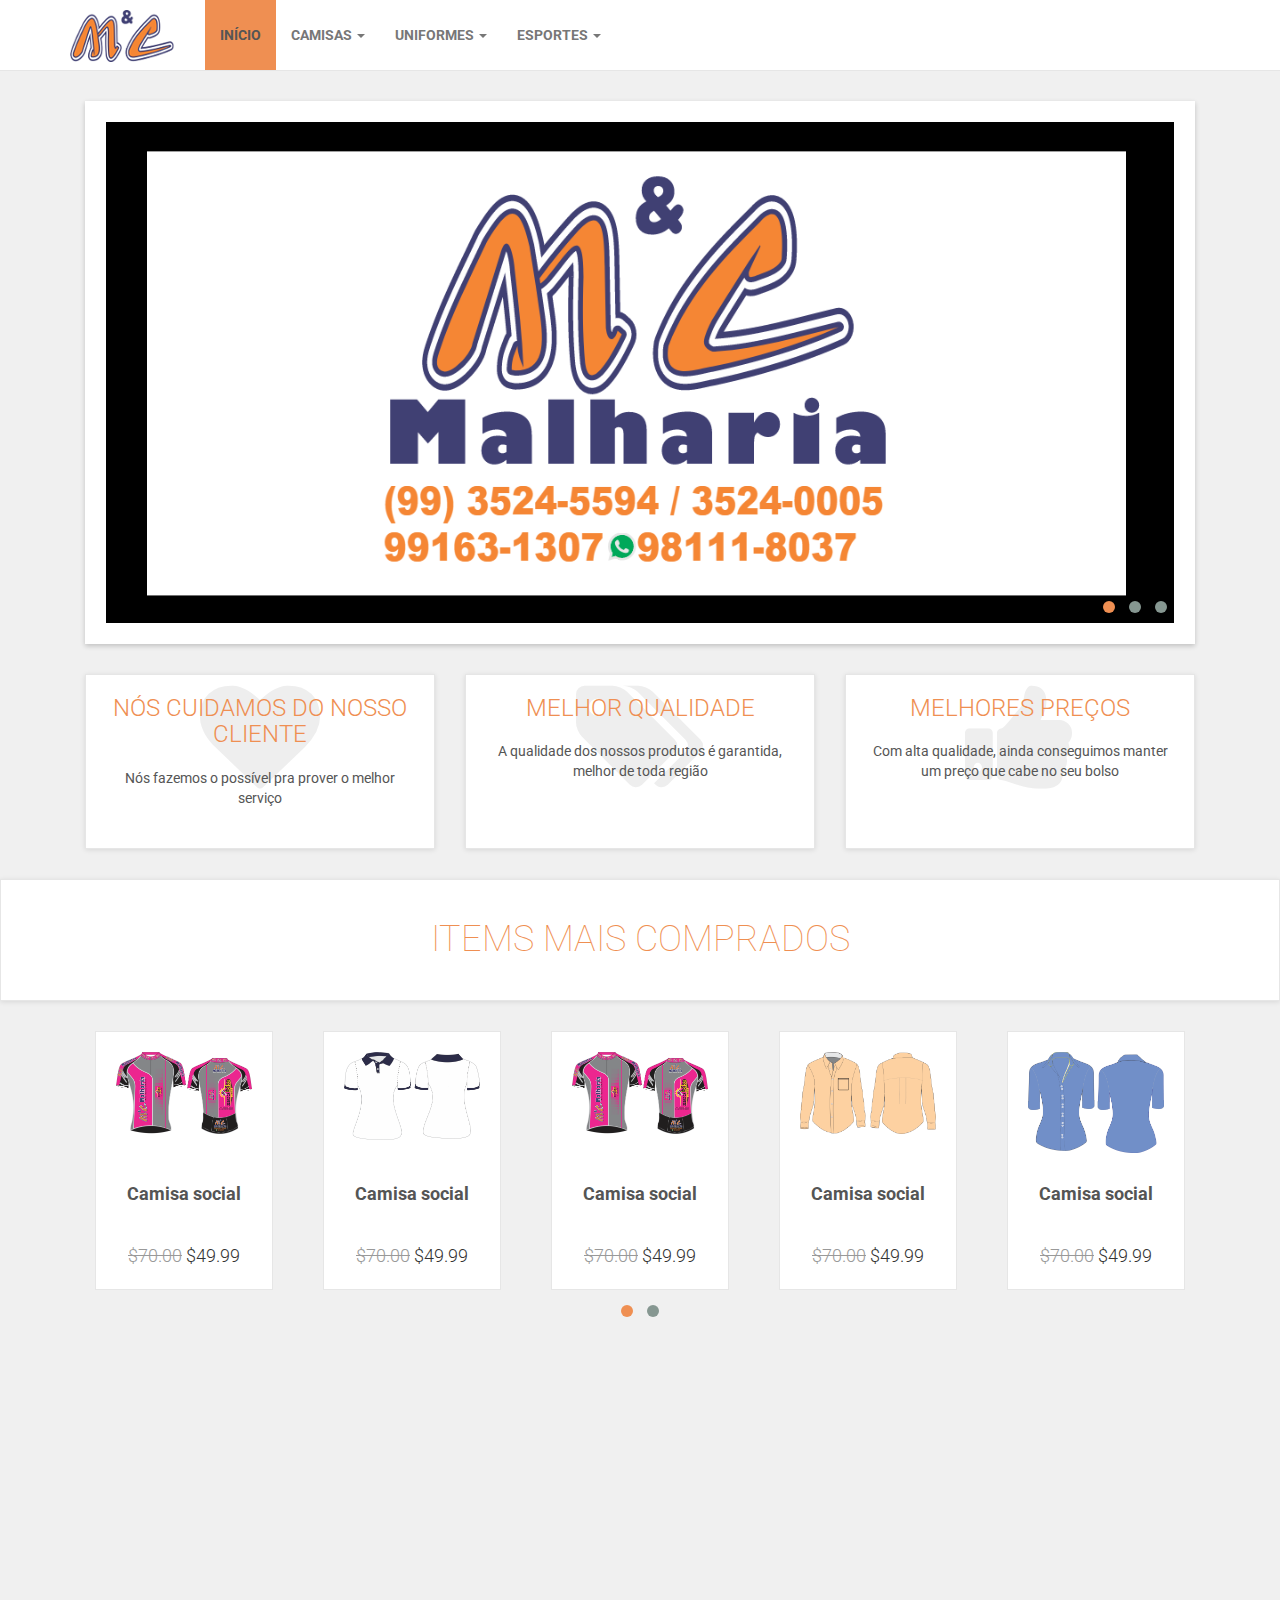
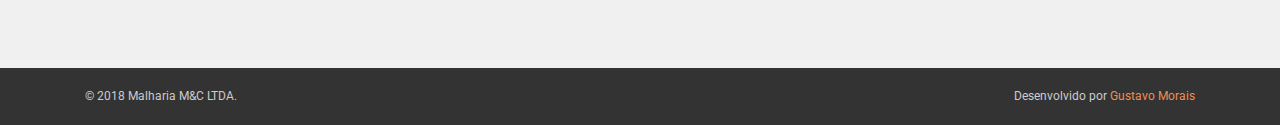
<file: index.html>
<!DOCTYPE html>
<html lang="en">

<head>

    <meta charset="utf-8">
    <meta name="robots" content="all,follow">
    <meta name="googlebot" content="index,follow,snippet,archive">
    <meta name="viewport" content="width=device-width, initial-scale=1">
    <meta name="description" content="Obaju e-commerce template">
    <meta name="author" content="Ondrej Svestka | ondrejsvestka.cz">
    <meta name="keywords" content="">

    <title>
        Malharia M&C
    </title>

    <meta name="keywords" content="">

    <link href='http://fonts.googleapis.com/css?family=Roboto:400,500,700,300,100' rel='stylesheet' type='text/css'>

    <!-- styles -->
    <link href="css/font-awesome.css" rel="stylesheet">
    <link href="css/bootstrap.min.css" rel="stylesheet">
    <link href="css/animate.min.css" rel="stylesheet">
    <link href="css/owl.carousel.css" rel="stylesheet">
    <link href="css/owl.theme.css" rel="stylesheet">

    <!-- theme stylesheet -->
    <link href="css/style.mc.css" rel="stylesheet" id="theme-stylesheet">

    <!-- your stylesheet with modifications -->
    <link href="css/custom.css" rel="stylesheet">

    <script src="js/respond.min.js"></script>

    <link rel="shortcut icon" href="favicon.png">

</head>

<body>

    <!-- *** TOPBAR ***
 _________________________________________________________ -->

    <!-- *** TOP BAR END *** -->

    <!-- *** NAVBAR ***
 _________________________________________________________ -->

    <div class="navbar navbar-default yamm" role="navigation" id="navbar">
        <div class="container">
            <div class="navbar-header">

                <a class="navbar-brand home" href="index.html" data-animate-hover="bounce">
                    <img src="img/logo.png" alt="Obaju logo" class="hidden-xs">
                    <img src="img/logo-small.png" alt="Obaju logo" class="visible-xs"><span class="sr-only">Obaju - go to homepage</span>
                </a>
                <div class="navbar-buttons">
                    <button type="button" class="navbar-toggle" data-toggle="collapse" data-target="#navigation">
                        <span class="sr-only">Toggle navigation</span>
                        <i class="fa fa-align-justify"></i>
                    </button>
                    <button type="button" class="navbar-toggle" data-toggle="collapse" data-target="#search">
                        <span class="sr-only">Toggle search</span>
                        <i class="fa fa-search"></i>
                    </button>
                    <a class="btn btn-default navbar-toggle" href="basket.html">
                        <i class="fa fa-shopping-cart"></i>  <span class="hidden-xs">3 items in cart</span>
                    </a>
                </div>
            </div>
            <!--/.navbar-header -->

            <div class="navbar-collapse collapse" id="navigation">

                <ul class="nav navbar-nav navbar-left">
                    <li class="active"><a href="index.html">Início</a>
                    </li>
                    <li class="dropdown yamm-fw">
                        <a href="#" class="dropdown-toggle" data-toggle="dropdown" data-hover="dropdown" data-delay="200"> Camisas <b class="caret"></b></a>
                        <ul class="dropdown-menu">
                            <li>
                                <div class="yamm-content">
                                    <div class="row">
                                        <div class="col-sm-3">
                                            <h5> Sociais </h5>
                                            <ul>
                                                <li><a href="category-full.html">Camisas Sociais</a>
                                                </li>
                                                <li><a href="category-full.html">Gola Polo</a>
                                                </li>
                                                <li><a href="category-full.html">Gola Polo Feminina</a>
                                                </li>
                                                <li><a href="category-full.html">Brancar e com Cor</a>
                                                </li>
                                                <li><a href="category-full.html">Manga longa</a>
                                                </li>
                                            </ul>
                                        </div>
                                        <div class="col-sm-3">
                                            <h5>Calças</h5>
                                            <ul>
                                                <li><a href="category-full.html">Jeans</a>
                                                </li>
                                                <li><a href="category-full.html">Brim</a>
                                                </li>
                                            </ul>
                                        </div>
                                        <div class="col-sm-3">
                                            <h5>Blusões</h5>
                                            <ul>
                                                <li><a href="category-full.html">Brim Manga Longa</a>
                                                </li>
                                                <li><a href="category-full.html">Brim Manga Curta</a>
                                                </li>
                                            </ul>
                                        </div>
                                        <div class="col-sm-3">
                                            <h5>Featured</h5>
                                            <ul>
                                                <li><a href="category-full.html">Trainers</a>
                                                </li>
                                                <li><a href="category-full.html">Sandals</a>
                                                </li>
                                                <li><a href="category-full.html">Hiking shoes</a>
                                                </li>
                                            </ul>
                                            <h5>Looks and trends</h5>
                                            <ul>
                                                <li><a href="category-full.html">Trainers</a>
                                                </li>
                                                <li><a href="category-full.html">Sandals</a>
                                                </li>
                                                <li><a href="category-full.html">Hiking shoes</a>
                                                </li>
                                            </ul>
                                        </div>
                                    </div>
                                </div>
                                <!-- /.yamm-content -->
                            </li>
                        </ul>
                    </li>

                                        <li class="dropdown yamm-fw">
                        <a href="#" class="dropdown-toggle" data-toggle="dropdown" data-hover="dropdown" data-delay="200">Uniformes <b class="caret"></b></a>
                        <ul class="dropdown-menu">
                            <li>
                                <div class="yamm-content">
                                    <div class="row">
                                        <div class="col-sm-3">
                                            <h5>Serigrafia</h5>
                                            <ul>
                                                <li><a href="category-full.html">Serigrafia</a>
                                                </li>
                                                <li><a href="category-full.html">Transfer</a>
                                                </li>
                                                <li><a href="category-full.html">Bordado</a>
                                                </li>
                                            </ul>
                                        </div>
                                        <div class="col-sm-3">
                                            <h5>Eventos</h5>
                                            <ul>
                                                <li><a href="category-full.html">Religiosos</a>
                                                </li>
                                                <li><a href="category-full.html">Gincanas</a>
                                                </li>
                                                <li><a href="category-full.html">Feira de Ciências</a>
                                                </li>
                                            </ul>
                                        </div>
                                        <div class="col-sm-3">
                                            <h5>Jalecos e Aventais</h5>
                                            <ul>
                                                <li><a href="category-full.html">Jalecos</a>
                                                </li>
                                                <li><a href="category-full.html">Aventais</a>
                                                </li>
                                            </ul>
                                        </div>
                                        <div class="col-sm-3">
                                            <div class="banner">
                                                <a href="#">
                                                    <img src="img/banner.jpg" class="img img-responsive" alt="">
                                                </a>
                                            </div>
                                            <div class="banner">
                                                <a href="#">
                                                    <img src="img/banner2.jpg" class="img img-responsive" alt="">
                                                </a>
                                            </div>
                                        </div>
                                    </div>
                                </div>
                                <!-- /.yamm-content -->
                            </li>
                        </ul>
                    </li>
                    <li class="dropdown yamm-fw">
                        <a href="#" class="dropdown-toggle" data-toggle="dropdown" data-hover="dropdown" data-delay="200">Esportes <b class="caret"></b></a>
                        <ul class="dropdown-menu">
                            <li>
                                <div class="yamm-content">
                                    <div class="row">
                                        <div class="col-sm-3">
                                            <h5>Futebol</h5>
                                            <ul>
                                                <li><a href="category-full.html">Camisas</a>
                                                </li>
                                                <li><a href="category-full.html">Shorts</a>
                                                </li>
                                                <li><a href="category-full.html">Coletes</a>
                                                </li>
                                            </ul>
                                        </div>
                                        <div class="col-sm-3">
                                            <h5>Ciclismo</h5>
                                            <ul>
                                                <li><a href="category-full.html">Manga curta</a>
                                                </li>
                                                <li><a href="category-full.html">Manga Longa</a>
                                                </li>
                                            </ul>
                                        </div>
                                        <div class="col-sm-3">
                                            <div class="banner">
                                                <a href="#">
                                                    <img src="img/banner.jpg" class="img img-responsive" alt="">
                                                </a>
                                            </div>
                                            <div class="banner">
                                                <a href="#">
                                                    <img src="img/banner2.jpg" class="img img-responsive" alt="">
                                                </a>
                                            </div>
                                        </div>
                                    </div>
                                </div>
                                <!-- /.yamm-content -->
                            </li>
                        </ul>
                    </li>



                                    </ul>

            </div>
            <!--/.nav-collapse -->
            <div class="collapse clearfix" id="search">

                <form class="navbar-form" role="search">
                    <div class="input-group">
                        <input type="text" class="form-control" placeholder="Search">
                        <span class="input-group-btn">

			<button type="submit" class="btn btn-primary"><i class="fa fa-search"></i></button>

		    </span>
                    </div>
                </form>

            </div>
            <!--/.nav-collapse -->

        </div>
        <!-- /.container -->
    </div>
    <!-- /#navbar -->

    <!-- *** NAVBAR END *** -->
    <div id="all">

        <div id="content">

            <div class="container">
                <div class="col-md-12">
                    <div id="main-slider">
                        <div class="item">
                            <img class="img-responsive" src="img/main-slider2.png" alt="">
                        </div>
                        <div class="item">
                            <img class="img-responsive" src="img/main-slider3.jpg" alt="">
                        </div>
                        <div class="item">
                            <img class="img-responsive" src="img/main-slider4.jpg" alt="">
                        </div>
                    </div>
                    <!-- /#main-slider -->
                </div>
            </div>

            <!-- *** ADVANTAGES HOMEPAGE ***
 _________________________________________________________ -->
            <div id="advantages">

                <div class="container">
                    <div class="same-height-row">
                        <div class="col-sm-4">
                            <div class="box same-height clickable">
                                <div class="icon"><i class="fa fa-heart"></i>
                                </div>

                                <h3><a href="#">Nós cuidamos do nosso cliente</a></h3>
                                <p>Nós fazemos o possível pra prover o melhor serviço</p>
                            </div>
                        </div>

                        <div class="col-sm-4">
                            <div class="box same-height clickable">
                                <div class="icon"><i class="fa fa-tags"></i>
                                </div>

                                                                <h3><a href="#">Melhor qualidade</a></h3>
                                <p>A qualidade dos nossos produtos é garantida, melhor de toda região</p>


                            </div>
                        </div>

                        <div class="col-sm-4">
                            <div class="box same-height clickable">
                                <div class="icon"><i class="fa fa-thumbs-up"></i>
                                </div>
                                                                <h3><a href="#">Melhores Preços</a></h3>
                                <p>Com alta qualidade, ainda conseguimos manter um preço que cabe no seu bolso</p>
                            </div>
                        </div>
                    </div>
                    <!-- /.row -->

                </div>
                <!-- /.container -->

            </div>
            <!-- /#advantages -->

            <!-- *** ADVANTAGES END *** -->

            <!-- *** HOT PRODUCT SLIDESHOW ***
 _________________________________________________________ -->
            <div id="hot">

                <div class="box">
                    <div class="container">
                        <div class="col-md-12">
                            <h2>Items mais comprados</h2>
                        </div>
                    </div>
                </div>

                <div class="container">
                    <div class="product-slider">
                        <div class="item">
                            <div class="product">
                                <div class="flip-container">
                                    <div class="flipper">
                                        <div class="front">
                                            <a href="#">
                                                <img src="img/CICLISMO MANGA CURTA 1.png" alt="" class="img-responsive">
                                            </a>
                                        </div>
                                        <div class="back">
                                            <a >
                                                <img src="img/CICLISMO MANGA CURTA 1.png" alt="" class="img-responsive">
                                            </a>
                                        </div>
                                    </div>
                                </div>
                                <a  class="invisible">
                                    <img src="img/CICLISMO MANGA CURTA 1.png" alt="" class="img-responsive">
                                </a>
                                <div class="text">
                                    <h3><a >Camisa social</a></h3>
                                    <p class="price"><del>$70.00</del> $49.99</p>
                                </div>
                                <!-- /.text -->
                            </div>
                            <!-- /.product -->
                        </div>

                                                <div class="item">
                            <div class="product">
                                <div class="flip-container">
                                    <div class="flipper">
                                        <div class="front">
                                            <a href="#">
                                                <img src="img/CAMISA 5.png" alt="" class="img-responsive">
                                            </a>
                                        </div>
                                        <div class="back">
                                            <a >
                                                <img src="img/CAMISA 5.png" alt="" class="img-responsive">
                                            </a>
                                        </div>
                                    </div>
                                </div>
                                <a  class="invisible">
                                    <img src="img/CICLISMO MANGA CURTA 1.png" alt="" class="img-responsive">
                                </a>
                                <div class="text">
                                    <h3><a >Camisa social</a></h3>
                                    <p class="price"><del>$70.00</del> $49.99</p>
                                </div>
                                <!-- /.text -->
                            </div>
                            <!-- /.product -->
                        </div>

                                                <div class="item">
                            <div class="product">
                                <div class="flip-container">
                                    <div class="flipper">
                                        <div class="front">
                                            <a href="#">
                                                <img src="img/CICLISMO MANGA CURTA 1.png" alt="" class="img-responsive">
                                            </a>
                                        </div>
                                        <div class="back">
                                            <a >
                                                <img src="img/CICLISMO MANGA CURTA 1.png" alt="" class="img-responsive">
                                            </a>
                                        </div>
                                    </div>
                                </div>
                                <a  class="invisible">
                                    <img src="img/CICLISMO MANGA CURTA 1.png" alt="" class="img-responsive">
                                </a>
                                <div class="text">
                                    <h3><a >Camisa social</a></h3>
                                    <p class="price"><del>$70.00</del> $49.99</p>
                                </div>
                                <!-- /.text -->
                            </div>
                            <!-- /.product -->
                        </div>


                                                <div class="item">
                            <div class="product">
                                <div class="flip-container">
                                    <div class="flipper">
                                        <div class="front">
                                            <a href="#">
                                                <img src="img/CAMISA 1.png" alt="" class="img-responsive">
                                            </a>
                                        </div>
                                        <div class="back">
                                            <a >
                                                <img src="img/CAMISA 1.png" alt="" class="img-responsive">
                                            </a>
                                        </div>
                                    </div>
                                </div>
                                <a  class="invisible">
                                    <img src="img/CICLISMO MANGA CURTA 1.png" alt="" class="img-responsive">
                                </a>
                                <div class="text">
                                    <h3><a >Camisa social</a></h3>
                                    <p class="price"><del>$70.00</del> $49.99</p>
                                </div>
                                <!-- /.text -->
                            </div>
                            <!-- /.product -->
                        </div>


                                                <div class="item">
                            <div class="product">
                                <div class="flip-container">
                                    <div class="flipper">
                                        <div class="front">
                                            <a href="#">
                                                <img src="img/CAMISA 8.png" alt="" class="img-responsive">
                                            </a>
                                        </div>
                                        <div class="back">
                                            <a >
                                                <img src="img/CAMISA 8.png" alt="" class="img-responsive">
                                            </a>
                                        </div>
                                    </div>
                                </div>
                                <a  class="invisible">
                                    <img src="img/CICLISMO MANGA CURTA 1.png" alt="" class="img-responsive">
                                </a>
                                <div class="text">
                                    <h3><a >Camisa social</a></h3>
                                    <p class="price"><del>$70.00</del> $49.99</p>
                                </div>
                                <!-- /.text -->
                            </div>
                            <!-- /.product -->
                        </div>


                                                <div class="item">
                            <div class="product">
                                <div class="flip-container">
                                    <div class="flipper">
                                        <div class="front">
                                            <a href="#">
                                                <img src="img/SHORT 1.png" alt="" class="img-responsive">
                                            </a>
                                        </div>
                                        <div class="back">
                                            <a >
                                                <img src="img/SHORT 1.png" alt="" class="img-responsive">
                                            </a>
                                        </div>
                                    </div>
                                </div>
                                <a  class="invisible">
                                    <img src="img/CICLISMO MANGA CURTA 1.png" alt="" class="img-responsive">
                                </a>
                                <div class="text">
                                    <h3><a >Camisa social</a></h3>
                                    <p class="price"><del>$70.00</del> $49.99</p>
                                </div>
                                <!-- /.text -->
                            </div>
                            <!-- /.product -->
                        </div>


                                                <div class="item">
                            <div class="product">
                                <div class="flip-container">
                                    <div class="flipper">
                                        <div class="front">
                                            <a href="#">
                                                <img src="img/FUTEBOL 1.png" alt="" class="img-responsive">
                                            </a>
                                        </div>
                                        <div class="back">
                                            <a >
                                                <img src="img/FUTEBOL 1.png" alt="" class="img-responsive">
                                            </a>
                                        </div>
                                    </div>
                                </div>
                                <a  class="invisible">
                                    <img src="img/CICLISMO MANGA CURTA 1.png" alt="" class="img-responsive">
                                </a>
                                <div class="text">
                                    <h3><a >Camisa social</a></h3>
                                    <p class="price"><del>$70.00</del> $49.99</p>
                                </div>
                                <!-- /.text -->
                            </div>
                            <!-- /.product -->
                        </div>


                     
                            <!-- /.product -->
                        </div>

                    </div>
                    <!-- /.product-slider -->
                </div>
                <!-- /.container -->
            </div>
            <!-- /#hot -->

            <!-- *** HOT END *** -->
        </div>
        <!-- /#content -->

                <!-- *** FOOTER ***
           _________________________________________________________ -->
           <div id="footer" data-animate="fadeInUp">
            <div class="container">
                <div class="row">
                    <!-- /.col-md-3 -->

                    <div class="col-md-3 col-sm-6">

                        <h4>Categorias mais visitadas</h4>

                        <h5>Uniformes</h5>

                        <ul>
                            <li><a href="category-full.html">Serigrafia</a>
                            </li>
                            <li><a href="category-full.html">Eventos</a>
                            </li>
                            <li><a href="category-full.html">Estampadas</a>
                            </li>
                        </ul>

                        <h5>Esportivo</h5>
                        <ul>
                            <li><a href="category-full.html">Ciclismo</a>
                            </li>
                            <li><a href="category-full.html">Futebol</a>
                            </li>
                            <li><a href="category-full.html">Educação Física</a>
                            </li>
                        </ul>

                        <hr class="hidden-md hidden-lg">

                    </div>

                    <!-- /.col-md-3 -->

                    <div class="col-md-3">

                    
                     </div>


                    <div class="col-md-3 col-sm-6">

                        <h4>Onde nos Encontrar</h4>

                        <p><strong>Malharia M&#38;C</strong>
                            <br>Rua Bahia, 353
                            <br>Centro
                            <br>Imperatriz
                            <br>Maranhão
                            <br>
                            <br>
                            <a href="https://maps.google.com/?q=Malharia M C - Rua Bahia - Centro, Imperatriz - State of Maranhão" target="_blank">Nos encontre no Maps aqui!</a>
                        </p>



                        <hr class="hidden-md hidden-lg">

                    </div>
                    <!-- /.col-md-3 -->



                    <div class="col-md-3 col-sm-6">


                    <h4>Entre em contato</h4>

                        <p>Telefone: (99) 3524-0005
                            
                            <br>Email: malhariamc@globo.com
                        </p>

                    <br>
                    <br>
                     <h4>Nos acompanhe nas redes</h4>

                     <p class="social">
                        <a href="#" class="facebook external" data-animate-hover="shake"><i class="fa fa-facebook"></i></a>
                        <a href="#" class="twitter external" data-animate-hover="shake"><i class="fa fa-twitter"></i></a>
                        <a href="#" class="instagram external" data-animate-hover="shake"><i class="fa fa-instagram"></i></a>
                        <a href="#" class="gplus external" data-animate-hover="shake"><i class="fa fa-google-plus"></i></a>
                        <a href="#" class="email external" data-animate-hover="shake"><i class="fa fa-envelope"></i></a>
                    </p>


                </div>
                <!-- /.col-md-3 -->

            </div>
            <!-- /.row -->

        </div>
        <!-- /.container -->
    </div>
    <!-- /#footer -->

    <!-- *** FOOTER END *** -->





        <!-- *** COPYRIGHT ***
           _________________________________________________________ -->
           <div id="copyright">
            <div class="container">
                <div class="col-md-6">
                    <p class="pull-left">© 2018 Malharia M&C LTDA.</p>

                </div>
                <div class="col-md-6">
                    <p class="pull-right">Desenvolvido por <a href="https://www.facebook.com/gustavo.morais.967?ref=bookmarks"> Gustavo Morais</a>
                       <!-- Not removing these links is part of the license conditions of the template. Thanks for understanding :) If you want to use the template without the attribution links, you can do so after supporting further themes development at https://bootstrapious.com/donate  -->
                   </p>
               </div>
           </div>
       </div>
       <!-- *** COPYRIGHT END *** -->



    </div>
    <!-- /#all -->


    

    <!-- *** SCRIPTS TO INCLUDE ***
 _________________________________________________________ -->
    <script src="js/jquery-1.11.0.min.js"></script>
    <script src="js/bootstrap.min.js"></script>
    <script src="js/jquery.cookie.js"></script>
    <script src="js/waypoints.min.js"></script>
    <script src="js/modernizr.js"></script>
    <script src="js/bootstrap-hover-dropdown.js"></script>
    <script src="js/owl.carousel.min.js"></script>
    <script src="js/front.js"></script>


</body>

</html>
</file>
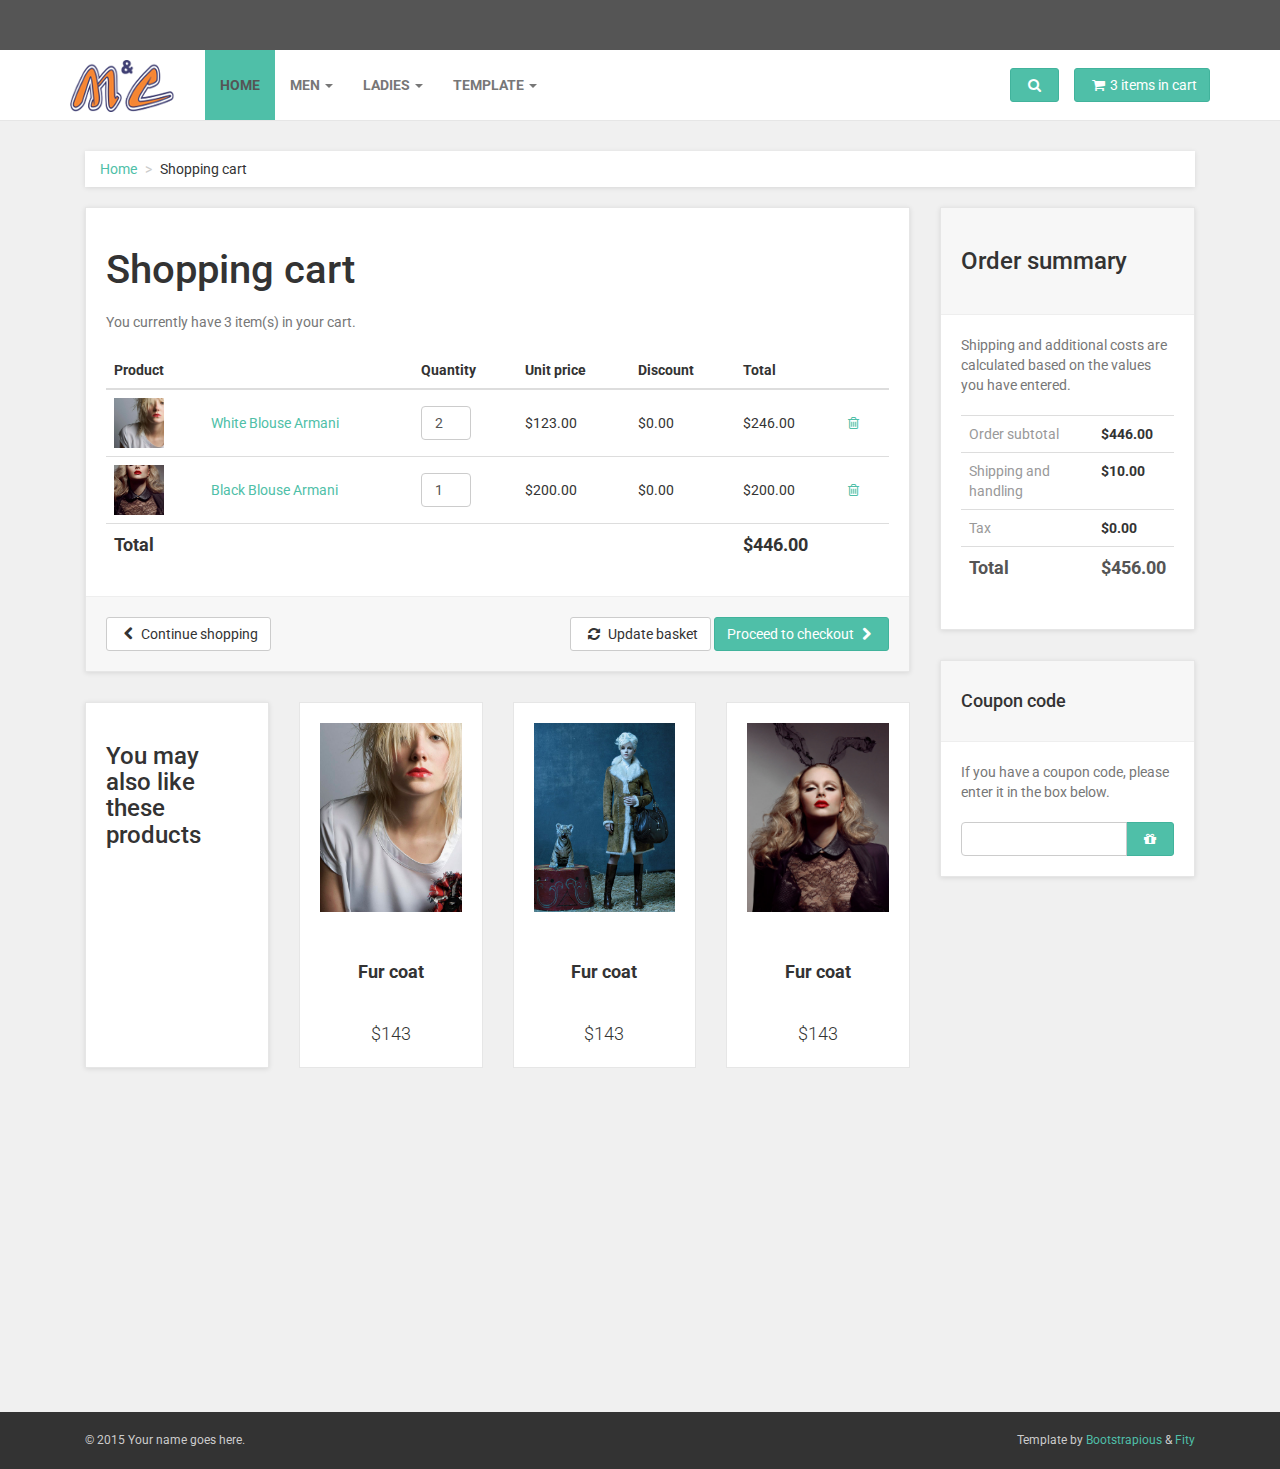
<file: basket.html>
<!DOCTYPE html>
<html lang="en">

<head>

    <meta charset="utf-8">
    <meta name="robots" content="all,follow">
    <meta name="googlebot" content="index,follow,snippet,archive">
    <meta name="viewport" content="width=device-width, initial-scale=1">
    <meta name="description" content="Obaju e-commerce template">
    <meta name="author" content="Ondrej Svestka | ondrejsvestka.cz">
    <meta name="keywords" content="">

    <title>
        Obaju : e-commerce template
    </title>

    <meta name="keywords" content="">

    <link href='http://fonts.googleapis.com/css?family=Roboto:400,500,700,300,100' rel='stylesheet' type='text/css'>

    <!-- styles -->
    <link href="css/font-awesome.css" rel="stylesheet">
    <link href="css/bootstrap.min.css" rel="stylesheet">
    <link href="css/animate.min.css" rel="stylesheet">
    <link href="css/owl.carousel.css" rel="stylesheet">
    <link href="css/owl.theme.css" rel="stylesheet">

    <!-- theme stylesheet -->
    <link href="css/style.default.css" rel="stylesheet" id="theme-stylesheet">

    <!-- your stylesheet with modifications -->
    <link href="css/custom.css" rel="stylesheet">

    <script src="js/respond.min.js"></script>

    <link rel="shortcut icon" href="favicon.png">



</head>

<body>
    <!-- *** TOPBAR ***
 _________________________________________________________ -->
    <div id="top">
        <div class="container">
            <div class="col-md-6 offer" data-animate="fadeInDown">
                <a href="#" class="btn btn-success btn-sm" data-animate-hover="shake">Offer of the day</a>  <a href="#">Get flat 35% off on orders over $50!</a>
            </div>
            <div class="col-md-6" data-animate="fadeInDown">
                <ul class="menu">
                    <li><a href="#" data-toggle="modal" data-target="#login-modal">Login</a>
                    </li>
                    <li><a href="register.html">Register</a>
                    </li>
                    <li><a href="contact.html">Contact</a>
                    </li>
                    <li><a href="#">Recently viewed</a>
                    </li>
                </ul>
            </div>
        </div>
        <div class="modal fade" id="login-modal" tabindex="-1" role="dialog" aria-labelledby="Login" aria-hidden="true">
            <div class="modal-dialog modal-sm">

                <div class="modal-content">
                    <div class="modal-header">
                        <button type="button" class="close" data-dismiss="modal" aria-hidden="true">&times;</button>
                        <h4 class="modal-title" id="Login">Customer login</h4>
                    </div>
                    <div class="modal-body">
                        <form action="customer-orders.html" method="post">
                            <div class="form-group">
                                <input type="text" class="form-control" id="email-modal" placeholder="email">
                            </div>
                            <div class="form-group">
                                <input type="password" class="form-control" id="password-modal" placeholder="password">
                            </div>

                            <p class="text-center">
                                <button class="btn btn-primary"><i class="fa fa-sign-in"></i> Log in</button>
                            </p>

                        </form>

                        <p class="text-center text-muted">Not registered yet?</p>
                        <p class="text-center text-muted"><a href="register.html"><strong>Register now</strong></a>! It is easy and done in 1&nbsp;minute and gives you access to special discounts and much more!</p>

                    </div>
                </div>
            </div>
        </div>

    </div>

    <!-- *** TOP BAR END *** -->

    <!-- *** NAVBAR ***
 _________________________________________________________ -->

    <div class="navbar navbar-default yamm" role="navigation" id="navbar">
        <div class="container">
            <div class="navbar-header">

                <a class="navbar-brand home" href="index.html" data-animate-hover="bounce">
                    <img src="img/logo.png" alt="Obaju logo" class="hidden-xs">
                    <img src="img/logo-small.png" alt="Obaju logo" class="visible-xs"><span class="sr-only">Obaju - go to homepage</span>
                </a>
                <div class="navbar-buttons">
                    <button type="button" class="navbar-toggle" data-toggle="collapse" data-target="#navigation">
                        <span class="sr-only">Toggle navigation</span>
                        <i class="fa fa-align-justify"></i>
                    </button>
                    <button type="button" class="navbar-toggle" data-toggle="collapse" data-target="#search">
                        <span class="sr-only">Toggle search</span>
                        <i class="fa fa-search"></i>
                    </button>
                    <a class="btn btn-default navbar-toggle" href="basket.html">
                        <i class="fa fa-shopping-cart"></i>  <span class="hidden-xs">3 items in cart</span>
                    </a>
                </div>
            </div>
            <!--/.navbar-header -->

            <div class="navbar-collapse collapse" id="navigation">

                <ul class="nav navbar-nav navbar-left">
                    <li class="active"><a href="index.html">Home</a>
                    </li>
                    <li class="dropdown yamm-fw">
                        <a href="#" class="dropdown-toggle" data-toggle="dropdown" data-hover="dropdown" data-delay="200">Men <b class="caret"></b></a>
                        <ul class="dropdown-menu">
                            <li>
                                <div class="yamm-content">
                                    <div class="row">
                                        <div class="col-sm-3">
                                            <h5>Clothing</h5>
                                            <ul>
                                                <li><a href="category.html">T-shirts</a>
                                                </li>
                                                <li><a href="category.html">Shirts</a>
                                                </li>
                                                <li><a href="category.html">Pants</a>
                                                </li>
                                                <li><a href="category.html">Accessories</a>
                                                </li>
                                            </ul>
                                        </div>
                                        <div class="col-sm-3">
                                            <h5>Shoes</h5>
                                            <ul>
                                                <li><a href="category.html">Trainers</a>
                                                </li>
                                                <li><a href="category.html">Sandals</a>
                                                </li>
                                                <li><a href="category.html">Hiking shoes</a>
                                                </li>
                                                <li><a href="category.html">Casual</a>
                                                </li>
                                            </ul>
                                        </div>
                                        <div class="col-sm-3">
                                            <h5>Accessories</h5>
                                            <ul>
                                                <li><a href="category.html">Trainers</a>
                                                </li>
                                                <li><a href="category.html">Sandals</a>
                                                </li>
                                                <li><a href="category.html">Hiking shoes</a>
                                                </li>
                                                <li><a href="category.html">Casual</a>
                                                </li>
                                                <li><a href="category.html">Hiking shoes</a>
                                                </li>
                                                <li><a href="category.html">Casual</a>
                                                </li>
                                            </ul>
                                        </div>
                                        <div class="col-sm-3">
                                            <h5>Featured</h5>
                                            <ul>
                                                <li><a href="category.html">Trainers</a>
                                                </li>
                                                <li><a href="category.html">Sandals</a>
                                                </li>
                                                <li><a href="category.html">Hiking shoes</a>
                                                </li>
                                            </ul>
                                            <h5>Looks and trends</h5>
                                            <ul>
                                                <li><a href="category.html">Trainers</a>
                                                </li>
                                                <li><a href="category.html">Sandals</a>
                                                </li>
                                                <li><a href="category.html">Hiking shoes</a>
                                                </li>
                                            </ul>
                                        </div>
                                    </div>
                                </div>
                                <!-- /.yamm-content -->
                            </li>
                        </ul>
                    </li>

                    <li class="dropdown yamm-fw">
                        <a href="#" class="dropdown-toggle" data-toggle="dropdown" data-hover="dropdown" data-delay="200">Ladies <b class="caret"></b></a>
                        <ul class="dropdown-menu">
                            <li>
                                <div class="yamm-content">
                                    <div class="row">
                                        <div class="col-sm-3">
                                            <h5>Clothing</h5>
                                            <ul>
                                                <li><a href="category.html">T-shirts</a>
                                                </li>
                                                <li><a href="category.html">Shirts</a>
                                                </li>
                                                <li><a href="category.html">Pants</a>
                                                </li>
                                                <li><a href="category.html">Accessories</a>
                                                </li>
                                            </ul>
                                        </div>
                                        <div class="col-sm-3">
                                            <h5>Shoes</h5>
                                            <ul>
                                                <li><a href="category.html">Trainers</a>
                                                </li>
                                                <li><a href="category.html">Sandals</a>
                                                </li>
                                                <li><a href="category.html">Hiking shoes</a>
                                                </li>
                                                <li><a href="category.html">Casual</a>
                                                </li>
                                            </ul>
                                        </div>
                                        <div class="col-sm-3">
                                            <h5>Accessories</h5>
                                            <ul>
                                                <li><a href="category.html">Trainers</a>
                                                </li>
                                                <li><a href="category.html">Sandals</a>
                                                </li>
                                                <li><a href="category.html">Hiking shoes</a>
                                                </li>
                                                <li><a href="category.html">Casual</a>
                                                </li>
                                                <li><a href="category.html">Hiking shoes</a>
                                                </li>
                                                <li><a href="category.html">Casual</a>
                                                </li>
                                            </ul>
                                            <h5>Looks and trends</h5>
                                            <ul>
                                                <li><a href="category.html">Trainers</a>
                                                </li>
                                                <li><a href="category.html">Sandals</a>
                                                </li>
                                                <li><a href="category.html">Hiking shoes</a>
                                                </li>
                                            </ul>
                                        </div>
                                        <div class="col-sm-3">
                                            <div class="banner">
                                                <a href="#">
                                                    <img src="img/banner.jpg" class="img img-responsive" alt="">
                                                </a>
                                            </div>
                                            <div class="banner">
                                                <a href="#">
                                                    <img src="img/banner2.jpg" class="img img-responsive" alt="">
                                                </a>
                                            </div>
                                        </div>
                                    </div>
                                </div>
                                <!-- /.yamm-content -->
                            </li>
                        </ul>
                    </li>

                    <li class="dropdown yamm-fw">
                        <a href="#" class="dropdown-toggle" data-toggle="dropdown" data-hover="dropdown" data-delay="200">Template <b class="caret"></b></a>
                        <ul class="dropdown-menu">
                            <li>
                                <div class="yamm-content">
                                    <div class="row">
                                        <div class="col-sm-3">
                                            <h5>Shop</h5>
                                            <ul>
                                                <li><a href="index.html">Homepage</a>
                                                </li>
                                                <li><a href="category.html">Category - sidebar left</a>
                                                </li>
                                                <li><a href="category-right.html">Category - sidebar right</a>
                                                </li>
                                                <li><a href="category-full.html">Category - full width</a>
                                                </li>
                                                <li><a href="detail.html">Product detail</a>
                                                </li>
                                            </ul>
                                        </div>
                                        <div class="col-sm-3">
                                            <h5>User</h5>
                                            <ul>
                                                <li><a href="register.html">Register / login</a>
                                                </li>
                                                <li><a href="customer-orders.html">Orders history</a>
                                                </li>
                                                <li><a href="customer-order.html">Order history detail</a>
                                                </li>
                                                <li><a href="customer-wishlist.html">Wishlist</a>
                                                </li>
                                                <li><a href="customer-account.html">Customer account / change password</a>
                                                </li>
                                            </ul>
                                        </div>
                                        <div class="col-sm-3">
                                            <h5>Order process</h5>
                                            <ul>
                                                <li><a href="basket.html">Shopping cart</a>
                                                </li>
                                                <li><a href="checkout1.html">Checkout - step 1</a>
                                                </li>
                                                <li><a href="checkout2.html">Checkout - step 2</a>
                                                </li>
                                                <li><a href="checkout3.html">Checkout - step 3</a>
                                                </li>
                                                <li><a href="checkout4.html">Checkout - step 4</a>
                                                </li>
                                            </ul>
                                        </div>
                                        <div class="col-sm-3">
                                            <h5>Pages and blog</h5>
                                            <ul>
                                                <li><a href="blog.html">Blog listing</a>
                                                </li>
                                                <li><a href="post.html">Blog Post</a>
                                                </li>
                                                <li><a href="faq.html">FAQ</a>
                                                </li>
                                                <li><a href="text.html">Text page</a>
                                                </li>
                                                <li><a href="text-right.html">Text page - right sidebar</a>
                                                </li>
                                                <li><a href="404.html">404 page</a>
                                                </li>
                                                <li><a href="contact.html">Contact</a>
                                                </li>
                                            </ul>
                                        </div>
                                    </div>
                                </div>
                                <!-- /.yamm-content -->
                            </li>
                        </ul>
                    </li>
                </ul>

            </div>
            <!--/.nav-collapse -->

            <div class="navbar-buttons">

                <div class="navbar-collapse collapse right" id="basket-overview">
                    <a href="basket.html" class="btn btn-primary navbar-btn"><i class="fa fa-shopping-cart"></i><span class="hidden-sm">3 items in cart</span></a>
                </div>
                <!--/.nav-collapse -->

                <div class="navbar-collapse collapse right" id="search-not-mobile">
                    <button type="button" class="btn navbar-btn btn-primary" data-toggle="collapse" data-target="#search">
                        <span class="sr-only">Toggle search</span>
                        <i class="fa fa-search"></i>
                    </button>
                </div>

            </div>

            <div class="collapse clearfix" id="search">

                <form class="navbar-form" role="search">
                    <div class="input-group">
                        <input type="text" class="form-control" placeholder="Search">
                        <span class="input-group-btn">

			<button type="submit" class="btn btn-primary"><i class="fa fa-search"></i></button>

		    </span>
                    </div>
                </form>

            </div>
            <!--/.nav-collapse -->

        </div>
        <!-- /.container -->
    </div>
    <!-- /#navbar -->

    <!-- *** NAVBAR END *** -->

    <div id="all">

        <div id="content">
            <div class="container">

                <div class="col-md-12">
                    <ul class="breadcrumb">
                        <li><a href="#">Home</a>
                        </li>
                        <li>Shopping cart</li>
                    </ul>
                </div>

                <div class="col-md-9" id="basket">

                    <div class="box">

                        <form method="post" action="checkout1.html">

                            <h1>Shopping cart</h1>
                            <p class="text-muted">You currently have 3 item(s) in your cart.</p>
                            <div class="table-responsive">
                                <table class="table">
                                    <thead>
                                        <tr>
                                            <th colspan="2">Product</th>
                                            <th>Quantity</th>
                                            <th>Unit price</th>
                                            <th>Discount</th>
                                            <th colspan="2">Total</th>
                                        </tr>
                                    </thead>
                                    <tbody>
                                        <tr>
                                            <td>
                                                <a href="#">
                                                    <img src="img/detailsquare.jpg" alt="White Blouse Armani">
                                                </a>
                                            </td>
                                            <td><a href="#">White Blouse Armani</a>
                                            </td>
                                            <td>
                                                <input type="number" value="2" class="form-control">
                                            </td>
                                            <td>$123.00</td>
                                            <td>$0.00</td>
                                            <td>$246.00</td>
                                            <td><a href="#"><i class="fa fa-trash-o"></i></a>
                                            </td>
                                        </tr>
                                        <tr>
                                            <td>
                                                <a href="#">
                                                    <img src="img/basketsquare.jpg" alt="Black Blouse Armani">
                                                </a>
                                            </td>
                                            <td><a href="#">Black Blouse Armani</a>
                                            </td>
                                            <td>
                                                <input type="number" value="1" class="form-control">
                                            </td>
                                            <td>$200.00</td>
                                            <td>$0.00</td>
                                            <td>$200.00</td>
                                            <td><a href="#"><i class="fa fa-trash-o"></i></a>
                                            </td>
                                        </tr>
                                    </tbody>
                                    <tfoot>
                                        <tr>
                                            <th colspan="5">Total</th>
                                            <th colspan="2">$446.00</th>
                                        </tr>
                                    </tfoot>
                                </table>

                            </div>
                            <!-- /.table-responsive -->

                            <div class="box-footer">
                                <div class="pull-left">
                                    <a href="category.html" class="btn btn-default"><i class="fa fa-chevron-left"></i> Continue shopping</a>
                                </div>
                                <div class="pull-right">
                                    <button class="btn btn-default"><i class="fa fa-refresh"></i> Update basket</button>
                                    <button type="submit" class="btn btn-primary">Proceed to checkout <i class="fa fa-chevron-right"></i>
                                    </button>
                                </div>
                            </div>

                        </form>

                    </div>
                    <!-- /.box -->


                    <div class="row same-height-row">
                        <div class="col-md-3 col-sm-6">
                            <div class="box same-height">
                                <h3>You may also like these products</h3>
                            </div>
                        </div>

                        <div class="col-md-3 col-sm-6">
                            <div class="product same-height">
                                <div class="flip-container">
                                    <div class="flipper">
                                        <div class="front">
                                            <a href="detail.html">
                                                <img src="img/product2.jpg" alt="" class="img-responsive">
                                            </a>
                                        </div>
                                        <div class="back">
                                            <a href="detail.html">
                                                <img src="img/product2_2.jpg" alt="" class="img-responsive">
                                            </a>
                                        </div>
                                    </div>
                                </div>
                                <a href="detail.html" class="invisible">
                                    <img src="img/product2.jpg" alt="" class="img-responsive">
                                </a>
                                <div class="text">
                                    <h3>Fur coat</h3>
                                    <p class="price">$143</p>
                                </div>
                            </div>
                            <!-- /.product -->
                        </div>

                        <div class="col-md-3 col-sm-6">
                            <div class="product same-height">
                                <div class="flip-container">
                                    <div class="flipper">
                                        <div class="front">
                                            <a href="detail.html">
                                                <img src="img/product1.jpg" alt="" class="img-responsive">
                                            </a>
                                        </div>
                                        <div class="back">
                                            <a href="detail.html">
                                                <img src="img/product1_2.jpg" alt="" class="img-responsive">
                                            </a>
                                        </div>
                                    </div>
                                </div>
                                <a href="detail.html" class="invisible">
                                    <img src="img/product1.jpg" alt="" class="img-responsive">
                                </a>
                                <div class="text">
                                    <h3>Fur coat</h3>
                                    <p class="price">$143</p>
                                </div>
                            </div>
                            <!-- /.product -->
                        </div>


                        <div class="col-md-3 col-sm-6">
                            <div class="product same-height">
                                <div class="flip-container">
                                    <div class="flipper">
                                        <div class="front">
                                            <a href="detail.html">
                                                <img src="img/product3.jpg" alt="" class="img-responsive">
                                            </a>
                                        </div>
                                        <div class="back">
                                            <a href="detail.html">
                                                <img src="img/product3_2.jpg" alt="" class="img-responsive">
                                            </a>
                                        </div>
                                    </div>
                                </div>
                                <a href="detail.html" class="invisible">
                                    <img src="img/product3.jpg" alt="" class="img-responsive">
                                </a>
                                <div class="text">
                                    <h3>Fur coat</h3>
                                    <p class="price">$143</p>

                                </div>
                            </div>
                            <!-- /.product -->
                        </div>

                    </div>


                </div>
                <!-- /.col-md-9 -->

                <div class="col-md-3">
                    <div class="box" id="order-summary">
                        <div class="box-header">
                            <h3>Order summary</h3>
                        </div>
                        <p class="text-muted">Shipping and additional costs are calculated based on the values you have entered.</p>

                        <div class="table-responsive">
                            <table class="table">
                                <tbody>
                                    <tr>
                                        <td>Order subtotal</td>
                                        <th>$446.00</th>
                                    </tr>
                                    <tr>
                                        <td>Shipping and handling</td>
                                        <th>$10.00</th>
                                    </tr>
                                    <tr>
                                        <td>Tax</td>
                                        <th>$0.00</th>
                                    </tr>
                                    <tr class="total">
                                        <td>Total</td>
                                        <th>$456.00</th>
                                    </tr>
                                </tbody>
                            </table>
                        </div>

                    </div>


                    <div class="box">
                        <div class="box-header">
                            <h4>Coupon code</h4>
                        </div>
                        <p class="text-muted">If you have a coupon code, please enter it in the box below.</p>
                        <form>
                            <div class="input-group">

                                <input type="text" class="form-control">

                                <span class="input-group-btn">

					<button class="btn btn-primary" type="button"><i class="fa fa-gift"></i></button>

				    </span>
                            </div>
                            <!-- /input-group -->
                        </form>
                    </div>

                </div>
                <!-- /.col-md-3 -->

            </div>
            <!-- /.container -->
        </div>
        <!-- /#content -->

        <!-- *** FOOTER ***
 _________________________________________________________ -->
        <div id="footer" data-animate="fadeInUp">
            <div class="container">
                <div class="row">
                    <div class="col-md-3 col-sm-6">
                        <h4>Pages</h4>

                        <ul>
                            <li><a href="text.html">About us</a>
                            </li>
                            <li><a href="text.html">Terms and conditions</a>
                            </li>
                            <li><a href="faq.html">FAQ</a>
                            </li>
                            <li><a href="contact.html">Contact us</a>
                            </li>
                        </ul>

                        <hr>

                        <h4>User section</h4>

                        <ul>
                            <li><a href="#" data-toggle="modal" data-target="#login-modal">Login</a>
                            </li>
                            <li><a href="register.html">Regiter</a>
                            </li>
                        </ul>

                        <hr class="hidden-md hidden-lg hidden-sm">

                    </div>
                    <!-- /.col-md-3 -->

                    <div class="col-md-3 col-sm-6">

                        <h4>Top categories</h4>

                        <h5>Men</h5>

                        <ul>
                            <li><a href="category.html">T-shirts</a>
                            </li>
                            <li><a href="category.html">Shirts</a>
                            </li>
                            <li><a href="category.html">Accessories</a>
                            </li>
                        </ul>

                        <h5>Ladies</h5>
                        <ul>
                            <li><a href="category.html">T-shirts</a>
                            </li>
                            <li><a href="category.html">Skirts</a>
                            </li>
                            <li><a href="category.html">Pants</a>
                            </li>
                            <li><a href="category.html">Accessories</a>
                            </li>
                        </ul>

                        <hr class="hidden-md hidden-lg">

                    </div>
                    <!-- /.col-md-3 -->

                    <div class="col-md-3 col-sm-6">

                        <h4>Where to find us</h4>

                        <p><strong>Obaju Ltd.</strong>
                            <br>13/25 New Avenue
                            <br>New Heaven
                            <br>45Y 73J
                            <br>England
                            <br>
                            <strong>Great Britain</strong>
                        </p>

                        <a href="contact.html">Go to contact page</a>

                        <hr class="hidden-md hidden-lg">

                    </div>
                    <!-- /.col-md-3 -->



                    <div class="col-md-3 col-sm-6">

                        <h4>Get the news</h4>

                        <p class="text-muted">Pellentesque habitant morbi tristique senectus et netus et malesuada fames ac turpis egestas.</p>

                        <form>
                            <div class="input-group">

                                <input type="text" class="form-control">

                                <span class="input-group-btn">

			    <button class="btn btn-default" type="button">Subscribe!</button>

			</span>

                            </div>
                            <!-- /input-group -->
                        </form>

                        <hr>

                        <h4>Stay in touch</h4>

                        <p class="social">
                            <a href="#" class="facebook external" data-animate-hover="shake"><i class="fa fa-facebook"></i></a>
                            <a href="#" class="twitter external" data-animate-hover="shake"><i class="fa fa-twitter"></i></a>
                            <a href="#" class="instagram external" data-animate-hover="shake"><i class="fa fa-instagram"></i></a>
                            <a href="#" class="gplus external" data-animate-hover="shake"><i class="fa fa-google-plus"></i></a>
                            <a href="#" class="email external" data-animate-hover="shake"><i class="fa fa-envelope"></i></a>
                        </p>


                    </div>
                    <!-- /.col-md-3 -->

                </div>
                <!-- /.row -->

            </div>
            <!-- /.container -->
        </div>
        <!-- /#footer -->

        <!-- *** FOOTER END *** -->




        <!-- *** COPYRIGHT ***
 _________________________________________________________ -->
        <div id="copyright">
            <div class="container">
                <div class="col-md-6">
                    <p class="pull-left">© 2015 Your name goes here.</p>

                </div>
                <div class="col-md-6">
                    <p class="pull-right">Template by <a href="https://bootstrapious.com/e-commerce-templates">Bootstrapious</a> & <a href="https://fity.cz">Fity</a>
                         <!-- Not removing these links is part of the license conditions of the template. Thanks for understanding :) If you want to use the template without the attribution links, you can do so after supporting further themes development at https://bootstrapious.com/donate  -->
                    </p>
                </div>
            </div>
        </div>
        <!-- *** COPYRIGHT END *** -->



    </div>
    <!-- /#all -->


    

    <!-- *** SCRIPTS TO INCLUDE ***
 _________________________________________________________ -->
    <script src="js/jquery-1.11.0.min.js"></script>
    <script src="js/bootstrap.min.js"></script>
    <script src="js/jquery.cookie.js"></script>
    <script src="js/waypoints.min.js"></script>
    <script src="js/modernizr.js"></script>
    <script src="js/bootstrap-hover-dropdown.js"></script>
    <script src="js/owl.carousel.min.js"></script>
    <script src="js/front.js"></script>



</body>

</html>
</file>
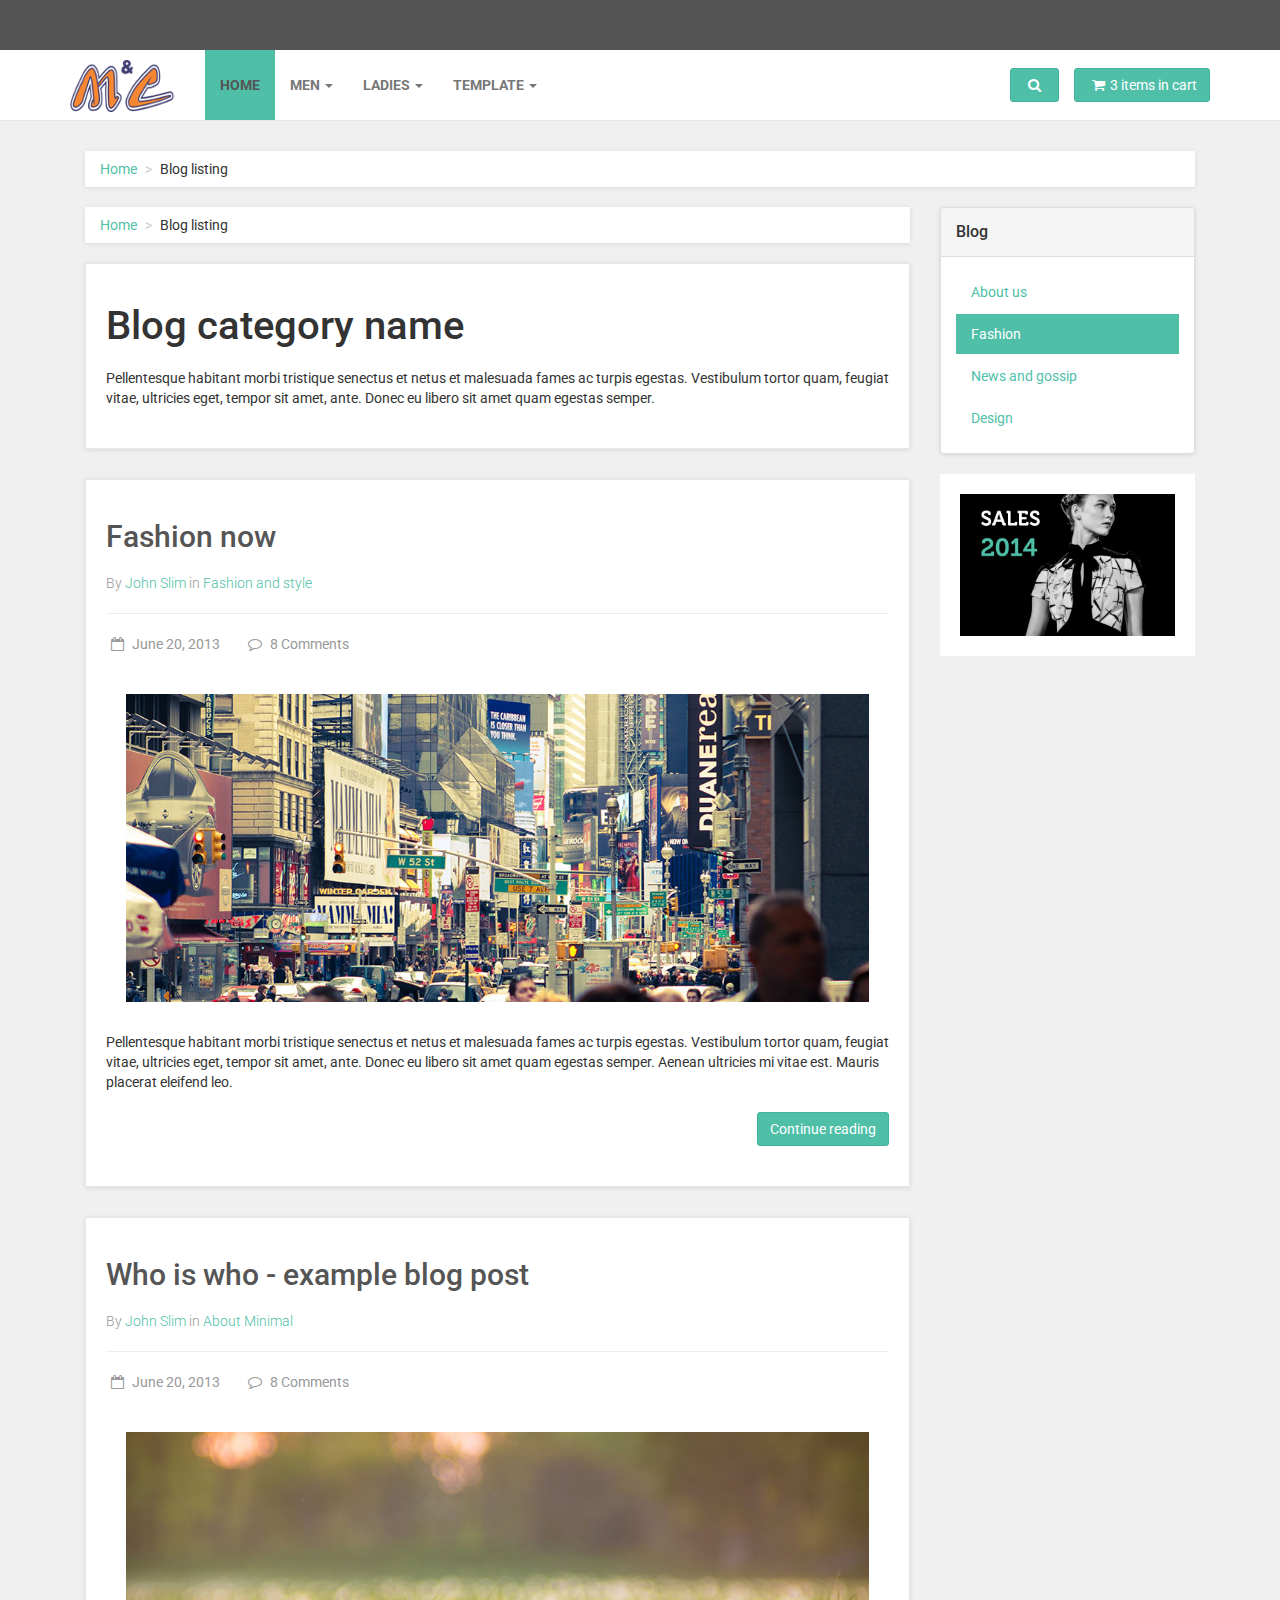
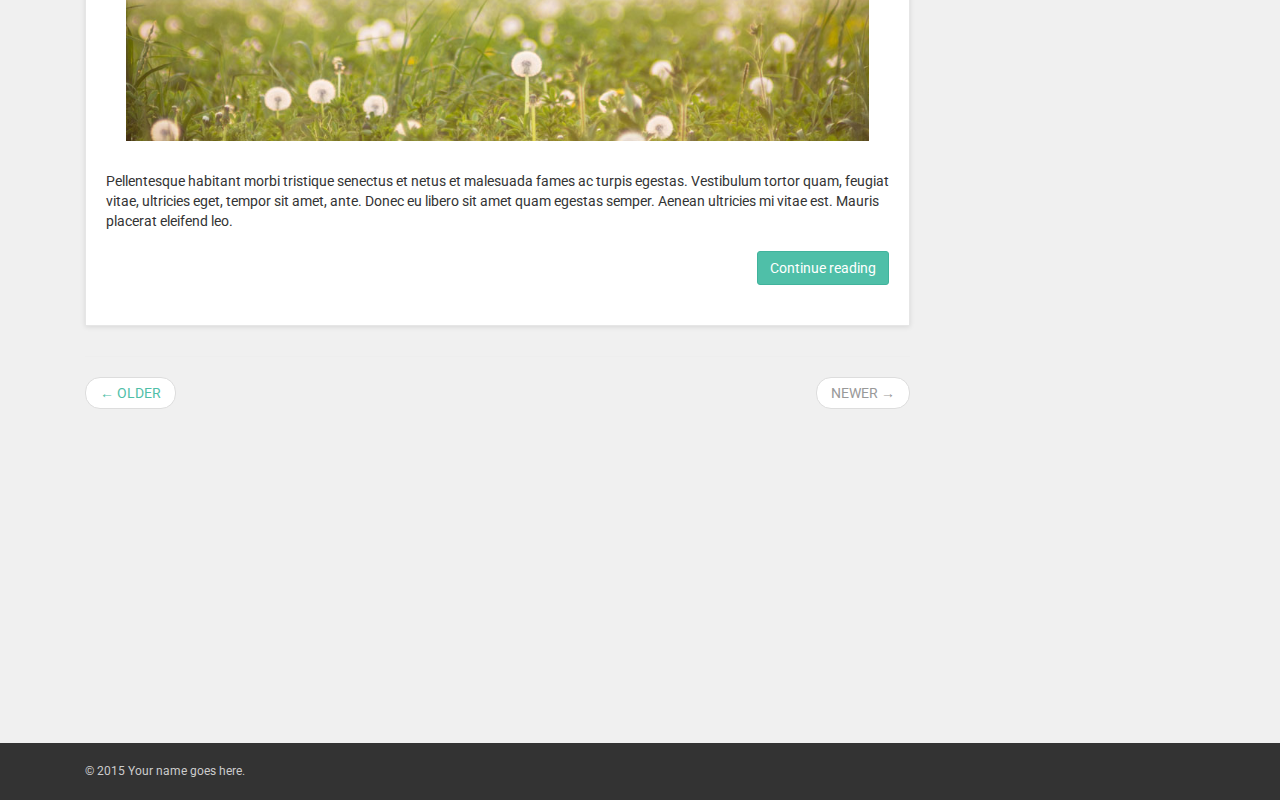
<file: blog.html>
<!DOCTYPE html>
<html lang="en">

<head>

    <meta charset="utf-8">
    <meta name="robots" content="all,follow">
    <meta name="googlebot" content="index,follow,snippet,archive">
    <meta name="viewport" content="width=device-width, initial-scale=1">
    <meta name="description" content="Obaju e-commerce template">
    <meta name="author" content="Ondrej Svestka | ondrejsvestka.cz">
    <meta name="keywords" content="">

    <title>
        Obaju : e-commerce template
    </title>

    <meta name="keywords" content="">

    <link href='http://fonts.googleapis.com/css?family=Roboto:400,500,700,300,100' rel='stylesheet' type='text/css'>

    <!-- styles -->
    <link href="css/font-awesome.css" rel="stylesheet">
    <link href="css/bootstrap.min.css" rel="stylesheet">
    <link href="css/animate.min.css" rel="stylesheet">
    <link href="css/owl.carousel.css" rel="stylesheet">
    <link href="css/owl.theme.css" rel="stylesheet">

    <!-- theme stylesheet -->
    <link href="css/style.default.css" rel="stylesheet" id="theme-stylesheet">

    <!-- your stylesheet with modifications -->
    <link href="css/custom.css" rel="stylesheet">

    <script src="js/respond.min.js"></script>

    <link rel="shortcut icon" href="favicon.png">



</head>

<body>

    <!-- *** TOPBAR ***
 _________________________________________________________ -->
    <div id="top">
        <div class="container">
            <div class="col-md-6 offer" data-animate="fadeInDown">
                <a href="#" class="btn btn-success btn-sm" data-animate-hover="shake">Offer of the day</a>  <a href="#">Get flat 35% off on orders over $50!</a>
            </div>
            <div class="col-md-6" data-animate="fadeInDown">
                <ul class="menu">
                    <li><a href="#" data-toggle="modal" data-target="#login-modal">Login</a>
                    </li>
                    <li><a href="register.html">Register</a>
                    </li>
                    <li><a href="contact.html">Contact</a>
                    </li>
                    <li><a href="#">Recently viewed</a>
                    </li>
                </ul>
            </div>
        </div>
        <div class="modal fade" id="login-modal" tabindex="-1" role="dialog" aria-labelledby="Login" aria-hidden="true">
            <div class="modal-dialog modal-sm">

                <div class="modal-content">
                    <div class="modal-header">
                        <button type="button" class="close" data-dismiss="modal" aria-hidden="true">&times;</button>
                        <h4 class="modal-title" id="Login">Customer login</h4>
                    </div>
                    <div class="modal-body">
                        <form action="customer-orders.html" method="post">
                            <div class="form-group">
                                <input type="text" class="form-control" id="email-modal" placeholder="email">
                            </div>
                            <div class="form-group">
                                <input type="password" class="form-control" id="password-modal" placeholder="password">
                            </div>

                            <p class="text-center">
                                <button class="btn btn-primary"><i class="fa fa-sign-in"></i> Log in</button>
                            </p>

                        </form>

                        <p class="text-center text-muted">Not registered yet?</p>
                        <p class="text-center text-muted"><a href="register.html"><strong>Register now</strong></a>! It is easy and done in 1&nbsp;minute and gives you access to special discounts and much more!</p>

                    </div>
                </div>
            </div>
        </div>

    </div>

    <!-- *** TOP BAR END *** -->

    <!-- *** NAVBAR ***
 _________________________________________________________ -->

    <div class="navbar navbar-default yamm" role="navigation" id="navbar">
        <div class="container">
            <div class="navbar-header">

                <a class="navbar-brand home" href="index.html" data-animate-hover="bounce">
                    <img src="img/logo.png" alt="Obaju logo" class="hidden-xs">
                    <img src="img/logo-small.png" alt="Obaju logo" class="visible-xs"><span class="sr-only">Obaju - go to homepage</span>
                </a>
                <div class="navbar-buttons">
                    <button type="button" class="navbar-toggle" data-toggle="collapse" data-target="#navigation">
                        <span class="sr-only">Toggle navigation</span>
                        <i class="fa fa-align-justify"></i>
                    </button>
                    <button type="button" class="navbar-toggle" data-toggle="collapse" data-target="#search">
                        <span class="sr-only">Toggle search</span>
                        <i class="fa fa-search"></i>
                    </button>
                    <a class="btn btn-default navbar-toggle" href="basket.html">
                        <i class="fa fa-shopping-cart"></i>  <span class="hidden-xs">3 items in cart</span>
                    </a>
                </div>
            </div>
            <!--/.navbar-header -->

            <div class="navbar-collapse collapse" id="navigation">

                <ul class="nav navbar-nav navbar-left">
                    <li class="active"><a href="index.html">Home</a>
                    </li>
                    <li class="dropdown yamm-fw">
                        <a href="#" class="dropdown-toggle" data-toggle="dropdown" data-hover="dropdown" data-delay="200">Men <b class="caret"></b></a>
                        <ul class="dropdown-menu">
                            <li>
                                <div class="yamm-content">
                                    <div class="row">
                                        <div class="col-sm-3">
                                            <h5>Clothing</h5>
                                            <ul>
                                                <li><a href="category.html">T-shirts</a>
                                                </li>
                                                <li><a href="category.html">Shirts</a>
                                                </li>
                                                <li><a href="category.html">Pants</a>
                                                </li>
                                                <li><a href="category.html">Accessories</a>
                                                </li>
                                            </ul>
                                        </div>
                                        <div class="col-sm-3">
                                            <h5>Shoes</h5>
                                            <ul>
                                                <li><a href="category.html">Trainers</a>
                                                </li>
                                                <li><a href="category.html">Sandals</a>
                                                </li>
                                                <li><a href="category.html">Hiking shoes</a>
                                                </li>
                                                <li><a href="category.html">Casual</a>
                                                </li>
                                            </ul>
                                        </div>
                                        <div class="col-sm-3">
                                            <h5>Accessories</h5>
                                            <ul>
                                                <li><a href="category.html">Trainers</a>
                                                </li>
                                                <li><a href="category.html">Sandals</a>
                                                </li>
                                                <li><a href="category.html">Hiking shoes</a>
                                                </li>
                                                <li><a href="category.html">Casual</a>
                                                </li>
                                                <li><a href="category.html">Hiking shoes</a>
                                                </li>
                                                <li><a href="category.html">Casual</a>
                                                </li>
                                            </ul>
                                        </div>
                                        <div class="col-sm-3">
                                            <h5>Featured</h5>
                                            <ul>
                                                <li><a href="category.html">Trainers</a>
                                                </li>
                                                <li><a href="category.html">Sandals</a>
                                                </li>
                                                <li><a href="category.html">Hiking shoes</a>
                                                </li>
                                            </ul>
                                            <h5>Looks and trends</h5>
                                            <ul>
                                                <li><a href="category.html">Trainers</a>
                                                </li>
                                                <li><a href="category.html">Sandals</a>
                                                </li>
                                                <li><a href="category.html">Hiking shoes</a>
                                                </li>
                                            </ul>
                                        </div>
                                    </div>
                                </div>
                                <!-- /.yamm-content -->
                            </li>
                        </ul>
                    </li>

                    <li class="dropdown yamm-fw">
                        <a href="#" class="dropdown-toggle" data-toggle="dropdown" data-hover="dropdown" data-delay="200">Ladies <b class="caret"></b></a>
                        <ul class="dropdown-menu">
                            <li>
                                <div class="yamm-content">
                                    <div class="row">
                                        <div class="col-sm-3">
                                            <h5>Clothing</h5>
                                            <ul>
                                                <li><a href="category.html">T-shirts</a>
                                                </li>
                                                <li><a href="category.html">Shirts</a>
                                                </li>
                                                <li><a href="category.html">Pants</a>
                                                </li>
                                                <li><a href="category.html">Accessories</a>
                                                </li>
                                            </ul>
                                        </div>
                                        <div class="col-sm-3">
                                            <h5>Shoes</h5>
                                            <ul>
                                                <li><a href="category.html">Trainers</a>
                                                </li>
                                                <li><a href="category.html">Sandals</a>
                                                </li>
                                                <li><a href="category.html">Hiking shoes</a>
                                                </li>
                                                <li><a href="category.html">Casual</a>
                                                </li>
                                            </ul>
                                        </div>
                                        <div class="col-sm-3">
                                            <h5>Accessories</h5>
                                            <ul>
                                                <li><a href="category.html">Trainers</a>
                                                </li>
                                                <li><a href="category.html">Sandals</a>
                                                </li>
                                                <li><a href="category.html">Hiking shoes</a>
                                                </li>
                                                <li><a href="category.html">Casual</a>
                                                </li>
                                                <li><a href="category.html">Hiking shoes</a>
                                                </li>
                                                <li><a href="category.html">Casual</a>
                                                </li>
                                            </ul>
                                            <h5>Looks and trends</h5>
                                            <ul>
                                                <li><a href="category.html">Trainers</a>
                                                </li>
                                                <li><a href="category.html">Sandals</a>
                                                </li>
                                                <li><a href="category.html">Hiking shoes</a>
                                                </li>
                                            </ul>
                                        </div>
                                        <div class="col-sm-3">
                                            <div class="banner">
                                                <a href="#">
                                                    <img src="img/banner.jpg" class="img img-responsive" alt="">
                                                </a>
                                            </div>
                                            <div class="banner">
                                                <a href="#">
                                                    <img src="img/banner2.jpg" class="img img-responsive" alt="">
                                                </a>
                                            </div>
                                        </div>
                                    </div>
                                </div>
                                <!-- /.yamm-content -->
                            </li>
                        </ul>
                    </li>

                    <li class="dropdown yamm-fw">
                        <a href="#" class="dropdown-toggle" data-toggle="dropdown" data-hover="dropdown" data-delay="200">Template <b class="caret"></b></a>
                        <ul class="dropdown-menu">
                            <li>
                                <div class="yamm-content">
                                    <div class="row">
                                        <div class="col-sm-3">
                                            <h5>Shop</h5>
                                            <ul>
                                                <li><a href="index.html">Homepage</a>
                                                </li>
                                                <li><a href="category.html">Category - sidebar left</a>
                                                </li>
                                                <li><a href="category-right.html">Category - sidebar right</a>
                                                </li>
                                                <li><a href="category-full.html">Category - full width</a>
                                                </li>
                                                <li><a href="detail.html">Product detail</a>
                                                </li>
                                            </ul>
                                        </div>
                                        <div class="col-sm-3">
                                            <h5>User</h5>
                                            <ul>
                                                <li><a href="register.html">Register / login</a>
                                                </li>
                                                <li><a href="customer-orders.html">Orders history</a>
                                                </li>
                                                <li><a href="customer-order.html">Order history detail</a>
                                                </li>
                                                <li><a href="customer-wishlist.html">Wishlist</a>
                                                </li>
                                                <li><a href="customer-account.html">Customer account / change password</a>
                                                </li>
                                            </ul>
                                        </div>
                                        <div class="col-sm-3">
                                            <h5>Order process</h5>
                                            <ul>
                                                <li><a href="basket.html">Shopping cart</a>
                                                </li>
                                                <li><a href="checkout1.html">Checkout - step 1</a>
                                                </li>
                                                <li><a href="checkout2.html">Checkout - step 2</a>
                                                </li>
                                                <li><a href="checkout3.html">Checkout - step 3</a>
                                                </li>
                                                <li><a href="checkout4.html">Checkout - step 4</a>
                                                </li>
                                            </ul>
                                        </div>
                                        <div class="col-sm-3">
                                            <h5>Pages and blog</h5>
                                            <ul>
                                                <li><a href="blog.html">Blog listing</a>
                                                </li>
                                                <li><a href="post.html">Blog Post</a>
                                                </li>
                                                <li><a href="faq.html">FAQ</a>
                                                </li>
                                                <li><a href="text.html">Text page</a>
                                                </li>
                                                <li><a href="text-right.html">Text page - right sidebar</a>
                                                </li>
                                                <li><a href="404.html">404 page</a>
                                                </li>
                                                <li><a href="contact.html">Contact</a>
                                                </li>
                                            </ul>
                                        </div>
                                    </div>
                                </div>
                                <!-- /.yamm-content -->
                            </li>
                        </ul>
                    </li>
                </ul>

            </div>
            <!--/.nav-collapse -->

            <div class="navbar-buttons">

                <div class="navbar-collapse collapse right" id="basket-overview">
                    <a href="basket.html" class="btn btn-primary navbar-btn"><i class="fa fa-shopping-cart"></i><span class="hidden-sm">3 items in cart</span></a>
                </div>
                <!--/.nav-collapse -->

                <div class="navbar-collapse collapse right" id="search-not-mobile">
                    <button type="button" class="btn navbar-btn btn-primary" data-toggle="collapse" data-target="#search">
                        <span class="sr-only">Toggle search</span>
                        <i class="fa fa-search"></i>
                    </button>
                </div>

            </div>

            <div class="collapse clearfix" id="search">

                <form class="navbar-form" role="search">
                    <div class="input-group">
                        <input type="text" class="form-control" placeholder="Search">
                        <span class="input-group-btn">

			<button type="submit" class="btn btn-primary"><i class="fa fa-search"></i></button>

		    </span>
                    </div>
                </form>

            </div>
            <!--/.nav-collapse -->

        </div>
        <!-- /.container -->
    </div>
    <!-- /#navbar -->

    <!-- *** NAVBAR END *** -->

    <div id="all">

        <div id="content">
            <div class="container">

                <div class="col-sm-12">
                    <ul class="breadcrumb">

                        <li><a href="index.html">Home</a>
                        </li>
                        <li>Blog listing</li>
                    </ul>
                </div>

                <!-- *** LEFT COLUMN ***
		     _________________________________________________________ -->

                <div class="col-sm-9" id="blog-listing">

                    <ul class="breadcrumb">

                        <li><a href="#">Home</a>
                        </li>
                        <li>Blog listing</li>
                    </ul>


                    <div class="box">

                        <h1>Blog category name</h1>
                        <p>Pellentesque habitant morbi tristique senectus et netus et malesuada fames ac turpis egestas. Vestibulum tortor quam, feugiat vitae, ultricies eget, tempor sit amet, ante. Donec eu libero sit amet quam egestas semper.</p>

                    </div>

                    <div class="post">
                        <h2><a href="post.html">Fashion now</a></h2>
                        <p class="author-category">By <a href="#">John Slim</a> in <a href="">Fashion and style</a>
                        </p>
                        <hr>
                        <p class="date-comments">
                            <a href="post.html"><i class="fa fa-calendar-o"></i> June 20, 2013</a>
                            <a href="post.html"><i class="fa fa-comment-o"></i> 8 Comments</a>
                        </p>
                        <div class="image">
                            <a href="post.html">
                                <img src="img/blog2.jpg" class="img-responsive" alt="Example blog post alt">
                            </a>
                        </div>
                        <p class="intro">Pellentesque habitant morbi tristique senectus et netus et malesuada fames ac turpis egestas. Vestibulum tortor quam, feugiat vitae, ultricies eget, tempor sit amet, ante. Donec eu libero sit amet quam egestas semper. Aenean ultricies
                            mi vitae est. Mauris placerat eleifend leo.</p>
                        <p class="read-more"><a href="post.html" class="btn btn-primary">Continue reading</a>
                        </p>
                    </div>


                    <div class="post">
                        <h2><a href="post.html">Who is who - example blog post</a></h2>
                        <p class="author-category">By <a href="#">John Slim</a> in <a href="">About Minimal</a>
                        </p>
                        <hr>
                        <p class="date-comments">
                            <a href="post.html"><i class="fa fa-calendar-o"></i> June 20, 2013</a>
                            <a href="post.html"><i class="fa fa-comment-o"></i> 8 Comments</a>
                        </p>
                        <div class="image">
                            <a href="post.html">
                                <img src="img/blog.jpg" class="img-responsive" alt="Example blog post alt">
                            </a>
                        </div>
                        <p class="intro">Pellentesque habitant morbi tristique senectus et netus et malesuada fames ac turpis egestas. Vestibulum tortor quam, feugiat vitae, ultricies eget, tempor sit amet, ante. Donec eu libero sit amet quam egestas semper. Aenean ultricies
                            mi vitae est. Mauris placerat eleifend leo.</p>
                        <p class="read-more"><a href="post.html" class="btn btn-primary">Continue reading</a>
                        </p>
                    </div>

                    <ul class="pager">
                        <li class="previous"><a href="#">&larr; Older</a>
                        </li>
                        <li class="next disabled"><a href="#">Newer &rarr;</a>
                        </li>
                    </ul>



                </div>
                <!-- /.col-md-9 -->

                <!-- *** LEFT COLUMN END *** -->


                <div class="col-md-3">
                    <!-- *** BLOG MENU ***
 _________________________________________________________ -->
                    <div class="panel panel-default sidebar-menu">

                        <div class="panel-heading">
                            <h3 class="panel-title">Blog</h3>
                        </div>

                        <div class="panel-body">

                            <ul class="nav nav-pills nav-stacked">
                                <li>
                                    <a href="blog.html">About us</a>
                                </li>
                                <li class="active">
                                    <a href="blog.html">Fashion</a>
                                </li>
                                <li>
                                    <a href="blog.html">News and gossip</a>
                                </li>
                                <li>
                                    <a href="blog.html">Design</a>
                                </li>
                            </ul>
                        </div>

                    </div>
                    <!-- /.col-md-3 -->

                    <!-- *** BLOG MENU END *** -->

                    <div class="banner">
                        <a href="#">
                            <img src="img/banner.jpg" alt="sales 2014" class="img-responsive">
                        </a>
                    </div>
                </div>


            </div>
            <!-- /.container -->
        </div>
        <!-- /#content -->


        <!-- *** FOOTER ***
 _________________________________________________________ -->
        <div id="footer" data-animate="fadeInUp">
            <div class="container">
                <div class="row">
                    <div class="col-md-3 col-sm-6">
                        <h4>Pages</h4>

                        <ul>
                            <li><a href="text.html">About us</a>
                            </li>
                            <li><a href="text.html">Terms and conditions</a>
                            </li>
                            <li><a href="faq.html">FAQ</a>
                            </li>
                            <li><a href="contact.html">Contact us</a>
                            </li>
                        </ul>

                        <hr>

                        <h4>User section</h4>

                        <ul>
                            <li><a href="#" data-toggle="modal" data-target="#login-modal">Login</a>
                            </li>
                            <li><a href="register.html">Regiter</a>
                            </li>
                        </ul>

                        <hr class="hidden-md hidden-lg hidden-sm">

                    </div>
                    <!-- /.col-md-3 -->

                    <div class="col-md-3 col-sm-6">

                        <h4>Top categories</h4>

                        <h5>Men</h5>

                        <ul>
                            <li><a href="category.html">T-shirts</a>
                            </li>
                            <li><a href="category.html">Shirts</a>
                            </li>
                            <li><a href="category.html">Accessories</a>
                            </li>
                        </ul>

                        <h5>Ladies</h5>
                        <ul>
                            <li><a href="category.html">T-shirts</a>
                            </li>
                            <li><a href="category.html">Skirts</a>
                            </li>
                            <li><a href="category.html">Pants</a>
                            </li>
                            <li><a href="category.html">Accessories</a>
                            </li>
                        </ul>

                        <hr class="hidden-md hidden-lg">

                    </div>
                    <!-- /.col-md-3 -->

                    <div class="col-md-3 col-sm-6">

                        <h4>Where to find us</h4>

                        <p><strong>Obaju Ltd.</strong>
                            <br>13/25 New Avenue
                            <br>New Heaven
                            <br>45Y 73J
                            <br>England
                            <br>
                            <strong>Great Britain</strong>
                        </p>

                        <a href="contact.html">Go to contact page</a>

                        <hr class="hidden-md hidden-lg">

                    </div>
                    <!-- /.col-md-3 -->



                    <div class="col-md-3 col-sm-6">

                        <h4>Get the news</h4>

                        <p class="text-muted">Pellentesque habitant morbi tristique senectus et netus et malesuada fames ac turpis egestas.</p>

                        <form>
                            <div class="input-group">

                                <input type="text" class="form-control">

                                <span class="input-group-btn">

			    <button class="btn btn-default" type="button">Subscribe!</button>

			</span>

                            </div>
                            <!-- /input-group -->
                        </form>

                        <hr>

                        <h4>Stay in touch</h4>

                        <p class="social">
                            <a href="#" class="facebook external" data-animate-hover="shake"><i class="fa fa-facebook"></i></a>
                            <a href="#" class="twitter external" data-animate-hover="shake"><i class="fa fa-twitter"></i></a>
                            <a href="#" class="instagram external" data-animate-hover="shake"><i class="fa fa-instagram"></i></a>
                            <a href="#" class="gplus external" data-animate-hover="shake"><i class="fa fa-google-plus"></i></a>
                            <a href="#" class="email external" data-animate-hover="shake"><i class="fa fa-envelope"></i></a>
                        </p>


                    </div>
                    <!-- /.col-md-3 -->

                </div>
                <!-- /.row -->

            </div>
            <!-- /.container -->
        </div>
        <!-- /#footer -->

        <!-- *** FOOTER END *** -->




        <!-- *** COPYRIGHT ***
 _________________________________________________________ -->
        <div id="copyright">
            <div class="container">
                <div class="col-md-6">
                    <p class="pull-left">© 2015 Your name goes here.</p>

                </div>
                <div class="col-md-6">
                   
                         <!-- Not removing these links is part of the license conditions of the template. Thanks for understanding :) If you want to use the template without the attribution links, you can do so after supporting further themes development at https://bootstrapious.com/donate  -->
                    </p>
                </div>
            </div>
        </div>
        <!-- *** COPYRIGHT END *** -->



    </div>
    <!-- /#all -->


    

    <!-- *** SCRIPTS TO INCLUDE ***
 _________________________________________________________ -->
    <script src="js/jquery-1.11.0.min.js"></script>
    <script src="js/bootstrap.min.js"></script>
    <script src="js/jquery.cookie.js"></script>
    <script src="js/waypoints.min.js"></script>
    <script src="js/modernizr.js"></script>
    <script src="js/bootstrap-hover-dropdown.js"></script>
    <script src="js/owl.carousel.min.js"></script>
    <script src="js/front.js"></script>






</body>

</html>
</file>
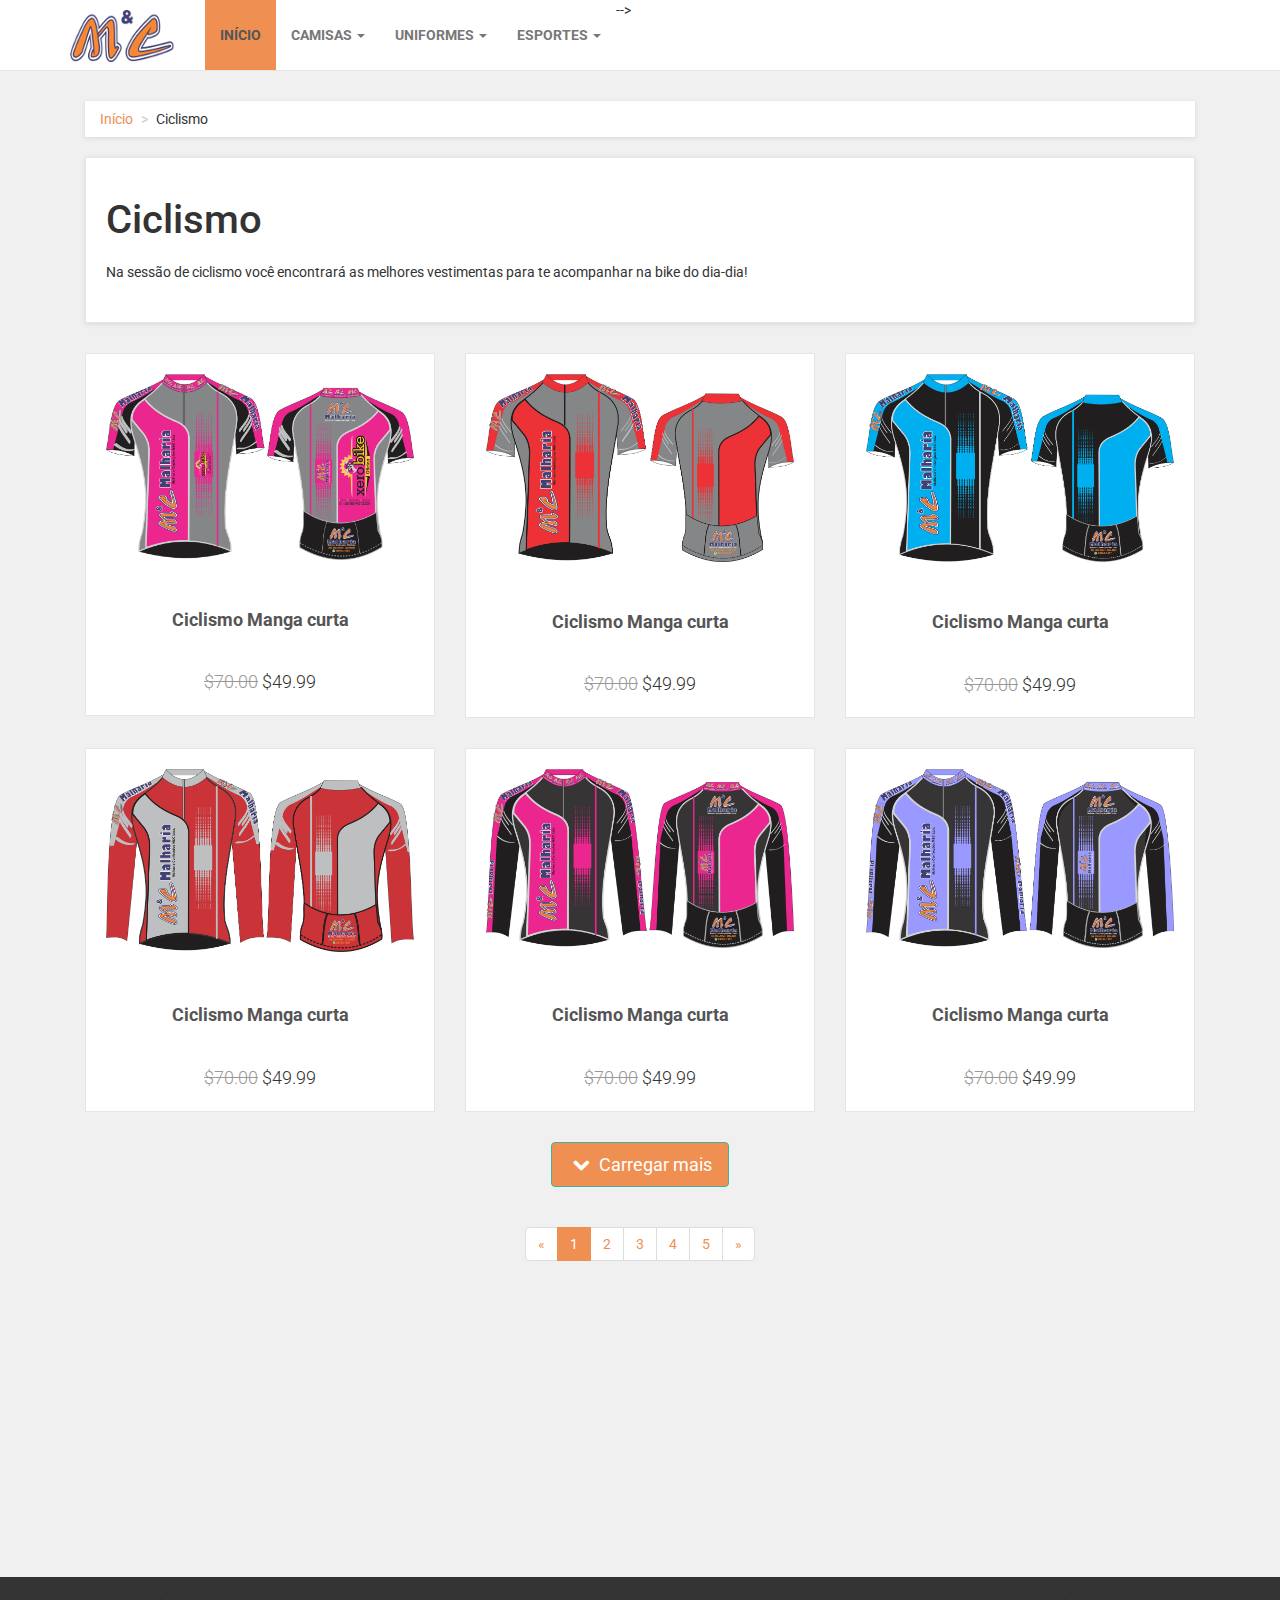
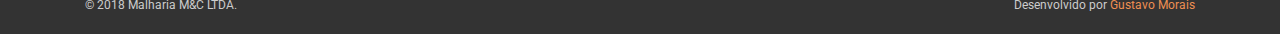
<file: category-full.html>
<!DOCTYPE html>
<html lang="en">

<head>

    <meta charset="utf-8">
    <meta name="robots" content="all,follow">
    <meta name="googlebot" content="index,follow,snippet,archive">
    <meta name="viewport" content="width=device-width, initial-scale=1">
    <meta name="description" content="Obaju e-commerce template">
    <meta name="author" content="Ondrej Svestka | ondrejsvestka.cz">
    <meta name="keywords" content="">

    <title>
        Malharia M&C
    </title>

    <meta name="keywords" content="">

    <link href='http://fonts.googleapis.com/css?family=Roboto:400,500,700,300,100' rel='stylesheet' type='text/css'>

    <!-- styles -->
    <link href="css/font-awesome.css" rel="stylesheet">
    <link href="css/bootstrap.min.css" rel="stylesheet">
    <link href="css/animate.min.css" rel="stylesheet">
    <link href="css/owl.carousel.css" rel="stylesheet">
    <link href="css/owl.theme.css" rel="stylesheet">

    <!-- theme stylesheet -->
    <link href="css/style.mc.css" rel="stylesheet" id="theme-stylesheet">

    <!-- your stylesheet with modifications -->
    <link href="css/custom.css" rel="stylesheet">

    <script src="js/respond.min.js"></script>

    <link rel="shortcut icon" href="favicon.png">



</head>

<body>

    <!-- *** TOP BAR END *** -->

   <!-- *** NAVBAR ***
       _________________________________________________________ -->

       <div class="navbar navbar-default yamm" role="navigation" id="navbar">
        <div class="container">
            <div class="navbar-header">

                <a class="navbar-brand home" href="index.html" data-animate-hover="bounce">
                    <img src="img/logo.png" alt="Obaju logo" class="hidden-xs">
                    <img src="img/logo-small.png" alt="Obaju logo" class="visible-xs"><span class="sr-only">Obaju - go to homepage</span>
                </a>    
            </div>
            <!--/.navbar-header -->

            <div class="navbar-collapse collapse" id="navigation">

                <ul class="nav navbar-nav navbar-left">
                    <li class="active"><a href="index.html">Início</a>
                    </li>
                    <li class="dropdown yamm-fw">
                        <a href="#" class="dropdown-toggle" data-toggle="dropdown" data-hover="dropdown" data-delay="200"> Camisas <b class="caret"></b></a>
                        <ul class="dropdown-menu">
                            <li>
                                <div class="yamm-content">
                                    <div class="row">
                                        <div class="col-sm-3">
                                            <h5> Sociais </h5>
                                            <ul>
                                                <li><a href="category-full.html">Camisas Sociais</a>
                                                </li>
                                                <li><a href="category-full.html">Gola Polo</a>
                                                </li>
                                                <li><a href="category-full.html">Gola Polo Feminina</a>
                                                </li>
                                                <li><a href="category-full.html">Brancar e com Cor</a>
                                                </li>
                                                <li><a href="category-full.html">Manga longa</a>
                                                </li>
                                            </ul>
                                        </div>
                                        <div class="col-sm-3">
                                            <h5>Calças</h5>
                                            <ul>
                                                <li><a href="category-full.html">Jeans</a>
                                                </li>
                                                <li><a href="category-full.html">Brim</a>
                                                </li>
                                            </ul>
                                        </div>
                                        <div class="col-sm-3">
                                            <h5>Blusões</h5>
                                            <ul>
                                                <li><a href="category-full.html">Brim Manga Longa</a>
                                                </li>
                                                <li><a href="category-full.html">Brim Manga Curta</a>
                                                </li>
                                            </ul>
                                        </div>
                                        <div class="col-sm-3">
                                            <h5>Featured</h5>
                                            <ul>
                                                <li><a href="category-full.html">Trainers</a>
                                                </li>
                                                <li><a href="category-full.html">Sandals</a>
                                                </li>
                                                <li><a href="category-full.html">Hiking shoes</a>
                                                </li>
                                            </ul>
                                            <h5>Looks and trends</h5>
                                            <ul>
                                                <li><a href="category-full.html">Trainers</a>
                                                </li>
                                                <li><a href="category-full.html">Sandals</a>
                                                </li>
                                                <li><a href="category-full.html">Hiking shoes</a>
                                                </li>
                                            </ul>
                                        </div>
                                    </div>
                                </div>
                                <!-- /.yamm-content -->
                            </li>
                        </ul>
                    </li>

                    <li class="dropdown yamm-fw">
                        <a href="#" class="dropdown-toggle" data-toggle="dropdown" data-hover="dropdown" data-delay="200">Uniformes <b class="caret"></b></a>
                        <ul class="dropdown-menu">
                            <li>
                                <div class="yamm-content">
                                    <div class="row">
                                        <div class="col-sm-3">
                                            <h5>Serigrafia</h5>
                                            <ul>
                                                <li><a href="category-full.html">Serigrafia</a>
                                                </li>
                                                <li><a href="category-full.html">Transfer</a>
                                                </li>
                                                <li><a href="category-full.html">Bordado</a>
                                                </li>
                                            </ul>
                                        </div>
                                        <div class="col-sm-3">
                                            <h5>Eventos</h5>
                                            <ul>
                                                <li><a href="category-full.html">Religiosos</a>
                                                </li>
                                                <li><a href="category-full.html">Gincanas</a>
                                                </li>
                                                <li><a href="category-full.html">Feira de Ciências</a>
                                                </li>
                                            </ul>
                                        </div>
                                        <div class="col-sm-3">
                                            <h5>Jalecos e Aventais</h5>
                                            <ul>
                                                <li><a href="category-full.html">Jalecos</a>
                                                </li>
                                                <li><a href="category-full.html">Aventais</a>
                                                </li>
                                            </ul>
                                        </div>
                                        <div class="col-sm-3">
                                            <div class="banner">
                                                <a href="#">
                                                    <img src="img/banner.jpg" class="img img-responsive" alt="">
                                                </a>
                                            </div>
                                            <div class="banner">
                                                <a href="#">
                                                    <img src="img/banner2.jpg" class="img img-responsive" alt="">
                                                </a>
                                            </div>
                                        </div>
                                    </div>
                                </div>
                                <!-- /.yamm-content -->
                            </li>
                        </ul>
                    </li>
                    <li class="dropdown yamm-fw">
                        <a href="#" class="dropdown-toggle" data-toggle="dropdown" data-hover="dropdown" data-delay="200">Esportes <b class="caret"></b></a>
                        <ul class="dropdown-menu">
                            <li>
                                <div class="yamm-content">
                                    <div class="row">
                                        <div class="col-sm-3">
                                            <h5>Futebol</h5>
                                            <ul>
                                                <li><a href="category-full.html">Camisas</a>
                                                </li>
                                                <li><a href="category-full.html">Shorts</a>
                                                </li>
                                                <li><a href="category-full.html">Coletes</a>
                                                </li>
                                            </ul>
                                        </div>
                                        <div class="col-sm-3">
                                            <h5>Ciclismo</h5>
                                            <ul>
                                                <li><a href="category-full.html">Manga curta</a>
                                                </li>
                                                <li><a href="category-full.html">Manga Longa</a>
                                                </li>
                                            </ul>
                                        </div>
                                        <div class="col-sm-3">
                                            <div class="banner">
                                                <a href="#">
                                                    <img src="img/banner.jpg" class="img img-responsive" alt="">
                                                </a>
                                            </div>
                                            <div class="banner">
                                                <a href="#">
                                                    <img src="img/banner2.jpg" class="img img-responsive" alt="">
                                                </a>
                                            </div>
                                        </div>
                                    </div>
                                </div>
                                <!-- /.yamm-content -->
                            </li>
                        </ul>
                    </li>



<!--                     <li class="dropdown yamm-fw">
                        <a href="#" class="dropdown-toggle" data-toggle="dropdown" data-hover="dropdown" data-delay="200">Template <b class="caret"></b></a>
                        <ul class="dropdown-menu">
                            <li>
                                <div class="yamm-content">
                                    <div class="row">
                                        <div class="col-sm-3">
                                            <h5>Shop</h5>
                                            <ul>
                                                <li><a href="index.html">Homepage</a>
                                                </li>
                                                <li><a href="category-full.html">Category - sidebar left</a>
                                                </li>
                                                <li><a href="category-right.html">Category - sidebar right</a>
                                                </li>
                                                <li><a href="category-full.html">Category - full width</a>
                                                </li>
                                                <li><a href="detail.html">Product detail</a>
                                                </li>
                                            </ul>
                                        </div>
                                        <div class="col-sm-3">
                                            <h5>User</h5>
                                            <ul>
                                                <li><a href="register.html">Register / login</a>
                                                </li>
                                                <li><a href="customer-orders.html">Orders history</a>
                                                </li>
                                                <li><a href="customer-order.html">Order history detail</a>
                                                </li>
                                                <li><a href="customer-wishlist.html">Wishlist</a>
                                                </li>
                                                <li><a href="customer-account.html">Customer account / change password</a>
                                                </li>
                                            </ul>
                                        </div>
                                        <div class="col-sm-3">
                                            <h5>Order process</h5>
                                            <ul>
                                                <li><a href="basket.html">Shopping cart</a>
                                                </li>
                                                <li><a href="checkout1.html">Checkout - step 1</a>
                                                </li>
                                                <li><a href="checkout2.html">Checkout - step 2</a>
                                                </li>
                                                <li><a href="checkout3.html">Checkout - step 3</a>
                                                </li>
                                                <li><a href="checkout4.html">Checkout - step 4</a>
                                                </li>
                                            </ul>
                                        </div>
                                        <div class="col-sm-3">
                                            <h5>Pages and blog</h5>
                                            <ul>
                                                <li><a href="blog.html">Blog listing</a>
                                                </li>
                                                <li><a href="post.html">Blog Post</a>
                                                </li>
                                                <li><a href="faq.html">FAQ</a>
                                                </li>
                                                <li><a href="text.html">Text page</a>
                                                </li>
                                                <li><a href="text-right.html">Text page - right sidebar</a>
                                                </li>
                                                <li><a href="404.html">404 page</a>
                                                </li>
                                                <li><a href="contact.html">Contact</a>
                                                </li>
                                            </ul>
                                        </div>
                                    </div>
                                </div>
                                <!-- /.yamm-content -->
                            </li>
                        </ul>
                    </li> -->
                </ul>

            </div>
            <!--/.nav-collapse -->
            <div class="collapse clearfix" id="search">

                <form class="navbar-form" role="search">
                    <div class="input-group">
                        <input type="text" class="form-control" placeholder="Search">
                        <span class="input-group-btn">

                            <button type="submit" class="btn btn-primary"><i class="fa fa-search"></i></button>

                        </span>
                    </div>
                </form>

            </div>
            <!--/.nav-collapse -->

        </div>
        <!-- /.container -->
    </div>
    <!-- /#navbar -->

    <!-- *** NAVBAR END *** -->

    <div id="all">

        <div id="content">
            <div class="container">

                <div class="col-md-12">

                    <ul class="breadcrumb">
                        <li><a href="index.html">Início</a>
                        </li>
                        <li>Ciclismo</li>
                    </ul>

                                            <div id="map">

                        </div>

                    <div class="box">
                        <h1>Ciclismo</h1>
                        <p>Na sessão de ciclismo você encontrará as melhores vestimentas para te acompanhar na bike do dia-dia!</p>
                    </div>

                    <div class="row products">

                        <div class="col-md-4 col-sm-4">
                            <div class="product">
                                <div class="flip-container">
                                    <div class="flipper">
                                        <div class="front">
                                            <a href="detail.html">
                                                <img src="img/CICLISMO MANGA CURTA 1.png" alt="" class="img-responsive">
                                            </a>
                                        </div>
                                        <div class="back">
                                            <a href="detail.html">
                                                <img src="img/CICLISMO MANGA CURTA 1.png" alt="" class="img-responsive">
                                            </a>
                                        </div>
                                    </div>
                                </div>
                                <a href="detail.html" class="invisible">
                                    <img src="img/CICLISMO MANGA CURTA 1.png" alt="" class="img-responsive">
                                </a>
                                <div class="text">
                                    <h3><a href="detail.html">Ciclismo Manga curta</a></h3>
                                    <p class="price"><del>$70.00</del> $49.99</p>
                                </div>
                                <!-- /.text -->
                            </div>
                            <!-- /.product -->
                        </div>

                        <div class="col-md-4 col-sm-4">
                            <div class="product">
                                <div class="flip-container">
                                    <div class="flipper">
                                        <div class="front">
                                            <a href="detail.html">
                                                <img src="img/CICLISMO MANGA CURTA 2.png" alt="" class="img-responsive">
                                            </a>
                                        </div>
                                        <div class="back">
                                            <a href="detail.html">
                                                <img src="img/CICLISMO MANGA CURTA 2.png" alt="" class="img-responsive">
                                            </a>
                                        </div>
                                    </div>
                                </div>
                                <a href="detail.html" class="invisible">
                                    <img src="img/CICLISMO MANGA CURTA 2.png" alt="" class="img-responsive">
                                </a>
                                <div class="text">
                                    <h3><a href="detail.html">Ciclismo Manga curta</a></h3>
                                    <p class="price"><del>$70.00</del> $49.99</p>
                                </div>
                                <!-- /.text -->
                            </div>
                            <!-- /.product -->
                        </div>


                        <div class="col-md-4 col-sm-4">
                            <div class="product">
                                <div class="flip-container">
                                    <div class="flipper">
                                        <div class="front">
                                            <a href="detail.html">
                                                <img src="img/CICLISMO MANGA CURTA 3.png" alt="" class="img-responsive">
                                            </a>
                                        </div>
                                        <div class="back">
                                            <a href="detail.html">
                                                <img src="img/CICLISMO MANGA CURTA 3.png" alt="" class="img-responsive">
                                            </a>
                                        </div>
                                    </div>
                                </div>
                                <a href="detail.html" class="invisible">
                                    <img src="img/CICLISMO MANGA CURTA 3.png" alt="" class="img-responsive">
                                </a>
                                <div class="text">
                                    <h3><a href="detail.html">Ciclismo Manga curta</a></h3>
                                    <p class="price"><del>$70.00</del> $49.99</p>
                                </div>
                                <!-- /.text -->
                            </div>
                            <!-- /.product -->

                        </div>


                        <div class="col-md-4 col-sm-4">
                            <div class="product">
                                <div class="flip-container">
                                    <div class="flipper">
                                        <div class="front">
                                            <a href="detail.html">
                                                <img src="img/CICLISMO MANGA LONGA 1.png" alt="" class="img-responsive">
                                            </a>
                                        </div>
                                        <div class="back">
                                            <a href="detail.html">
                                                <img src="img/CICLISMO MANGA LONGA 1.png" alt="" class="img-responsive">
                                            </a>
                                        </div>
                                    </div>
                                </div>
                                <a href="detail.html" class="invisible">
                                    <img src="img/CICLISMO MANGA CURTA 1.png" alt="" class="img-responsive">
                                </a>
                                <div class="text">
                                    <h3><a href="detail.html">Ciclismo Manga curta</a></h3>
                                    <p class="price"><del>$70.00</del> $49.99</p>
                                </div>
                                <!-- /.text -->
                            </div>
                            <!-- /.product -->
                            
                        </div>


                        <div class="col-md-4 col-sm-4">
                            <div class="product">
                                <div class="flip-container">
                                    <div class="flipper">
                                        <div class="front">
                                            <a href="detail.html">
                                                <img src="img/CICLISMO MANGA LONGA 2.png" alt="" class="img-responsive">
                                            </a>
                                        </div>
                                        <div class="back">
                                            <a href="detail.html">
                                                <img src="img/CICLISMO MANGA LONGA 2.png" alt="" class="img-responsive">
                                            </a>
                                        </div>
                                    </div>
                                </div>
                                <a href="detail.html" class="invisible">
                                    <img src="img/CICLISMO MANGA CURTA 1.png" alt="" class="img-responsive">
                                </a>
                                <div class="text">
                                    <h3><a href="detail.html">Ciclismo Manga curta</a></h3>
                                    <p class="price"><del>$70.00</del> $49.99</p>
                                </div>
                                <!-- /.text -->
                            </div>
                            <!-- /.product -->
                            
                        </div>


                        <div class="col-md-4 col-sm-4">
                            <div class="product">
                                <div class="flip-container">
                                    <div class="flipper">
                                        <div class="front">
                                            <a href="detail.html">
                                                <img src="img/CICLISMO MANGA LONGA 3.png" alt="" class="img-responsive">
                                            </a>
                                        </div>
                                        <div class="back">
                                            <a href="detail.html">
                                                <img src="img/CICLISMO MANGA LONGA 3.png" alt="" class="img-responsive">
                                            </a>
                                        </div>
                                    </div>
                                </div>
                                <a href="detail.html" class="invisible">
                                    <img src="img/CICLISMO MANGA CURTA 1.png" alt="" class="img-responsive">
                                </a>
                                <div class="text">
                                    <h3><a href="detail.html">Ciclismo Manga curta</a></h3>
                                    <p class="price"><del>$70.00</del> $49.99</p>
                                </div>
                                <!-- /.text -->
                            </div>
                            <!-- /.product -->
                            
                        </div>
                        <!-- /.products -->

                        <div class="pages">

                            <p class="loadMore">
                                <a href="#" class="btn btn-primary btn-lg"><i class="fa fa-chevron-down"></i> Carregar mais</a>
                            </p>

                            <ul class="pagination">
                                <li><a href="#">&laquo;</a>
                                </li>
                                <li class="active"><a href="#">1</a>
                                </li>
                                <li><a href="#">2</a>
                                </li>
                                <li><a href="#">3</a>
                                </li>
                                <li><a href="#">4</a>
                                </li>
                                <li><a href="#">5</a>
                                </li>
                                <li><a href="#">&raquo;</a>
                                </li>
                            </ul>
                        </div>


                    </div>
                    <!-- /.col-md-9 -->

                </div>
                <!-- /.container -->
            </div>
            <!-- /#content -->


        <!-- *** FOOTER ***
           _________________________________________________________ -->
           <div id="footer" data-animate="fadeInUp">
            <div class="container">
                <div class="row">
                    <!-- /.col-md-3 -->

                    <div class="col-md-3 col-sm-6">

                        <h4>Categorias mais visitadas</h4>

                        <h5>Uniformes</h5>

                        <ul>
                            <li><a href="category-full.html">Serigrafia</a>
                            </li>
                            <li><a href="category-full.html">Eventos</a>
                            </li>
                            <li><a href="category-full.html">Estampadas</a>
                            </li>
                        </ul>

                        <h5>Esportivo</h5>
                        <ul>
                            <li><a href="category-full.html">Ciclismo</a>
                            </li>
                            <li><a href="category-full.html">Futebol</a>
                            </li>
                            <li><a href="category-full.html">Educação Física</a>
                            </li>
                        </ul>

                        <hr class="hidden-md hidden-lg">

                    </div>

                    <!-- /.col-md-3 -->

                    <div class="col-md-3">

                    
                     </div>


                    <div class="col-md-3 col-sm-6">

                        <h4>Onde nos Encontrar</h4>

                        <p><strong>Malharia M&#38;C</strong>
                            <br>Rua Bahia, 353
                            <br>Centro
                            <br>Imperatriz
                            <br>Maranhão
                            <br>
                            <br>
                            <a href="https://maps.google.com/?q=Malharia M C - Rua Bahia - Centro, Imperatriz - State of Maranhão" target="_blank">Nos encontre no Maps aqui!</a>
                        </p>



                        <hr class="hidden-md hidden-lg">

                    </div>
                    <!-- /.col-md-3 -->



                    <div class="col-md-3 col-sm-6">


                    <h4>Entre em contato</h4>

                        <p>Telefone: (99) 3524-0005
                            
                            <br>Email: malhariamc@globo.com
                        </p>

                    <br>
                    <br>
                     <h4>Nos acompanhe nas redes</h4>

                     <p class="social">
                        <a href="#" class="facebook external" data-animate-hover="shake"><i class="fa fa-facebook"></i></a>
                        <a href="#" class="twitter external" data-animate-hover="shake"><i class="fa fa-twitter"></i></a>
                        <a href="#" class="instagram external" data-animate-hover="shake"><i class="fa fa-instagram"></i></a>
                        <a href="#" class="gplus external" data-animate-hover="shake"><i class="fa fa-google-plus"></i></a>
                        <a href="#" class="email external" data-animate-hover="shake"><i class="fa fa-envelope"></i></a>
                    </p>


                </div>
                <!-- /.col-md-3 -->

            </div>
            <!-- /.row -->

        </div>
        <!-- /.container -->
    </div>
    <!-- /#footer -->

    <!-- *** FOOTER END *** -->




        <!-- *** COPYRIGHT ***
           _________________________________________________________ -->
           <div id="copyright">
            <div class="container">
                <div class="col-md-6">
                    <p class="pull-left">© 2018 Malharia M&C LTDA.</p>

                </div>
                <div class="col-md-6">
                    <p class="pull-right">Desenvolvido por <a href="https://www.facebook.com/gustavo.morais.967?ref=bookmarks"> Gustavo Morais</a>
                       <!-- Not removing these links is part of the license conditions of the template. Thanks for understanding :) If you want to use the template without the attribution links, you can do so after supporting further themes development at https://bootstrapious.com/donate  -->
                   </p>
               </div>
           </div>
       </div>
       <!-- *** COPYRIGHT END *** -->



   </div>
   <!-- /#all -->




    <!-- *** SCRIPTS TO INCLUDE ***
       _________________________________________________________ -->
       <script src="js/jquery-1.11.0.min.js"></script>
       <script src="js/bootstrap.min.js"></script>
       <script src="js/jquery.cookie.js"></script>
       <script src="js/waypoints.min.js"></script>
       <script src="js/modernizr.js"></script>
       <script src="js/bootstrap-hover-dropdown.js"></script>
       <script src="js/owl.carousel.min.js"></script>
       <script src="js/front.js"></script>






   </body>

   </html>
</file>
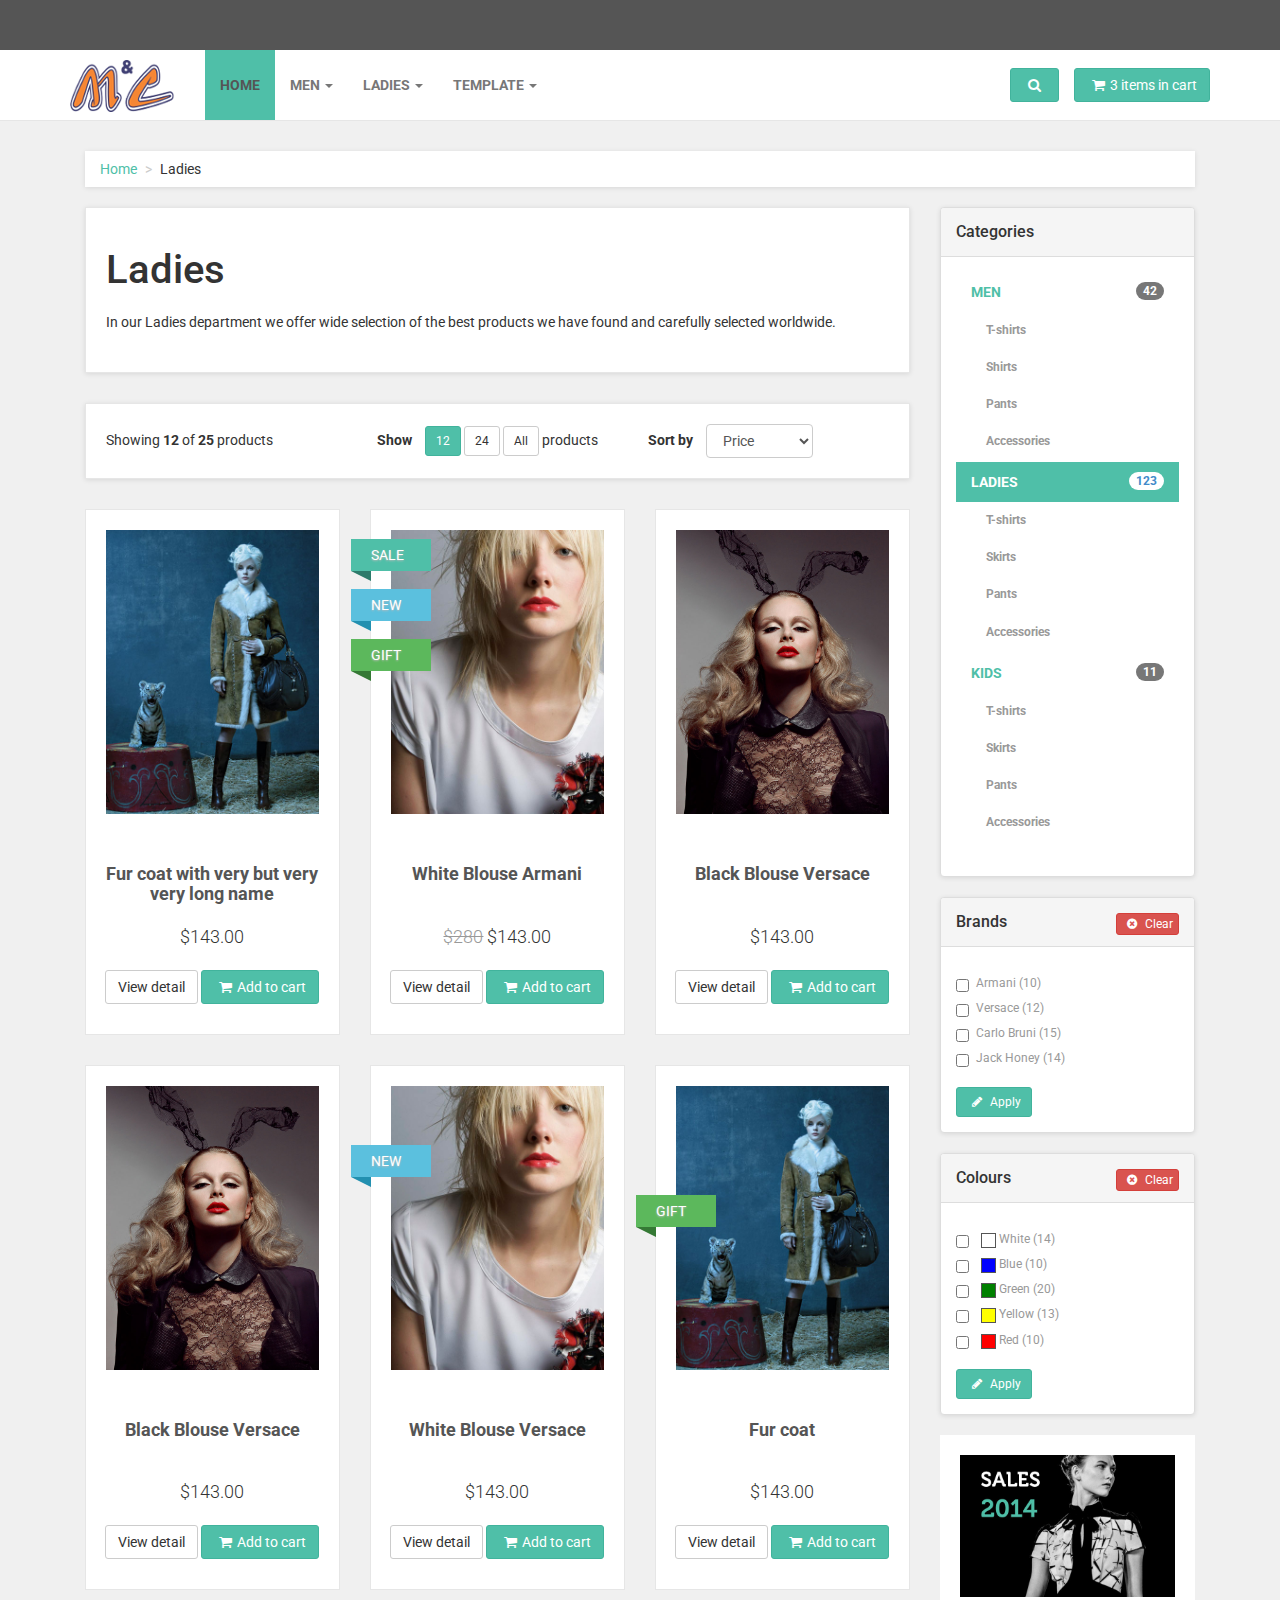
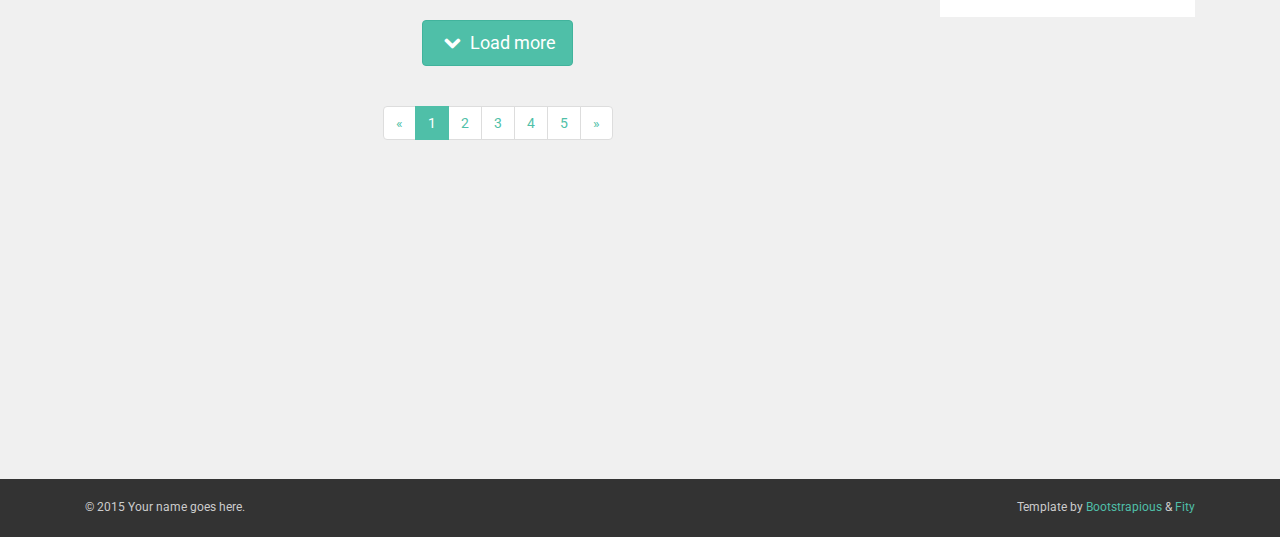
<file: category-right.html>
<!DOCTYPE html>
<html lang="en">

<head>

    <meta charset="utf-8">
    <meta name="robots" content="all,follow">
    <meta name="googlebot" content="index,follow,snippet,archive">
    <meta name="viewport" content="width=device-width, initial-scale=1">
    <meta name="description" content="Obaju e-commerce template">
    <meta name="author" content="Ondrej Svestka | ondrejsvestka.cz">
    <meta name="keywords" content="">

    <title>
        Obaju : e-commerce template
    </title>

    <meta name="keywords" content="">

    <link href='http://fonts.googleapis.com/css?family=Roboto:400,500,700,300,100' rel='stylesheet' type='text/css'>

    <!-- styles -->
    <link href="css/font-awesome.css" rel="stylesheet">
    <link href="css/bootstrap.min.css" rel="stylesheet">
    <link href="css/animate.min.css" rel="stylesheet">
    <link href="css/owl.carousel.css" rel="stylesheet">
    <link href="css/owl.theme.css" rel="stylesheet">

    <!-- theme stylesheet -->
    <link href="css/style.default.css" rel="stylesheet" id="theme-stylesheet">

    <!-- your stylesheet with modifications -->
    <link href="css/custom.css" rel="stylesheet">

    <script src="js/respond.min.js"></script>

    <link rel="shortcut icon" href="favicon.png">



</head>

<body>
    <!-- *** TOPBAR ***
 _________________________________________________________ -->
    <div id="top">
        <div class="container">
            <div class="col-md-6 offer" data-animate="fadeInDown">
                <a href="#" class="btn btn-success btn-sm" data-animate-hover="shake">Offer of the day</a>  <a href="#">Get flat 35% off on orders over $50!</a>
            </div>
            <div class="col-md-6" data-animate="fadeInDown">
                <ul class="menu">
                    <li><a href="#" data-toggle="modal" data-target="#login-modal">Login</a>
                    </li>
                    <li><a href="register.html">Register</a>
                    </li>
                    <li><a href="contact.html">Contact</a>
                    </li>
                    <li><a href="#">Recently viewed</a>
                    </li>
                </ul>
            </div>
        </div>
        <div class="modal fade" id="login-modal" tabindex="-1" role="dialog" aria-labelledby="Login" aria-hidden="true">
            <div class="modal-dialog modal-sm">

                <div class="modal-content">
                    <div class="modal-header">
                        <button type="button" class="close" data-dismiss="modal" aria-hidden="true">&times;</button>
                        <h4 class="modal-title" id="Login">Customer login</h4>
                    </div>
                    <div class="modal-body">
                        <form action="customer-orders.html" method="post">
                            <div class="form-group">
                                <input type="text" class="form-control" id="email-modal" placeholder="email">
                            </div>
                            <div class="form-group">
                                <input type="password" class="form-control" id="password-modal" placeholder="password">
                            </div>

                            <p class="text-center">
                                <button class="btn btn-primary"><i class="fa fa-sign-in"></i> Log in</button>
                            </p>

                        </form>

                        <p class="text-center text-muted">Not registered yet?</p>
                        <p class="text-center text-muted"><a href="register.html"><strong>Register now</strong></a>! It is easy and done in 1&nbsp;minute and gives you access to special discounts and much more!</p>

                    </div>
                </div>
            </div>
        </div>

    </div>

    <!-- *** TOP BAR END *** -->

    <!-- *** NAVBAR ***
 _________________________________________________________ -->

    <div class="navbar navbar-default yamm" role="navigation" id="navbar">
        <div class="container">
            <div class="navbar-header">

                <a class="navbar-brand home" href="index.html" data-animate-hover="bounce">
                    <img src="img/logo.png" alt="Obaju logo" class="hidden-xs">
                    <img src="img/logo-small.png" alt="Obaju logo" class="visible-xs"><span class="sr-only">Obaju - go to homepage</span>
                </a>
                <div class="navbar-buttons">
                    <button type="button" class="navbar-toggle" data-toggle="collapse" data-target="#navigation">
                        <span class="sr-only">Toggle navigation</span>
                        <i class="fa fa-align-justify"></i>
                    </button>
                    <button type="button" class="navbar-toggle" data-toggle="collapse" data-target="#search">
                        <span class="sr-only">Toggle search</span>
                        <i class="fa fa-search"></i>
                    </button>
                    <a class="btn btn-default navbar-toggle" href="basket.html">
                        <i class="fa fa-shopping-cart"></i>  <span class="hidden-xs">3 items in cart</span>
                    </a>
                </div>
            </div>
            <!--/.navbar-header -->

            <div class="navbar-collapse collapse" id="navigation">

                <ul class="nav navbar-nav navbar-left">
                    <li class="active"><a href="index.html">Home</a>
                    </li>
                    <li class="dropdown yamm-fw">
                        <a href="#" class="dropdown-toggle" data-toggle="dropdown" data-hover="dropdown" data-delay="200">Men <b class="caret"></b></a>
                        <ul class="dropdown-menu">
                            <li>
                                <div class="yamm-content">
                                    <div class="row">
                                        <div class="col-sm-3">
                                            <h5>Clothing</h5>
                                            <ul>
                                                <li><a href="category.html">T-shirts</a>
                                                </li>
                                                <li><a href="category.html">Shirts</a>
                                                </li>
                                                <li><a href="category.html">Pants</a>
                                                </li>
                                                <li><a href="category.html">Accessories</a>
                                                </li>
                                            </ul>
                                        </div>
                                        <div class="col-sm-3">
                                            <h5>Shoes</h5>
                                            <ul>
                                                <li><a href="category.html">Trainers</a>
                                                </li>
                                                <li><a href="category.html">Sandals</a>
                                                </li>
                                                <li><a href="category.html">Hiking shoes</a>
                                                </li>
                                                <li><a href="category.html">Casual</a>
                                                </li>
                                            </ul>
                                        </div>
                                        <div class="col-sm-3">
                                            <h5>Accessories</h5>
                                            <ul>
                                                <li><a href="category.html">Trainers</a>
                                                </li>
                                                <li><a href="category.html">Sandals</a>
                                                </li>
                                                <li><a href="category.html">Hiking shoes</a>
                                                </li>
                                                <li><a href="category.html">Casual</a>
                                                </li>
                                                <li><a href="category.html">Hiking shoes</a>
                                                </li>
                                                <li><a href="category.html">Casual</a>
                                                </li>
                                            </ul>
                                        </div>
                                        <div class="col-sm-3">
                                            <h5>Featured</h5>
                                            <ul>
                                                <li><a href="category.html">Trainers</a>
                                                </li>
                                                <li><a href="category.html">Sandals</a>
                                                </li>
                                                <li><a href="category.html">Hiking shoes</a>
                                                </li>
                                            </ul>
                                            <h5>Looks and trends</h5>
                                            <ul>
                                                <li><a href="category.html">Trainers</a>
                                                </li>
                                                <li><a href="category.html">Sandals</a>
                                                </li>
                                                <li><a href="category.html">Hiking shoes</a>
                                                </li>
                                            </ul>
                                        </div>
                                    </div>
                                </div>
                                <!-- /.yamm-content -->
                            </li>
                        </ul>
                    </li>

                    <li class="dropdown yamm-fw">
                        <a href="#" class="dropdown-toggle" data-toggle="dropdown" data-hover="dropdown" data-delay="200">Ladies <b class="caret"></b></a>
                        <ul class="dropdown-menu">
                            <li>
                                <div class="yamm-content">
                                    <div class="row">
                                        <div class="col-sm-3">
                                            <h5>Clothing</h5>
                                            <ul>
                                                <li><a href="category.html">T-shirts</a>
                                                </li>
                                                <li><a href="category.html">Shirts</a>
                                                </li>
                                                <li><a href="category.html">Pants</a>
                                                </li>
                                                <li><a href="category.html">Accessories</a>
                                                </li>
                                            </ul>
                                        </div>
                                        <div class="col-sm-3">
                                            <h5>Shoes</h5>
                                            <ul>
                                                <li><a href="category.html">Trainers</a>
                                                </li>
                                                <li><a href="category.html">Sandals</a>
                                                </li>
                                                <li><a href="category.html">Hiking shoes</a>
                                                </li>
                                                <li><a href="category.html">Casual</a>
                                                </li>
                                            </ul>
                                        </div>
                                        <div class="col-sm-3">
                                            <h5>Accessories</h5>
                                            <ul>
                                                <li><a href="category.html">Trainers</a>
                                                </li>
                                                <li><a href="category.html">Sandals</a>
                                                </li>
                                                <li><a href="category.html">Hiking shoes</a>
                                                </li>
                                                <li><a href="category.html">Casual</a>
                                                </li>
                                                <li><a href="category.html">Hiking shoes</a>
                                                </li>
                                                <li><a href="category.html">Casual</a>
                                                </li>
                                            </ul>
                                            <h5>Looks and trends</h5>
                                            <ul>
                                                <li><a href="category.html">Trainers</a>
                                                </li>
                                                <li><a href="category.html">Sandals</a>
                                                </li>
                                                <li><a href="category.html">Hiking shoes</a>
                                                </li>
                                            </ul>
                                        </div>
                                        <div class="col-sm-3">
                                            <div class="banner">
                                                <a href="#">
                                                    <img src="img/banner.jpg" class="img img-responsive" alt="">
                                                </a>
                                            </div>
                                            <div class="banner">
                                                <a href="#">
                                                    <img src="img/banner2.jpg" class="img img-responsive" alt="">
                                                </a>
                                            </div>
                                        </div>
                                    </div>
                                </div>
                                <!-- /.yamm-content -->
                            </li>
                        </ul>
                    </li>

                    <li class="dropdown yamm-fw">
                        <a href="#" class="dropdown-toggle" data-toggle="dropdown" data-hover="dropdown" data-delay="200">Template <b class="caret"></b></a>
                        <ul class="dropdown-menu">
                            <li>
                                <div class="yamm-content">
                                    <div class="row">
                                        <div class="col-sm-3">
                                            <h5>Shop</h5>
                                            <ul>
                                                <li><a href="index.html">Homepage</a>
                                                </li>
                                                <li><a href="category.html">Category - sidebar left</a>
                                                </li>
                                                <li><a href="category-right.html">Category - sidebar right</a>
                                                </li>
                                                <li><a href="category-full.html">Category - full width</a>
                                                </li>
                                                <li><a href="detail.html">Product detail</a>
                                                </li>
                                            </ul>
                                        </div>
                                        <div class="col-sm-3">
                                            <h5>User</h5>
                                            <ul>
                                                <li><a href="register.html">Register / login</a>
                                                </li>
                                                <li><a href="customer-orders.html">Orders history</a>
                                                </li>
                                                <li><a href="customer-order.html">Order history detail</a>
                                                </li>
                                                <li><a href="customer-wishlist.html">Wishlist</a>
                                                </li>
                                                <li><a href="customer-account.html">Customer account / change password</a>
                                                </li>
                                            </ul>
                                        </div>
                                        <div class="col-sm-3">
                                            <h5>Order process</h5>
                                            <ul>
                                                <li><a href="basket.html">Shopping cart</a>
                                                </li>
                                                <li><a href="checkout1.html">Checkout - step 1</a>
                                                </li>
                                                <li><a href="checkout2.html">Checkout - step 2</a>
                                                </li>
                                                <li><a href="checkout3.html">Checkout - step 3</a>
                                                </li>
                                                <li><a href="checkout4.html">Checkout - step 4</a>
                                                </li>
                                            </ul>
                                        </div>
                                        <div class="col-sm-3">
                                            <h5>Pages and blog</h5>
                                            <ul>
                                                <li><a href="blog.html">Blog listing</a>
                                                </li>
                                                <li><a href="post.html">Blog Post</a>
                                                </li>
                                                <li><a href="faq.html">FAQ</a>
                                                </li>
                                                <li><a href="text.html">Text page</a>
                                                </li>
                                                <li><a href="text-right.html">Text page - right sidebar</a>
                                                </li>
                                                <li><a href="404.html">404 page</a>
                                                </li>
                                                <li><a href="contact.html">Contact</a>
                                                </li>
                                            </ul>
                                        </div>
                                    </div>
                                </div>
                                <!-- /.yamm-content -->
                            </li>
                        </ul>
                    </li>
                </ul>

            </div>
            <!--/.nav-collapse -->

            <div class="navbar-buttons">

                <div class="navbar-collapse collapse right" id="basket-overview">
                    <a href="basket.html" class="btn btn-primary navbar-btn"><i class="fa fa-shopping-cart"></i><span class="hidden-sm">3 items in cart</span></a>
                </div>
                <!--/.nav-collapse -->

                <div class="navbar-collapse collapse right" id="search-not-mobile">
                    <button type="button" class="btn navbar-btn btn-primary" data-toggle="collapse" data-target="#search">
                        <span class="sr-only">Toggle search</span>
                        <i class="fa fa-search"></i>
                    </button>
                </div>

            </div>

            <div class="collapse clearfix" id="search">

                <form class="navbar-form" role="search">
                    <div class="input-group">
                        <input type="text" class="form-control" placeholder="Search">
                        <span class="input-group-btn">

			<button type="submit" class="btn btn-primary"><i class="fa fa-search"></i></button>

		    </span>
                    </div>
                </form>

            </div>
            <!--/.nav-collapse -->

        </div>
        <!-- /.container -->
    </div>
    <!-- /#navbar -->

    <!-- *** NAVBAR END *** -->

    <div id="all">

        <div id="content">
            <div class="container">

                <div class="col-md-12">
                    <ul class="breadcrumb">
                        <li><a href="#">Home</a>
                        </li>
                        <li>Ladies</li>
                    </ul>
                </div>

                <div class="col-md-9">

                    <div class="box">
                        <h1>Ladies</h1>
                        <p>In our Ladies department we offer wide selection of the best products we have found and carefully selected worldwide.</p>
                    </div>

                    <div class="box info-bar">
                        <div class="row">
                            <div class="col-sm-12 col-md-4 products-showing">
                                Showing <strong>12</strong> of <strong>25</strong> products
                            </div>

                            <div class="col-sm-12 col-md-8  products-number-sort">
                                <div class="row">
                                    <form class="form-inline">
                                        <div class="col-md-6 col-sm-6">
                                            <div class="products-number">
                                                <strong>Show</strong>  <a href="#" class="btn btn-default btn-sm btn-primary">12</a>  <a href="#" class="btn btn-default btn-sm">24</a>  <a href="#" class="btn btn-default btn-sm">All</a> products
                                            </div>
                                        </div>
                                        <div class="col-md-6 col-sm-6">
                                            <div class="products-sort-by">
                                                <strong>Sort by</strong>
                                                <select name="sort-by" class="form-control">
                                                    <option>Price</option>
                                                    <option>Name</option>
                                                    <option>Sales first</option>
                                                </select>
                                            </div>
                                        </div>
                                    </form>
                                </div>
                            </div>
                        </div>
                    </div>

                    <div class="row products">

                        <div class="col-md-4 col-sm-6">
                            <div class="product">
                                <div class="flip-container">
                                    <div class="flipper">
                                        <div class="front">
                                            <a href="detail.html">
                                                <img src="img/product1.jpg" alt="" class="img-responsive">
                                            </a>
                                        </div>
                                        <div class="back">
                                            <a href="detail.html">
                                                <img src="img/product1_2.jpg" alt="" class="img-responsive">
                                            </a>
                                        </div>
                                    </div>
                                </div>
                                <a href="detail.html" class="invisible">
                                    <img src="img/product1.jpg" alt="" class="img-responsive">
                                </a>
                                <div class="text">
                                    <h3><a href="detail.html">Fur coat with very but very very long name</a></h3>
                                    <p class="price">$143.00</p>
                                    <p class="buttons">
                                        <a href="detail.html" class="btn btn-default">View detail</a>
                                        <a href="basket.html" class="btn btn-primary"><i class="fa fa-shopping-cart"></i>Add to cart</a>
                                    </p>
                                </div>
                                <!-- /.text -->
                            </div>
                            <!-- /.product -->
                        </div>

                        <div class="col-md-4 col-sm-6">
                            <div class="product">
                                <div class="flip-container">
                                    <div class="flipper">
                                        <div class="front">
                                            <a href="detail.html">
                                                <img src="img/product2.jpg" alt="" class="img-responsive">
                                            </a>
                                        </div>
                                        <div class="back">
                                            <a href="detail.html">
                                                <img src="img/product2_2.jpg" alt="" class="img-responsive">
                                            </a>
                                        </div>
                                    </div>
                                </div>
                                <a href="detail.html" class="invisible">
                                    <img src="img/product2.jpg" alt="" class="img-responsive">
                                </a>
                                <div class="text">
                                    <h3><a href="detail.html">White Blouse Armani</a></h3>
                                    <p class="price"><del>$280</del> $143.00</p>
                                    <p class="buttons">
                                        <a href="detail.html" class="btn btn-default">View detail</a>
                                        <a href="basket.html" class="btn btn-primary"><i class="fa fa-shopping-cart"></i>Add to cart</a>
                                    </p>
                                </div>
                                <!-- /.text -->

                                <div class="ribbon sale">
                                    <div class="theribbon">SALE</div>
                                    <div class="ribbon-background"></div>
                                </div>
                                <!-- /.ribbon -->

                                <div class="ribbon new">
                                    <div class="theribbon">NEW</div>
                                    <div class="ribbon-background"></div>
                                </div>
                                <!-- /.ribbon -->

                                <div class="ribbon gift">
                                    <div class="theribbon">GIFT</div>
                                    <div class="ribbon-background"></div>
                                </div>
                                <!-- /.ribbon -->
                            </div>
                            <!-- /.product -->
                        </div>

                        <div class="col-md-4 col-sm-6">
                            <div class="product">
                                <div class="flip-container">
                                    <div class="flipper">
                                        <div class="front">
                                            <a href="detail.html">
                                                <img src="img/product3.jpg" alt="" class="img-responsive">
                                            </a>
                                        </div>
                                        <div class="back">
                                            <a href="detail.html">
                                                <img src="img/product3_2.jpg" alt="" class="img-responsive">
                                            </a>
                                        </div>
                                    </div>
                                </div>
                                <a href="detail.html" class="invisible">
                                    <img src="img/product3.jpg" alt="" class="img-responsive">
                                </a>
                                <div class="text">
                                    <h3><a href="detail.html">Black Blouse Versace</a></h3>
                                    <p class="price">$143.00</p>
                                    <p class="buttons">
                                        <a href="detail.html" class="btn btn-default">View detail</a>
                                        <a href="basket.html" class="btn btn-primary"><i class="fa fa-shopping-cart"></i>Add to cart</a>
                                    </p>

                                </div>
                                <!-- /.text -->
                            </div>
                            <!-- /.product -->
                        </div>

                        <div class="col-md-4 col-sm-6">
                            <div class="product">
                                <div class="flip-container">
                                    <div class="flipper">
                                        <div class="front">
                                            <a href="detail.html">
                                                <img src="img/product3.jpg" alt="" class="img-responsive">
                                            </a>
                                        </div>
                                        <div class="back">
                                            <a href="detail.html">
                                                <img src="img/product3_2.jpg" alt="" class="img-responsive">
                                            </a>
                                        </div>
                                    </div>
                                </div>
                                <a href="detail.html" class="invisible">
                                    <img src="img/product3.jpg" alt="" class="img-responsive">
                                </a>
                                <div class="text">
                                    <h3><a href="detail.html">Black Blouse Versace</a></h3>
                                    <p class="price">$143.00</p>
                                    <p class="buttons">
                                        <a href="detail.html" class="btn btn-default">View detail</a>
                                        <a href="basket.html" class="btn btn-primary"><i class="fa fa-shopping-cart"></i>Add to cart</a>
                                    </p>

                                </div>
                                <!-- /.text -->
                            </div>
                            <!-- /.product -->
                        </div>

                        <div class="col-md-4 col-sm-6">
                            <div class="product">
                                <div class="flip-container">
                                    <div class="flipper">
                                        <div class="front">
                                            <a href="detail.html">
                                                <img src="img/product2.jpg" alt="" class="img-responsive">
                                            </a>
                                        </div>
                                        <div class="back">
                                            <a href="detail.html">
                                                <img src="img/product2_2.jpg" alt="" class="img-responsive">
                                            </a>
                                        </div>
                                    </div>
                                </div>
                                <a href="detail.html" class="invisible">
                                    <img src="img/product2.jpg" alt="" class="img-responsive">
                                </a>
                                <div class="text">
                                    <h3><a href="detail.html">White Blouse Versace</a></h3>
                                    <p class="price">$143.00</p>
                                    <p class="buttons">
                                        <a href="detail.html" class="btn btn-default">View detail</a>
                                        <a href="basket.html" class="btn btn-primary"><i class="fa fa-shopping-cart"></i>Add to cart</a>
                                    </p>

                                </div>
                                <!-- /.text -->

                                <div class="ribbon new">
                                    <div class="theribbon">NEW</div>
                                    <div class="ribbon-background"></div>
                                </div>
                                <!-- /.ribbon -->
                            </div>
                            <!-- /.product -->
                        </div>

                        <div class="col-md-4 col-sm-6">
                            <div class="product">
                                <div class="flip-container">
                                    <div class="flipper">
                                        <div class="front">
                                            <a href="detail.html">
                                                <img src="img/product1.jpg" alt="" class="img-responsive">
                                            </a>
                                        </div>
                                        <div class="back">
                                            <a href="detail.html">
                                                <img src="img/product1_2.jpg" alt="" class="img-responsive">
                                            </a>
                                        </div>
                                    </div>
                                </div>
                                <a href="detail.html" class="invisible">
                                    <img src="img/product1.jpg" alt="" class="img-responsive">
                                </a>
                                <div class="text">
                                    <h3><a href="detail.html">Fur coat</a></h3>
                                    <p class="price">$143.00</p>
                                    <p class="buttons">
                                        <a href="detail.html" class="btn btn-default">View detail</a>
                                        <a href="basket.html" class="btn btn-primary"><i class="fa fa-shopping-cart"></i>Add to cart</a>
                                    </p>

                                </div>
                                <!-- /.text -->

                                <div class="ribbon gift">
                                    <div class="theribbon">GIFT</div>
                                    <div class="ribbon-background"></div>
                                </div>
                                <!-- /.ribbon -->

                            </div>
                            <!-- /.product -->
                        </div>
                        <!-- /.col-md-4 -->
                    </div>
                    <!-- /.products -->

                    <div class="pages">

                        <p class="loadMore">
                            <a href="#" class="btn btn-primary btn-lg"><i class="fa fa-chevron-down"></i> Load more</a>
                        </p>

                        <ul class="pagination">
                            <li><a href="#">&laquo;</a>
                            </li>
                            <li class="active"><a href="#">1</a>
                            </li>
                            <li><a href="#">2</a>
                            </li>
                            <li><a href="#">3</a>
                            </li>
                            <li><a href="#">4</a>
                            </li>
                            <li><a href="#">5</a>
                            </li>
                            <li><a href="#">&raquo;</a>
                            </li>
                        </ul>
                    </div>


                </div>
                <!-- /.col-md-9 -->

                <div class="col-md-3">
                    <!-- *** MENUS AND FILTERS ***
 _________________________________________________________ -->
                    <div class="panel panel-default sidebar-menu">

                        <div class="panel-heading">
                            <h3 class="panel-title">Categories</h3>
                        </div>

                        <div class="panel-body">
                            <ul class="nav nav-pills nav-stacked category-menu">
                                <li>
                                    <a href="category.html">Men <span class="badge pull-right">42</span></a>
                                    <ul>
                                        <li><a href="category.html">T-shirts</a>
                                        </li>
                                        <li><a href="category.html">Shirts</a>
                                        </li>
                                        <li><a href="category.html">Pants</a>
                                        </li>
                                        <li><a href="category.html">Accessories</a>
                                        </li>
                                    </ul>
                                </li>
                                <li class="active">
                                    <a href="category.html">Ladies  <span class="badge pull-right">123</span></a>
                                    <ul>
                                        <li><a href="category.html">T-shirts</a>
                                        </li>
                                        <li><a href="category.html">Skirts</a>
                                        </li>
                                        <li><a href="category.html">Pants</a>
                                        </li>
                                        <li><a href="category.html">Accessories</a>
                                        </li>
                                    </ul>
                                </li>
                                <li>
                                    <a href="category.html">Kids  <span class="badge pull-right">11</span></a>
                                    <ul>
                                        <li><a href="category.html">T-shirts</a>
                                        </li>
                                        <li><a href="category.html">Skirts</a>
                                        </li>
                                        <li><a href="category.html">Pants</a>
                                        </li>
                                        <li><a href="category.html">Accessories</a>
                                        </li>
                                    </ul>
                                </li>

                            </ul>

                        </div>
                    </div>

                    <div class="panel panel-default sidebar-menu">

                        <div class="panel-heading">
                            <h3 class="panel-title">Brands <a class="btn btn-xs btn-danger pull-right" href="#"><i class="fa fa-times-circle"></i> Clear</a></h3>
                        </div>

                        <div class="panel-body">

                            <form>
                                <div class="form-group">
                                    <div class="checkbox">
                                        <label>
                                            <input type="checkbox">Armani (10)
                                        </label>
                                    </div>
                                    <div class="checkbox">
                                        <label>
                                            <input type="checkbox">Versace (12)
                                        </label>
                                    </div>
                                    <div class="checkbox">
                                        <label>
                                            <input type="checkbox">Carlo Bruni (15)
                                        </label>
                                    </div>
                                    <div class="checkbox">
                                        <label>
                                            <input type="checkbox">Jack Honey (14)
                                        </label>
                                    </div>
                                </div>

                                <button class="btn btn-default btn-sm btn-primary"><i class="fa fa-pencil"></i> Apply</button>

                            </form>

                        </div>
                    </div>

                    <div class="panel panel-default sidebar-menu">

                        <div class="panel-heading">
                            <h3 class="panel-title">Colours <a class="btn btn-xs btn-danger pull-right" href="#"><i class="fa fa-times-circle"></i> Clear</a></h3>
                        </div>

                        <div class="panel-body">

                            <form>
                                <div class="form-group">
                                    <div class="checkbox">
                                        <label>
                                            <input type="checkbox"> <span class="colour white"></span> White (14)
                                        </label>
                                    </div>
                                    <div class="checkbox">
                                        <label>
                                            <input type="checkbox"> <span class="colour blue"></span> Blue (10)
                                        </label>
                                    </div>
                                    <div class="checkbox">
                                        <label>
                                            <input type="checkbox"> <span class="colour green"></span> Green (20)
                                        </label>
                                    </div>
                                    <div class="checkbox">
                                        <label>
                                            <input type="checkbox"> <span class="colour yellow"></span> Yellow (13)
                                        </label>
                                    </div>
                                    <div class="checkbox">
                                        <label>
                                            <input type="checkbox"> <span class="colour red"></span> Red (10)
                                        </label>
                                    </div>
                                </div>

                                <button class="btn btn-default btn-sm btn-primary"><i class="fa fa-pencil"></i> Apply</button>

                            </form>

                        </div>
                    </div>

                    <!-- *** MENUS AND FILTERS END *** -->

                    <div class="banner">
                        <a href="#">
                            <img src="img/banner.jpg" alt="sales 2014" class="img-responsive">
                        </a>
                    </div>
                </div>

            </div>
            <!-- /.container -->
        </div>
        <!-- /#content -->


        <!-- *** FOOTER ***
 _________________________________________________________ -->
        <div id="footer" data-animate="fadeInUp">
            <div class="container">
                <div class="row">
                    <div class="col-md-3 col-sm-6">
                        <h4>Pages</h4>

                        <ul>
                            <li><a href="text.html">About us</a>
                            </li>
                            <li><a href="text.html">Terms and conditions</a>
                            </li>
                            <li><a href="faq.html">FAQ</a>
                            </li>
                            <li><a href="contact.html">Contact us</a>
                            </li>
                        </ul>

                        <hr>

                        <h4>User section</h4>

                        <ul>
                            <li><a href="#" data-toggle="modal" data-target="#login-modal">Login</a>
                            </li>
                            <li><a href="register.html">Regiter</a>
                            </li>
                        </ul>

                        <hr class="hidden-md hidden-lg hidden-sm">

                    </div>
                    <!-- /.col-md-3 -->

                    <div class="col-md-3 col-sm-6">

                        <h4>Top categories</h4>

                        <h5>Men</h5>

                        <ul>
                            <li><a href="category.html">T-shirts</a>
                            </li>
                            <li><a href="category.html">Shirts</a>
                            </li>
                            <li><a href="category.html">Accessories</a>
                            </li>
                        </ul>

                        <h5>Ladies</h5>
                        <ul>
                            <li><a href="category.html">T-shirts</a>
                            </li>
                            <li><a href="category.html">Skirts</a>
                            </li>
                            <li><a href="category.html">Pants</a>
                            </li>
                            <li><a href="category.html">Accessories</a>
                            </li>
                        </ul>

                        <hr class="hidden-md hidden-lg">

                    </div>
                    <!-- /.col-md-3 -->

                    <div class="col-md-3 col-sm-6">

                        <h4>Where to find us</h4>

                        <p><strong>Obaju Ltd.</strong>
                            <br>13/25 New Avenue
                            <br>New Heaven
                            <br>45Y 73J
                            <br>England
                            <br>
                            <strong>Great Britain</strong>
                        </p>

                        <a href="contact.html">Go to contact page</a>

                        <hr class="hidden-md hidden-lg">

                    </div>
                    <!-- /.col-md-3 -->



                    <div class="col-md-3 col-sm-6">

                        <h4>Get the news</h4>

                        <p class="text-muted">Pellentesque habitant morbi tristique senectus et netus et malesuada fames ac turpis egestas.</p>

                        <form>
                            <div class="input-group">

                                <input type="text" class="form-control">

                                <span class="input-group-btn">

			    <button class="btn btn-default" type="button">Subscribe!</button>

			</span>

                            </div>
                            <!-- /input-group -->
                        </form>

                        <hr>

                        <h4>Stay in touch</h4>

                        <p class="social">
                            <a href="#" class="facebook external" data-animate-hover="shake"><i class="fa fa-facebook"></i></a>
                            <a href="#" class="twitter external" data-animate-hover="shake"><i class="fa fa-twitter"></i></a>
                            <a href="#" class="instagram external" data-animate-hover="shake"><i class="fa fa-instagram"></i></a>
                            <a href="#" class="gplus external" data-animate-hover="shake"><i class="fa fa-google-plus"></i></a>
                            <a href="#" class="email external" data-animate-hover="shake"><i class="fa fa-envelope"></i></a>
                        </p>


                    </div>
                    <!-- /.col-md-3 -->

                </div>
                <!-- /.row -->

            </div>
            <!-- /.container -->
        </div>
        <!-- /#footer -->

        <!-- *** FOOTER END *** -->




        <!-- *** COPYRIGHT ***
 _________________________________________________________ -->
        <div id="copyright">
            <div class="container">
                <div class="col-md-6">
                    <p class="pull-left">© 2015 Your name goes here.</p>

                </div>
                <div class="col-md-6">
                    <p class="pull-right">Template by <a href="https://bootstrapious.com/e-commerce-templates">Bootstrapious</a> & <a href="https://fity.cz">Fity</a>
                         <!-- Not removing these links is part of the license conditions of the template. Thanks for understanding :) If you want to use the template without the attribution links, you can do so after supporting further themes development at https://bootstrapious.com/donate  -->
                    </p>
                </div>
            </div>
        </div>
        <!-- *** COPYRIGHT END *** -->



    </div>
    <!-- /#all -->


    

    <!-- *** SCRIPTS TO INCLUDE ***
 _________________________________________________________ -->
    <script src="js/jquery-1.11.0.min.js"></script>
    <script src="js/bootstrap.min.js"></script>
    <script src="js/jquery.cookie.js"></script>
    <script src="js/waypoints.min.js"></script>
    <script src="js/modernizr.js"></script>
    <script src="js/bootstrap-hover-dropdown.js"></script>
    <script src="js/owl.carousel.min.js"></script>
    <script src="js/front.js"></script>






</body>

</html>
</file>
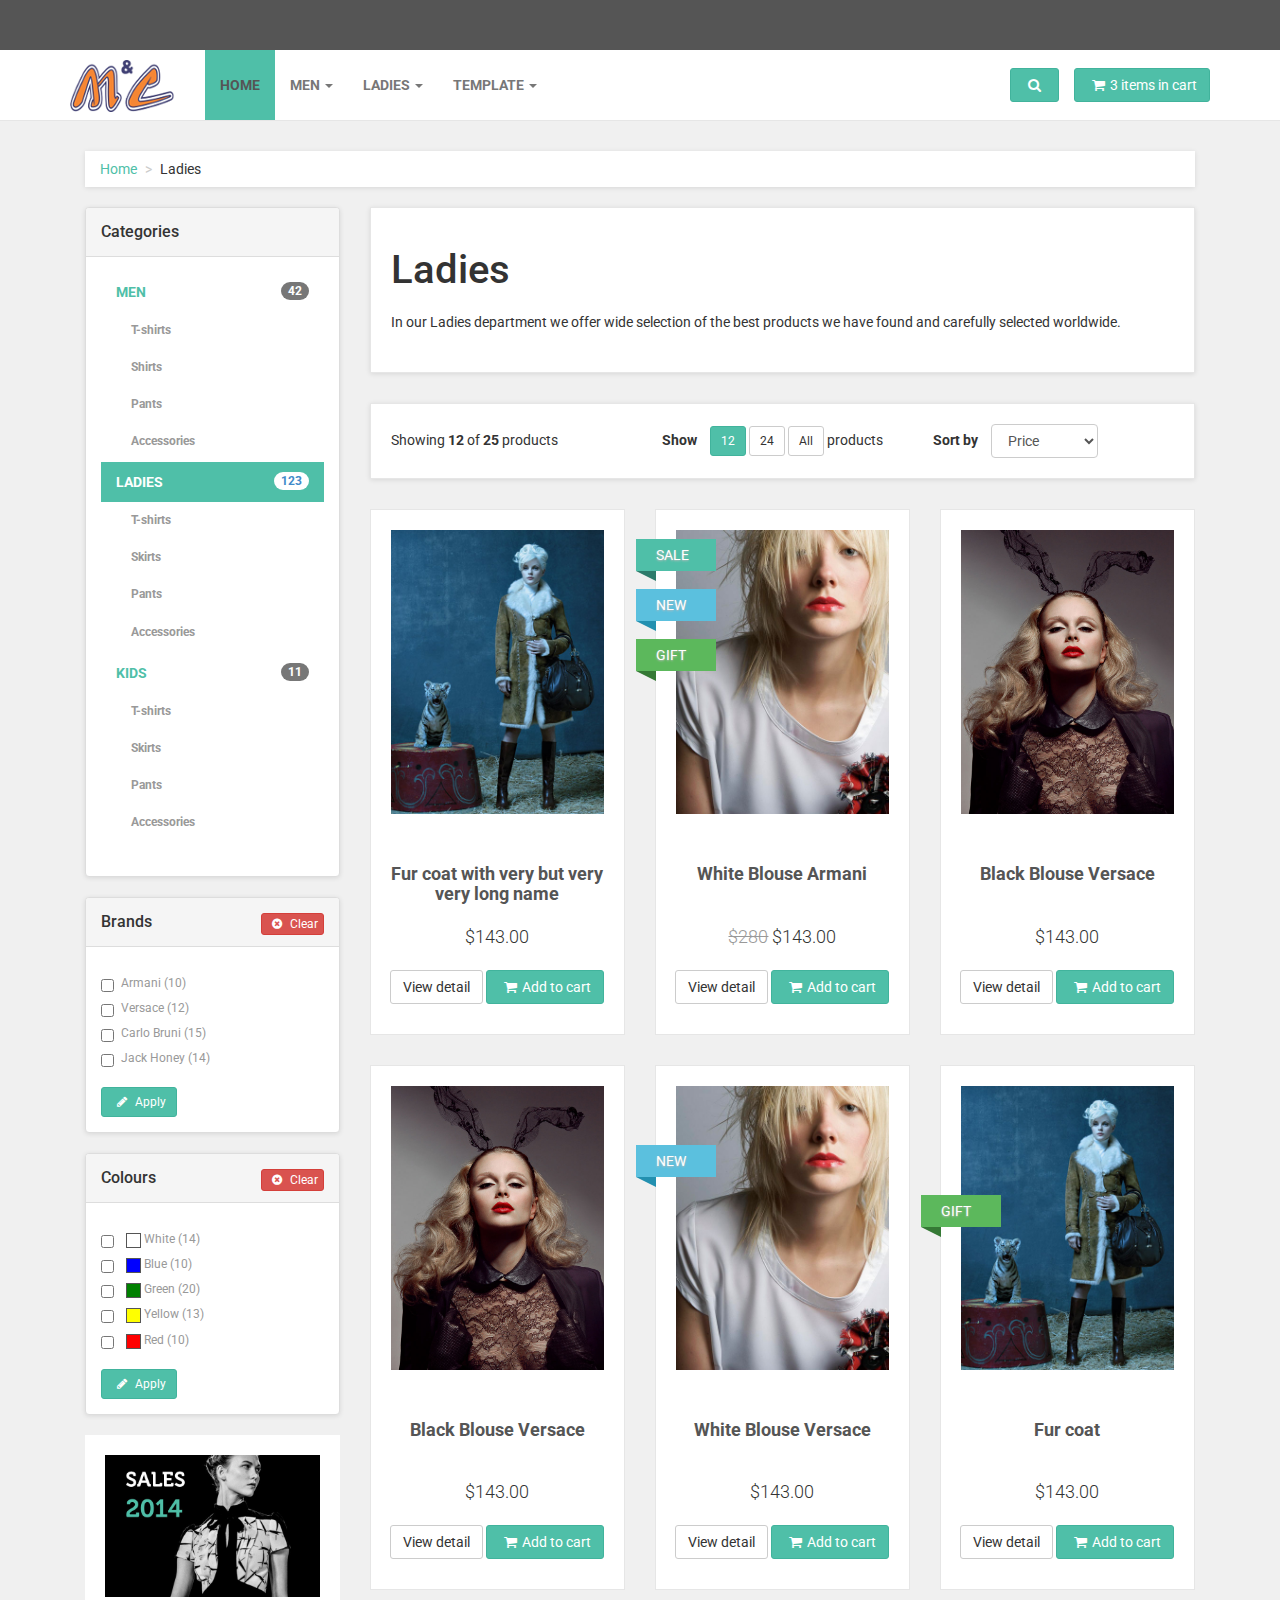
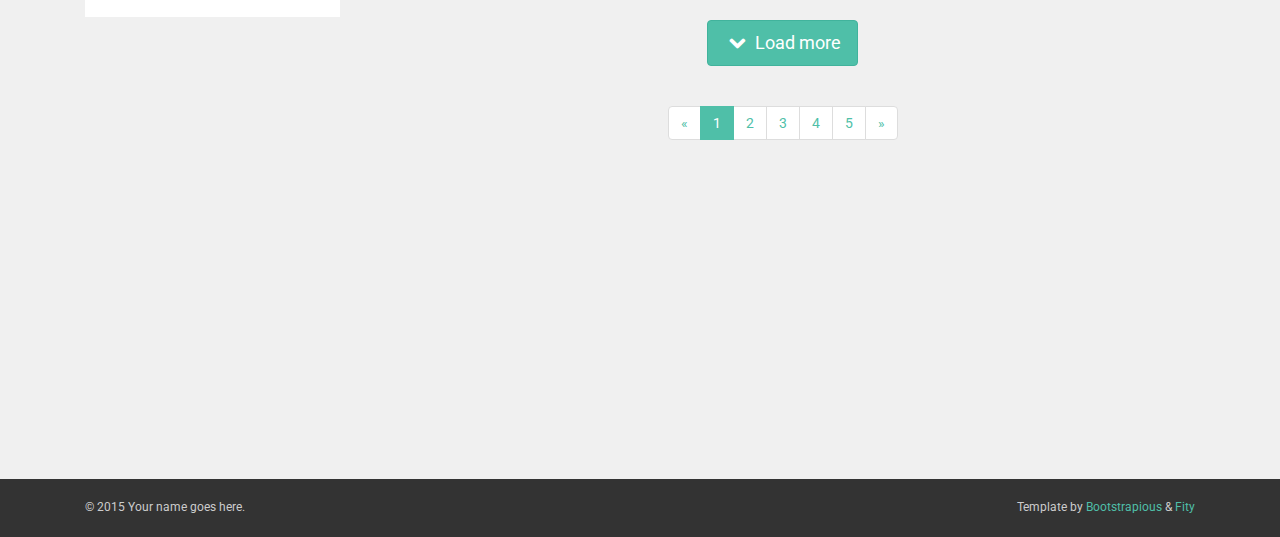
<file: category.html>
<!DOCTYPE html>
<html lang="en">

<head>

    <meta charset="utf-8">
    <meta name="robots" content="all,follow">
    <meta name="googlebot" content="index,follow,snippet,archive">
    <meta name="viewport" content="width=device-width, initial-scale=1">
    <meta name="description" content="Obaju e-commerce template">
    <meta name="author" content="Ondrej Svestka | ondrejsvestka.cz">
    <meta name="keywords" content="">

    <title>
        Obaju : e-commerce template
    </title>

    <meta name="keywords" content="">

    <link href='http://fonts.googleapis.com/css?family=Roboto:400,500,700,300,100' rel='stylesheet' type='text/css'>

    <!-- styles -->
    <link href="css/font-awesome.css" rel="stylesheet">
    <link href="css/bootstrap.min.css" rel="stylesheet">
    <link href="css/animate.min.css" rel="stylesheet">
    <link href="css/owl.carousel.css" rel="stylesheet">
    <link href="css/owl.theme.css" rel="stylesheet">

    <!-- theme stylesheet -->
    <link href="css/style.default.css" rel="stylesheet" id="theme-stylesheet">

    <!-- your stylesheet with modifications -->
    <link href="css/custom.css" rel="stylesheet">

    <script src="js/respond.min.js"></script>

    <link rel="shortcut icon" href="favicon.png">



</head>

<body>
    <!-- *** TOPBAR ***
 _________________________________________________________ -->
    <div id="top">
        <div class="container">
            <div class="col-md-6 offer" data-animate="fadeInDown">
                <a href="#" class="btn btn-success btn-sm" data-animate-hover="shake">Offer of the day</a>  <a href="#">Get flat 35% off on orders over $50!</a>
            </div>
            <div class="col-md-6" data-animate="fadeInDown">
                <ul class="menu">
                    <li><a href="#" data-toggle="modal" data-target="#login-modal">Login</a>
                    </li>
                    <li><a href="register.html">Register</a>
                    </li>
                    <li><a href="contact.html">Contact</a>
                    </li>
                    <li><a href="#">Recently viewed</a>
                    </li>
                </ul>
            </div>
        </div>
        <div class="modal fade" id="login-modal" tabindex="-1" role="dialog" aria-labelledby="Login" aria-hidden="true">
            <div class="modal-dialog modal-sm">

                <div class="modal-content">
                    <div class="modal-header">
                        <button type="button" class="close" data-dismiss="modal" aria-hidden="true">&times;</button>
                        <h4 class="modal-title" id="Login">Customer login</h4>
                    </div>
                    <div class="modal-body">
                        <form action="customer-orders.html" method="post">
                            <div class="form-group">
                                <input type="text" class="form-control" id="email-modal" placeholder="email">
                            </div>
                            <div class="form-group">
                                <input type="password" class="form-control" id="password-modal" placeholder="password">
                            </div>

                            <p class="text-center">
                                <button class="btn btn-primary"><i class="fa fa-sign-in"></i> Log in</button>
                            </p>

                        </form>

                        <p class="text-center text-muted">Not registered yet?</p>
                        <p class="text-center text-muted"><a href="register.html"><strong>Register now</strong></a>! It is easy and done in 1&nbsp;minute and gives you access to special discounts and much more!</p>

                    </div>
                </div>
            </div>
        </div>

    </div>

    <!-- *** TOP BAR END *** -->

    <!-- *** NAVBAR ***
 _________________________________________________________ -->

    <div class="navbar navbar-default yamm" role="navigation" id="navbar">
        <div class="container">
            <div class="navbar-header">

                <a class="navbar-brand home" href="index.html" data-animate-hover="bounce">
                    <img src="img/logo.png" alt="Obaju logo" class="hidden-xs">
                    <img src="img/logo-small.png" alt="Obaju logo" class="visible-xs"><span class="sr-only">Obaju - go to homepage</span>
                </a>
                <div class="navbar-buttons">
                    <button type="button" class="navbar-toggle" data-toggle="collapse" data-target="#navigation">
                        <span class="sr-only">Toggle navigation</span>
                        <i class="fa fa-align-justify"></i>
                    </button>
                    <button type="button" class="navbar-toggle" data-toggle="collapse" data-target="#search">
                        <span class="sr-only">Toggle search</span>
                        <i class="fa fa-search"></i>
                    </button>
                    <a class="btn btn-default navbar-toggle" href="basket.html">
                        <i class="fa fa-shopping-cart"></i>  <span class="hidden-xs">3 items in cart</span>
                    </a>
                </div>
            </div>
            <!--/.navbar-header -->

            <div class="navbar-collapse collapse" id="navigation">

                <ul class="nav navbar-nav navbar-left">
                    <li class="active"><a href="index.html">Home</a>
                    </li>
                    <li class="dropdown yamm-fw">
                        <a href="#" class="dropdown-toggle" data-toggle="dropdown" data-hover="dropdown" data-delay="200">Men <b class="caret"></b></a>
                        <ul class="dropdown-menu">
                            <li>
                                <div class="yamm-content">
                                    <div class="row">
                                        <div class="col-sm-3">
                                            <h5>Clothing</h5>
                                            <ul>
                                                <li><a href="category.html">T-shirts</a>
                                                </li>
                                                <li><a href="category.html">Shirts</a>
                                                </li>
                                                <li><a href="category.html">Pants</a>
                                                </li>
                                                <li><a href="category.html">Accessories</a>
                                                </li>
                                            </ul>
                                        </div>
                                        <div class="col-sm-3">
                                            <h5>Shoes</h5>
                                            <ul>
                                                <li><a href="category.html">Trainers</a>
                                                </li>
                                                <li><a href="category.html">Sandals</a>
                                                </li>
                                                <li><a href="category.html">Hiking shoes</a>
                                                </li>
                                                <li><a href="category.html">Casual</a>
                                                </li>
                                            </ul>
                                        </div>
                                        <div class="col-sm-3">
                                            <h5>Accessories</h5>
                                            <ul>
                                                <li><a href="category.html">Trainers</a>
                                                </li>
                                                <li><a href="category.html">Sandals</a>
                                                </li>
                                                <li><a href="category.html">Hiking shoes</a>
                                                </li>
                                                <li><a href="category.html">Casual</a>
                                                </li>
                                                <li><a href="category.html">Hiking shoes</a>
                                                </li>
                                                <li><a href="category.html">Casual</a>
                                                </li>
                                            </ul>
                                        </div>
                                        <div class="col-sm-3">
                                            <h5>Featured</h5>
                                            <ul>
                                                <li><a href="category.html">Trainers</a>
                                                </li>
                                                <li><a href="category.html">Sandals</a>
                                                </li>
                                                <li><a href="category.html">Hiking shoes</a>
                                                </li>
                                            </ul>
                                            <h5>Looks and trends</h5>
                                            <ul>
                                                <li><a href="category.html">Trainers</a>
                                                </li>
                                                <li><a href="category.html">Sandals</a>
                                                </li>
                                                <li><a href="category.html">Hiking shoes</a>
                                                </li>
                                            </ul>
                                        </div>
                                    </div>
                                </div>
                                <!-- /.yamm-content -->
                            </li>
                        </ul>
                    </li>

                    <li class="dropdown yamm-fw">
                        <a href="#" class="dropdown-toggle" data-toggle="dropdown" data-hover="dropdown" data-delay="200">Ladies <b class="caret"></b></a>
                        <ul class="dropdown-menu">
                            <li>
                                <div class="yamm-content">
                                    <div class="row">
                                        <div class="col-sm-3">
                                            <h5>Clothing</h5>
                                            <ul>
                                                <li><a href="category.html">T-shirts</a>
                                                </li>
                                                <li><a href="category.html">Shirts</a>
                                                </li>
                                                <li><a href="category.html">Pants</a>
                                                </li>
                                                <li><a href="category.html">Accessories</a>
                                                </li>
                                            </ul>
                                        </div>
                                        <div class="col-sm-3">
                                            <h5>Shoes</h5>
                                            <ul>
                                                <li><a href="category.html">Trainers</a>
                                                </li>
                                                <li><a href="category.html">Sandals</a>
                                                </li>
                                                <li><a href="category.html">Hiking shoes</a>
                                                </li>
                                                <li><a href="category.html">Casual</a>
                                                </li>
                                            </ul>
                                        </div>
                                        <div class="col-sm-3">
                                            <h5>Accessories</h5>
                                            <ul>
                                                <li><a href="category.html">Trainers</a>
                                                </li>
                                                <li><a href="category.html">Sandals</a>
                                                </li>
                                                <li><a href="category.html">Hiking shoes</a>
                                                </li>
                                                <li><a href="category.html">Casual</a>
                                                </li>
                                                <li><a href="category.html">Hiking shoes</a>
                                                </li>
                                                <li><a href="category.html">Casual</a>
                                                </li>
                                            </ul>
                                            <h5>Looks and trends</h5>
                                            <ul>
                                                <li><a href="category.html">Trainers</a>
                                                </li>
                                                <li><a href="category.html">Sandals</a>
                                                </li>
                                                <li><a href="category.html">Hiking shoes</a>
                                                </li>
                                            </ul>
                                        </div>
                                        <div class="col-sm-3">
                                            <div class="banner">
                                                <a href="#">
                                                    <img src="img/banner.jpg" class="img img-responsive" alt="">
                                                </a>
                                            </div>
                                            <div class="banner">
                                                <a href="#">
                                                    <img src="img/banner2.jpg" class="img img-responsive" alt="">
                                                </a>
                                            </div>
                                        </div>
                                    </div>
                                </div>
                                <!-- /.yamm-content -->
                            </li>
                        </ul>
                    </li>

                    <li class="dropdown yamm-fw">
                        <a href="#" class="dropdown-toggle" data-toggle="dropdown" data-hover="dropdown" data-delay="200">Template <b class="caret"></b></a>
                        <ul class="dropdown-menu">
                            <li>
                                <div class="yamm-content">
                                    <div class="row">
                                        <div class="col-sm-3">
                                            <h5>Shop</h5>
                                            <ul>
                                                <li><a href="index.html">Homepage</a>
                                                </li>
                                                <li><a href="category.html">Category - sidebar left</a>
                                                </li>
                                                <li><a href="category-right.html">Category - sidebar right</a>
                                                </li>
                                                <li><a href="category-full.html">Category - full width</a>
                                                </li>
                                                <li><a href="detail.html">Product detail</a>
                                                </li>
                                            </ul>
                                        </div>
                                        <div class="col-sm-3">
                                            <h5>User</h5>
                                            <ul>
                                                <li><a href="register.html">Register / login</a>
                                                </li>
                                                <li><a href="customer-orders.html">Orders history</a>
                                                </li>
                                                <li><a href="customer-order.html">Order history detail</a>
                                                </li>
                                                <li><a href="customer-wishlist.html">Wishlist</a>
                                                </li>
                                                <li><a href="customer-account.html">Customer account / change password</a>
                                                </li>
                                            </ul>
                                        </div>
                                        <div class="col-sm-3">
                                            <h5>Order process</h5>
                                            <ul>
                                                <li><a href="basket.html">Shopping cart</a>
                                                </li>
                                                <li><a href="checkout1.html">Checkout - step 1</a>
                                                </li>
                                                <li><a href="checkout2.html">Checkout - step 2</a>
                                                </li>
                                                <li><a href="checkout3.html">Checkout - step 3</a>
                                                </li>
                                                <li><a href="checkout4.html">Checkout - step 4</a>
                                                </li>
                                            </ul>
                                        </div>
                                        <div class="col-sm-3">
                                            <h5>Pages and blog</h5>
                                            <ul>
                                                <li><a href="blog.html">Blog listing</a>
                                                </li>
                                                <li><a href="post.html">Blog Post</a>
                                                </li>
                                                <li><a href="faq.html">FAQ</a>
                                                </li>
                                                <li><a href="text.html">Text page</a>
                                                </li>
                                                <li><a href="text-right.html">Text page - right sidebar</a>
                                                </li>
                                                <li><a href="404.html">404 page</a>
                                                </li>
                                                <li><a href="contact.html">Contact</a>
                                                </li>
                                            </ul>
                                        </div>
                                    </div>
                                </div>
                                <!-- /.yamm-content -->
                            </li>
                        </ul>
                    </li>
                </ul>

            </div>
            <!--/.nav-collapse -->

            <div class="navbar-buttons">

                <div class="navbar-collapse collapse right" id="basket-overview">
                    <a href="basket.html" class="btn btn-primary navbar-btn"><i class="fa fa-shopping-cart"></i><span class="hidden-sm">3 items in cart</span></a>
                </div>
                <!--/.nav-collapse -->

                <div class="navbar-collapse collapse right" id="search-not-mobile">
                    <button type="button" class="btn navbar-btn btn-primary" data-toggle="collapse" data-target="#search">
                        <span class="sr-only">Toggle search</span>
                        <i class="fa fa-search"></i>
                    </button>
                </div>

            </div>

            <div class="collapse clearfix" id="search">

                <form class="navbar-form" role="search">
                    <div class="input-group">
                        <input type="text" class="form-control" placeholder="Search">
                        <span class="input-group-btn">

			<button type="submit" class="btn btn-primary"><i class="fa fa-search"></i></button>

		    </span>
                    </div>
                </form>

            </div>
            <!--/.nav-collapse -->

        </div>
        <!-- /.container -->
    </div>
    <!-- /#navbar -->

    <!-- *** NAVBAR END *** -->

    <div id="all">

        <div id="content">
            <div class="container">

                <div class="col-md-12">
                    <ul class="breadcrumb">
                        <li><a href="#">Home</a>
                        </li>
                        <li>Ladies</li>
                    </ul>
                </div>

                <div class="col-md-3">
                    <!-- *** MENUS AND FILTERS ***
 _________________________________________________________ -->
                    <div class="panel panel-default sidebar-menu">

                        <div class="panel-heading">
                            <h3 class="panel-title">Categories</h3>
                        </div>

                        <div class="panel-body">
                            <ul class="nav nav-pills nav-stacked category-menu">
                                <li>
                                    <a href="category.html">Men <span class="badge pull-right">42</span></a>
                                    <ul>
                                        <li><a href="category.html">T-shirts</a>
                                        </li>
                                        <li><a href="category.html">Shirts</a>
                                        </li>
                                        <li><a href="category.html">Pants</a>
                                        </li>
                                        <li><a href="category.html">Accessories</a>
                                        </li>
                                    </ul>
                                </li>
                                <li class="active">
                                    <a href="category.html">Ladies  <span class="badge pull-right">123</span></a>
                                    <ul>
                                        <li><a href="category.html">T-shirts</a>
                                        </li>
                                        <li><a href="category.html">Skirts</a>
                                        </li>
                                        <li><a href="category.html">Pants</a>
                                        </li>
                                        <li><a href="category.html">Accessories</a>
                                        </li>
                                    </ul>
                                </li>
                                <li>
                                    <a href="category.html">Kids  <span class="badge pull-right">11</span></a>
                                    <ul>
                                        <li><a href="category.html">T-shirts</a>
                                        </li>
                                        <li><a href="category.html">Skirts</a>
                                        </li>
                                        <li><a href="category.html">Pants</a>
                                        </li>
                                        <li><a href="category.html">Accessories</a>
                                        </li>
                                    </ul>
                                </li>

                            </ul>

                        </div>
                    </div>

                    <div class="panel panel-default sidebar-menu">

                        <div class="panel-heading">
                            <h3 class="panel-title">Brands <a class="btn btn-xs btn-danger pull-right" href="#"><i class="fa fa-times-circle"></i> Clear</a></h3>
                        </div>

                        <div class="panel-body">

                            <form>
                                <div class="form-group">
                                    <div class="checkbox">
                                        <label>
                                            <input type="checkbox">Armani (10)
                                        </label>
                                    </div>
                                    <div class="checkbox">
                                        <label>
                                            <input type="checkbox">Versace (12)
                                        </label>
                                    </div>
                                    <div class="checkbox">
                                        <label>
                                            <input type="checkbox">Carlo Bruni (15)
                                        </label>
                                    </div>
                                    <div class="checkbox">
                                        <label>
                                            <input type="checkbox">Jack Honey (14)
                                        </label>
                                    </div>
                                </div>

                                <button class="btn btn-default btn-sm btn-primary"><i class="fa fa-pencil"></i> Apply</button>

                            </form>

                        </div>
                    </div>

                    <div class="panel panel-default sidebar-menu">

                        <div class="panel-heading">
                            <h3 class="panel-title">Colours <a class="btn btn-xs btn-danger pull-right" href="#"><i class="fa fa-times-circle"></i> Clear</a></h3>
                        </div>

                        <div class="panel-body">

                            <form>
                                <div class="form-group">
                                    <div class="checkbox">
                                        <label>
                                            <input type="checkbox"> <span class="colour white"></span> White (14)
                                        </label>
                                    </div>
                                    <div class="checkbox">
                                        <label>
                                            <input type="checkbox"> <span class="colour blue"></span> Blue (10)
                                        </label>
                                    </div>
                                    <div class="checkbox">
                                        <label>
                                            <input type="checkbox"> <span class="colour green"></span> Green (20)
                                        </label>
                                    </div>
                                    <div class="checkbox">
                                        <label>
                                            <input type="checkbox"> <span class="colour yellow"></span> Yellow (13)
                                        </label>
                                    </div>
                                    <div class="checkbox">
                                        <label>
                                            <input type="checkbox"> <span class="colour red"></span> Red (10)
                                        </label>
                                    </div>
                                </div>

                                <button class="btn btn-default btn-sm btn-primary"><i class="fa fa-pencil"></i> Apply</button>

                            </form>

                        </div>
                    </div>

                    <!-- *** MENUS AND FILTERS END *** -->

                    <div class="banner">
                        <a href="#">
                            <img src="img/banner.jpg" alt="sales 2014" class="img-responsive">
                        </a>
                    </div>
                </div>

                <div class="col-md-9">
                    <div class="box">
                        <h1>Ladies</h1>
                        <p>In our Ladies department we offer wide selection of the best products we have found and carefully selected worldwide.</p>
                    </div>

                    <div class="box info-bar">
                        <div class="row">
                            <div class="col-sm-12 col-md-4 products-showing">
                                Showing <strong>12</strong> of <strong>25</strong> products
                            </div>

                            <div class="col-sm-12 col-md-8  products-number-sort">
                                <div class="row">
                                    <form class="form-inline">
                                        <div class="col-md-6 col-sm-6">
                                            <div class="products-number">
                                                <strong>Show</strong>  <a href="#" class="btn btn-default btn-sm btn-primary">12</a>  <a href="#" class="btn btn-default btn-sm">24</a>  <a href="#" class="btn btn-default btn-sm">All</a> products
                                            </div>
                                        </div>
                                        <div class="col-md-6 col-sm-6">
                                            <div class="products-sort-by">
                                                <strong>Sort by</strong>
                                                <select name="sort-by" class="form-control">
                                                    <option>Price</option>
                                                    <option>Name</option>
                                                    <option>Sales first</option>
                                                </select>
                                            </div>
                                        </div>
                                    </form>
                                </div>
                            </div>
                        </div>
                    </div>

                    <div class="row products">

                        <div class="col-md-4 col-sm-6">
                            <div class="product">
                                <div class="flip-container">
                                    <div class="flipper">
                                        <div class="front">
                                            <a href="detail.html">
                                                <img src="img/product1.jpg" alt="" class="img-responsive">
                                            </a>
                                        </div>
                                        <div class="back">
                                            <a href="detail.html">
                                                <img src="img/product1_2.jpg" alt="" class="img-responsive">
                                            </a>
                                        </div>
                                    </div>
                                </div>
                                <a href="detail.html" class="invisible">
                                    <img src="img/product1.jpg" alt="" class="img-responsive">
                                </a>
                                <div class="text">
                                    <h3><a href="detail.html">Fur coat with very but very very long name</a></h3>
                                    <p class="price">$143.00</p>
                                    <p class="buttons">
                                        <a href="detail.html" class="btn btn-default">View detail</a>
                                        <a href="basket.html" class="btn btn-primary"><i class="fa fa-shopping-cart"></i>Add to cart</a>
                                    </p>
                                </div>
                                <!-- /.text -->
                            </div>
                            <!-- /.product -->
                        </div>

                        <div class="col-md-4 col-sm-6">
                            <div class="product">
                                <div class="flip-container">
                                    <div class="flipper">
                                        <div class="front">
                                            <a href="detail.html">
                                                <img src="img/product2.jpg" alt="" class="img-responsive">
                                            </a>
                                        </div>
                                        <div class="back">
                                            <a href="detail.html">
                                                <img src="img/product2_2.jpg" alt="" class="img-responsive">
                                            </a>
                                        </div>
                                    </div>
                                </div>
                                <a href="detail.html" class="invisible">
                                    <img src="img/product2.jpg" alt="" class="img-responsive">
                                </a>
                                <div class="text">
                                    <h3><a href="detail.html">White Blouse Armani</a></h3>
                                    <p class="price"><del>$280</del> $143.00</p>
                                    <p class="buttons">
                                        <a href="detail.html" class="btn btn-default">View detail</a>
                                        <a href="basket.html" class="btn btn-primary"><i class="fa fa-shopping-cart"></i>Add to cart</a>
                                    </p>
                                </div>
                                <!-- /.text -->

                                <div class="ribbon sale">
                                    <div class="theribbon">SALE</div>
                                    <div class="ribbon-background"></div>
                                </div>
                                <!-- /.ribbon -->

                                <div class="ribbon new">
                                    <div class="theribbon">NEW</div>
                                    <div class="ribbon-background"></div>
                                </div>
                                <!-- /.ribbon -->

                                <div class="ribbon gift">
                                    <div class="theribbon">GIFT</div>
                                    <div class="ribbon-background"></div>
                                </div>
                                <!-- /.ribbon -->
                            </div>
                            <!-- /.product -->
                        </div>

                        <div class="col-md-4 col-sm-6">
                            <div class="product">
                                <div class="flip-container">
                                    <div class="flipper">
                                        <div class="front">
                                            <a href="detail.html">
                                                <img src="img/product3.jpg" alt="" class="img-responsive">
                                            </a>
                                        </div>
                                        <div class="back">
                                            <a href="detail.html">
                                                <img src="img/product3_2.jpg" alt="" class="img-responsive">
                                            </a>
                                        </div>
                                    </div>
                                </div>
                                <a href="detail.html" class="invisible">
                                    <img src="img/product3.jpg" alt="" class="img-responsive">
                                </a>
                                <div class="text">
                                    <h3><a href="detail.html">Black Blouse Versace</a></h3>
                                    <p class="price">$143.00</p>
                                    <p class="buttons">
                                        <a href="detail.html" class="btn btn-default">View detail</a>
                                        <a href="basket.html" class="btn btn-primary"><i class="fa fa-shopping-cart"></i>Add to cart</a>
                                    </p>

                                </div>
                                <!-- /.text -->
                            </div>
                            <!-- /.product -->
                        </div>

                        <div class="col-md-4 col-sm-6">
                            <div class="product">
                                <div class="flip-container">
                                    <div class="flipper">
                                        <div class="front">
                                            <a href="detail.html">
                                                <img src="img/product3.jpg" alt="" class="img-responsive">
                                            </a>
                                        </div>
                                        <div class="back">
                                            <a href="detail.html">
                                                <img src="img/product3_2.jpg" alt="" class="img-responsive">
                                            </a>
                                        </div>
                                    </div>
                                </div>
                                <a href="detail.html" class="invisible">
                                    <img src="img/product3.jpg" alt="" class="img-responsive">
                                </a>
                                <div class="text">
                                    <h3><a href="detail.html">Black Blouse Versace</a></h3>
                                    <p class="price">$143.00</p>
                                    <p class="buttons">
                                        <a href="detail.html" class="btn btn-default">View detail</a>
                                        <a href="basket.html" class="btn btn-primary"><i class="fa fa-shopping-cart"></i>Add to cart</a>
                                    </p>

                                </div>
                                <!-- /.text -->
                            </div>
                            <!-- /.product -->
                        </div>

                        <div class="col-md-4 col-sm-6">
                            <div class="product">
                                <div class="flip-container">
                                    <div class="flipper">
                                        <div class="front">
                                            <a href="detail.html">
                                                <img src="img/product2.jpg" alt="" class="img-responsive">
                                            </a>
                                        </div>
                                        <div class="back">
                                            <a href="detail.html">
                                                <img src="img/product2_2.jpg" alt="" class="img-responsive">
                                            </a>
                                        </div>
                                    </div>
                                </div>
                                <a href="detail.html" class="invisible">
                                    <img src="img/product2.jpg" alt="" class="img-responsive">
                                </a>
                                <div class="text">
                                    <h3><a href="detail.html">White Blouse Versace</a></h3>
                                    <p class="price">$143.00</p>
                                    <p class="buttons">
                                        <a href="detail.html" class="btn btn-default">View detail</a>
                                        <a href="basket.html" class="btn btn-primary"><i class="fa fa-shopping-cart"></i>Add to cart</a>
                                    </p>

                                </div>
                                <!-- /.text -->

                                <div class="ribbon new">
                                    <div class="theribbon">NEW</div>
                                    <div class="ribbon-background"></div>
                                </div>
                                <!-- /.ribbon -->
                            </div>
                            <!-- /.product -->
                        </div>

                        <div class="col-md-4 col-sm-6">
                            <div class="product">
                                <div class="flip-container">
                                    <div class="flipper">
                                        <div class="front">
                                            <a href="detail.html">
                                                <img src="img/product1.jpg" alt="" class="img-responsive">
                                            </a>
                                        </div>
                                        <div class="back">
                                            <a href="detail.html">
                                                <img src="img/product1_2.jpg" alt="" class="img-responsive">
                                            </a>
                                        </div>
                                    </div>
                                </div>
                                <a href="detail.html" class="invisible">
                                    <img src="img/product1.jpg" alt="" class="img-responsive">
                                </a>
                                <div class="text">
                                    <h3><a href="detail.html">Fur coat</a></h3>
                                    <p class="price">$143.00</p>
                                    <p class="buttons">
                                        <a href="detail.html" class="btn btn-default">View detail</a>
                                        <a href="basket.html" class="btn btn-primary"><i class="fa fa-shopping-cart"></i>Add to cart</a>
                                    </p>

                                </div>
                                <!-- /.text -->

                                <div class="ribbon gift">
                                    <div class="theribbon">GIFT</div>
                                    <div class="ribbon-background"></div>
                                </div>
                                <!-- /.ribbon -->

                            </div>
                            <!-- /.product -->
                        </div>
                        <!-- /.col-md-4 -->
                    </div>
                    <!-- /.products -->

                    <div class="pages">

                        <p class="loadMore">
                            <a href="#" class="btn btn-primary btn-lg"><i class="fa fa-chevron-down"></i> Load more</a>
                        </p>

                        <ul class="pagination">
                            <li><a href="#">&laquo;</a>
                            </li>
                            <li class="active"><a href="#">1</a>
                            </li>
                            <li><a href="#">2</a>
                            </li>
                            <li><a href="#">3</a>
                            </li>
                            <li><a href="#">4</a>
                            </li>
                            <li><a href="#">5</a>
                            </li>
                            <li><a href="#">&raquo;</a>
                            </li>
                        </ul>
                    </div>


                </div>
                <!-- /.col-md-9 -->
            </div>
            <!-- /.container -->
        </div>
        <!-- /#content -->


        <!-- *** FOOTER ***
 _________________________________________________________ -->
        <div id="footer" data-animate="fadeInUp">
            <div class="container">
                <div class="row">
                    <div class="col-md-3 col-sm-6">
                        <h4>Pages</h4>

                        <ul>
                            <li><a href="text.html">About us</a>
                            </li>
                            <li><a href="text.html">Terms and conditions</a>
                            </li>
                            <li><a href="faq.html">FAQ</a>
                            </li>
                            <li><a href="contact.html">Contact us</a>
                            </li>
                        </ul>

                        <hr>

                        <h4>User section</h4>

                        <ul>
                            <li><a href="#" data-toggle="modal" data-target="#login-modal">Login</a>
                            </li>
                            <li><a href="register.html">Regiter</a>
                            </li>
                        </ul>

                        <hr class="hidden-md hidden-lg hidden-sm">

                    </div>
                    <!-- /.col-md-3 -->

                    <div class="col-md-3 col-sm-6">

                        <h4>Top categories</h4>

                        <h5>Men</h5>

                        <ul>
                            <li><a href="category.html">T-shirts</a>
                            </li>
                            <li><a href="category.html">Shirts</a>
                            </li>
                            <li><a href="category.html">Accessories</a>
                            </li>
                        </ul>

                        <h5>Ladies</h5>
                        <ul>
                            <li><a href="category.html">T-shirts</a>
                            </li>
                            <li><a href="category.html">Skirts</a>
                            </li>
                            <li><a href="category.html">Pants</a>
                            </li>
                            <li><a href="category.html">Accessories</a>
                            </li>
                        </ul>

                        <hr class="hidden-md hidden-lg">

                    </div>
                    <!-- /.col-md-3 -->

                    <div class="col-md-3 col-sm-6">

                        <h4>Where to find us</h4>

                        <p><strong>Obaju Ltd.</strong>
                            <br>13/25 New Avenue
                            <br>New Heaven
                            <br>45Y 73J
                            <br>England
                            <br>
                            <strong>Great Britain</strong>
                        </p>

                        <a href="contact.html">Go to contact page</a>

                        <hr class="hidden-md hidden-lg">

                    </div>
                    <!-- /.col-md-3 -->



                    <div class="col-md-3 col-sm-6">

                        <h4>Get the news</h4>

                        <p class="text-muted">Pellentesque habitant morbi tristique senectus et netus et malesuada fames ac turpis egestas.</p>

                        <form>
                            <div class="input-group">

                                <input type="text" class="form-control">

                                <span class="input-group-btn">

			    <button class="btn btn-default" type="button">Subscribe!</button>

			</span>

                            </div>
                            <!-- /input-group -->
                        </form>

                        <hr>

                        <h4>Stay in touch</h4>

                        <p class="social">
                            <a href="#" class="facebook external" data-animate-hover="shake"><i class="fa fa-facebook"></i></a>
                            <a href="#" class="twitter external" data-animate-hover="shake"><i class="fa fa-twitter"></i></a>
                            <a href="#" class="instagram external" data-animate-hover="shake"><i class="fa fa-instagram"></i></a>
                            <a href="#" class="gplus external" data-animate-hover="shake"><i class="fa fa-google-plus"></i></a>
                            <a href="#" class="email external" data-animate-hover="shake"><i class="fa fa-envelope"></i></a>
                        </p>


                    </div>
                    <!-- /.col-md-3 -->

                </div>
                <!-- /.row -->

            </div>
            <!-- /.container -->
        </div>
        <!-- /#footer -->

        <!-- *** FOOTER END *** -->




        <!-- *** COPYRIGHT ***
 _________________________________________________________ -->
        <div id="copyright">
            <div class="container">
                <div class="col-md-6">
                    <p class="pull-left">© 2015 Your name goes here.</p>

                </div>
                <div class="col-md-6">
                    <p class="pull-right">Template by <a href="https://bootstrapious.com/e-commerce-templates">Bootstrapious</a> & <a href="https://fity.cz">Fity</a>
                         <!-- Not removing these links is part of the license conditions of the template. Thanks for understanding :) If you want to use the template without the attribution links, you can do so after supporting further themes development at https://bootstrapious.com/donate  -->
                    </p>
                </div>
            </div>
        </div>
        <!-- *** COPYRIGHT END *** -->



    </div>
    <!-- /#all -->


    

    <!-- *** SCRIPTS TO INCLUDE ***
 _________________________________________________________ -->
    <script src="js/jquery-1.11.0.min.js"></script>
    <script src="js/bootstrap.min.js"></script>
    <script src="js/jquery.cookie.js"></script>
    <script src="js/waypoints.min.js"></script>
    <script src="js/modernizr.js"></script>
    <script src="js/bootstrap-hover-dropdown.js"></script>
    <script src="js/owl.carousel.min.js"></script>
    <script src="js/front.js"></script>






</body>

</html>
</file>
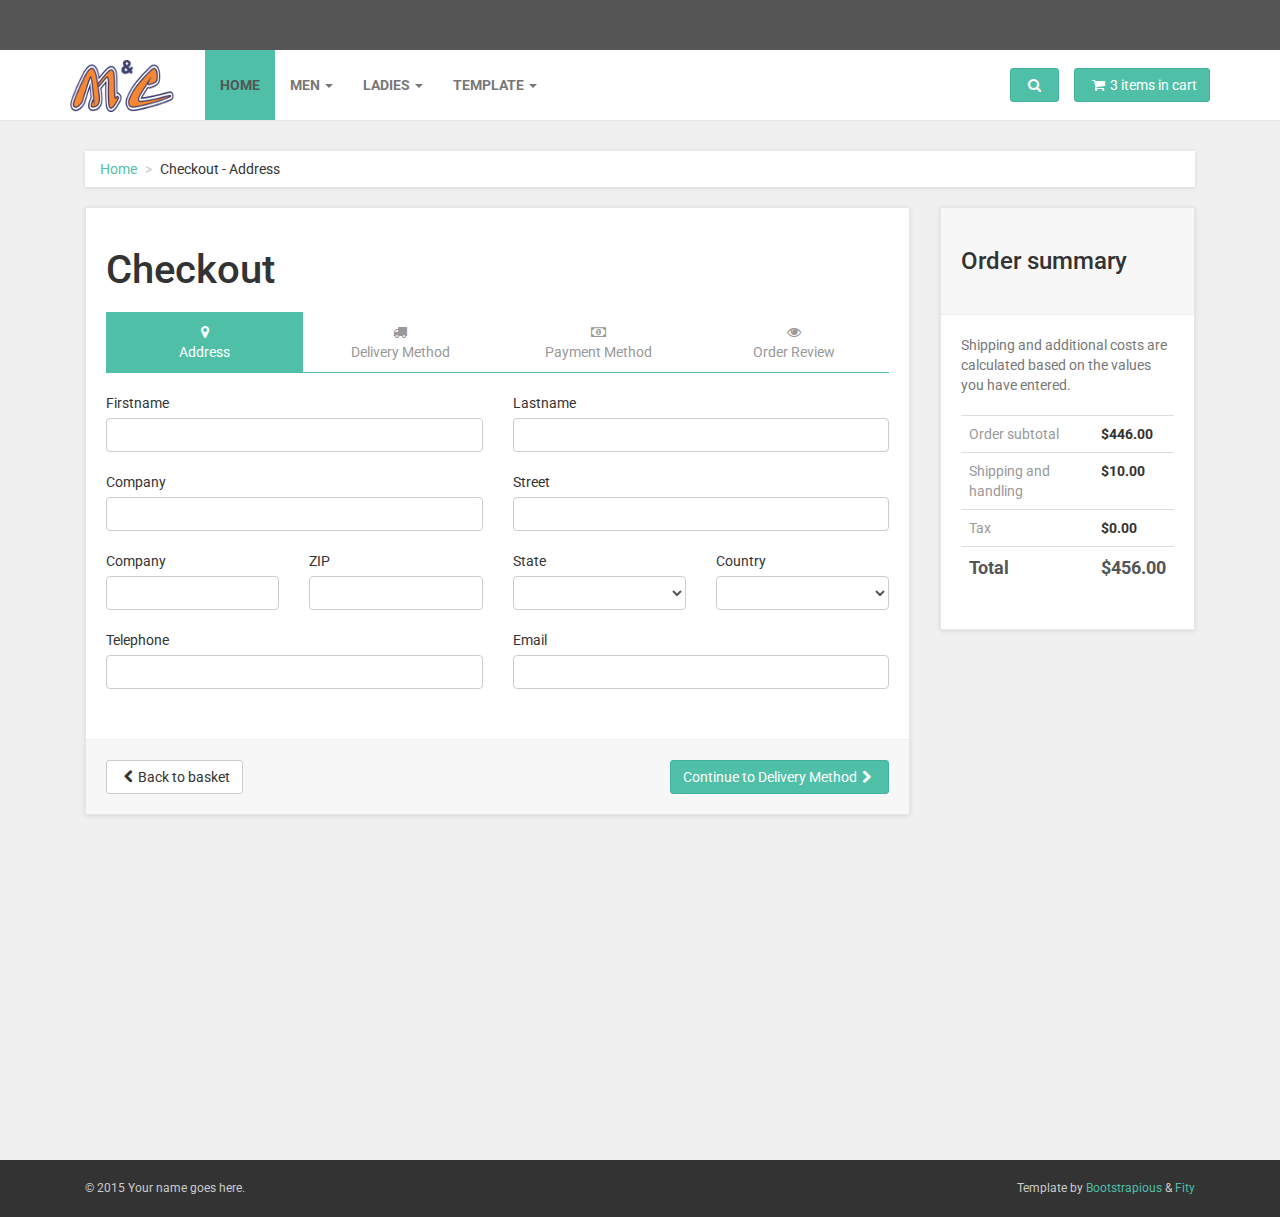
<file: checkout1.html>
<!DOCTYPE html>
<html lang="en">

<head>

    <meta charset="utf-8">
    <meta name="robots" content="all,follow">
    <meta name="googlebot" content="index,follow,snippet,archive">
    <meta name="viewport" content="width=device-width, initial-scale=1">
    <meta name="description" content="Obaju e-commerce template">
    <meta name="author" content="Ondrej Svestka | ondrejsvestka.cz">
    <meta name="keywords" content="">

    <title>
        Obaju : e-commerce template
    </title>

    <meta name="keywords" content="">

    <link href='http://fonts.googleapis.com/css?family=Roboto:400,500,700,300,100' rel='stylesheet' type='text/css'>

    <!-- styles -->
    <link href="css/font-awesome.css" rel="stylesheet">
    <link href="css/bootstrap.min.css" rel="stylesheet">
    <link href="css/animate.min.css" rel="stylesheet">
    <link href="css/owl.carousel.css" rel="stylesheet">
    <link href="css/owl.theme.css" rel="stylesheet">

    <!-- theme stylesheet -->
    <link href="css/style.default.css" rel="stylesheet" id="theme-stylesheet">

    <!-- your stylesheet with modifications -->
    <link href="css/custom.css" rel="stylesheet">

    <script src="js/respond.min.js"></script>

    <link rel="shortcut icon" href="favicon.png">



</head>

<body>
    <!-- *** TOPBAR ***
 _________________________________________________________ -->
    <div id="top">
        <div class="container">
            <div class="col-md-6 offer" data-animate="fadeInDown">
                <a href="#" class="btn btn-success btn-sm" data-animate-hover="shake">Offer of the day</a>  <a href="#">Get flat 35% off on orders over $50!</a>
            </div>
            <div class="col-md-6" data-animate="fadeInDown">
                <ul class="menu">
                    <li><a href="#" data-toggle="modal" data-target="#login-modal">Login</a>
                    </li>
                    <li><a href="register.html">Register</a>
                    </li>
                    <li><a href="contact.html">Contact</a>
                    </li>
                    <li><a href="#">Recently viewed</a>
                    </li>
                </ul>
            </div>
        </div>
        <div class="modal fade" id="login-modal" tabindex="-1" role="dialog" aria-labelledby="Login" aria-hidden="true">
            <div class="modal-dialog modal-sm">

                <div class="modal-content">
                    <div class="modal-header">
                        <button type="button" class="close" data-dismiss="modal" aria-hidden="true">&times;</button>
                        <h4 class="modal-title" id="Login">Customer login</h4>
                    </div>
                    <div class="modal-body">
                        <form action="customer-orders.html" method="post">
                            <div class="form-group">
                                <input type="text" class="form-control" id="email-modal" placeholder="email">
                            </div>
                            <div class="form-group">
                                <input type="password" class="form-control" id="password-modal" placeholder="password">
                            </div>

                            <p class="text-center">
                                <button class="btn btn-primary"><i class="fa fa-sign-in"></i> Log in</button>
                            </p>

                        </form>

                        <p class="text-center text-muted">Not registered yet?</p>
                        <p class="text-center text-muted"><a href="register.html"><strong>Register now</strong></a>! It is easy and done in 1&nbsp;minute and gives you access to special discounts and much more!</p>

                    </div>
                </div>
            </div>
        </div>

    </div>

    <!-- *** TOP BAR END *** -->

    <!-- *** NAVBAR ***
 _________________________________________________________ -->

    <div class="navbar navbar-default yamm" role="navigation" id="navbar">
        <div class="container">
            <div class="navbar-header">

                <a class="navbar-brand home" href="index.html" data-animate-hover="bounce">
                    <img src="img/logo.png" alt="Obaju logo" class="hidden-xs">
                    <img src="img/logo-small.png" alt="Obaju logo" class="visible-xs"><span class="sr-only">Obaju - go to homepage</span>
                </a>
                <div class="navbar-buttons">
                    <button type="button" class="navbar-toggle" data-toggle="collapse" data-target="#navigation">
                        <span class="sr-only">Toggle navigation</span>
                        <i class="fa fa-align-justify"></i>
                    </button>
                    <button type="button" class="navbar-toggle" data-toggle="collapse" data-target="#search">
                        <span class="sr-only">Toggle search</span>
                        <i class="fa fa-search"></i>
                    </button>
                    <a class="btn btn-default navbar-toggle" href="basket.html">
                        <i class="fa fa-shopping-cart"></i>  <span class="hidden-xs">3 items in cart</span>
                    </a>
                </div>
            </div>
            <!--/.navbar-header -->

            <div class="navbar-collapse collapse" id="navigation">

                <ul class="nav navbar-nav navbar-left">
                    <li class="active"><a href="index.html">Home</a>
                    </li>
                    <li class="dropdown yamm-fw">
                        <a href="#" class="dropdown-toggle" data-toggle="dropdown" data-hover="dropdown" data-delay="200">Men <b class="caret"></b></a>
                        <ul class="dropdown-menu">
                            <li>
                                <div class="yamm-content">
                                    <div class="row">
                                        <div class="col-sm-3">
                                            <h5>Clothing</h5>
                                            <ul>
                                                <li><a href="category.html">T-shirts</a>
                                                </li>
                                                <li><a href="category.html">Shirts</a>
                                                </li>
                                                <li><a href="category.html">Pants</a>
                                                </li>
                                                <li><a href="category.html">Accessories</a>
                                                </li>
                                            </ul>
                                        </div>
                                        <div class="col-sm-3">
                                            <h5>Shoes</h5>
                                            <ul>
                                                <li><a href="category.html">Trainers</a>
                                                </li>
                                                <li><a href="category.html">Sandals</a>
                                                </li>
                                                <li><a href="category.html">Hiking shoes</a>
                                                </li>
                                                <li><a href="category.html">Casual</a>
                                                </li>
                                            </ul>
                                        </div>
                                        <div class="col-sm-3">
                                            <h5>Accessories</h5>
                                            <ul>
                                                <li><a href="category.html">Trainers</a>
                                                </li>
                                                <li><a href="category.html">Sandals</a>
                                                </li>
                                                <li><a href="category.html">Hiking shoes</a>
                                                </li>
                                                <li><a href="category.html">Casual</a>
                                                </li>
                                                <li><a href="category.html">Hiking shoes</a>
                                                </li>
                                                <li><a href="category.html">Casual</a>
                                                </li>
                                            </ul>
                                        </div>
                                        <div class="col-sm-3">
                                            <h5>Featured</h5>
                                            <ul>
                                                <li><a href="category.html">Trainers</a>
                                                </li>
                                                <li><a href="category.html">Sandals</a>
                                                </li>
                                                <li><a href="category.html">Hiking shoes</a>
                                                </li>
                                            </ul>
                                            <h5>Looks and trends</h5>
                                            <ul>
                                                <li><a href="category.html">Trainers</a>
                                                </li>
                                                <li><a href="category.html">Sandals</a>
                                                </li>
                                                <li><a href="category.html">Hiking shoes</a>
                                                </li>
                                            </ul>
                                        </div>
                                    </div>
                                </div>
                                <!-- /.yamm-content -->
                            </li>
                        </ul>
                    </li>

                    <li class="dropdown yamm-fw">
                        <a href="#" class="dropdown-toggle" data-toggle="dropdown" data-hover="dropdown" data-delay="200">Ladies <b class="caret"></b></a>
                        <ul class="dropdown-menu">
                            <li>
                                <div class="yamm-content">
                                    <div class="row">
                                        <div class="col-sm-3">
                                            <h5>Clothing</h5>
                                            <ul>
                                                <li><a href="category.html">T-shirts</a>
                                                </li>
                                                <li><a href="category.html">Shirts</a>
                                                </li>
                                                <li><a href="category.html">Pants</a>
                                                </li>
                                                <li><a href="category.html">Accessories</a>
                                                </li>
                                            </ul>
                                        </div>
                                        <div class="col-sm-3">
                                            <h5>Shoes</h5>
                                            <ul>
                                                <li><a href="category.html">Trainers</a>
                                                </li>
                                                <li><a href="category.html">Sandals</a>
                                                </li>
                                                <li><a href="category.html">Hiking shoes</a>
                                                </li>
                                                <li><a href="category.html">Casual</a>
                                                </li>
                                            </ul>
                                        </div>
                                        <div class="col-sm-3">
                                            <h5>Accessories</h5>
                                            <ul>
                                                <li><a href="category.html">Trainers</a>
                                                </li>
                                                <li><a href="category.html">Sandals</a>
                                                </li>
                                                <li><a href="category.html">Hiking shoes</a>
                                                </li>
                                                <li><a href="category.html">Casual</a>
                                                </li>
                                                <li><a href="category.html">Hiking shoes</a>
                                                </li>
                                                <li><a href="category.html">Casual</a>
                                                </li>
                                            </ul>
                                            <h5>Looks and trends</h5>
                                            <ul>
                                                <li><a href="category.html">Trainers</a>
                                                </li>
                                                <li><a href="category.html">Sandals</a>
                                                </li>
                                                <li><a href="category.html">Hiking shoes</a>
                                                </li>
                                            </ul>
                                        </div>
                                        <div class="col-sm-3">
                                            <div class="banner">
                                                <a href="#">
                                                    <img src="img/banner.jpg" class="img img-responsive" alt="">
                                                </a>
                                            </div>
                                            <div class="banner">
                                                <a href="#">
                                                    <img src="img/banner2.jpg" class="img img-responsive" alt="">
                                                </a>
                                            </div>
                                        </div>
                                    </div>
                                </div>
                                <!-- /.yamm-content -->
                            </li>
                        </ul>
                    </li>

                    <li class="dropdown yamm-fw">
                        <a href="#" class="dropdown-toggle" data-toggle="dropdown" data-hover="dropdown" data-delay="200">Template <b class="caret"></b></a>
                        <ul class="dropdown-menu">
                            <li>
                                <div class="yamm-content">
                                    <div class="row">
                                        <div class="col-sm-3">
                                            <h5>Shop</h5>
                                            <ul>
                                                <li><a href="index.html">Homepage</a>
                                                </li>
                                                <li><a href="category.html">Category - sidebar left</a>
                                                </li>
                                                <li><a href="category-right.html">Category - sidebar right</a>
                                                </li>
                                                <li><a href="category-full.html">Category - full width</a>
                                                </li>
                                                <li><a href="detail.html">Product detail</a>
                                                </li>
                                            </ul>
                                        </div>
                                        <div class="col-sm-3">
                                            <h5>User</h5>
                                            <ul>
                                                <li><a href="register.html">Register / login</a>
                                                </li>
                                                <li><a href="customer-orders.html">Orders history</a>
                                                </li>
                                                <li><a href="customer-order.html">Order history detail</a>
                                                </li>
                                                <li><a href="customer-wishlist.html">Wishlist</a>
                                                </li>
                                                <li><a href="customer-account.html">Customer account / change password</a>
                                                </li>
                                            </ul>
                                        </div>
                                        <div class="col-sm-3">
                                            <h5>Order process</h5>
                                            <ul>
                                                <li><a href="basket.html">Shopping cart</a>
                                                </li>
                                                <li><a href="checkout1.html">Checkout - step 1</a>
                                                </li>
                                                <li><a href="checkout2.html">Checkout - step 2</a>
                                                </li>
                                                <li><a href="checkout3.html">Checkout - step 3</a>
                                                </li>
                                                <li><a href="checkout4.html">Checkout - step 4</a>
                                                </li>
                                            </ul>
                                        </div>
                                        <div class="col-sm-3">
                                            <h5>Pages and blog</h5>
                                            <ul>
                                                <li><a href="blog.html">Blog listing</a>
                                                </li>
                                                <li><a href="post.html">Blog Post</a>
                                                </li>
                                                <li><a href="faq.html">FAQ</a>
                                                </li>
                                                <li><a href="text.html">Text page</a>
                                                </li>
                                                <li><a href="text-right.html">Text page - right sidebar</a>
                                                </li>
                                                <li><a href="404.html">404 page</a>
                                                </li>
                                                <li><a href="contact.html">Contact</a>
                                                </li>
                                            </ul>
                                        </div>
                                    </div>
                                </div>
                                <!-- /.yamm-content -->
                            </li>
                        </ul>
                    </li>
                </ul>

            </div>
            <!--/.nav-collapse -->

            <div class="navbar-buttons">

                <div class="navbar-collapse collapse right" id="basket-overview">
                    <a href="basket.html" class="btn btn-primary navbar-btn"><i class="fa fa-shopping-cart"></i><span class="hidden-sm">3 items in cart</span></a>
                </div>
                <!--/.nav-collapse -->

                <div class="navbar-collapse collapse right" id="search-not-mobile">
                    <button type="button" class="btn navbar-btn btn-primary" data-toggle="collapse" data-target="#search">
                        <span class="sr-only">Toggle search</span>
                        <i class="fa fa-search"></i>
                    </button>
                </div>

            </div>

            <div class="collapse clearfix" id="search">

                <form class="navbar-form" role="search">
                    <div class="input-group">
                        <input type="text" class="form-control" placeholder="Search">
                        <span class="input-group-btn">

			<button type="submit" class="btn btn-primary"><i class="fa fa-search"></i></button>

		    </span>
                    </div>
                </form>

            </div>
            <!--/.nav-collapse -->

        </div>
        <!-- /.container -->
    </div>
    <!-- /#navbar -->

    <!-- *** NAVBAR END *** -->

    <div id="all">

        <div id="content">
            <div class="container">

                <div class="col-md-12">
                    <ul class="breadcrumb">
                        <li><a href="#">Home</a>
                        </li>
                        <li>Checkout - Address</li>
                    </ul>
                </div>

                <div class="col-md-9" id="checkout">

                    <div class="box">
                        <form method="post" action="checkout2.html">
                            <h1>Checkout</h1>
                            <ul class="nav nav-pills nav-justified">
                                <li class="active"><a href="#"><i class="fa fa-map-marker"></i><br>Address</a>
                                </li>
                                <li class="disabled"><a href="#"><i class="fa fa-truck"></i><br>Delivery Method</a>
                                </li>
                                <li class="disabled"><a href="#"><i class="fa fa-money"></i><br>Payment Method</a>
                                </li>
                                <li class="disabled"><a href="#"><i class="fa fa-eye"></i><br>Order Review</a>
                                </li>
                            </ul>

                            <div class="content">
                                <div class="row">
                                    <div class="col-sm-6">
                                        <div class="form-group">
                                            <label for="firstname">Firstname</label>
                                            <input type="text" class="form-control" id="firstname">
                                        </div>
                                    </div>
                                    <div class="col-sm-6">
                                        <div class="form-group">
                                            <label for="lastname">Lastname</label>
                                            <input type="text" class="form-control" id="lastname">
                                        </div>
                                    </div>
                                </div>
                                <!-- /.row -->

                                <div class="row">
                                    <div class="col-sm-6">
                                        <div class="form-group">
                                            <label for="company">Company</label>
                                            <input type="text" class="form-control" id="company">
                                        </div>
                                    </div>
                                    <div class="col-sm-6">
                                        <div class="form-group">
                                            <label for="street">Street</label>
                                            <input type="text" class="form-control" id="street">
                                        </div>
                                    </div>
                                </div>
                                <!-- /.row -->

                                <div class="row">
                                    <div class="col-sm-6 col-md-3">
                                        <div class="form-group">
                                            <label for="city">Company</label>
                                            <input type="text" class="form-control" id="city">
                                        </div>
                                    </div>
                                    <div class="col-sm-6 col-md-3">
                                        <div class="form-group">
                                            <label for="zip">ZIP</label>
                                            <input type="text" class="form-control" id="zip">
                                        </div>
                                    </div>
                                    <div class="col-sm-6 col-md-3">
                                        <div class="form-group">
                                            <label for="state">State</label>
                                            <select class="form-control" id="state"></select>
                                        </div>
                                    </div>
                                    <div class="col-sm-6 col-md-3">
                                        <div class="form-group">
                                            <label for="country">Country</label>
                                            <select class="form-control" id="country"></select>
                                        </div>
                                    </div>

                                    <div class="col-sm-6">
                                        <div class="form-group">
                                            <label for="phone">Telephone</label>
                                            <input type="text" class="form-control" id="phone">
                                        </div>
                                    </div>
                                    <div class="col-sm-6">
                                        <div class="form-group">
                                            <label for="email">Email</label>
                                            <input type="text" class="form-control" id="email">
                                        </div>
                                    </div>

                                </div>
                                <!-- /.row -->
                            </div>

                            <div class="box-footer">
                                <div class="pull-left">
                                    <a href="basket.html" class="btn btn-default"><i class="fa fa-chevron-left"></i>Back to basket</a>
                                </div>
                                <div class="pull-right">
                                    <button type="submit" class="btn btn-primary">Continue to Delivery Method<i class="fa fa-chevron-right"></i>
                                    </button>
                                </div>
                            </div>
                        </form>
                    </div>
                    <!-- /.box -->


                </div>
                <!-- /.col-md-9 -->

                <div class="col-md-3">

                    <div class="box" id="order-summary">
                        <div class="box-header">
                            <h3>Order summary</h3>
                        </div>
                        <p class="text-muted">Shipping and additional costs are calculated based on the values you have entered.</p>

                        <div class="table-responsive">
                            <table class="table">
                                <tbody>
                                    <tr>
                                        <td>Order subtotal</td>
                                        <th>$446.00</th>
                                    </tr>
                                    <tr>
                                        <td>Shipping and handling</td>
                                        <th>$10.00</th>
                                    </tr>
                                    <tr>
                                        <td>Tax</td>
                                        <th>$0.00</th>
                                    </tr>
                                    <tr class="total">
                                        <td>Total</td>
                                        <th>$456.00</th>
                                    </tr>
                                </tbody>
                            </table>
                        </div>

                    </div>

                </div>
                <!-- /.col-md-3 -->

            </div>
            <!-- /.container -->
        </div>
        <!-- /#content -->

        <!-- *** FOOTER ***
 _________________________________________________________ -->
        <div id="footer" data-animate="fadeInUp">
            <div class="container">
                <div class="row">
                    <div class="col-md-3 col-sm-6">
                        <h4>Pages</h4>

                        <ul>
                            <li><a href="text.html">About us</a>
                            </li>
                            <li><a href="text.html">Terms and conditions</a>
                            </li>
                            <li><a href="faq.html">FAQ</a>
                            </li>
                            <li><a href="contact.html">Contact us</a>
                            </li>
                        </ul>

                        <hr>

                        <h4>User section</h4>

                        <ul>
                            <li><a href="#" data-toggle="modal" data-target="#login-modal">Login</a>
                            </li>
                            <li><a href="register.html">Regiter</a>
                            </li>
                        </ul>

                        <hr class="hidden-md hidden-lg hidden-sm">

                    </div>
                    <!-- /.col-md-3 -->

                    <div class="col-md-3 col-sm-6">

                        <h4>Top categories</h4>

                        <h5>Men</h5>

                        <ul>
                            <li><a href="category.html">T-shirts</a>
                            </li>
                            <li><a href="category.html">Shirts</a>
                            </li>
                            <li><a href="category.html">Accessories</a>
                            </li>
                        </ul>

                        <h5>Ladies</h5>
                        <ul>
                            <li><a href="category.html">T-shirts</a>
                            </li>
                            <li><a href="category.html">Skirts</a>
                            </li>
                            <li><a href="category.html">Pants</a>
                            </li>
                            <li><a href="category.html">Accessories</a>
                            </li>
                        </ul>

                        <hr class="hidden-md hidden-lg">

                    </div>
                    <!-- /.col-md-3 -->

                    <div class="col-md-3 col-sm-6">

                        <h4>Where to find us</h4>

                        <p><strong>Obaju Ltd.</strong>
                            <br>13/25 New Avenue
                            <br>New Heaven
                            <br>45Y 73J
                            <br>England
                            <br>
                            <strong>Great Britain</strong>
                        </p>

                        <a href="contact.html">Go to contact page</a>

                        <hr class="hidden-md hidden-lg">

                    </div>
                    <!-- /.col-md-3 -->



                    <div class="col-md-3 col-sm-6">

                        <h4>Get the news</h4>

                        <p class="text-muted">Pellentesque habitant morbi tristique senectus et netus et malesuada fames ac turpis egestas.</p>

                        <form>
                            <div class="input-group">

                                <input type="text" class="form-control">

                                <span class="input-group-btn">

			    <button class="btn btn-default" type="button">Subscribe!</button>

			</span>

                            </div>
                            <!-- /input-group -->
                        </form>

                        <hr>

                        <h4>Stay in touch</h4>

                        <p class="social">
                            <a href="#" class="facebook external" data-animate-hover="shake"><i class="fa fa-facebook"></i></a>
                            <a href="#" class="twitter external" data-animate-hover="shake"><i class="fa fa-twitter"></i></a>
                            <a href="#" class="instagram external" data-animate-hover="shake"><i class="fa fa-instagram"></i></a>
                            <a href="#" class="gplus external" data-animate-hover="shake"><i class="fa fa-google-plus"></i></a>
                            <a href="#" class="email external" data-animate-hover="shake"><i class="fa fa-envelope"></i></a>
                        </p>


                    </div>
                    <!-- /.col-md-3 -->

                </div>
                <!-- /.row -->

            </div>
            <!-- /.container -->
        </div>
        <!-- /#footer -->

        <!-- *** FOOTER END *** -->




        <!-- *** COPYRIGHT ***
 _________________________________________________________ -->
        <div id="copyright">
            <div class="container">
                <div class="col-md-6">
                    <p class="pull-left">© 2015 Your name goes here.</p>

                </div>
                <div class="col-md-6">
                    <p class="pull-right">Template by <a href="https://bootstrapious.com/e-commerce-templates">Bootstrapious</a> & <a href="https://fity.cz">Fity</a>
                         <!-- Not removing these links is part of the license conditions of the template. Thanks for understanding :) If you want to use the template without the attribution links, you can do so after supporting further themes development at https://bootstrapious.com/donate  -->
                    </p>
                </div>
            </div>
        </div>
        <!-- *** COPYRIGHT END *** -->



    </div>
    <!-- /#all -->


    

    <!-- *** SCRIPTS TO INCLUDE ***
 _________________________________________________________ -->
    <script src="js/jquery-1.11.0.min.js"></script>
    <script src="js/bootstrap.min.js"></script>
    <script src="js/jquery.cookie.js"></script>
    <script src="js/waypoints.min.js"></script>
    <script src="js/modernizr.js"></script>
    <script src="js/bootstrap-hover-dropdown.js"></script>
    <script src="js/owl.carousel.min.js"></script>
    <script src="js/front.js"></script>






</body>

</html>
</file>
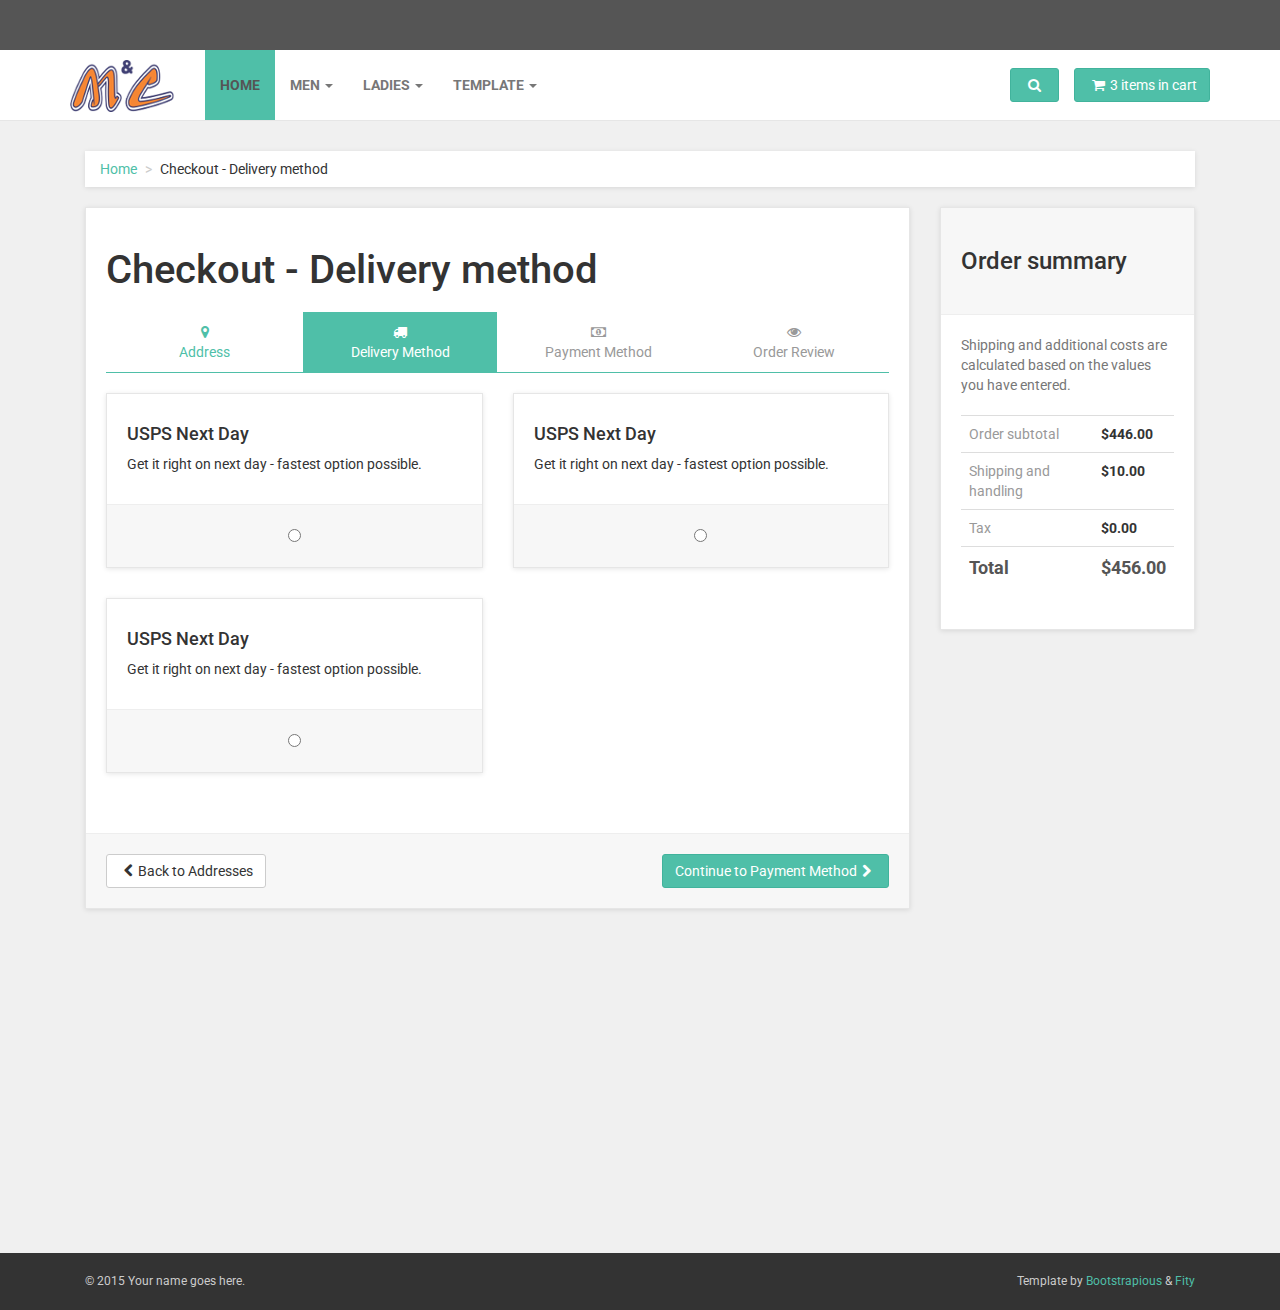
<file: checkout2.html>
<!DOCTYPE html>
<html lang="en">

<head>

    <meta charset="utf-8">
    <meta name="robots" content="all,follow">
    <meta name="googlebot" content="index,follow,snippet,archive">
    <meta name="viewport" content="width=device-width, initial-scale=1">
    <meta name="description" content="Obaju e-commerce template">
    <meta name="author" content="Ondrej Svestka | ondrejsvestka.cz">
    <meta name="keywords" content="">

    <title>
        Obaju : e-commerce template
    </title>

    <meta name="keywords" content="">

    <link href='http://fonts.googleapis.com/css?family=Roboto:400,500,700,300,100' rel='stylesheet' type='text/css'>

    <!-- styles -->
    <link href="css/font-awesome.css" rel="stylesheet">
    <link href="css/bootstrap.min.css" rel="stylesheet">
    <link href="css/animate.min.css" rel="stylesheet">
    <link href="css/owl.carousel.css" rel="stylesheet">
    <link href="css/owl.theme.css" rel="stylesheet">

    <!-- theme stylesheet -->
    <link href="css/style.default.css" rel="stylesheet" id="theme-stylesheet">

    <!-- your stylesheet with modifications -->
    <link href="css/custom.css" rel="stylesheet">

    <script src="js/respond.min.js"></script>

    <link rel="shortcut icon" href="favicon.png">



</head>

<body>
    <!-- *** TOPBAR ***
 _________________________________________________________ -->
    <div id="top">
        <div class="container">
            <div class="col-md-6 offer" data-animate="fadeInDown">
                <a href="#" class="btn btn-success btn-sm" data-animate-hover="shake">Offer of the day</a>  <a href="#">Get flat 35% off on orders over $50!</a>
            </div>
            <div class="col-md-6" data-animate="fadeInDown">
                <ul class="menu">
                    <li><a href="#" data-toggle="modal" data-target="#login-modal">Login</a>
                    </li>
                    <li><a href="register.html">Register</a>
                    </li>
                    <li><a href="contact.html">Contact</a>
                    </li>
                    <li><a href="#">Recently viewed</a>
                    </li>
                </ul>
            </div>
        </div>
        <div class="modal fade" id="login-modal" tabindex="-1" role="dialog" aria-labelledby="Login" aria-hidden="true">
            <div class="modal-dialog modal-sm">

                <div class="modal-content">
                    <div class="modal-header">
                        <button type="button" class="close" data-dismiss="modal" aria-hidden="true">&times;</button>
                        <h4 class="modal-title" id="Login">Customer login</h4>
                    </div>
                    <div class="modal-body">
                        <form action="customer-orders.html" method="post">
                            <div class="form-group">
                                <input type="text" class="form-control" id="email-modal" placeholder="email">
                            </div>
                            <div class="form-group">
                                <input type="password" class="form-control" id="password-modal" placeholder="password">
                            </div>

                            <p class="text-center">
                                <button class="btn btn-primary"><i class="fa fa-sign-in"></i> Log in</button>
                            </p>

                        </form>

                        <p class="text-center text-muted">Not registered yet?</p>
                        <p class="text-center text-muted"><a href="register.html"><strong>Register now</strong></a>! It is easy and done in 1&nbsp;minute and gives you access to special discounts and much more!</p>

                    </div>
                </div>
            </div>
        </div>

    </div>

    <!-- *** TOP BAR END *** -->

    <!-- *** NAVBAR ***
 _________________________________________________________ -->

    <div class="navbar navbar-default yamm" role="navigation" id="navbar">
        <div class="container">
            <div class="navbar-header">

                <a class="navbar-brand home" href="index.html" data-animate-hover="bounce">
                    <img src="img/logo.png" alt="Obaju logo" class="hidden-xs">
                    <img src="img/logo-small.png" alt="Obaju logo" class="visible-xs"><span class="sr-only">Obaju - go to homepage</span>
                </a>
                <div class="navbar-buttons">
                    <button type="button" class="navbar-toggle" data-toggle="collapse" data-target="#navigation">
                        <span class="sr-only">Toggle navigation</span>
                        <i class="fa fa-align-justify"></i>
                    </button>
                    <button type="button" class="navbar-toggle" data-toggle="collapse" data-target="#search">
                        <span class="sr-only">Toggle search</span>
                        <i class="fa fa-search"></i>
                    </button>
                    <a class="btn btn-default navbar-toggle" href="basket.html">
                        <i class="fa fa-shopping-cart"></i>  <span class="hidden-xs">3 items in cart</span>
                    </a>
                </div>
            </div>
            <!--/.navbar-header -->

            <div class="navbar-collapse collapse" id="navigation">

                <ul class="nav navbar-nav navbar-left">
                    <li class="active"><a href="index.html">Home</a>
                    </li>
                    <li class="dropdown yamm-fw">
                        <a href="#" class="dropdown-toggle" data-toggle="dropdown" data-hover="dropdown" data-delay="200">Men <b class="caret"></b></a>
                        <ul class="dropdown-menu">
                            <li>
                                <div class="yamm-content">
                                    <div class="row">
                                        <div class="col-sm-3">
                                            <h5>Clothing</h5>
                                            <ul>
                                                <li><a href="category.html">T-shirts</a>
                                                </li>
                                                <li><a href="category.html">Shirts</a>
                                                </li>
                                                <li><a href="category.html">Pants</a>
                                                </li>
                                                <li><a href="category.html">Accessories</a>
                                                </li>
                                            </ul>
                                        </div>
                                        <div class="col-sm-3">
                                            <h5>Shoes</h5>
                                            <ul>
                                                <li><a href="category.html">Trainers</a>
                                                </li>
                                                <li><a href="category.html">Sandals</a>
                                                </li>
                                                <li><a href="category.html">Hiking shoes</a>
                                                </li>
                                                <li><a href="category.html">Casual</a>
                                                </li>
                                            </ul>
                                        </div>
                                        <div class="col-sm-3">
                                            <h5>Accessories</h5>
                                            <ul>
                                                <li><a href="category.html">Trainers</a>
                                                </li>
                                                <li><a href="category.html">Sandals</a>
                                                </li>
                                                <li><a href="category.html">Hiking shoes</a>
                                                </li>
                                                <li><a href="category.html">Casual</a>
                                                </li>
                                                <li><a href="category.html">Hiking shoes</a>
                                                </li>
                                                <li><a href="category.html">Casual</a>
                                                </li>
                                            </ul>
                                        </div>
                                        <div class="col-sm-3">
                                            <h5>Featured</h5>
                                            <ul>
                                                <li><a href="category.html">Trainers</a>
                                                </li>
                                                <li><a href="category.html">Sandals</a>
                                                </li>
                                                <li><a href="category.html">Hiking shoes</a>
                                                </li>
                                            </ul>
                                            <h5>Looks and trends</h5>
                                            <ul>
                                                <li><a href="category.html">Trainers</a>
                                                </li>
                                                <li><a href="category.html">Sandals</a>
                                                </li>
                                                <li><a href="category.html">Hiking shoes</a>
                                                </li>
                                            </ul>
                                        </div>
                                    </div>
                                </div>
                                <!-- /.yamm-content -->
                            </li>
                        </ul>
                    </li>

                    <li class="dropdown yamm-fw">
                        <a href="#" class="dropdown-toggle" data-toggle="dropdown" data-hover="dropdown" data-delay="200">Ladies <b class="caret"></b></a>
                        <ul class="dropdown-menu">
                            <li>
                                <div class="yamm-content">
                                    <div class="row">
                                        <div class="col-sm-3">
                                            <h5>Clothing</h5>
                                            <ul>
                                                <li><a href="category.html">T-shirts</a>
                                                </li>
                                                <li><a href="category.html">Shirts</a>
                                                </li>
                                                <li><a href="category.html">Pants</a>
                                                </li>
                                                <li><a href="category.html">Accessories</a>
                                                </li>
                                            </ul>
                                        </div>
                                        <div class="col-sm-3">
                                            <h5>Shoes</h5>
                                            <ul>
                                                <li><a href="category.html">Trainers</a>
                                                </li>
                                                <li><a href="category.html">Sandals</a>
                                                </li>
                                                <li><a href="category.html">Hiking shoes</a>
                                                </li>
                                                <li><a href="category.html">Casual</a>
                                                </li>
                                            </ul>
                                        </div>
                                        <div class="col-sm-3">
                                            <h5>Accessories</h5>
                                            <ul>
                                                <li><a href="category.html">Trainers</a>
                                                </li>
                                                <li><a href="category.html">Sandals</a>
                                                </li>
                                                <li><a href="category.html">Hiking shoes</a>
                                                </li>
                                                <li><a href="category.html">Casual</a>
                                                </li>
                                                <li><a href="category.html">Hiking shoes</a>
                                                </li>
                                                <li><a href="category.html">Casual</a>
                                                </li>
                                            </ul>
                                            <h5>Looks and trends</h5>
                                            <ul>
                                                <li><a href="category.html">Trainers</a>
                                                </li>
                                                <li><a href="category.html">Sandals</a>
                                                </li>
                                                <li><a href="category.html">Hiking shoes</a>
                                                </li>
                                            </ul>
                                        </div>
                                        <div class="col-sm-3">
                                            <div class="banner">
                                                <a href="#">
                                                    <img src="img/banner.jpg" class="img img-responsive" alt="">
                                                </a>
                                            </div>
                                            <div class="banner">
                                                <a href="#">
                                                    <img src="img/banner2.jpg" class="img img-responsive" alt="">
                                                </a>
                                            </div>
                                        </div>
                                    </div>
                                </div>
                                <!-- /.yamm-content -->
                            </li>
                        </ul>
                    </li>

                    <li class="dropdown yamm-fw">
                        <a href="#" class="dropdown-toggle" data-toggle="dropdown" data-hover="dropdown" data-delay="200">Template <b class="caret"></b></a>
                        <ul class="dropdown-menu">
                            <li>
                                <div class="yamm-content">
                                    <div class="row">
                                        <div class="col-sm-3">
                                            <h5>Shop</h5>
                                            <ul>
                                                <li><a href="index.html">Homepage</a>
                                                </li>
                                                <li><a href="category.html">Category - sidebar left</a>
                                                </li>
                                                <li><a href="category-right.html">Category - sidebar right</a>
                                                </li>
                                                <li><a href="category-full.html">Category - full width</a>
                                                </li>
                                                <li><a href="detail.html">Product detail</a>
                                                </li>
                                            </ul>
                                        </div>
                                        <div class="col-sm-3">
                                            <h5>User</h5>
                                            <ul>
                                                <li><a href="register.html">Register / login</a>
                                                </li>
                                                <li><a href="customer-orders.html">Orders history</a>
                                                </li>
                                                <li><a href="customer-order.html">Order history detail</a>
                                                </li>
                                                <li><a href="customer-wishlist.html">Wishlist</a>
                                                </li>
                                                <li><a href="customer-account.html">Customer account / change password</a>
                                                </li>
                                            </ul>
                                        </div>
                                        <div class="col-sm-3">
                                            <h5>Order process</h5>
                                            <ul>
                                                <li><a href="basket.html">Shopping cart</a>
                                                </li>
                                                <li><a href="checkout1.html">Checkout - step 1</a>
                                                </li>
                                                <li><a href="checkout2.html">Checkout - step 2</a>
                                                </li>
                                                <li><a href="checkout3.html">Checkout - step 3</a>
                                                </li>
                                                <li><a href="checkout4.html">Checkout - step 4</a>
                                                </li>
                                            </ul>
                                        </div>
                                        <div class="col-sm-3">
                                            <h5>Pages and blog</h5>
                                            <ul>
                                                <li><a href="blog.html">Blog listing</a>
                                                </li>
                                                <li><a href="post.html">Blog Post</a>
                                                </li>
                                                <li><a href="faq.html">FAQ</a>
                                                </li>
                                                <li><a href="text.html">Text page</a>
                                                </li>
                                                <li><a href="text-right.html">Text page - right sidebar</a>
                                                </li>
                                                <li><a href="404.html">404 page</a>
                                                </li>
                                                <li><a href="contact.html">Contact</a>
                                                </li>
                                            </ul>
                                        </div>
                                    </div>
                                </div>
                                <!-- /.yamm-content -->
                            </li>
                        </ul>
                    </li>
                </ul>

            </div>
            <!--/.nav-collapse -->

            <div class="navbar-buttons">

                <div class="navbar-collapse collapse right" id="basket-overview">
                    <a href="basket.html" class="btn btn-primary navbar-btn"><i class="fa fa-shopping-cart"></i><span class="hidden-sm">3 items in cart</span></a>
                </div>
                <!--/.nav-collapse -->

                <div class="navbar-collapse collapse right" id="search-not-mobile">
                    <button type="button" class="btn navbar-btn btn-primary" data-toggle="collapse" data-target="#search">
                        <span class="sr-only">Toggle search</span>
                        <i class="fa fa-search"></i>
                    </button>
                </div>

            </div>

            <div class="collapse clearfix" id="search">

                <form class="navbar-form" role="search">
                    <div class="input-group">
                        <input type="text" class="form-control" placeholder="Search">
                        <span class="input-group-btn">

			<button type="submit" class="btn btn-primary"><i class="fa fa-search"></i></button>

		    </span>
                    </div>
                </form>

            </div>
            <!--/.nav-collapse -->

        </div>
        <!-- /.container -->
    </div>
    <!-- /#navbar -->

    <!-- *** NAVBAR END *** -->

    <div id="all">

        <div id="content">
            <div class="container">

                <div class="col-md-12">
                    <ul class="breadcrumb">
                        <li><a href="#">Home</a>
                        </li>
                        <li>Checkout - Delivery method</li>
                    </ul>
                </div>

                <div class="col-md-9" id="checkout">

                    <div class="box">
                        <form method="post" action="checkout3.html">
                            <h1>Checkout - Delivery method</h1>
                            <ul class="nav nav-pills nav-justified">
                                <li><a href="checkout1.html"><i class="fa fa-map-marker"></i><br>Address</a>
                                </li>
                                <li class="active"><a href="#"><i class="fa fa-truck"></i><br>Delivery Method</a>
                                </li>
                                <li class="disabled"><a href="#"><i class="fa fa-money"></i><br>Payment Method</a>
                                </li>
                                <li class="disabled"><a href="#"><i class="fa fa-eye"></i><br>Order Review</a>
                                </li>
                            </ul>

                            <div class="content">
                                <div class="row">
                                    <div class="col-sm-6">
                                        <div class="box shipping-method">

                                            <h4>USPS Next Day</h4>

                                            <p>Get it right on next day - fastest option possible.</p>

                                            <div class="box-footer text-center">

                                                <input type="radio" name="delivery" value="delivery1">
                                            </div>
                                        </div>
                                    </div>
                                    <div class="col-sm-6">
                                        <div class="box shipping-method">

                                            <h4>USPS Next Day</h4>

                                            <p>Get it right on next day - fastest option possible.</p>

                                            <div class="box-footer text-center">

                                                <input type="radio" name="delivery" value="delivery2">
                                            </div>
                                        </div>
                                    </div>

                                    <div class="col-sm-6">
                                        <div class="box shipping-method">

                                            <h4>USPS Next Day</h4>

                                            <p>Get it right on next day - fastest option possible.</p>

                                            <div class="box-footer text-center">

                                                <input type="radio" name="delivery" value="delivery3">
                                            </div>
                                        </div>
                                    </div>
                                </div>
                                <!-- /.row -->

                            </div>
                            <!-- /.content -->

                            <div class="box-footer">
                                <div class="pull-left">
                                    <a href="basket.html" class="btn btn-default"><i class="fa fa-chevron-left"></i>Back to Addresses</a>
                                </div>
                                <div class="pull-right">
                                    <button type="submit" class="btn btn-primary">Continue to Payment Method<i class="fa fa-chevron-right"></i>
                                    </button>
                                </div>
                            </div>
                        </form>
                    </div>
                    <!-- /.box -->


                </div>
                <!-- /.col-md-9 -->

                <div class="col-md-3">

                    <div class="box" id="order-summary">
                        <div class="box-header">
                            <h3>Order summary</h3>
                        </div>
                        <p class="text-muted">Shipping and additional costs are calculated based on the values you have entered.</p>

                        <div class="table-responsive">
                            <table class="table">
                                <tbody>
                                    <tr>
                                        <td>Order subtotal</td>
                                        <th>$446.00</th>
                                    </tr>
                                    <tr>
                                        <td>Shipping and handling</td>
                                        <th>$10.00</th>
                                    </tr>
                                    <tr>
                                        <td>Tax</td>
                                        <th>$0.00</th>
                                    </tr>
                                    <tr class="total">
                                        <td>Total</td>
                                        <th>$456.00</th>
                                    </tr>
                                </tbody>
                            </table>
                        </div>

                    </div>

                </div>
                <!-- /.col-md-3 -->

            </div>
            <!-- /.container -->
        </div>
        <!-- /#content -->

        <!-- *** FOOTER ***
 _________________________________________________________ -->
        <div id="footer" data-animate="fadeInUp">
            <div class="container">
                <div class="row">
                    <div class="col-md-3 col-sm-6">
                        <h4>Pages</h4>

                        <ul>
                            <li><a href="text.html">About us</a>
                            </li>
                            <li><a href="text.html">Terms and conditions</a>
                            </li>
                            <li><a href="faq.html">FAQ</a>
                            </li>
                            <li><a href="contact.html">Contact us</a>
                            </li>
                        </ul>

                        <hr>

                        <h4>User section</h4>

                        <ul>
                            <li><a href="#" data-toggle="modal" data-target="#login-modal">Login</a>
                            </li>
                            <li><a href="register.html">Regiter</a>
                            </li>
                        </ul>

                        <hr class="hidden-md hidden-lg hidden-sm">

                    </div>
                    <!-- /.col-md-3 -->

                    <div class="col-md-3 col-sm-6">

                        <h4>Top categories</h4>

                        <h5>Men</h5>

                        <ul>
                            <li><a href="category.html">T-shirts</a>
                            </li>
                            <li><a href="category.html">Shirts</a>
                            </li>
                            <li><a href="category.html">Accessories</a>
                            </li>
                        </ul>

                        <h5>Ladies</h5>
                        <ul>
                            <li><a href="category.html">T-shirts</a>
                            </li>
                            <li><a href="category.html">Skirts</a>
                            </li>
                            <li><a href="category.html">Pants</a>
                            </li>
                            <li><a href="category.html">Accessories</a>
                            </li>
                        </ul>

                        <hr class="hidden-md hidden-lg">

                    </div>
                    <!-- /.col-md-3 -->

                    <div class="col-md-3 col-sm-6">

                        <h4>Where to find us</h4>

                        <p><strong>Obaju Ltd.</strong>
                            <br>13/25 New Avenue
                            <br>New Heaven
                            <br>45Y 73J
                            <br>England
                            <br>
                            <strong>Great Britain</strong>
                        </p>

                        <a href="contact.html">Go to contact page</a>

                        <hr class="hidden-md hidden-lg">

                    </div>
                    <!-- /.col-md-3 -->



                    <div class="col-md-3 col-sm-6">

                        <h4>Get the news</h4>

                        <p class="text-muted">Pellentesque habitant morbi tristique senectus et netus et malesuada fames ac turpis egestas.</p>

                        <form>
                            <div class="input-group">

                                <input type="text" class="form-control">

                                <span class="input-group-btn">

			    <button class="btn btn-default" type="button">Subscribe!</button>

			</span>

                            </div>
                            <!-- /input-group -->
                        </form>

                        <hr>

                        <h4>Stay in touch</h4>

                        <p class="social">
                            <a href="#" class="facebook external" data-animate-hover="shake"><i class="fa fa-facebook"></i></a>
                            <a href="#" class="twitter external" data-animate-hover="shake"><i class="fa fa-twitter"></i></a>
                            <a href="#" class="instagram external" data-animate-hover="shake"><i class="fa fa-instagram"></i></a>
                            <a href="#" class="gplus external" data-animate-hover="shake"><i class="fa fa-google-plus"></i></a>
                            <a href="#" class="email external" data-animate-hover="shake"><i class="fa fa-envelope"></i></a>
                        </p>


                    </div>
                    <!-- /.col-md-3 -->

                </div>
                <!-- /.row -->

            </div>
            <!-- /.container -->
        </div>
        <!-- /#footer -->

        <!-- *** FOOTER END *** -->




        <!-- *** COPYRIGHT ***
 _________________________________________________________ -->
        <div id="copyright">
            <div class="container">
                <div class="col-md-6">
                    <p class="pull-left">© 2015 Your name goes here.</p>

                </div>
                <div class="col-md-6">
                    <p class="pull-right">Template by <a href="https://bootstrapious.com/e-commerce-templates">Bootstrapious</a> & <a href="https://fity.cz">Fity</a>
                         <!-- Not removing these links is part of the license conditions of the template. Thanks for understanding :) If you want to use the template without the attribution links, you can do so after supporting further themes development at https://bootstrapious.com/donate  -->
                    </p>
                </div>
            </div>
        </div>
        <!-- *** COPYRIGHT END *** -->



    </div>
    <!-- /#all -->


    

    <!-- *** SCRIPTS TO INCLUDE ***
 _________________________________________________________ -->
    <script src="js/jquery-1.11.0.min.js"></script>
    <script src="js/bootstrap.min.js"></script>
    <script src="js/jquery.cookie.js"></script>
    <script src="js/waypoints.min.js"></script>
    <script src="js/modernizr.js"></script>
    <script src="js/bootstrap-hover-dropdown.js"></script>
    <script src="js/owl.carousel.min.js"></script>
    <script src="js/front.js"></script>






</body>

</html>
</file>
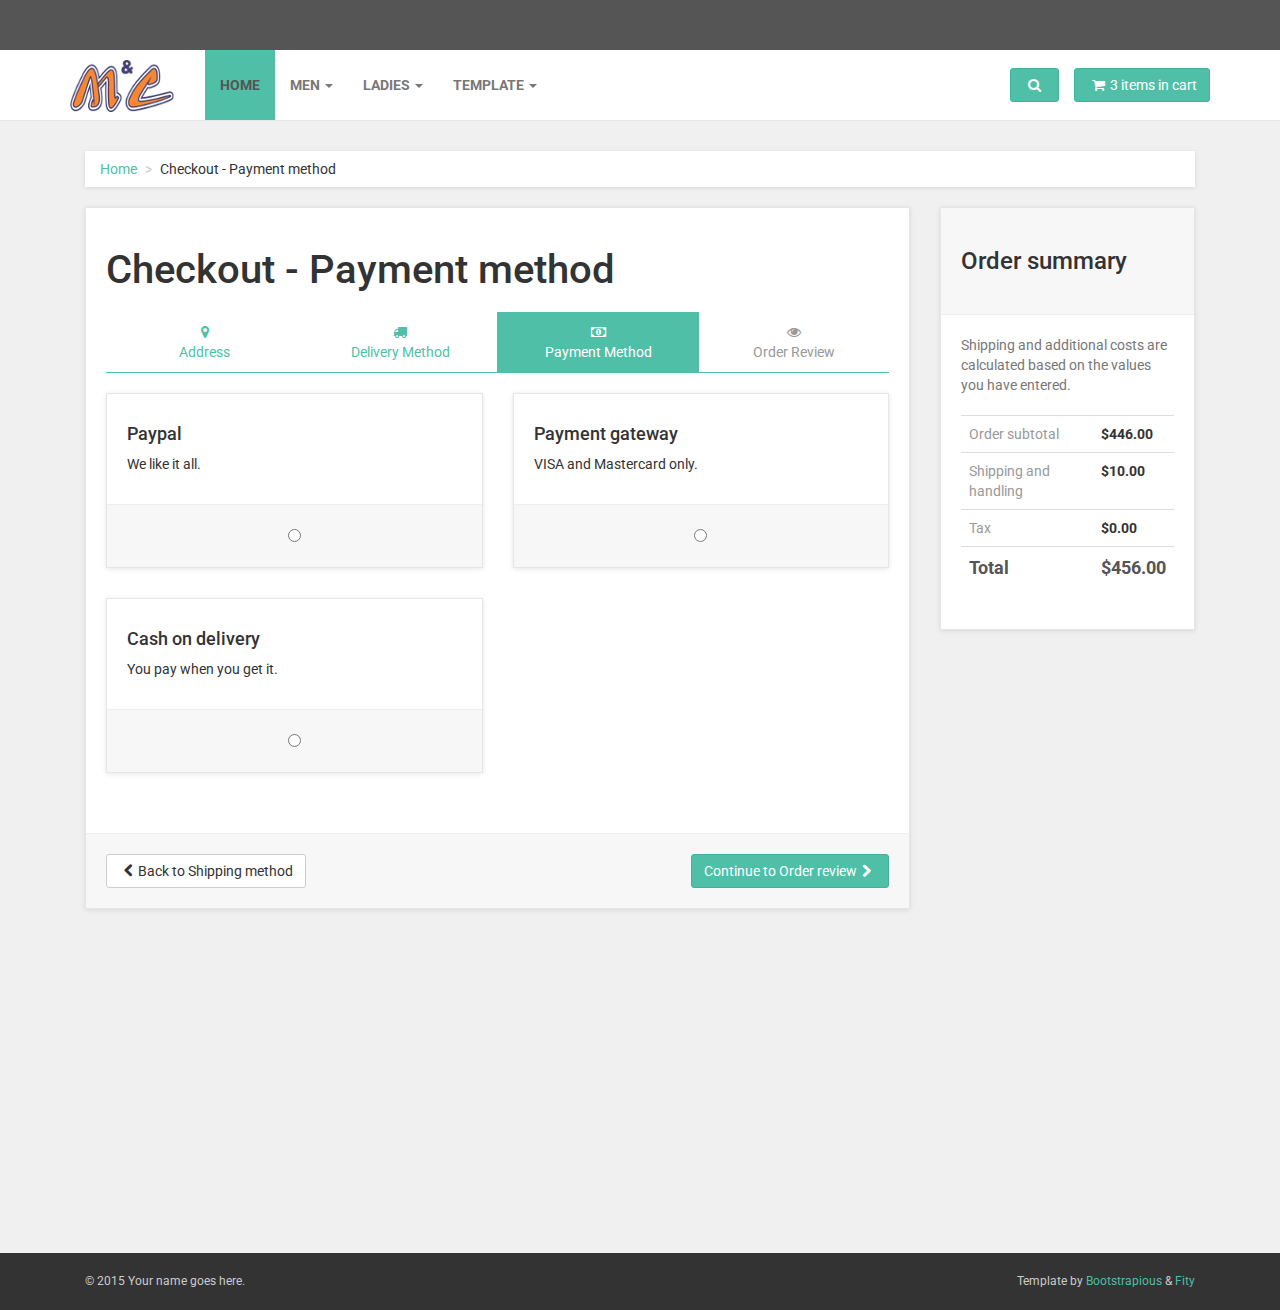
<file: checkout3.html>
<!DOCTYPE html>
<html lang="en">

<head>

    <meta charset="utf-8">
    <meta name="robots" content="all,follow">
    <meta name="googlebot" content="index,follow,snippet,archive">
    <meta name="viewport" content="width=device-width, initial-scale=1">
    <meta name="description" content="Obaju e-commerce template">
    <meta name="author" content="Ondrej Svestka | ondrejsvestka.cz">
    <meta name="keywords" content="">

    <title>
        Obaju : e-commerce template
    </title>

    <meta name="keywords" content="">

    <link href='http://fonts.googleapis.com/css?family=Roboto:400,500,700,300,100' rel='stylesheet' type='text/css'>

    <!-- styles -->
    <link href="css/font-awesome.css" rel="stylesheet">
    <link href="css/bootstrap.min.css" rel="stylesheet">
    <link href="css/animate.min.css" rel="stylesheet">
    <link href="css/owl.carousel.css" rel="stylesheet">
    <link href="css/owl.theme.css" rel="stylesheet">

    <!-- theme stylesheet -->
    <link href="css/style.default.css" rel="stylesheet" id="theme-stylesheet">

    <!-- your stylesheet with modifications -->
    <link href="css/custom.css" rel="stylesheet">

    <script src="js/respond.min.js"></script>

    <link rel="shortcut icon" href="favicon.png">



</head>

<body>
    <!-- *** TOPBAR ***
 _________________________________________________________ -->
    <div id="top">
        <div class="container">
            <div class="col-md-6 offer" data-animate="fadeInDown">
                <a href="#" class="btn btn-success btn-sm" data-animate-hover="shake">Offer of the day</a>  <a href="#">Get flat 35% off on orders over $50!</a>
            </div>
            <div class="col-md-6" data-animate="fadeInDown">
                <ul class="menu">
                    <li><a href="#" data-toggle="modal" data-target="#login-modal">Login</a>
                    </li>
                    <li><a href="register.html">Register</a>
                    </li>
                    <li><a href="contact.html">Contact</a>
                    </li>
                    <li><a href="#">Recently viewed</a>
                    </li>
                </ul>
            </div>
        </div>
        <div class="modal fade" id="login-modal" tabindex="-1" role="dialog" aria-labelledby="Login" aria-hidden="true">
            <div class="modal-dialog modal-sm">

                <div class="modal-content">
                    <div class="modal-header">
                        <button type="button" class="close" data-dismiss="modal" aria-hidden="true">&times;</button>
                        <h4 class="modal-title" id="Login">Customer login</h4>
                    </div>
                    <div class="modal-body">
                        <form action="customer-orders.html" method="post">
                            <div class="form-group">
                                <input type="text" class="form-control" id="email-modal" placeholder="email">
                            </div>
                            <div class="form-group">
                                <input type="password" class="form-control" id="password-modal" placeholder="password">
                            </div>

                            <p class="text-center">
                                <button class="btn btn-primary"><i class="fa fa-sign-in"></i> Log in</button>
                            </p>

                        </form>

                        <p class="text-center text-muted">Not registered yet?</p>
                        <p class="text-center text-muted"><a href="register.html"><strong>Register now</strong></a>! It is easy and done in 1&nbsp;minute and gives you access to special discounts and much more!</p>

                    </div>
                </div>
            </div>
        </div>

    </div>

    <!-- *** TOP BAR END *** -->

    <!-- *** NAVBAR ***
 _________________________________________________________ -->

    <div class="navbar navbar-default yamm" role="navigation" id="navbar">
        <div class="container">
            <div class="navbar-header">

                <a class="navbar-brand home" href="index.html" data-animate-hover="bounce">
                    <img src="img/logo.png" alt="Obaju logo" class="hidden-xs">
                    <img src="img/logo-small.png" alt="Obaju logo" class="visible-xs"><span class="sr-only">Obaju - go to homepage</span>
                </a>
                <div class="navbar-buttons">
                    <button type="button" class="navbar-toggle" data-toggle="collapse" data-target="#navigation">
                        <span class="sr-only">Toggle navigation</span>
                        <i class="fa fa-align-justify"></i>
                    </button>
                    <button type="button" class="navbar-toggle" data-toggle="collapse" data-target="#search">
                        <span class="sr-only">Toggle search</span>
                        <i class="fa fa-search"></i>
                    </button>
                    <a class="btn btn-default navbar-toggle" href="basket.html">
                        <i class="fa fa-shopping-cart"></i>  <span class="hidden-xs">3 items in cart</span>
                    </a>
                </div>
            </div>
            <!--/.navbar-header -->

            <div class="navbar-collapse collapse" id="navigation">

                <ul class="nav navbar-nav navbar-left">
                    <li class="active"><a href="index.html">Home</a>
                    </li>
                    <li class="dropdown yamm-fw">
                        <a href="#" class="dropdown-toggle" data-toggle="dropdown" data-hover="dropdown" data-delay="200">Men <b class="caret"></b></a>
                        <ul class="dropdown-menu">
                            <li>
                                <div class="yamm-content">
                                    <div class="row">
                                        <div class="col-sm-3">
                                            <h5>Clothing</h5>
                                            <ul>
                                                <li><a href="category.html">T-shirts</a>
                                                </li>
                                                <li><a href="category.html">Shirts</a>
                                                </li>
                                                <li><a href="category.html">Pants</a>
                                                </li>
                                                <li><a href="category.html">Accessories</a>
                                                </li>
                                            </ul>
                                        </div>
                                        <div class="col-sm-3">
                                            <h5>Shoes</h5>
                                            <ul>
                                                <li><a href="category.html">Trainers</a>
                                                </li>
                                                <li><a href="category.html">Sandals</a>
                                                </li>
                                                <li><a href="category.html">Hiking shoes</a>
                                                </li>
                                                <li><a href="category.html">Casual</a>
                                                </li>
                                            </ul>
                                        </div>
                                        <div class="col-sm-3">
                                            <h5>Accessories</h5>
                                            <ul>
                                                <li><a href="category.html">Trainers</a>
                                                </li>
                                                <li><a href="category.html">Sandals</a>
                                                </li>
                                                <li><a href="category.html">Hiking shoes</a>
                                                </li>
                                                <li><a href="category.html">Casual</a>
                                                </li>
                                                <li><a href="category.html">Hiking shoes</a>
                                                </li>
                                                <li><a href="category.html">Casual</a>
                                                </li>
                                            </ul>
                                        </div>
                                        <div class="col-sm-3">
                                            <h5>Featured</h5>
                                            <ul>
                                                <li><a href="category.html">Trainers</a>
                                                </li>
                                                <li><a href="category.html">Sandals</a>
                                                </li>
                                                <li><a href="category.html">Hiking shoes</a>
                                                </li>
                                            </ul>
                                            <h5>Looks and trends</h5>
                                            <ul>
                                                <li><a href="category.html">Trainers</a>
                                                </li>
                                                <li><a href="category.html">Sandals</a>
                                                </li>
                                                <li><a href="category.html">Hiking shoes</a>
                                                </li>
                                            </ul>
                                        </div>
                                    </div>
                                </div>
                                <!-- /.yamm-content -->
                            </li>
                        </ul>
                    </li>

                    <li class="dropdown yamm-fw">
                        <a href="#" class="dropdown-toggle" data-toggle="dropdown" data-hover="dropdown" data-delay="200">Ladies <b class="caret"></b></a>
                        <ul class="dropdown-menu">
                            <li>
                                <div class="yamm-content">
                                    <div class="row">
                                        <div class="col-sm-3">
                                            <h5>Clothing</h5>
                                            <ul>
                                                <li><a href="category.html">T-shirts</a>
                                                </li>
                                                <li><a href="category.html">Shirts</a>
                                                </li>
                                                <li><a href="category.html">Pants</a>
                                                </li>
                                                <li><a href="category.html">Accessories</a>
                                                </li>
                                            </ul>
                                        </div>
                                        <div class="col-sm-3">
                                            <h5>Shoes</h5>
                                            <ul>
                                                <li><a href="category.html">Trainers</a>
                                                </li>
                                                <li><a href="category.html">Sandals</a>
                                                </li>
                                                <li><a href="category.html">Hiking shoes</a>
                                                </li>
                                                <li><a href="category.html">Casual</a>
                                                </li>
                                            </ul>
                                        </div>
                                        <div class="col-sm-3">
                                            <h5>Accessories</h5>
                                            <ul>
                                                <li><a href="category.html">Trainers</a>
                                                </li>
                                                <li><a href="category.html">Sandals</a>
                                                </li>
                                                <li><a href="category.html">Hiking shoes</a>
                                                </li>
                                                <li><a href="category.html">Casual</a>
                                                </li>
                                                <li><a href="category.html">Hiking shoes</a>
                                                </li>
                                                <li><a href="category.html">Casual</a>
                                                </li>
                                            </ul>
                                            <h5>Looks and trends</h5>
                                            <ul>
                                                <li><a href="category.html">Trainers</a>
                                                </li>
                                                <li><a href="category.html">Sandals</a>
                                                </li>
                                                <li><a href="category.html">Hiking shoes</a>
                                                </li>
                                            </ul>
                                        </div>
                                        <div class="col-sm-3">
                                            <div class="banner">
                                                <a href="#">
                                                    <img src="img/banner.jpg" class="img img-responsive" alt="">
                                                </a>
                                            </div>
                                            <div class="banner">
                                                <a href="#">
                                                    <img src="img/banner2.jpg" class="img img-responsive" alt="">
                                                </a>
                                            </div>
                                        </div>
                                    </div>
                                </div>
                                <!-- /.yamm-content -->
                            </li>
                        </ul>
                    </li>

                    <li class="dropdown yamm-fw">
                        <a href="#" class="dropdown-toggle" data-toggle="dropdown" data-hover="dropdown" data-delay="200">Template <b class="caret"></b></a>
                        <ul class="dropdown-menu">
                            <li>
                                <div class="yamm-content">
                                    <div class="row">
                                        <div class="col-sm-3">
                                            <h5>Shop</h5>
                                            <ul>
                                                <li><a href="index.html">Homepage</a>
                                                </li>
                                                <li><a href="category.html">Category - sidebar left</a>
                                                </li>
                                                <li><a href="category-right.html">Category - sidebar right</a>
                                                </li>
                                                <li><a href="category-full.html">Category - full width</a>
                                                </li>
                                                <li><a href="detail.html">Product detail</a>
                                                </li>
                                            </ul>
                                        </div>
                                        <div class="col-sm-3">
                                            <h5>User</h5>
                                            <ul>
                                                <li><a href="register.html">Register / login</a>
                                                </li>
                                                <li><a href="customer-orders.html">Orders history</a>
                                                </li>
                                                <li><a href="customer-order.html">Order history detail</a>
                                                </li>
                                                <li><a href="customer-wishlist.html">Wishlist</a>
                                                </li>
                                                <li><a href="customer-account.html">Customer account / change password</a>
                                                </li>
                                            </ul>
                                        </div>
                                        <div class="col-sm-3">
                                            <h5>Order process</h5>
                                            <ul>
                                                <li><a href="basket.html">Shopping cart</a>
                                                </li>
                                                <li><a href="checkout1.html">Checkout - step 1</a>
                                                </li>
                                                <li><a href="checkout2.html">Checkout - step 2</a>
                                                </li>
                                                <li><a href="checkout3.html">Checkout - step 3</a>
                                                </li>
                                                <li><a href="checkout4.html">Checkout - step 4</a>
                                                </li>
                                            </ul>
                                        </div>
                                        <div class="col-sm-3">
                                            <h5>Pages and blog</h5>
                                            <ul>
                                                <li><a href="blog.html">Blog listing</a>
                                                </li>
                                                <li><a href="post.html">Blog Post</a>
                                                </li>
                                                <li><a href="faq.html">FAQ</a>
                                                </li>
                                                <li><a href="text.html">Text page</a>
                                                </li>
                                                <li><a href="text-right.html">Text page - right sidebar</a>
                                                </li>
                                                <li><a href="404.html">404 page</a>
                                                </li>
                                                <li><a href="contact.html">Contact</a>
                                                </li>
                                            </ul>
                                        </div>
                                    </div>
                                </div>
                                <!-- /.yamm-content -->
                            </li>
                        </ul>
                    </li>
                </ul>

            </div>
            <!--/.nav-collapse -->

            <div class="navbar-buttons">

                <div class="navbar-collapse collapse right" id="basket-overview">
                    <a href="basket.html" class="btn btn-primary navbar-btn"><i class="fa fa-shopping-cart"></i><span class="hidden-sm">3 items in cart</span></a>
                </div>
                <!--/.nav-collapse -->

                <div class="navbar-collapse collapse right" id="search-not-mobile">
                    <button type="button" class="btn navbar-btn btn-primary" data-toggle="collapse" data-target="#search">
                        <span class="sr-only">Toggle search</span>
                        <i class="fa fa-search"></i>
                    </button>
                </div>

            </div>

            <div class="collapse clearfix" id="search">

                <form class="navbar-form" role="search">
                    <div class="input-group">
                        <input type="text" class="form-control" placeholder="Search">
                        <span class="input-group-btn">

			<button type="submit" class="btn btn-primary"><i class="fa fa-search"></i></button>

		    </span>
                    </div>
                </form>

            </div>
            <!--/.nav-collapse -->

        </div>
        <!-- /.container -->
    </div>
    <!-- /#navbar -->

    <!-- *** NAVBAR END *** -->

    <div id="all">

        <div id="content">
            <div class="container">

                <div class="col-md-12">
                    <ul class="breadcrumb">
                        <li><a href="#">Home</a>
                        </li>
                        <li>Checkout - Payment method</li>
                    </ul>
                </div>

                <div class="col-md-9" id="checkout">

                    <div class="box">
                        <form method="post" action="checkout4.html">
                            <h1>Checkout - Payment method</h1>
                            <ul class="nav nav-pills nav-justified">
                                <li><a href="checkout1.html"><i class="fa fa-map-marker"></i><br>Address</a>
                                </li>
                                <li><a href="checkout2.html"><i class="fa fa-truck"></i><br>Delivery Method</a>
                                </li>
                                <li class="active"><a href="#"><i class="fa fa-money"></i><br>Payment Method</a>
                                </li>
                                <li class="disabled"><a href="checkout4.html"><i class="fa fa-eye"></i><br>Order Review</a>
                                </li>
                            </ul>

                            <div class="content">
                                <div class="row">
                                    <div class="col-sm-6">
                                        <div class="box payment-method">

                                            <h4>Paypal</h4>

                                            <p>We like it all.</p>

                                            <div class="box-footer text-center">

                                                <input type="radio" name="payment" value="payment1">
                                            </div>
                                        </div>
                                    </div>
                                    <div class="col-sm-6">
                                        <div class="box payment-method">

                                            <h4>Payment gateway</h4>

                                            <p>VISA and Mastercard only.</p>

                                            <div class="box-footer text-center">

                                                <input type="radio" name="payment" value="payment2">
                                            </div>
                                        </div>
                                    </div>

                                    <div class="col-sm-6">
                                        <div class="box payment-method">

                                            <h4>Cash on delivery</h4>

                                            <p>You pay when you get it.</p>

                                            <div class="box-footer text-center">

                                                <input type="radio" name="payment" value="payment3">
                                            </div>
                                        </div>
                                    </div>
                                </div>
                                <!-- /.row -->

                            </div>
                            <!-- /.content -->

                            <div class="box-footer">
                                <div class="pull-left">
                                    <a href="basket.html" class="btn btn-default"><i class="fa fa-chevron-left"></i>Back to Shipping method</a>
                                </div>
                                <div class="pull-right">
                                    <button type="submit" class="btn btn-primary">Continue to Order review<i class="fa fa-chevron-right"></i>
                                    </button>
                                </div>
                            </div>
                        </form>
                    </div>
                    <!-- /.box -->


                </div>
                <!-- /.col-md-9 -->

                <div class="col-md-3">

                    <div class="box" id="order-summary">
                        <div class="box-header">
                            <h3>Order summary</h3>
                        </div>
                        <p class="text-muted">Shipping and additional costs are calculated based on the values you have entered.</p>

                        <div class="table-responsive">
                            <table class="table">
                                <tbody>
                                    <tr>
                                        <td>Order subtotal</td>
                                        <th>$446.00</th>
                                    </tr>
                                    <tr>
                                        <td>Shipping and handling</td>
                                        <th>$10.00</th>
                                    </tr>
                                    <tr>
                                        <td>Tax</td>
                                        <th>$0.00</th>
                                    </tr>
                                    <tr class="total">
                                        <td>Total</td>
                                        <th>$456.00</th>
                                    </tr>
                                </tbody>
                            </table>
                        </div>

                    </div>

                </div>
                <!-- /.col-md-3 -->

            </div>
            <!-- /.container -->
        </div>
        <!-- /#content -->


        <!-- *** FOOTER ***
 _________________________________________________________ -->
        <div id="footer" data-animate="fadeInUp">
            <div class="container">
                <div class="row">
                    <div class="col-md-3 col-sm-6">
                        <h4>Pages</h4>

                        <ul>
                            <li><a href="text.html">About us</a>
                            </li>
                            <li><a href="text.html">Terms and conditions</a>
                            </li>
                            <li><a href="faq.html">FAQ</a>
                            </li>
                            <li><a href="contact.html">Contact us</a>
                            </li>
                        </ul>

                        <hr>

                        <h4>User section</h4>

                        <ul>
                            <li><a href="#" data-toggle="modal" data-target="#login-modal">Login</a>
                            </li>
                            <li><a href="register.html">Regiter</a>
                            </li>
                        </ul>

                        <hr class="hidden-md hidden-lg hidden-sm">

                    </div>
                    <!-- /.col-md-3 -->

                    <div class="col-md-3 col-sm-6">

                        <h4>Top categories</h4>

                        <h5>Men</h5>

                        <ul>
                            <li><a href="category.html">T-shirts</a>
                            </li>
                            <li><a href="category.html">Shirts</a>
                            </li>
                            <li><a href="category.html">Accessories</a>
                            </li>
                        </ul>

                        <h5>Ladies</h5>
                        <ul>
                            <li><a href="category.html">T-shirts</a>
                            </li>
                            <li><a href="category.html">Skirts</a>
                            </li>
                            <li><a href="category.html">Pants</a>
                            </li>
                            <li><a href="category.html">Accessories</a>
                            </li>
                        </ul>

                        <hr class="hidden-md hidden-lg">

                    </div>
                    <!-- /.col-md-3 -->

                    <div class="col-md-3 col-sm-6">

                        <h4>Where to find us</h4>

                        <p><strong>Obaju Ltd.</strong>
                            <br>13/25 New Avenue
                            <br>New Heaven
                            <br>45Y 73J
                            <br>England
                            <br>
                            <strong>Great Britain</strong>
                        </p>

                        <a href="contact.html">Go to contact page</a>

                        <hr class="hidden-md hidden-lg">

                    </div>
                    <!-- /.col-md-3 -->



                    <div class="col-md-3 col-sm-6">

                        <h4>Get the news</h4>

                        <p class="text-muted">Pellentesque habitant morbi tristique senectus et netus et malesuada fames ac turpis egestas.</p>

                        <form>
                            <div class="input-group">

                                <input type="text" class="form-control">

                                <span class="input-group-btn">

			    <button class="btn btn-default" type="button">Subscribe!</button>

			</span>

                            </div>
                            <!-- /input-group -->
                        </form>

                        <hr>

                        <h4>Stay in touch</h4>

                        <p class="social">
                            <a href="#" class="facebook external" data-animate-hover="shake"><i class="fa fa-facebook"></i></a>
                            <a href="#" class="twitter external" data-animate-hover="shake"><i class="fa fa-twitter"></i></a>
                            <a href="#" class="instagram external" data-animate-hover="shake"><i class="fa fa-instagram"></i></a>
                            <a href="#" class="gplus external" data-animate-hover="shake"><i class="fa fa-google-plus"></i></a>
                            <a href="#" class="email external" data-animate-hover="shake"><i class="fa fa-envelope"></i></a>
                        </p>


                    </div>
                    <!-- /.col-md-3 -->

                </div>
                <!-- /.row -->

            </div>
            <!-- /.container -->
        </div>
        <!-- /#footer -->

        <!-- *** FOOTER END *** -->




        <!-- *** COPYRIGHT ***
 _________________________________________________________ -->
        <div id="copyright">
            <div class="container">
                <div class="col-md-6">
                    <p class="pull-left">© 2015 Your name goes here.</p>

                </div>
                <div class="col-md-6">
                    <p class="pull-right">Template by <a href="https://bootstrapious.com/e-commerce-templates">Bootstrapious</a> & <a href="https://fity.cz">Fity</a>
                         <!-- Not removing these links is part of the license conditions of the template. Thanks for understanding :) If you want to use the template without the attribution links, you can do so after supporting further themes development at https://bootstrapious.com/donate  -->
                    </p>
                </div>
            </div>
        </div>
        <!-- *** COPYRIGHT END *** -->



    </div>
    <!-- /#all -->


    

    <!-- *** SCRIPTS TO INCLUDE ***
 _________________________________________________________ -->
    <script src="js/jquery-1.11.0.min.js"></script>
    <script src="js/bootstrap.min.js"></script>
    <script src="js/jquery.cookie.js"></script>
    <script src="js/waypoints.min.js"></script>
    <script src="js/modernizr.js"></script>
    <script src="js/bootstrap-hover-dropdown.js"></script>
    <script src="js/owl.carousel.min.js"></script>
    <script src="js/front.js"></script>






</body>

</html>
</file>
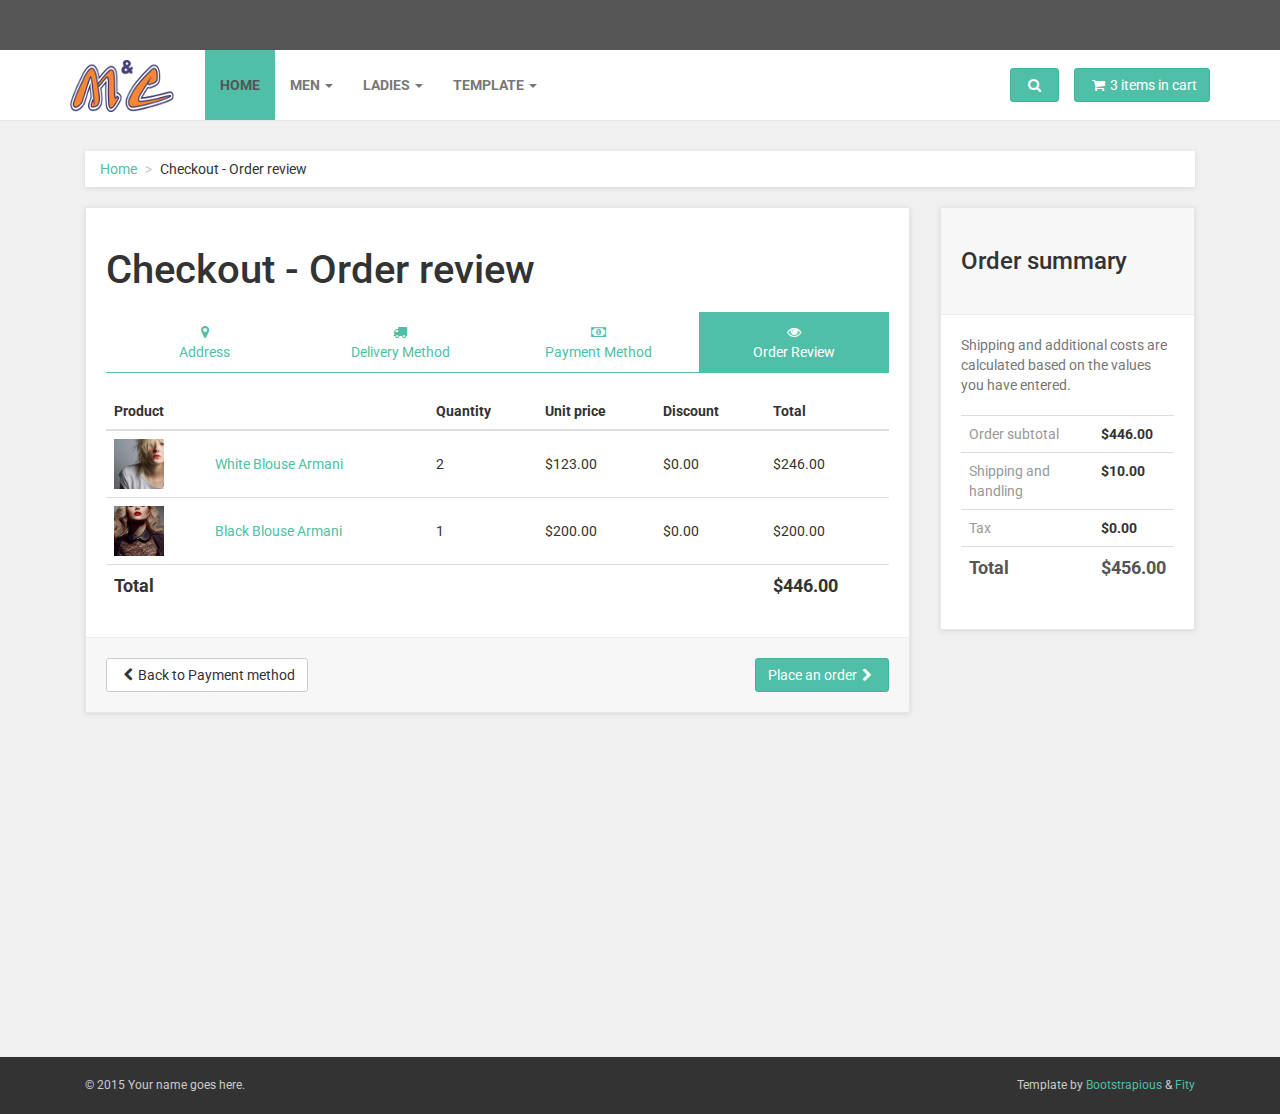
<file: checkout4.html>
<!DOCTYPE html>
<html lang="en">

<head>

    <meta charset="utf-8">
    <meta name="robots" content="all,follow">
    <meta name="googlebot" content="index,follow,snippet,archive">
    <meta name="viewport" content="width=device-width, initial-scale=1">
    <meta name="description" content="Obaju e-commerce template">
    <meta name="author" content="Ondrej Svestka | ondrejsvestka.cz">
    <meta name="keywords" content="">

    <title>
        Obaju : e-commerce template
    </title>

    <meta name="keywords" content="">

    <link href='http://fonts.googleapis.com/css?family=Roboto:400,500,700,300,100' rel='stylesheet' type='text/css'>

    <!-- styles -->
    <link href="css/font-awesome.css" rel="stylesheet">
    <link href="css/bootstrap.min.css" rel="stylesheet">
    <link href="css/animate.min.css" rel="stylesheet">
    <link href="css/owl.carousel.css" rel="stylesheet">
    <link href="css/owl.theme.css" rel="stylesheet">

    <!-- theme stylesheet -->
    <link href="css/style.default.css" rel="stylesheet" id="theme-stylesheet">

    <!-- your stylesheet with modifications -->
    <link href="css/custom.css" rel="stylesheet">

    <script src="js/respond.min.js"></script>

    <link rel="shortcut icon" href="favicon.png">



</head>

<body>
    <!-- *** TOPBAR ***
 _________________________________________________________ -->
    <div id="top">
        <div class="container">
            <div class="col-md-6 offer" data-animate="fadeInDown">
                <a href="#" class="btn btn-success btn-sm" data-animate-hover="shake">Offer of the day</a>  <a href="#">Get flat 35% off on orders over $50!</a>
            </div>
            <div class="col-md-6" data-animate="fadeInDown">
                <ul class="menu">
                    <li><a href="#" data-toggle="modal" data-target="#login-modal">Login</a>
                    </li>
                    <li><a href="register.html">Register</a>
                    </li>
                    <li><a href="contact.html">Contact</a>
                    </li>
                    <li><a href="#">Recently viewed</a>
                    </li>
                </ul>
            </div>
        </div>
        <div class="modal fade" id="login-modal" tabindex="-1" role="dialog" aria-labelledby="Login" aria-hidden="true">
            <div class="modal-dialog modal-sm">

                <div class="modal-content">
                    <div class="modal-header">
                        <button type="button" class="close" data-dismiss="modal" aria-hidden="true">&times;</button>
                        <h4 class="modal-title" id="Login">Customer login</h4>
                    </div>
                    <div class="modal-body">
                        <form action="customer-orders.html" method="post">
                            <div class="form-group">
                                <input type="text" class="form-control" id="email-modal" placeholder="email">
                            </div>
                            <div class="form-group">
                                <input type="password" class="form-control" id="password-modal" placeholder="password">
                            </div>

                            <p class="text-center">
                                <button class="btn btn-primary"><i class="fa fa-sign-in"></i> Log in</button>
                            </p>

                        </form>

                        <p class="text-center text-muted">Not registered yet?</p>
                        <p class="text-center text-muted"><a href="register.html"><strong>Register now</strong></a>! It is easy and done in 1&nbsp;minute and gives you access to special discounts and much more!</p>

                    </div>
                </div>
            </div>
        </div>

    </div>

    <!-- *** TOP BAR END *** -->

    <!-- *** NAVBAR ***
 _________________________________________________________ -->

    <div class="navbar navbar-default yamm" role="navigation" id="navbar">
        <div class="container">
            <div class="navbar-header">

                <a class="navbar-brand home" href="index.html" data-animate-hover="bounce">
                    <img src="img/logo.png" alt="Obaju logo" class="hidden-xs">
                    <img src="img/logo-small.png" alt="Obaju logo" class="visible-xs"><span class="sr-only">Obaju - go to homepage</span>
                </a>
                <div class="navbar-buttons">
                    <button type="button" class="navbar-toggle" data-toggle="collapse" data-target="#navigation">
                        <span class="sr-only">Toggle navigation</span>
                        <i class="fa fa-align-justify"></i>
                    </button>
                    <button type="button" class="navbar-toggle" data-toggle="collapse" data-target="#search">
                        <span class="sr-only">Toggle search</span>
                        <i class="fa fa-search"></i>
                    </button>
                    <a class="btn btn-default navbar-toggle" href="basket.html">
                        <i class="fa fa-shopping-cart"></i>  <span class="hidden-xs">3 items in cart</span>
                    </a>
                </div>
            </div>
            <!--/.navbar-header -->

            <div class="navbar-collapse collapse" id="navigation">

                <ul class="nav navbar-nav navbar-left">
                    <li class="active"><a href="index.html">Home</a>
                    </li>
                    <li class="dropdown yamm-fw">
                        <a href="#" class="dropdown-toggle" data-toggle="dropdown" data-hover="dropdown" data-delay="200">Men <b class="caret"></b></a>
                        <ul class="dropdown-menu">
                            <li>
                                <div class="yamm-content">
                                    <div class="row">
                                        <div class="col-sm-3">
                                            <h5>Clothing</h5>
                                            <ul>
                                                <li><a href="category.html">T-shirts</a>
                                                </li>
                                                <li><a href="category.html">Shirts</a>
                                                </li>
                                                <li><a href="category.html">Pants</a>
                                                </li>
                                                <li><a href="category.html">Accessories</a>
                                                </li>
                                            </ul>
                                        </div>
                                        <div class="col-sm-3">
                                            <h5>Shoes</h5>
                                            <ul>
                                                <li><a href="category.html">Trainers</a>
                                                </li>
                                                <li><a href="category.html">Sandals</a>
                                                </li>
                                                <li><a href="category.html">Hiking shoes</a>
                                                </li>
                                                <li><a href="category.html">Casual</a>
                                                </li>
                                            </ul>
                                        </div>
                                        <div class="col-sm-3">
                                            <h5>Accessories</h5>
                                            <ul>
                                                <li><a href="category.html">Trainers</a>
                                                </li>
                                                <li><a href="category.html">Sandals</a>
                                                </li>
                                                <li><a href="category.html">Hiking shoes</a>
                                                </li>
                                                <li><a href="category.html">Casual</a>
                                                </li>
                                                <li><a href="category.html">Hiking shoes</a>
                                                </li>
                                                <li><a href="category.html">Casual</a>
                                                </li>
                                            </ul>
                                        </div>
                                        <div class="col-sm-3">
                                            <h5>Featured</h5>
                                            <ul>
                                                <li><a href="category.html">Trainers</a>
                                                </li>
                                                <li><a href="category.html">Sandals</a>
                                                </li>
                                                <li><a href="category.html">Hiking shoes</a>
                                                </li>
                                            </ul>
                                            <h5>Looks and trends</h5>
                                            <ul>
                                                <li><a href="category.html">Trainers</a>
                                                </li>
                                                <li><a href="category.html">Sandals</a>
                                                </li>
                                                <li><a href="category.html">Hiking shoes</a>
                                                </li>
                                            </ul>
                                        </div>
                                    </div>
                                </div>
                                <!-- /.yamm-content -->
                            </li>
                        </ul>
                    </li>

                    <li class="dropdown yamm-fw">
                        <a href="#" class="dropdown-toggle" data-toggle="dropdown" data-hover="dropdown" data-delay="200">Ladies <b class="caret"></b></a>
                        <ul class="dropdown-menu">
                            <li>
                                <div class="yamm-content">
                                    <div class="row">
                                        <div class="col-sm-3">
                                            <h5>Clothing</h5>
                                            <ul>
                                                <li><a href="category.html">T-shirts</a>
                                                </li>
                                                <li><a href="category.html">Shirts</a>
                                                </li>
                                                <li><a href="category.html">Pants</a>
                                                </li>
                                                <li><a href="category.html">Accessories</a>
                                                </li>
                                            </ul>
                                        </div>
                                        <div class="col-sm-3">
                                            <h5>Shoes</h5>
                                            <ul>
                                                <li><a href="category.html">Trainers</a>
                                                </li>
                                                <li><a href="category.html">Sandals</a>
                                                </li>
                                                <li><a href="category.html">Hiking shoes</a>
                                                </li>
                                                <li><a href="category.html">Casual</a>
                                                </li>
                                            </ul>
                                        </div>
                                        <div class="col-sm-3">
                                            <h5>Accessories</h5>
                                            <ul>
                                                <li><a href="category.html">Trainers</a>
                                                </li>
                                                <li><a href="category.html">Sandals</a>
                                                </li>
                                                <li><a href="category.html">Hiking shoes</a>
                                                </li>
                                                <li><a href="category.html">Casual</a>
                                                </li>
                                                <li><a href="category.html">Hiking shoes</a>
                                                </li>
                                                <li><a href="category.html">Casual</a>
                                                </li>
                                            </ul>
                                            <h5>Looks and trends</h5>
                                            <ul>
                                                <li><a href="category.html">Trainers</a>
                                                </li>
                                                <li><a href="category.html">Sandals</a>
                                                </li>
                                                <li><a href="category.html">Hiking shoes</a>
                                                </li>
                                            </ul>
                                        </div>
                                        <div class="col-sm-3">
                                            <div class="banner">
                                                <a href="#">
                                                    <img src="img/banner.jpg" class="img img-responsive" alt="">
                                                </a>
                                            </div>
                                            <div class="banner">
                                                <a href="#">
                                                    <img src="img/banner2.jpg" class="img img-responsive" alt="">
                                                </a>
                                            </div>
                                        </div>
                                    </div>
                                </div>
                                <!-- /.yamm-content -->
                            </li>
                        </ul>
                    </li>

                    <li class="dropdown yamm-fw">
                        <a href="#" class="dropdown-toggle" data-toggle="dropdown" data-hover="dropdown" data-delay="200">Template <b class="caret"></b></a>
                        <ul class="dropdown-menu">
                            <li>
                                <div class="yamm-content">
                                    <div class="row">
                                        <div class="col-sm-3">
                                            <h5>Shop</h5>
                                            <ul>
                                                <li><a href="index.html">Homepage</a>
                                                </li>
                                                <li><a href="category.html">Category - sidebar left</a>
                                                </li>
                                                <li><a href="category-right.html">Category - sidebar right</a>
                                                </li>
                                                <li><a href="category-full.html">Category - full width</a>
                                                </li>
                                                <li><a href="detail.html">Product detail</a>
                                                </li>
                                            </ul>
                                        </div>
                                        <div class="col-sm-3">
                                            <h5>User</h5>
                                            <ul>
                                                <li><a href="register.html">Register / login</a>
                                                </li>
                                                <li><a href="customer-orders.html">Orders history</a>
                                                </li>
                                                <li><a href="customer-order.html">Order history detail</a>
                                                </li>
                                                <li><a href="customer-wishlist.html">Wishlist</a>
                                                </li>
                                                <li><a href="customer-account.html">Customer account / change password</a>
                                                </li>
                                            </ul>
                                        </div>
                                        <div class="col-sm-3">
                                            <h5>Order process</h5>
                                            <ul>
                                                <li><a href="basket.html">Shopping cart</a>
                                                </li>
                                                <li><a href="checkout1.html">Checkout - step 1</a>
                                                </li>
                                                <li><a href="checkout2.html">Checkout - step 2</a>
                                                </li>
                                                <li><a href="checkout3.html">Checkout - step 3</a>
                                                </li>
                                                <li><a href="checkout4.html">Checkout - step 4</a>
                                                </li>
                                            </ul>
                                        </div>
                                        <div class="col-sm-3">
                                            <h5>Pages and blog</h5>
                                            <ul>
                                                <li><a href="blog.html">Blog listing</a>
                                                </li>
                                                <li><a href="post.html">Blog Post</a>
                                                </li>
                                                <li><a href="faq.html">FAQ</a>
                                                </li>
                                                <li><a href="text.html">Text page</a>
                                                </li>
                                                <li><a href="text-right.html">Text page - right sidebar</a>
                                                </li>
                                                <li><a href="404.html">404 page</a>
                                                </li>
                                                <li><a href="contact.html">Contact</a>
                                                </li>
                                            </ul>
                                        </div>
                                    </div>
                                </div>
                                <!-- /.yamm-content -->
                            </li>
                        </ul>
                    </li>
                </ul>

            </div>
            <!--/.nav-collapse -->

            <div class="navbar-buttons">

                <div class="navbar-collapse collapse right" id="basket-overview">
                    <a href="basket.html" class="btn btn-primary navbar-btn"><i class="fa fa-shopping-cart"></i><span class="hidden-sm">3 items in cart</span></a>
                </div>
                <!--/.nav-collapse -->

                <div class="navbar-collapse collapse right" id="search-not-mobile">
                    <button type="button" class="btn navbar-btn btn-primary" data-toggle="collapse" data-target="#search">
                        <span class="sr-only">Toggle search</span>
                        <i class="fa fa-search"></i>
                    </button>
                </div>

            </div>

            <div class="collapse clearfix" id="search">

                <form class="navbar-form" role="search">
                    <div class="input-group">
                        <input type="text" class="form-control" placeholder="Search">
                        <span class="input-group-btn">

			<button type="submit" class="btn btn-primary"><i class="fa fa-search"></i></button>

		    </span>
                    </div>
                </form>

            </div>
            <!--/.nav-collapse -->

        </div>
        <!-- /.container -->
    </div>
    <!-- /#navbar -->

    <!-- *** NAVBAR END *** -->

    <div id="all">

        <div id="content">
            <div class="container">

                <div class="col-md-12">
                    <ul class="breadcrumb">
                        <li><a href="#">Home</a>
                        </li>
                        <li>Checkout - Order review</li>
                    </ul>
                </div>

                <div class="col-md-9" id="checkout">

                    <div class="box">
                        <form method="post" action="checkout4.html">
                            <h1>Checkout - Order review</h1>
                            <ul class="nav nav-pills nav-justified">
                                <li><a href="checkout1.html"><i class="fa fa-map-marker"></i><br>Address</a>
                                </li>
                                <li><a href="checkout2.html"><i class="fa fa-truck"></i><br>Delivery Method</a>
                                </li>
                                <li><a href="checkout3.html"><i class="fa fa-money"></i><br>Payment Method</a>
                                </li>
                                <li class="active"><a href="#"><i class="fa fa-eye"></i><br>Order Review</a>
                                </li>
                            </ul>

                            <div class="content">
                                <div class="table-responsive">
                                    <table class="table">
                                        <thead>
                                            <tr>
                                                <th colspan="2">Product</th>
                                                <th>Quantity</th>
                                                <th>Unit price</th>
                                                <th>Discount</th>
                                                <th>Total</th>
                                            </tr>
                                        </thead>
                                        <tbody>
                                            <tr>
                                                <td>
                                                    <a href="#">
                                                        <img src="img/detailsquare.jpg" alt="White Blouse Armani">
                                                    </a>
                                                </td>
                                                <td><a href="#">White Blouse Armani</a>
                                                </td>
                                                <td>2</td>
                                                <td>$123.00</td>
                                                <td>$0.00</td>
                                                <td>$246.00</td>
                                            </tr>
                                            <tr>
                                                <td>
                                                    <a href="#">
                                                        <img src="img/basketsquare.jpg" alt="Black Blouse Armani">
                                                    </a>
                                                </td>
                                                <td><a href="#">Black Blouse Armani</a>
                                                </td>
                                                <td>1</td>
                                                <td>$200.00</td>
                                                <td>$0.00</td>
                                                <td>$200.00</td>
                                            </tr>
                                        </tbody>
                                        <tfoot>
                                            <tr>
                                                <th colspan="5">Total</th>
                                                <th>$446.00</th>
                                            </tr>
                                        </tfoot>
                                    </table>

                                </div>
                                <!-- /.table-responsive -->
                            </div>
                            <!-- /.content -->

                            <div class="box-footer">
                                <div class="pull-left">
                                    <a href="checkout3.html" class="btn btn-default"><i class="fa fa-chevron-left"></i>Back to Payment method</a>
                                </div>
                                <div class="pull-right">
                                    <button type="submit" class="btn btn-primary">Place an order<i class="fa fa-chevron-right"></i>
                                    </button>
                                </div>
                            </div>
                        </form>
                    </div>
                    <!-- /.box -->


                </div>
                <!-- /.col-md-9 -->

                <div class="col-md-3">

                    <div class="box" id="order-summary">
                        <div class="box-header">
                            <h3>Order summary</h3>
                        </div>
                        <p class="text-muted">Shipping and additional costs are calculated based on the values you have entered.</p>

                        <div class="table-responsive">
                            <table class="table">
                                <tbody>
                                    <tr>
                                        <td>Order subtotal</td>
                                        <th>$446.00</th>
                                    </tr>
                                    <tr>
                                        <td>Shipping and handling</td>
                                        <th>$10.00</th>
                                    </tr>
                                    <tr>
                                        <td>Tax</td>
                                        <th>$0.00</th>
                                    </tr>
                                    <tr class="total">
                                        <td>Total</td>
                                        <th>$456.00</th>
                                    </tr>
                                </tbody>
                            </table>
                        </div>

                    </div>

                </div>
                <!-- /.col-md-3 -->

            </div>
            <!-- /.container -->
        </div>
        <!-- /#content -->


        <!-- *** FOOTER ***
 _________________________________________________________ -->
        <div id="footer" data-animate="fadeInUp">
            <div class="container">
                <div class="row">
                    <div class="col-md-3 col-sm-6">
                        <h4>Pages</h4>

                        <ul>
                            <li><a href="text.html">About us</a>
                            </li>
                            <li><a href="text.html">Terms and conditions</a>
                            </li>
                            <li><a href="faq.html">FAQ</a>
                            </li>
                            <li><a href="contact.html">Contact us</a>
                            </li>
                        </ul>

                        <hr>

                        <h4>User section</h4>

                        <ul>
                            <li><a href="#" data-toggle="modal" data-target="#login-modal">Login</a>
                            </li>
                            <li><a href="register.html">Regiter</a>
                            </li>
                        </ul>

                        <hr class="hidden-md hidden-lg hidden-sm">

                    </div>
                    <!-- /.col-md-3 -->

                    <div class="col-md-3 col-sm-6">

                        <h4>Top categories</h4>

                        <h5>Men</h5>

                        <ul>
                            <li><a href="category.html">T-shirts</a>
                            </li>
                            <li><a href="category.html">Shirts</a>
                            </li>
                            <li><a href="category.html">Accessories</a>
                            </li>
                        </ul>

                        <h5>Ladies</h5>
                        <ul>
                            <li><a href="category.html">T-shirts</a>
                            </li>
                            <li><a href="category.html">Skirts</a>
                            </li>
                            <li><a href="category.html">Pants</a>
                            </li>
                            <li><a href="category.html">Accessories</a>
                            </li>
                        </ul>

                        <hr class="hidden-md hidden-lg">

                    </div>
                    <!-- /.col-md-3 -->

                    <div class="col-md-3 col-sm-6">

                        <h4>Where to find us</h4>

                        <p><strong>Obaju Ltd.</strong>
                            <br>13/25 New Avenue
                            <br>New Heaven
                            <br>45Y 73J
                            <br>England
                            <br>
                            <strong>Great Britain</strong>
                        </p>

                        <a href="contact.html">Go to contact page</a>

                        <hr class="hidden-md hidden-lg">

                    </div>
                    <!-- /.col-md-3 -->



                    <div class="col-md-3 col-sm-6">

                        <h4>Get the news</h4>

                        <p class="text-muted">Pellentesque habitant morbi tristique senectus et netus et malesuada fames ac turpis egestas.</p>

                        <form>
                            <div class="input-group">

                                <input type="text" class="form-control">

                                <span class="input-group-btn">

			    <button class="btn btn-default" type="button">Subscribe!</button>

			</span>

                            </div>
                            <!-- /input-group -->
                        </form>

                        <hr>

                        <h4>Stay in touch</h4>

                        <p class="social">
                            <a href="#" class="facebook external" data-animate-hover="shake"><i class="fa fa-facebook"></i></a>
                            <a href="#" class="twitter external" data-animate-hover="shake"><i class="fa fa-twitter"></i></a>
                            <a href="#" class="instagram external" data-animate-hover="shake"><i class="fa fa-instagram"></i></a>
                            <a href="#" class="gplus external" data-animate-hover="shake"><i class="fa fa-google-plus"></i></a>
                            <a href="#" class="email external" data-animate-hover="shake"><i class="fa fa-envelope"></i></a>
                        </p>


                    </div>
                    <!-- /.col-md-3 -->

                </div>
                <!-- /.row -->

            </div>
            <!-- /.container -->
        </div>
        <!-- /#footer -->

        <!-- *** FOOTER END *** -->




        <!-- *** COPYRIGHT ***
 _________________________________________________________ -->
        <div id="copyright">
            <div class="container">
                <div class="col-md-6">
                    <p class="pull-left">© 2015 Your name goes here.</p>

                </div>
                <div class="col-md-6">
                    <p class="pull-right">Template by <a href="https://bootstrapious.com/e-commerce-templates">Bootstrapious</a> & <a href="https://fity.cz">Fity</a>
                         <!-- Not removing these links is part of the license conditions of the template. Thanks for understanding :) If you want to use the template without the attribution links, you can do so after supporting further themes development at https://bootstrapious.com/donate  -->
                    </p>
                </div>
            </div>
        </div>
        <!-- *** COPYRIGHT END *** -->



    </div>
    <!-- /#all -->


    

    <!-- *** SCRIPTS TO INCLUDE ***
 _________________________________________________________ -->
    <script src="js/jquery-1.11.0.min.js"></script>
    <script src="js/bootstrap.min.js"></script>
    <script src="js/jquery.cookie.js"></script>
    <script src="js/waypoints.min.js"></script>
    <script src="js/modernizr.js"></script>
    <script src="js/bootstrap-hover-dropdown.js"></script>
    <script src="js/owl.carousel.min.js"></script>
    <script src="js/front.js"></script>






</body>

</html>
</file>
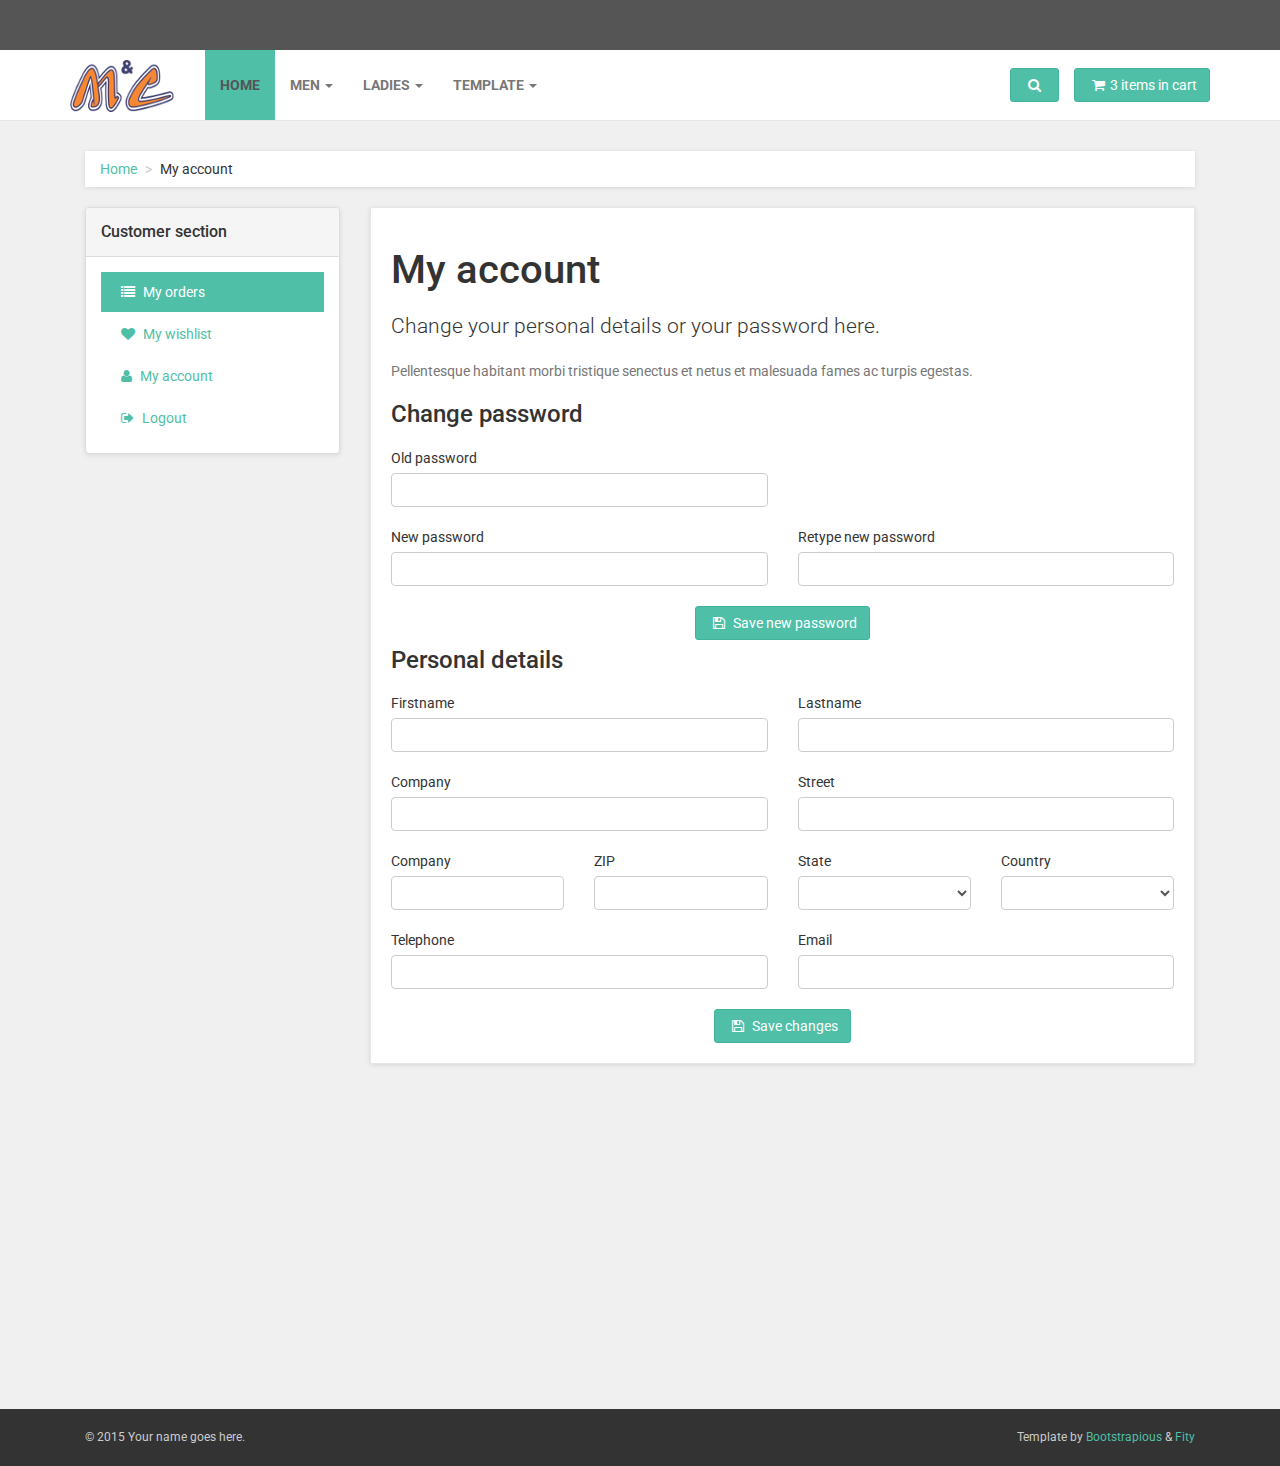
<file: customer-account.html>
<!DOCTYPE html>
<html lang="en">

<head>

    <meta charset="utf-8">
    <meta name="robots" content="all,follow">
    <meta name="googlebot" content="index,follow,snippet,archive">
    <meta name="viewport" content="width=device-width, initial-scale=1">
    <meta name="description" content="Obaju e-commerce template">
    <meta name="author" content="Ondrej Svestka | ondrejsvestka.cz">
    <meta name="keywords" content="">

    <title>
        Obaju : e-commerce template
    </title>

    <meta name="keywords" content="">

    <link href='http://fonts.googleapis.com/css?family=Roboto:400,500,700,300,100' rel='stylesheet' type='text/css'>

    <!-- styles -->
    <link href="css/font-awesome.css" rel="stylesheet">
    <link href="css/bootstrap.min.css" rel="stylesheet">
    <link href="css/animate.min.css" rel="stylesheet">
    <link href="css/owl.carousel.css" rel="stylesheet">
    <link href="css/owl.theme.css" rel="stylesheet">

    <!-- theme stylesheet -->
    <link href="css/style.default.css" rel="stylesheet" id="theme-stylesheet">

    <!-- your stylesheet with modifications -->
    <link href="css/custom.css" rel="stylesheet">

    <script src="js/respond.min.js"></script>

    <link rel="shortcut icon" href="favicon.png">



</head>

<body>
    <!-- *** TOPBAR ***
 _________________________________________________________ -->
    <div id="top">
        <div class="container">
            <div class="col-md-6 offer" data-animate="fadeInDown">
                <a href="#" class="btn btn-success btn-sm" data-animate-hover="shake">Offer of the day</a>  <a href="#">Get flat 35% off on orders over $50!</a>
            </div>
            <div class="col-md-6" data-animate="fadeInDown">
                <ul class="menu">
                    <li><a href="#" data-toggle="modal" data-target="#login-modal">Login</a>
                    </li>
                    <li><a href="register.html">Register</a>
                    </li>
                    <li><a href="contact.html">Contact</a>
                    </li>
                    <li><a href="#">Recently viewed</a>
                    </li>
                </ul>
            </div>
        </div>
        <div class="modal fade" id="login-modal" tabindex="-1" role="dialog" aria-labelledby="Login" aria-hidden="true">
            <div class="modal-dialog modal-sm">

                <div class="modal-content">
                    <div class="modal-header">
                        <button type="button" class="close" data-dismiss="modal" aria-hidden="true">&times;</button>
                        <h4 class="modal-title" id="Login">Customer login</h4>
                    </div>
                    <div class="modal-body">
                        <form action="customer-orders.html" method="post">
                            <div class="form-group">
                                <input type="text" class="form-control" id="email-modal" placeholder="email">
                            </div>
                            <div class="form-group">
                                <input type="password" class="form-control" id="password-modal" placeholder="password">
                            </div>

                            <p class="text-center">
                                <button class="btn btn-primary"><i class="fa fa-sign-in"></i> Log in</button>
                            </p>

                        </form>

                        <p class="text-center text-muted">Not registered yet?</p>
                        <p class="text-center text-muted"><a href="register.html"><strong>Register now</strong></a>! It is easy and done in 1&nbsp;minute and gives you access to special discounts and much more!</p>

                    </div>
                </div>
            </div>
        </div>

    </div>

    <!-- *** TOP BAR END *** -->

    <!-- *** NAVBAR ***
 _________________________________________________________ -->

    <div class="navbar navbar-default yamm" role="navigation" id="navbar">
        <div class="container">
            <div class="navbar-header">

                <a class="navbar-brand home" href="index.html" data-animate-hover="bounce">
                    <img src="img/logo.png" alt="Obaju logo" class="hidden-xs">
                    <img src="img/logo-small.png" alt="Obaju logo" class="visible-xs"><span class="sr-only">Obaju - go to homepage</span>
                </a>
                <div class="navbar-buttons">
                    <button type="button" class="navbar-toggle" data-toggle="collapse" data-target="#navigation">
                        <span class="sr-only">Toggle navigation</span>
                        <i class="fa fa-align-justify"></i>
                    </button>
                    <button type="button" class="navbar-toggle" data-toggle="collapse" data-target="#search">
                        <span class="sr-only">Toggle search</span>
                        <i class="fa fa-search"></i>
                    </button>
                    <a class="btn btn-default navbar-toggle" href="basket.html">
                        <i class="fa fa-shopping-cart"></i>  <span class="hidden-xs">3 items in cart</span>
                    </a>
                </div>
            </div>
            <!--/.navbar-header -->

            <div class="navbar-collapse collapse" id="navigation">

                <ul class="nav navbar-nav navbar-left">
                    <li class="active"><a href="index.html">Home</a>
                    </li>
                    <li class="dropdown yamm-fw">
                        <a href="#" class="dropdown-toggle" data-toggle="dropdown" data-hover="dropdown" data-delay="200">Men <b class="caret"></b></a>
                        <ul class="dropdown-menu">
                            <li>
                                <div class="yamm-content">
                                    <div class="row">
                                        <div class="col-sm-3">
                                            <h5>Clothing</h5>
                                            <ul>
                                                <li><a href="category.html">T-shirts</a>
                                                </li>
                                                <li><a href="category.html">Shirts</a>
                                                </li>
                                                <li><a href="category.html">Pants</a>
                                                </li>
                                                <li><a href="category.html">Accessories</a>
                                                </li>
                                            </ul>
                                        </div>
                                        <div class="col-sm-3">
                                            <h5>Shoes</h5>
                                            <ul>
                                                <li><a href="category.html">Trainers</a>
                                                </li>
                                                <li><a href="category.html">Sandals</a>
                                                </li>
                                                <li><a href="category.html">Hiking shoes</a>
                                                </li>
                                                <li><a href="category.html">Casual</a>
                                                </li>
                                            </ul>
                                        </div>
                                        <div class="col-sm-3">
                                            <h5>Accessories</h5>
                                            <ul>
                                                <li><a href="category.html">Trainers</a>
                                                </li>
                                                <li><a href="category.html">Sandals</a>
                                                </li>
                                                <li><a href="category.html">Hiking shoes</a>
                                                </li>
                                                <li><a href="category.html">Casual</a>
                                                </li>
                                                <li><a href="category.html">Hiking shoes</a>
                                                </li>
                                                <li><a href="category.html">Casual</a>
                                                </li>
                                            </ul>
                                        </div>
                                        <div class="col-sm-3">
                                            <h5>Featured</h5>
                                            <ul>
                                                <li><a href="category.html">Trainers</a>
                                                </li>
                                                <li><a href="category.html">Sandals</a>
                                                </li>
                                                <li><a href="category.html">Hiking shoes</a>
                                                </li>
                                            </ul>
                                            <h5>Looks and trends</h5>
                                            <ul>
                                                <li><a href="category.html">Trainers</a>
                                                </li>
                                                <li><a href="category.html">Sandals</a>
                                                </li>
                                                <li><a href="category.html">Hiking shoes</a>
                                                </li>
                                            </ul>
                                        </div>
                                    </div>
                                </div>
                                <!-- /.yamm-content -->
                            </li>
                        </ul>
                    </li>

                    <li class="dropdown yamm-fw">
                        <a href="#" class="dropdown-toggle" data-toggle="dropdown" data-hover="dropdown" data-delay="200">Ladies <b class="caret"></b></a>
                        <ul class="dropdown-menu">
                            <li>
                                <div class="yamm-content">
                                    <div class="row">
                                        <div class="col-sm-3">
                                            <h5>Clothing</h5>
                                            <ul>
                                                <li><a href="category.html">T-shirts</a>
                                                </li>
                                                <li><a href="category.html">Shirts</a>
                                                </li>
                                                <li><a href="category.html">Pants</a>
                                                </li>
                                                <li><a href="category.html">Accessories</a>
                                                </li>
                                            </ul>
                                        </div>
                                        <div class="col-sm-3">
                                            <h5>Shoes</h5>
                                            <ul>
                                                <li><a href="category.html">Trainers</a>
                                                </li>
                                                <li><a href="category.html">Sandals</a>
                                                </li>
                                                <li><a href="category.html">Hiking shoes</a>
                                                </li>
                                                <li><a href="category.html">Casual</a>
                                                </li>
                                            </ul>
                                        </div>
                                        <div class="col-sm-3">
                                            <h5>Accessories</h5>
                                            <ul>
                                                <li><a href="category.html">Trainers</a>
                                                </li>
                                                <li><a href="category.html">Sandals</a>
                                                </li>
                                                <li><a href="category.html">Hiking shoes</a>
                                                </li>
                                                <li><a href="category.html">Casual</a>
                                                </li>
                                                <li><a href="category.html">Hiking shoes</a>
                                                </li>
                                                <li><a href="category.html">Casual</a>
                                                </li>
                                            </ul>
                                            <h5>Looks and trends</h5>
                                            <ul>
                                                <li><a href="category.html">Trainers</a>
                                                </li>
                                                <li><a href="category.html">Sandals</a>
                                                </li>
                                                <li><a href="category.html">Hiking shoes</a>
                                                </li>
                                            </ul>
                                        </div>
                                        <div class="col-sm-3">
                                            <div class="banner">
                                                <a href="#">
                                                    <img src="img/banner.jpg" class="img img-responsive" alt="">
                                                </a>
                                            </div>
                                            <div class="banner">
                                                <a href="#">
                                                    <img src="img/banner2.jpg" class="img img-responsive" alt="">
                                                </a>
                                            </div>
                                        </div>
                                    </div>
                                </div>
                                <!-- /.yamm-content -->
                            </li>
                        </ul>
                    </li>

                    <li class="dropdown yamm-fw">
                        <a href="#" class="dropdown-toggle" data-toggle="dropdown" data-hover="dropdown" data-delay="200">Template <b class="caret"></b></a>
                        <ul class="dropdown-menu">
                            <li>
                                <div class="yamm-content">
                                    <div class="row">
                                        <div class="col-sm-3">
                                            <h5>Shop</h5>
                                            <ul>
                                                <li><a href="index.html">Homepage</a>
                                                </li>
                                                <li><a href="category.html">Category - sidebar left</a>
                                                </li>
                                                <li><a href="category-right.html">Category - sidebar right</a>
                                                </li>
                                                <li><a href="category-full.html">Category - full width</a>
                                                </li>
                                                <li><a href="detail.html">Product detail</a>
                                                </li>
                                            </ul>
                                        </div>
                                        <div class="col-sm-3">
                                            <h5>User</h5>
                                            <ul>
                                                <li><a href="register.html">Register / login</a>
                                                </li>
                                                <li><a href="customer-orders.html">Orders history</a>
                                                </li>
                                                <li><a href="customer-order.html">Order history detail</a>
                                                </li>
                                                <li><a href="customer-wishlist.html">Wishlist</a>
                                                </li>
                                                <li><a href="customer-account.html">Customer account / change password</a>
                                                </li>
                                            </ul>
                                        </div>
                                        <div class="col-sm-3">
                                            <h5>Order process</h5>
                                            <ul>
                                                <li><a href="basket.html">Shopping cart</a>
                                                </li>
                                                <li><a href="checkout1.html">Checkout - step 1</a>
                                                </li>
                                                <li><a href="checkout2.html">Checkout - step 2</a>
                                                </li>
                                                <li><a href="checkout3.html">Checkout - step 3</a>
                                                </li>
                                                <li><a href="checkout4.html">Checkout - step 4</a>
                                                </li>
                                            </ul>
                                        </div>
                                        <div class="col-sm-3">
                                            <h5>Pages and blog</h5>
                                            <ul>
                                                <li><a href="blog.html">Blog listing</a>
                                                </li>
                                                <li><a href="post.html">Blog Post</a>
                                                </li>
                                                <li><a href="faq.html">FAQ</a>
                                                </li>
                                                <li><a href="text.html">Text page</a>
                                                </li>
                                                <li><a href="text-right.html">Text page - right sidebar</a>
                                                </li>
                                                <li><a href="404.html">404 page</a>
                                                </li>
                                                <li><a href="contact.html">Contact</a>
                                                </li>
                                            </ul>
                                        </div>
                                    </div>
                                </div>
                                <!-- /.yamm-content -->
                            </li>
                        </ul>
                    </li>
                </ul>

            </div>
            <!--/.nav-collapse -->

            <div class="navbar-buttons">

                <div class="navbar-collapse collapse right" id="basket-overview">
                    <a href="basket.html" class="btn btn-primary navbar-btn"><i class="fa fa-shopping-cart"></i><span class="hidden-sm">3 items in cart</span></a>
                </div>
                <!--/.nav-collapse -->

                <div class="navbar-collapse collapse right" id="search-not-mobile">
                    <button type="button" class="btn navbar-btn btn-primary" data-toggle="collapse" data-target="#search">
                        <span class="sr-only">Toggle search</span>
                        <i class="fa fa-search"></i>
                    </button>
                </div>

            </div>

            <div class="collapse clearfix" id="search">

                <form class="navbar-form" role="search">
                    <div class="input-group">
                        <input type="text" class="form-control" placeholder="Search">
                        <span class="input-group-btn">

			<button type="submit" class="btn btn-primary"><i class="fa fa-search"></i></button>

		    </span>
                    </div>
                </form>

            </div>
            <!--/.nav-collapse -->

        </div>
        <!-- /.container -->
    </div>
    <!-- /#navbar -->

    <!-- *** NAVBAR END *** -->

    <div id="all">

        <div id="content">
            <div class="container">

                <div class="col-md-12">

                    <ul class="breadcrumb">
                        <li><a href="#">Home</a>
                        </li>
                        <li>My account</li>
                    </ul>

                </div>

                <div class="col-md-3">
                    <!-- *** CUSTOMER MENU ***
 _________________________________________________________ -->
                    <div class="panel panel-default sidebar-menu">

                        <div class="panel-heading">
                            <h3 class="panel-title">Customer section</h3>
                        </div>

                        <div class="panel-body">

                            <ul class="nav nav-pills nav-stacked">
                                <li class="active">
                                    <a href="customer-orders.html"><i class="fa fa-list"></i> My orders</a>
                                </li>
                                <li>
                                    <a href="customer-wishlist.html"><i class="fa fa-heart"></i> My wishlist</a>
                                </li>
                                <li>
                                    <a href="customer-account.html"><i class="fa fa-user"></i> My account</a>
                                </li>
                                <li>
                                    <a href="index.html"><i class="fa fa-sign-out"></i> Logout</a>
                                </li>
                            </ul>
                        </div>

                    </div>
                    <!-- /.col-md-3 -->

                    <!-- *** CUSTOMER MENU END *** -->
                </div>

                <div class="col-md-9">
                    <div class="box">
                        <h1>My account</h1>
                        <p class="lead">Change your personal details or your password here.</p>
                        <p class="text-muted">Pellentesque habitant morbi tristique senectus et netus et malesuada fames ac turpis egestas.</p>

                        <h3>Change password</h3>

                        <form>
                            <div class="row">
                                <div class="col-sm-6">
                                    <div class="form-group">
                                        <label for="password_old">Old password</label>
                                        <input type="password" class="form-control" id="password_old">
                                    </div>
                                </div>
                            </div>
                            <div class="row">
                                <div class="col-sm-6">
                                    <div class="form-group">
                                        <label for="password_1">New password</label>
                                        <input type="password" class="form-control" id="password_1">
                                    </div>
                                </div>
                                <div class="col-sm-6">
                                    <div class="form-group">
                                        <label for="password_2">Retype new password</label>
                                        <input type="password" class="form-control" id="password_2">
                                    </div>
                                </div>
                            </div>
                            <!-- /.row -->

                            <div class="col-sm-12 text-center">
                                <button type="submit" class="btn btn-primary"><i class="fa fa-save"></i> Save new password</button>
                            </div>
                        </form>

                        <hr>

                        <h3>Personal details</h3>
                        <form>
                            <div class="row">
                                <div class="col-sm-6">
                                    <div class="form-group">
                                        <label for="firstname">Firstname</label>
                                        <input type="text" class="form-control" id="firstname">
                                    </div>
                                </div>
                                <div class="col-sm-6">
                                    <div class="form-group">
                                        <label for="lastname">Lastname</label>
                                        <input type="text" class="form-control" id="lastname">
                                    </div>
                                </div>
                            </div>
                            <!-- /.row -->

                            <div class="row">
                                <div class="col-sm-6">
                                    <div class="form-group">
                                        <label for="company">Company</label>
                                        <input type="text" class="form-control" id="company">
                                    </div>
                                </div>
                                <div class="col-sm-6">
                                    <div class="form-group">
                                        <label for="street">Street</label>
                                        <input type="text" class="form-control" id="street">
                                    </div>
                                </div>
                            </div>
                            <!-- /.row -->

                            <div class="row">
                                <div class="col-sm-6 col-md-3">
                                    <div class="form-group">
                                        <label for="city">Company</label>
                                        <input type="text" class="form-control" id="city">
                                    </div>
                                </div>
                                <div class="col-sm-6 col-md-3">
                                    <div class="form-group">
                                        <label for="zip">ZIP</label>
                                        <input type="text" class="form-control" id="zip">
                                    </div>
                                </div>
                                <div class="col-sm-6 col-md-3">
                                    <div class="form-group">
                                        <label for="state">State</label>
                                        <select class="form-control" id="state"></select>
                                    </div>
                                </div>
                                <div class="col-sm-6 col-md-3">
                                    <div class="form-group">
                                        <label for="country">Country</label>
                                        <select class="form-control" id="country"></select>
                                    </div>
                                </div>

                                <div class="col-sm-6">
                                    <div class="form-group">
                                        <label for="phone">Telephone</label>
                                        <input type="text" class="form-control" id="phone">
                                    </div>
                                </div>
                                <div class="col-sm-6">
                                    <div class="form-group">
                                        <label for="email">Email</label>
                                        <input type="text" class="form-control" id="email">
                                    </div>
                                </div>
                                <div class="col-sm-12 text-center">
                                    <button type="submit" class="btn btn-primary"><i class="fa fa-save"></i> Save changes</button>

                                </div>
                            </div>
                        </form>
                    </div>
                </div>

            </div>
            <!-- /.container -->
        </div>
        <!-- /#content -->


        <!-- *** FOOTER ***
 _________________________________________________________ -->
        <div id="footer" data-animate="fadeInUp">
            <div class="container">
                <div class="row">
                    <div class="col-md-3 col-sm-6">
                        <h4>Pages</h4>

                        <ul>
                            <li><a href="text.html">About us</a>
                            </li>
                            <li><a href="text.html">Terms and conditions</a>
                            </li>
                            <li><a href="faq.html">FAQ</a>
                            </li>
                            <li><a href="contact.html">Contact us</a>
                            </li>
                        </ul>

                        <hr>

                        <h4>User section</h4>

                        <ul>
                            <li><a href="#" data-toggle="modal" data-target="#login-modal">Login</a>
                            </li>
                            <li><a href="register.html">Regiter</a>
                            </li>
                        </ul>

                        <hr class="hidden-md hidden-lg hidden-sm">

                    </div>
                    <!-- /.col-md-3 -->

                    <div class="col-md-3 col-sm-6">

                        <h4>Top categories</h4>

                        <h5>Men</h5>

                        <ul>
                            <li><a href="category.html">T-shirts</a>
                            </li>
                            <li><a href="category.html">Shirts</a>
                            </li>
                            <li><a href="category.html">Accessories</a>
                            </li>
                        </ul>

                        <h5>Ladies</h5>
                        <ul>
                            <li><a href="category.html">T-shirts</a>
                            </li>
                            <li><a href="category.html">Skirts</a>
                            </li>
                            <li><a href="category.html">Pants</a>
                            </li>
                            <li><a href="category.html">Accessories</a>
                            </li>
                        </ul>

                        <hr class="hidden-md hidden-lg">

                    </div>
                    <!-- /.col-md-3 -->

                    <div class="col-md-3 col-sm-6">

                        <h4>Where to find us</h4>

                        <p><strong>Obaju Ltd.</strong>
                            <br>13/25 New Avenue
                            <br>New Heaven
                            <br>45Y 73J
                            <br>England
                            <br>
                            <strong>Great Britain</strong>
                        </p>

                        <a href="contact.html">Go to contact page</a>

                        <hr class="hidden-md hidden-lg">

                    </div>
                    <!-- /.col-md-3 -->



                    <div class="col-md-3 col-sm-6">

                        <h4>Get the news</h4>

                        <p class="text-muted">Pellentesque habitant morbi tristique senectus et netus et malesuada fames ac turpis egestas.</p>

                        <form>
                            <div class="input-group">

                                <input type="text" class="form-control">

                                <span class="input-group-btn">

			    <button class="btn btn-default" type="button">Subscribe!</button>

			</span>

                            </div>
                            <!-- /input-group -->
                        </form>

                        <hr>

                        <h4>Stay in touch</h4>

                        <p class="social">
                            <a href="#" class="facebook external" data-animate-hover="shake"><i class="fa fa-facebook"></i></a>
                            <a href="#" class="twitter external" data-animate-hover="shake"><i class="fa fa-twitter"></i></a>
                            <a href="#" class="instagram external" data-animate-hover="shake"><i class="fa fa-instagram"></i></a>
                            <a href="#" class="gplus external" data-animate-hover="shake"><i class="fa fa-google-plus"></i></a>
                            <a href="#" class="email external" data-animate-hover="shake"><i class="fa fa-envelope"></i></a>
                        </p>


                    </div>
                    <!-- /.col-md-3 -->

                </div>
                <!-- /.row -->

            </div>
            <!-- /.container -->
        </div>
        <!-- /#footer -->

        <!-- *** FOOTER END *** -->




        <!-- *** COPYRIGHT ***
 _________________________________________________________ -->
        <div id="copyright">
            <div class="container">
                <div class="col-md-6">
                    <p class="pull-left">© 2015 Your name goes here.</p>

                </div>
                <div class="col-md-6">
                    <p class="pull-right">Template by <a href="https://bootstrapious.com/e-commerce-templates">Bootstrapious</a> & <a href="https://fity.cz">Fity</a>
                        <!-- Not removing these links is part of the license conditions of the template. Thanks for understanding :) If you want to use the template without the attribution links, you can do so after supporting further themes development at https://bootstrapious.com/donate  -->
                    </p>
                </div>
            </div>
        </div>
        <!-- *** COPYRIGHT END *** -->



    </div>
    <!-- /#all -->


    

    <!-- *** SCRIPTS TO INCLUDE ***
 _________________________________________________________ -->
    <script src="js/jquery-1.11.0.min.js"></script>
    <script src="js/bootstrap.min.js"></script>
    <script src="js/jquery.cookie.js"></script>
    <script src="js/waypoints.min.js"></script>
    <script src="js/modernizr.js"></script>
    <script src="js/bootstrap-hover-dropdown.js"></script>
    <script src="js/owl.carousel.min.js"></script>
    <script src="js/front.js"></script>



</body>

</html>
</file>
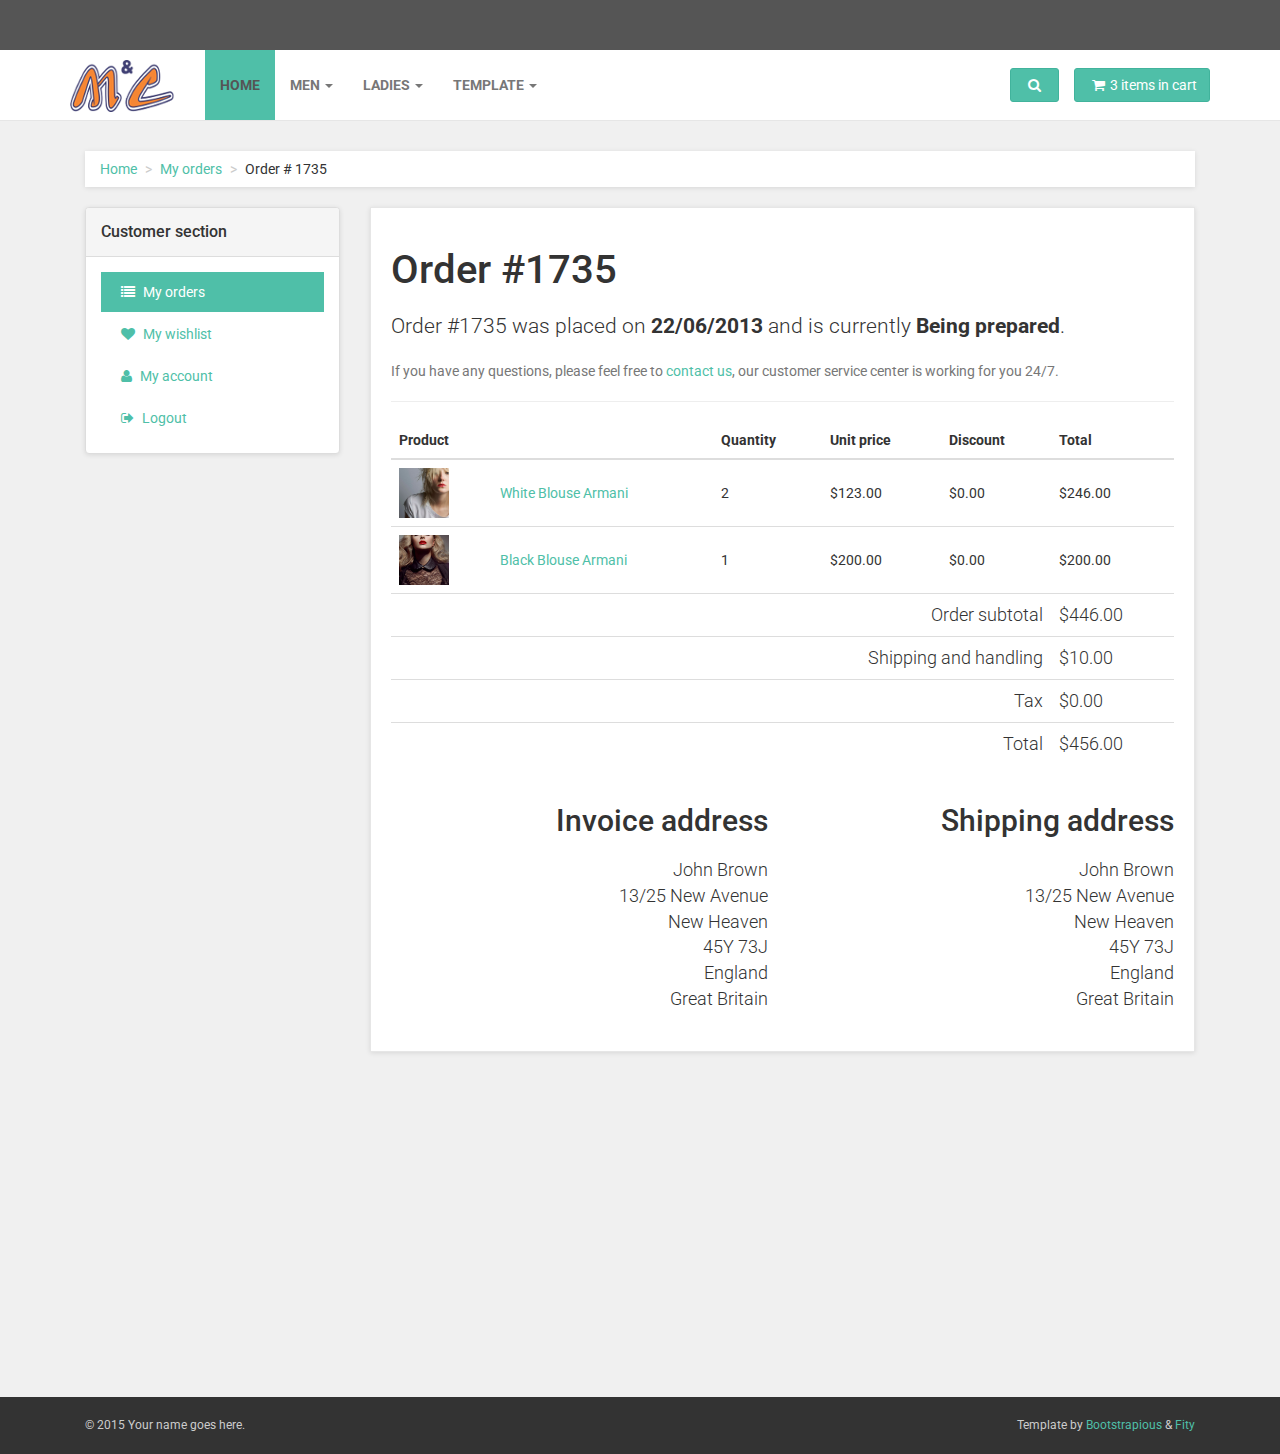
<file: customer-order.html>
<!DOCTYPE html>
<html lang="en">

<head>

    <meta charset="utf-8">
    <meta name="robots" content="all,follow">
    <meta name="googlebot" content="index,follow,snippet,archive">
    <meta name="viewport" content="width=device-width, initial-scale=1">
    <meta name="description" content="Obaju e-commerce template">
    <meta name="author" content="Ondrej Svestka | ondrejsvestka.cz">
    <meta name="keywords" content="">

    <title>
        Obaju : e-commerce template
    </title>

    <meta name="keywords" content="">

    <link href='http://fonts.googleapis.com/css?family=Roboto:400,500,700,300,100' rel='stylesheet' type='text/css'>

    <!-- styles -->
    <link href="css/font-awesome.css" rel="stylesheet">
    <link href="css/bootstrap.min.css" rel="stylesheet">
    <link href="css/animate.min.css" rel="stylesheet">
    <link href="css/owl.carousel.css" rel="stylesheet">
    <link href="css/owl.theme.css" rel="stylesheet">

    <!-- theme stylesheet -->
    <link href="css/style.default.css" rel="stylesheet" id="theme-stylesheet">

    <!-- your stylesheet with modifications -->
    <link href="css/custom.css" rel="stylesheet">

    <script src="js/respond.min.js"></script>

    <link rel="shortcut icon" href="favicon.png">



</head>

<body>
    <!-- *** TOPBAR ***
 _________________________________________________________ -->
    <div id="top">
        <div class="container">
            <div class="col-md-6 offer" data-animate="fadeInDown">
                <a href="#" class="btn btn-success btn-sm" data-animate-hover="shake">Offer of the day</a>  <a href="#">Get flat 35% off on orders over $50!</a>
            </div>
            <div class="col-md-6" data-animate="fadeInDown">
                <ul class="menu">
                    <li><a href="#" data-toggle="modal" data-target="#login-modal">Login</a>
                    </li>
                    <li><a href="register.html">Register</a>
                    </li>
                    <li><a href="contact.html">Contact</a>
                    </li>
                    <li><a href="#">Recently viewed</a>
                    </li>
                </ul>
            </div>
        </div>
        <div class="modal fade" id="login-modal" tabindex="-1" role="dialog" aria-labelledby="Login" aria-hidden="true">
            <div class="modal-dialog modal-sm">

                <div class="modal-content">
                    <div class="modal-header">
                        <button type="button" class="close" data-dismiss="modal" aria-hidden="true">&times;</button>
                        <h4 class="modal-title" id="Login">Customer login</h4>
                    </div>
                    <div class="modal-body">
                        <form action="customer-orders.html" method="post">
                            <div class="form-group">
                                <input type="text" class="form-control" id="email-modal" placeholder="email">
                            </div>
                            <div class="form-group">
                                <input type="password" class="form-control" id="password-modal" placeholder="password">
                            </div>

                            <p class="text-center">
                                <button class="btn btn-primary"><i class="fa fa-sign-in"></i> Log in</button>
                            </p>

                        </form>

                        <p class="text-center text-muted">Not registered yet?</p>
                        <p class="text-center text-muted"><a href="register.html"><strong>Register now</strong></a>! It is easy and done in 1&nbsp;minute and gives you access to special discounts and much more!</p>

                    </div>
                </div>
            </div>
        </div>

    </div>

    <!-- *** TOP BAR END *** -->

    <!-- *** NAVBAR ***
 _________________________________________________________ -->

    <div class="navbar navbar-default yamm" role="navigation" id="navbar">
        <div class="container">
            <div class="navbar-header">

                <a class="navbar-brand home" href="index.html" data-animate-hover="bounce">
                    <img src="img/logo.png" alt="Obaju logo" class="hidden-xs">
                    <img src="img/logo-small.png" alt="Obaju logo" class="visible-xs"><span class="sr-only">Obaju - go to homepage</span>
                </a>
                <div class="navbar-buttons">
                    <button type="button" class="navbar-toggle" data-toggle="collapse" data-target="#navigation">
                        <span class="sr-only">Toggle navigation</span>
                        <i class="fa fa-align-justify"></i>
                    </button>
                    <button type="button" class="navbar-toggle" data-toggle="collapse" data-target="#search">
                        <span class="sr-only">Toggle search</span>
                        <i class="fa fa-search"></i>
                    </button>
                    <a class="btn btn-default navbar-toggle" href="basket.html">
                        <i class="fa fa-shopping-cart"></i>  <span class="hidden-xs">3 items in cart</span>
                    </a>
                </div>
            </div>
            <!--/.navbar-header -->

            <div class="navbar-collapse collapse" id="navigation">

                <ul class="nav navbar-nav navbar-left">
                    <li class="active"><a href="index.html">Home</a>
                    </li>
                    <li class="dropdown yamm-fw">
                        <a href="#" class="dropdown-toggle" data-toggle="dropdown" data-hover="dropdown" data-delay="200">Men <b class="caret"></b></a>
                        <ul class="dropdown-menu">
                            <li>
                                <div class="yamm-content">
                                    <div class="row">
                                        <div class="col-sm-3">
                                            <h5>Clothing</h5>
                                            <ul>
                                                <li><a href="category.html">T-shirts</a>
                                                </li>
                                                <li><a href="category.html">Shirts</a>
                                                </li>
                                                <li><a href="category.html">Pants</a>
                                                </li>
                                                <li><a href="category.html">Accessories</a>
                                                </li>
                                            </ul>
                                        </div>
                                        <div class="col-sm-3">
                                            <h5>Shoes</h5>
                                            <ul>
                                                <li><a href="category.html">Trainers</a>
                                                </li>
                                                <li><a href="category.html">Sandals</a>
                                                </li>
                                                <li><a href="category.html">Hiking shoes</a>
                                                </li>
                                                <li><a href="category.html">Casual</a>
                                                </li>
                                            </ul>
                                        </div>
                                        <div class="col-sm-3">
                                            <h5>Accessories</h5>
                                            <ul>
                                                <li><a href="category.html">Trainers</a>
                                                </li>
                                                <li><a href="category.html">Sandals</a>
                                                </li>
                                                <li><a href="category.html">Hiking shoes</a>
                                                </li>
                                                <li><a href="category.html">Casual</a>
                                                </li>
                                                <li><a href="category.html">Hiking shoes</a>
                                                </li>
                                                <li><a href="category.html">Casual</a>
                                                </li>
                                            </ul>
                                        </div>
                                        <div class="col-sm-3">
                                            <h5>Featured</h5>
                                            <ul>
                                                <li><a href="category.html">Trainers</a>
                                                </li>
                                                <li><a href="category.html">Sandals</a>
                                                </li>
                                                <li><a href="category.html">Hiking shoes</a>
                                                </li>
                                            </ul>
                                            <h5>Looks and trends</h5>
                                            <ul>
                                                <li><a href="category.html">Trainers</a>
                                                </li>
                                                <li><a href="category.html">Sandals</a>
                                                </li>
                                                <li><a href="category.html">Hiking shoes</a>
                                                </li>
                                            </ul>
                                        </div>
                                    </div>
                                </div>
                                <!-- /.yamm-content -->
                            </li>
                        </ul>
                    </li>

                    <li class="dropdown yamm-fw">
                        <a href="#" class="dropdown-toggle" data-toggle="dropdown" data-hover="dropdown" data-delay="200">Ladies <b class="caret"></b></a>
                        <ul class="dropdown-menu">
                            <li>
                                <div class="yamm-content">
                                    <div class="row">
                                        <div class="col-sm-3">
                                            <h5>Clothing</h5>
                                            <ul>
                                                <li><a href="category.html">T-shirts</a>
                                                </li>
                                                <li><a href="category.html">Shirts</a>
                                                </li>
                                                <li><a href="category.html">Pants</a>
                                                </li>
                                                <li><a href="category.html">Accessories</a>
                                                </li>
                                            </ul>
                                        </div>
                                        <div class="col-sm-3">
                                            <h5>Shoes</h5>
                                            <ul>
                                                <li><a href="category.html">Trainers</a>
                                                </li>
                                                <li><a href="category.html">Sandals</a>
                                                </li>
                                                <li><a href="category.html">Hiking shoes</a>
                                                </li>
                                                <li><a href="category.html">Casual</a>
                                                </li>
                                            </ul>
                                        </div>
                                        <div class="col-sm-3">
                                            <h5>Accessories</h5>
                                            <ul>
                                                <li><a href="category.html">Trainers</a>
                                                </li>
                                                <li><a href="category.html">Sandals</a>
                                                </li>
                                                <li><a href="category.html">Hiking shoes</a>
                                                </li>
                                                <li><a href="category.html">Casual</a>
                                                </li>
                                                <li><a href="category.html">Hiking shoes</a>
                                                </li>
                                                <li><a href="category.html">Casual</a>
                                                </li>
                                            </ul>
                                            <h5>Looks and trends</h5>
                                            <ul>
                                                <li><a href="category.html">Trainers</a>
                                                </li>
                                                <li><a href="category.html">Sandals</a>
                                                </li>
                                                <li><a href="category.html">Hiking shoes</a>
                                                </li>
                                            </ul>
                                        </div>
                                        <div class="col-sm-3">
                                            <div class="banner">
                                                <a href="#">
                                                    <img src="img/banner.jpg" class="img img-responsive" alt="">
                                                </a>
                                            </div>
                                            <div class="banner">
                                                <a href="#">
                                                    <img src="img/banner2.jpg" class="img img-responsive" alt="">
                                                </a>
                                            </div>
                                        </div>
                                    </div>
                                </div>
                                <!-- /.yamm-content -->
                            </li>
                        </ul>
                    </li>

                    <li class="dropdown yamm-fw">
                        <a href="#" class="dropdown-toggle" data-toggle="dropdown" data-hover="dropdown" data-delay="200">Template <b class="caret"></b></a>
                        <ul class="dropdown-menu">
                            <li>
                                <div class="yamm-content">
                                    <div class="row">
                                        <div class="col-sm-3">
                                            <h5>Shop</h5>
                                            <ul>
                                                <li><a href="index.html">Homepage</a>
                                                </li>
                                                <li><a href="category.html">Category - sidebar left</a>
                                                </li>
                                                <li><a href="category-right.html">Category - sidebar right</a>
                                                </li>
                                                <li><a href="category-full.html">Category - full width</a>
                                                </li>
                                                <li><a href="detail.html">Product detail</a>
                                                </li>
                                            </ul>
                                        </div>
                                        <div class="col-sm-3">
                                            <h5>User</h5>
                                            <ul>
                                                <li><a href="register.html">Register / login</a>
                                                </li>
                                                <li><a href="customer-orders.html">Orders history</a>
                                                </li>
                                                <li><a href="customer-order.html">Order history detail</a>
                                                </li>
                                                <li><a href="customer-wishlist.html">Wishlist</a>
                                                </li>
                                                <li><a href="customer-account.html">Customer account / change password</a>
                                                </li>
                                            </ul>
                                        </div>
                                        <div class="col-sm-3">
                                            <h5>Order process</h5>
                                            <ul>
                                                <li><a href="basket.html">Shopping cart</a>
                                                </li>
                                                <li><a href="checkout1.html">Checkout - step 1</a>
                                                </li>
                                                <li><a href="checkout2.html">Checkout - step 2</a>
                                                </li>
                                                <li><a href="checkout3.html">Checkout - step 3</a>
                                                </li>
                                                <li><a href="checkout4.html">Checkout - step 4</a>
                                                </li>
                                            </ul>
                                        </div>
                                        <div class="col-sm-3">
                                            <h5>Pages and blog</h5>
                                            <ul>
                                                <li><a href="blog.html">Blog listing</a>
                                                </li>
                                                <li><a href="post.html">Blog Post</a>
                                                </li>
                                                <li><a href="faq.html">FAQ</a>
                                                </li>
                                                <li><a href="text.html">Text page</a>
                                                </li>
                                                <li><a href="text-right.html">Text page - right sidebar</a>
                                                </li>
                                                <li><a href="404.html">404 page</a>
                                                </li>
                                                <li><a href="contact.html">Contact</a>
                                                </li>
                                            </ul>
                                        </div>
                                    </div>
                                </div>
                                <!-- /.yamm-content -->
                            </li>
                        </ul>
                    </li>
                </ul>

            </div>
            <!--/.nav-collapse -->

            <div class="navbar-buttons">

                <div class="navbar-collapse collapse right" id="basket-overview">
                    <a href="basket.html" class="btn btn-primary navbar-btn"><i class="fa fa-shopping-cart"></i><span class="hidden-sm">3 items in cart</span></a>
                </div>
                <!--/.nav-collapse -->

                <div class="navbar-collapse collapse right" id="search-not-mobile">
                    <button type="button" class="btn navbar-btn btn-primary" data-toggle="collapse" data-target="#search">
                        <span class="sr-only">Toggle search</span>
                        <i class="fa fa-search"></i>
                    </button>
                </div>

            </div>

            <div class="collapse clearfix" id="search">

                <form class="navbar-form" role="search">
                    <div class="input-group">
                        <input type="text" class="form-control" placeholder="Search">
                        <span class="input-group-btn">

			<button type="submit" class="btn btn-primary"><i class="fa fa-search"></i></button>

		    </span>
                    </div>
                </form>

            </div>
            <!--/.nav-collapse -->

        </div>
        <!-- /.container -->
    </div>
    <!-- /#navbar -->

    <!-- *** NAVBAR END *** -->

    <div id="all">

        <div id="content">
            <div class="container">

                <div class="col-md-12">

                    <ul class="breadcrumb">
                        <li><a href="index.html">Home</a>
                        </li>
                        <li><a href="#">My orders</a>
                        </li>
                        <li>Order # 1735</li>
                    </ul>

                </div>

                <div class="col-md-3">
                    <!-- *** CUSTOMER MENU ***
 _________________________________________________________ -->
                    <div class="panel panel-default sidebar-menu">

                        <div class="panel-heading">
                            <h3 class="panel-title">Customer section</h3>
                        </div>

                        <div class="panel-body">

                            <ul class="nav nav-pills nav-stacked">
                                <li class="active">
                                    <a href="customer-orders.html"><i class="fa fa-list"></i> My orders</a>
                                </li>
                                <li>
                                    <a href="customer-wishlist.html"><i class="fa fa-heart"></i> My wishlist</a>
                                </li>
                                <li>
                                    <a href="customer-account.html"><i class="fa fa-user"></i> My account</a>
                                </li>
                                <li>
                                    <a href="index.html"><i class="fa fa-sign-out"></i> Logout</a>
                                </li>
                            </ul>
                        </div>

                    </div>
                    <!-- /.col-md-3 -->

                    <!-- *** CUSTOMER MENU END *** -->
                </div>

                <div class="col-md-9" id="customer-order">
                    <div class="box">
                        <h1>Order #1735</h1>

                        <p class="lead">Order #1735 was placed on <strong>22/06/2013</strong> and is currently <strong>Being prepared</strong>.</p>
                        <p class="text-muted">If you have any questions, please feel free to <a href="contact.html">contact us</a>, our customer service center is working for you 24/7.</p>

                        <hr>

                        <div class="table-responsive">
                            <table class="table">
                                <thead>
                                    <tr>
                                        <th colspan="2">Product</th>
                                        <th>Quantity</th>
                                        <th>Unit price</th>
                                        <th>Discount</th>
                                        <th>Total</th>
                                    </tr>
                                </thead>
                                <tbody>
                                    <tr>
                                        <td>
                                            <a href="#">
                                                <img src="img/detailsquare.jpg" alt="White Blouse Armani">
                                            </a>
                                        </td>
                                        <td><a href="#">White Blouse Armani</a>
                                        </td>
                                        <td>2</td>
                                        <td>$123.00</td>
                                        <td>$0.00</td>
                                        <td>$246.00</td>
                                    </tr>
                                    <tr>
                                        <td>
                                            <a href="#">
                                                <img src="img/basketsquare.jpg" alt="Black Blouse Armani">
                                            </a>
                                        </td>
                                        <td><a href="#">Black Blouse Armani</a>
                                        </td>
                                        <td>1</td>
                                        <td>$200.00</td>
                                        <td>$0.00</td>
                                        <td>$200.00</td>
                                    </tr>
                                </tbody>
                                <tfoot>
                                    <tr>
                                        <th colspan="5" class="text-right">Order subtotal</th>
                                        <th>$446.00</th>
                                    </tr>
                                    <tr>
                                        <th colspan="5" class="text-right">Shipping and handling</th>
                                        <th>$10.00</th>
                                    </tr>
                                    <tr>
                                        <th colspan="5" class="text-right">Tax</th>
                                        <th>$0.00</th>
                                    </tr>
                                    <tr>
                                        <th colspan="5" class="text-right">Total</th>
                                        <th>$456.00</th>
                                    </tr>
                                </tfoot>
                            </table>

                        </div>
                        <!-- /.table-responsive -->

                        <div class="row addresses">
                            <div class="col-md-6">
                                <h2>Invoice address</h2>
                                <p>John Brown
                                    <br>13/25 New Avenue
                                    <br>New Heaven
                                    <br>45Y 73J
                                    <br>England
                                    <br>Great Britain</p>
                            </div>
                            <div class="col-md-6">
                                <h2>Shipping address</h2>
                                <p>John Brown
                                    <br>13/25 New Avenue
                                    <br>New Heaven
                                    <br>45Y 73J
                                    <br>England
                                    <br>Great Britain</p>
                            </div>
                        </div>

                    </div>
                </div>

            </div>
            <!-- /.container -->
        </div>
        <!-- /#content -->


        <!-- *** FOOTER ***
 _________________________________________________________ -->
        <div id="footer" data-animate="fadeInUp">
            <div class="container">
                <div class="row">
                    <div class="col-md-3 col-sm-6">
                        <h4>Pages</h4>

                        <ul>
                            <li><a href="text.html">About us</a>
                            </li>
                            <li><a href="text.html">Terms and conditions</a>
                            </li>
                            <li><a href="faq.html">FAQ</a>
                            </li>
                            <li><a href="contact.html">Contact us</a>
                            </li>
                        </ul>

                        <hr>

                        <h4>User section</h4>

                        <ul>
                            <li><a href="#" data-toggle="modal" data-target="#login-modal">Login</a>
                            </li>
                            <li><a href="register.html">Regiter</a>
                            </li>
                        </ul>

                        <hr class="hidden-md hidden-lg hidden-sm">

                    </div>
                    <!-- /.col-md-3 -->

                    <div class="col-md-3 col-sm-6">

                        <h4>Top categories</h4>

                        <h5>Men</h5>

                        <ul>
                            <li><a href="category.html">T-shirts</a>
                            </li>
                            <li><a href="category.html">Shirts</a>
                            </li>
                            <li><a href="category.html">Accessories</a>
                            </li>
                        </ul>

                        <h5>Ladies</h5>
                        <ul>
                            <li><a href="category.html">T-shirts</a>
                            </li>
                            <li><a href="category.html">Skirts</a>
                            </li>
                            <li><a href="category.html">Pants</a>
                            </li>
                            <li><a href="category.html">Accessories</a>
                            </li>
                        </ul>

                        <hr class="hidden-md hidden-lg">

                    </div>
                    <!-- /.col-md-3 -->

                    <div class="col-md-3 col-sm-6">

                        <h4>Where to find us</h4>

                        <p><strong>Obaju Ltd.</strong>
                            <br>13/25 New Avenue
                            <br>New Heaven
                            <br>45Y 73J
                            <br>England
                            <br>
                            <strong>Great Britain</strong>
                        </p>

                        <a href="contact.html">Go to contact page</a>

                        <hr class="hidden-md hidden-lg">

                    </div>
                    <!-- /.col-md-3 -->



                    <div class="col-md-3 col-sm-6">

                        <h4>Get the news</h4>

                        <p class="text-muted">Pellentesque habitant morbi tristique senectus et netus et malesuada fames ac turpis egestas.</p>

                        <form>
                            <div class="input-group">

                                <input type="text" class="form-control">

                                <span class="input-group-btn">

			    <button class="btn btn-default" type="button">Subscribe!</button>

			</span>

                            </div>
                            <!-- /input-group -->
                        </form>

                        <hr>

                        <h4>Stay in touch</h4>

                        <p class="social">
                            <a href="#" class="facebook external" data-animate-hover="shake"><i class="fa fa-facebook"></i></a>
                            <a href="#" class="twitter external" data-animate-hover="shake"><i class="fa fa-twitter"></i></a>
                            <a href="#" class="instagram external" data-animate-hover="shake"><i class="fa fa-instagram"></i></a>
                            <a href="#" class="gplus external" data-animate-hover="shake"><i class="fa fa-google-plus"></i></a>
                            <a href="#" class="email external" data-animate-hover="shake"><i class="fa fa-envelope"></i></a>
                        </p>


                    </div>
                    <!-- /.col-md-3 -->

                </div>
                <!-- /.row -->

            </div>
            <!-- /.container -->
        </div>
        <!-- /#footer -->

        <!-- *** FOOTER END *** -->




        <!-- *** COPYRIGHT ***
 _________________________________________________________ -->
        <div id="copyright">
            <div class="container">
                <div class="col-md-6">
                    <p class="pull-left">© 2015 Your name goes here.</p>

                </div>
                <div class="col-md-6">
                    <p class="pull-right">Template by <a href="https://bootstrapious.com/e-commerce-templates">Bootstrapious</a> & <a href="https://fity.cz">Fity</a>
                         <!-- Not removing these links is part of the license conditions of the template. Thanks for understanding :) If you want to use the template without the attribution links, you can do so after supporting further themes development at https://bootstrapious.com/donate  -->
                    </p>
                </div>
            </div>
        </div>
        <!-- *** COPYRIGHT END *** -->



    </div>
    <!-- /#all -->


    

    <!-- *** SCRIPTS TO INCLUDE ***
 _________________________________________________________ -->
    <script src="js/jquery-1.11.0.min.js"></script>
    <script src="js/bootstrap.min.js"></script>
    <script src="js/jquery.cookie.js"></script>
    <script src="js/waypoints.min.js"></script>
    <script src="js/modernizr.js"></script>
    <script src="js/bootstrap-hover-dropdown.js"></script>
    <script src="js/owl.carousel.min.js"></script>
    <script src="js/front.js"></script>



</body>

</html>
</file>
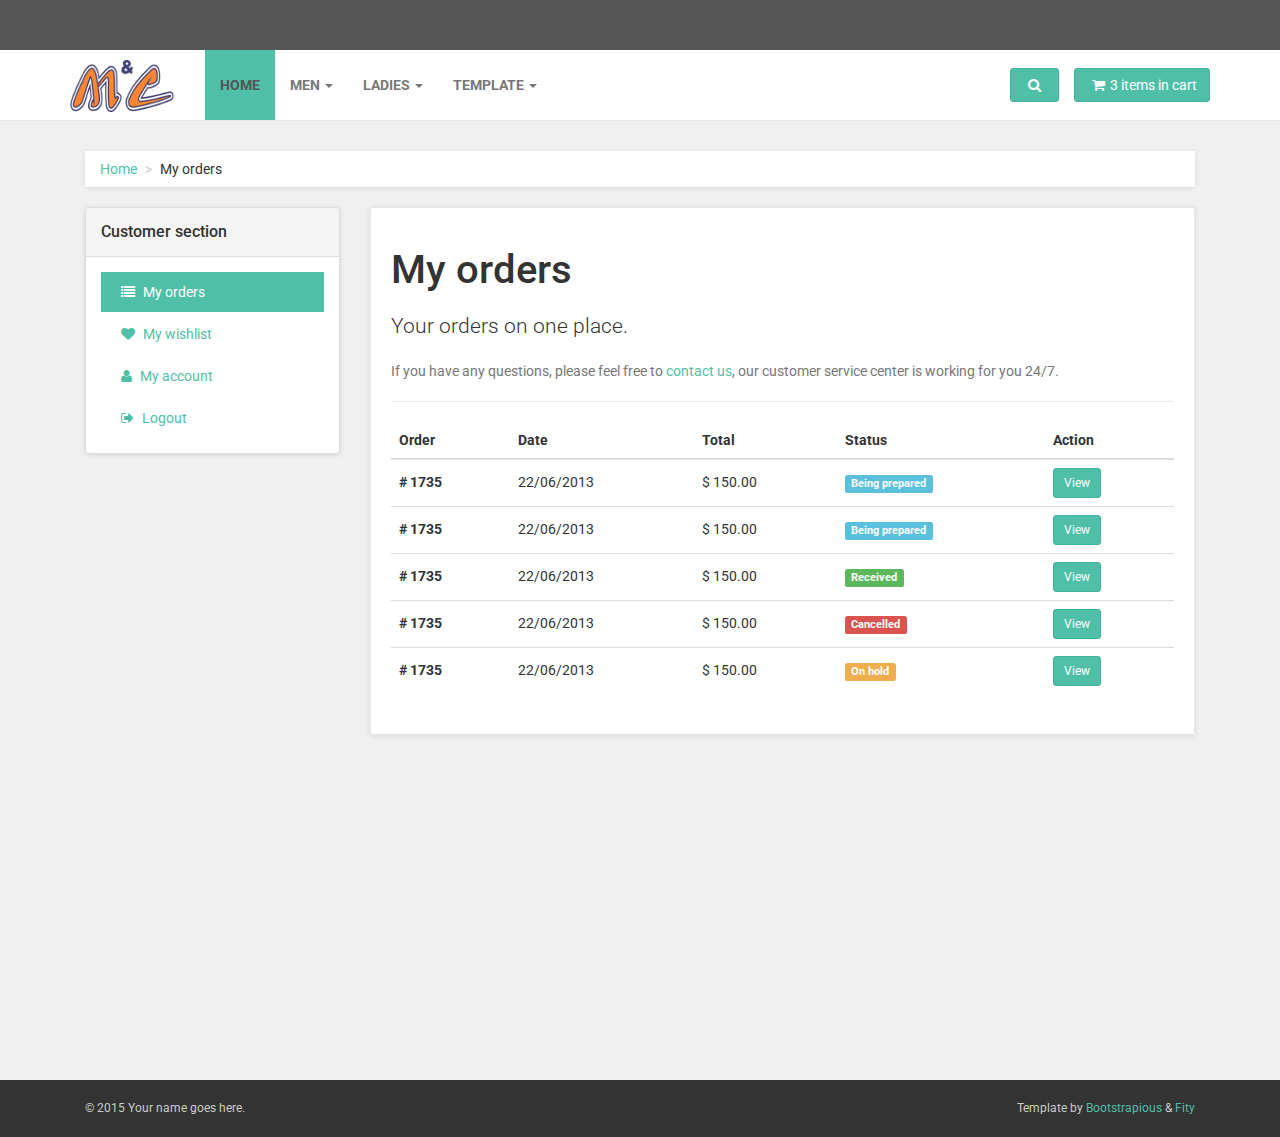
<file: customer-orders.html>
<!DOCTYPE html>
<html lang="en">

<head>

    <meta charset="utf-8">
    <meta name="robots" content="all,follow">
    <meta name="googlebot" content="index,follow,snippet,archive">
    <meta name="viewport" content="width=device-width, initial-scale=1">
    <meta name="description" content="Obaju e-commerce template">
    <meta name="author" content="Ondrej Svestka | ondrejsvestka.cz">
    <meta name="keywords" content="">

    <title>
        Obaju : e-commerce template
    </title>

    <meta name="keywords" content="">

    <link href='http://fonts.googleapis.com/css?family=Roboto:400,500,700,300,100' rel='stylesheet' type='text/css'>

    <!-- styles -->
    <link href="css/font-awesome.css" rel="stylesheet">
    <link href="css/bootstrap.min.css" rel="stylesheet">
    <link href="css/animate.min.css" rel="stylesheet">
    <link href="css/owl.carousel.css" rel="stylesheet">
    <link href="css/owl.theme.css" rel="stylesheet">

    <!-- theme stylesheet -->
    <link href="css/style.default.css" rel="stylesheet" id="theme-stylesheet">

    <!-- your stylesheet with modifications -->
    <link href="css/custom.css" rel="stylesheet">

    <script src="js/respond.min.js"></script>

    <link rel="shortcut icon" href="favicon.png">



</head>

<body>
    <!-- *** TOPBAR ***
 _________________________________________________________ -->
    <div id="top">
        <div class="container">
            <div class="col-md-6 offer" data-animate="fadeInDown">
                <a href="#" class="btn btn-success btn-sm" data-animate-hover="shake">Offer of the day</a>  <a href="#">Get flat 35% off on orders over $50!</a>
            </div>
            <div class="col-md-6" data-animate="fadeInDown">
                <ul class="menu">
                    <li><a href="#" data-toggle="modal" data-target="#login-modal">Login</a>
                    </li>
                    <li><a href="register.html">Register</a>
                    </li>
                    <li><a href="contact.html">Contact</a>
                    </li>
                    <li><a href="#">Recently viewed</a>
                    </li>
                </ul>
            </div>
        </div>
        <div class="modal fade" id="login-modal" tabindex="-1" role="dialog" aria-labelledby="Login" aria-hidden="true">
            <div class="modal-dialog modal-sm">

                <div class="modal-content">
                    <div class="modal-header">
                        <button type="button" class="close" data-dismiss="modal" aria-hidden="true">&times;</button>
                        <h4 class="modal-title" id="Login">Customer login</h4>
                    </div>
                    <div class="modal-body">
                        <form action="customer-orders.html" method="post">
                            <div class="form-group">
                                <input type="text" class="form-control" id="email-modal" placeholder="email">
                            </div>
                            <div class="form-group">
                                <input type="password" class="form-control" id="password-modal" placeholder="password">
                            </div>

                            <p class="text-center">
                                <button class="btn btn-primary"><i class="fa fa-sign-in"></i> Log in</button>
                            </p>

                        </form>

                        <p class="text-center text-muted">Not registered yet?</p>
                        <p class="text-center text-muted"><a href="register.html"><strong>Register now</strong></a>! It is easy and done in 1&nbsp;minute and gives you access to special discounts and much more!</p>

                    </div>
                </div>
            </div>
        </div>

    </div>

    <!-- *** TOP BAR END *** -->

    <!-- *** NAVBAR ***
 _________________________________________________________ -->

    <div class="navbar navbar-default yamm" role="navigation" id="navbar">
        <div class="container">
            <div class="navbar-header">

                <a class="navbar-brand home" href="index.html" data-animate-hover="bounce">
                    <img src="img/logo.png" alt="Obaju logo" class="hidden-xs">
                    <img src="img/logo-small.png" alt="Obaju logo" class="visible-xs"><span class="sr-only">Obaju - go to homepage</span>
                </a>
                <div class="navbar-buttons">
                    <button type="button" class="navbar-toggle" data-toggle="collapse" data-target="#navigation">
                        <span class="sr-only">Toggle navigation</span>
                        <i class="fa fa-align-justify"></i>
                    </button>
                    <button type="button" class="navbar-toggle" data-toggle="collapse" data-target="#search">
                        <span class="sr-only">Toggle search</span>
                        <i class="fa fa-search"></i>
                    </button>
                    <a class="btn btn-default navbar-toggle" href="basket.html">
                        <i class="fa fa-shopping-cart"></i>  <span class="hidden-xs">3 items in cart</span>
                    </a>
                </div>
            </div>
            <!--/.navbar-header -->

            <div class="navbar-collapse collapse" id="navigation">

                <ul class="nav navbar-nav navbar-left">
                    <li class="active"><a href="index.html">Home</a>
                    </li>
                    <li class="dropdown yamm-fw">
                        <a href="#" class="dropdown-toggle" data-toggle="dropdown" data-hover="dropdown" data-delay="200">Men <b class="caret"></b></a>
                        <ul class="dropdown-menu">
                            <li>
                                <div class="yamm-content">
                                    <div class="row">
                                        <div class="col-sm-3">
                                            <h5>Clothing</h5>
                                            <ul>
                                                <li><a href="category.html">T-shirts</a>
                                                </li>
                                                <li><a href="category.html">Shirts</a>
                                                </li>
                                                <li><a href="category.html">Pants</a>
                                                </li>
                                                <li><a href="category.html">Accessories</a>
                                                </li>
                                            </ul>
                                        </div>
                                        <div class="col-sm-3">
                                            <h5>Shoes</h5>
                                            <ul>
                                                <li><a href="category.html">Trainers</a>
                                                </li>
                                                <li><a href="category.html">Sandals</a>
                                                </li>
                                                <li><a href="category.html">Hiking shoes</a>
                                                </li>
                                                <li><a href="category.html">Casual</a>
                                                </li>
                                            </ul>
                                        </div>
                                        <div class="col-sm-3">
                                            <h5>Accessories</h5>
                                            <ul>
                                                <li><a href="category.html">Trainers</a>
                                                </li>
                                                <li><a href="category.html">Sandals</a>
                                                </li>
                                                <li><a href="category.html">Hiking shoes</a>
                                                </li>
                                                <li><a href="category.html">Casual</a>
                                                </li>
                                                <li><a href="category.html">Hiking shoes</a>
                                                </li>
                                                <li><a href="category.html">Casual</a>
                                                </li>
                                            </ul>
                                        </div>
                                        <div class="col-sm-3">
                                            <h5>Featured</h5>
                                            <ul>
                                                <li><a href="category.html">Trainers</a>
                                                </li>
                                                <li><a href="category.html">Sandals</a>
                                                </li>
                                                <li><a href="category.html">Hiking shoes</a>
                                                </li>
                                            </ul>
                                            <h5>Looks and trends</h5>
                                            <ul>
                                                <li><a href="category.html">Trainers</a>
                                                </li>
                                                <li><a href="category.html">Sandals</a>
                                                </li>
                                                <li><a href="category.html">Hiking shoes</a>
                                                </li>
                                            </ul>
                                        </div>
                                    </div>
                                </div>
                                <!-- /.yamm-content -->
                            </li>
                        </ul>
                    </li>

                    <li class="dropdown yamm-fw">
                        <a href="#" class="dropdown-toggle" data-toggle="dropdown" data-hover="dropdown" data-delay="200">Ladies <b class="caret"></b></a>
                        <ul class="dropdown-menu">
                            <li>
                                <div class="yamm-content">
                                    <div class="row">
                                        <div class="col-sm-3">
                                            <h5>Clothing</h5>
                                            <ul>
                                                <li><a href="category.html">T-shirts</a>
                                                </li>
                                                <li><a href="category.html">Shirts</a>
                                                </li>
                                                <li><a href="category.html">Pants</a>
                                                </li>
                                                <li><a href="category.html">Accessories</a>
                                                </li>
                                            </ul>
                                        </div>
                                        <div class="col-sm-3">
                                            <h5>Shoes</h5>
                                            <ul>
                                                <li><a href="category.html">Trainers</a>
                                                </li>
                                                <li><a href="category.html">Sandals</a>
                                                </li>
                                                <li><a href="category.html">Hiking shoes</a>
                                                </li>
                                                <li><a href="category.html">Casual</a>
                                                </li>
                                            </ul>
                                        </div>
                                        <div class="col-sm-3">
                                            <h5>Accessories</h5>
                                            <ul>
                                                <li><a href="category.html">Trainers</a>
                                                </li>
                                                <li><a href="category.html">Sandals</a>
                                                </li>
                                                <li><a href="category.html">Hiking shoes</a>
                                                </li>
                                                <li><a href="category.html">Casual</a>
                                                </li>
                                                <li><a href="category.html">Hiking shoes</a>
                                                </li>
                                                <li><a href="category.html">Casual</a>
                                                </li>
                                            </ul>
                                            <h5>Looks and trends</h5>
                                            <ul>
                                                <li><a href="category.html">Trainers</a>
                                                </li>
                                                <li><a href="category.html">Sandals</a>
                                                </li>
                                                <li><a href="category.html">Hiking shoes</a>
                                                </li>
                                            </ul>
                                        </div>
                                        <div class="col-sm-3">
                                            <div class="banner">
                                                <a href="#">
                                                    <img src="img/banner.jpg" class="img img-responsive" alt="">
                                                </a>
                                            </div>
                                            <div class="banner">
                                                <a href="#">
                                                    <img src="img/banner2.jpg" class="img img-responsive" alt="">
                                                </a>
                                            </div>
                                        </div>
                                    </div>
                                </div>
                                <!-- /.yamm-content -->
                            </li>
                        </ul>
                    </li>

                    <li class="dropdown yamm-fw">
                        <a href="#" class="dropdown-toggle" data-toggle="dropdown" data-hover="dropdown" data-delay="200">Template <b class="caret"></b></a>
                        <ul class="dropdown-menu">
                            <li>
                                <div class="yamm-content">
                                    <div class="row">
                                        <div class="col-sm-3">
                                            <h5>Shop</h5>
                                            <ul>
                                                <li><a href="index.html">Homepage</a>
                                                </li>
                                                <li><a href="category.html">Category - sidebar left</a>
                                                </li>
                                                <li><a href="category-right.html">Category - sidebar right</a>
                                                </li>
                                                <li><a href="category-full.html">Category - full width</a>
                                                </li>
                                                <li><a href="detail.html">Product detail</a>
                                                </li>
                                            </ul>
                                        </div>
                                        <div class="col-sm-3">
                                            <h5>User</h5>
                                            <ul>
                                                <li><a href="register.html">Register / login</a>
                                                </li>
                                                <li><a href="customer-orders.html">Orders history</a>
                                                </li>
                                                <li><a href="customer-order.html">Order history detail</a>
                                                </li>
                                                <li><a href="customer-wishlist.html">Wishlist</a>
                                                </li>
                                                <li><a href="customer-account.html">Customer account / change password</a>
                                                </li>
                                            </ul>
                                        </div>
                                        <div class="col-sm-3">
                                            <h5>Order process</h5>
                                            <ul>
                                                <li><a href="basket.html">Shopping cart</a>
                                                </li>
                                                <li><a href="checkout1.html">Checkout - step 1</a>
                                                </li>
                                                <li><a href="checkout2.html">Checkout - step 2</a>
                                                </li>
                                                <li><a href="checkout3.html">Checkout - step 3</a>
                                                </li>
                                                <li><a href="checkout4.html">Checkout - step 4</a>
                                                </li>
                                            </ul>
                                        </div>
                                        <div class="col-sm-3">
                                            <h5>Pages and blog</h5>
                                            <ul>
                                                <li><a href="blog.html">Blog listing</a>
                                                </li>
                                                <li><a href="post.html">Blog Post</a>
                                                </li>
                                                <li><a href="faq.html">FAQ</a>
                                                </li>
                                                <li><a href="text.html">Text page</a>
                                                </li>
                                                <li><a href="text-right.html">Text page - right sidebar</a>
                                                </li>
                                                <li><a href="404.html">404 page</a>
                                                </li>
                                                <li><a href="contact.html">Contact</a>
                                                </li>
                                            </ul>
                                        </div>
                                    </div>
                                </div>
                                <!-- /.yamm-content -->
                            </li>
                        </ul>
                    </li>
                </ul>

            </div>
            <!--/.nav-collapse -->

            <div class="navbar-buttons">

                <div class="navbar-collapse collapse right" id="basket-overview">
                    <a href="basket.html" class="btn btn-primary navbar-btn"><i class="fa fa-shopping-cart"></i><span class="hidden-sm">3 items in cart</span></a>
                </div>
                <!--/.nav-collapse -->

                <div class="navbar-collapse collapse right" id="search-not-mobile">
                    <button type="button" class="btn navbar-btn btn-primary" data-toggle="collapse" data-target="#search">
                        <span class="sr-only">Toggle search</span>
                        <i class="fa fa-search"></i>
                    </button>
                </div>

            </div>

            <div class="collapse clearfix" id="search">

                <form class="navbar-form" role="search">
                    <div class="input-group">
                        <input type="text" class="form-control" placeholder="Search">
                        <span class="input-group-btn">

			<button type="submit" class="btn btn-primary"><i class="fa fa-search"></i></button>

		    </span>
                    </div>
                </form>

            </div>
            <!--/.nav-collapse -->

        </div>
        <!-- /.container -->
    </div>
    <!-- /#navbar -->

    <!-- *** NAVBAR END *** -->

    <div id="all">

        <div id="content">
            <div class="container">

                <div class="col-md-12">

                    <ul class="breadcrumb">
                        <li><a href="#">Home</a>
                        </li>
                        <li>My orders</li>
                    </ul>

                </div>

                <div class="col-md-3">
                    <!-- *** CUSTOMER MENU ***
 _________________________________________________________ -->
                    <div class="panel panel-default sidebar-menu">

                        <div class="panel-heading">
                            <h3 class="panel-title">Customer section</h3>
                        </div>

                        <div class="panel-body">

                            <ul class="nav nav-pills nav-stacked">
                                <li class="active">
                                    <a href="customer-orders.html"><i class="fa fa-list"></i> My orders</a>
                                </li>
                                <li>
                                    <a href="customer-wishlist.html"><i class="fa fa-heart"></i> My wishlist</a>
                                </li>
                                <li>
                                    <a href="customer-account.html"><i class="fa fa-user"></i> My account</a>
                                </li>
                                <li>
                                    <a href="index.html"><i class="fa fa-sign-out"></i> Logout</a>
                                </li>
                            </ul>
                        </div>

                    </div>
                    <!-- /.col-md-3 -->

                    <!-- *** CUSTOMER MENU END *** -->
                </div>

                <div class="col-md-9" id="customer-orders">
                    <div class="box">
                        <h1>My orders</h1>

                        <p class="lead">Your orders on one place.</p>
                        <p class="text-muted">If you have any questions, please feel free to <a href="contact.html">contact us</a>, our customer service center is working for you 24/7.</p>

                        <hr>

                        <div class="table-responsive">
                            <table class="table table-hover">
                                <thead>
                                    <tr>
                                        <th>Order</th>
                                        <th>Date</th>
                                        <th>Total</th>
                                        <th>Status</th>
                                        <th>Action</th>
                                    </tr>
                                </thead>
                                <tbody>
                                    <tr>
                                        <th># 1735</th>
                                        <td>22/06/2013</td>
                                        <td>$ 150.00</td>
                                        <td><span class="label label-info">Being prepared</span>
                                        </td>
                                        <td><a href="customer-order.html" class="btn btn-primary btn-sm">View</a>
                                        </td>
                                    </tr>
                                    <tr>
                                        <th># 1735</th>
                                        <td>22/06/2013</td>
                                        <td>$ 150.00</td>
                                        <td><span class="label label-info">Being prepared</span>
                                        </td>
                                        <td><a href="customer-order.html" class="btn btn-primary btn-sm">View</a>
                                        </td>
                                    </tr>
                                    <tr>
                                        <th># 1735</th>
                                        <td>22/06/2013</td>
                                        <td>$ 150.00</td>
                                        <td><span class="label label-success">Received</span>
                                        </td>
                                        <td><a href="customer-order.html" class="btn btn-primary btn-sm">View</a>
                                        </td>
                                    </tr>
                                    <tr>
                                        <th># 1735</th>
                                        <td>22/06/2013</td>
                                        <td>$ 150.00</td>
                                        <td><span class="label label-danger">Cancelled</span>
                                        </td>
                                        <td><a href="customer-order.html" class="btn btn-primary btn-sm">View</a>
                                        </td>
                                    </tr>
                                    <tr>
                                        <th># 1735</th>
                                        <td>22/06/2013</td>
                                        <td>$ 150.00</td>
                                        <td><span class="label label-warning">On hold</span>
                                        </td>
                                        <td><a href="customer-order.html" class="btn btn-primary btn-sm">View</a>
                                        </td>
                                    </tr>
                                </tbody>
                            </table>
                        </div>
                    </div>
                </div>

            </div>
            <!-- /.container -->
        </div>
        <!-- /#content -->


        <!-- *** FOOTER ***
 _________________________________________________________ -->
        <div id="footer" data-animate="fadeInUp">
            <div class="container">
                <div class="row">
                    <div class="col-md-3 col-sm-6">
                        <h4>Pages</h4>

                        <ul>
                            <li><a href="text.html">About us</a>
                            </li>
                            <li><a href="text.html">Terms and conditions</a>
                            </li>
                            <li><a href="faq.html">FAQ</a>
                            </li>
                            <li><a href="contact.html">Contact us</a>
                            </li>
                        </ul>

                        <hr>

                        <h4>User section</h4>

                        <ul>
                            <li><a href="#" data-toggle="modal" data-target="#login-modal">Login</a>
                            </li>
                            <li><a href="register.html">Regiter</a>
                            </li>
                        </ul>

                        <hr class="hidden-md hidden-lg hidden-sm">

                    </div>
                    <!-- /.col-md-3 -->

                    <div class="col-md-3 col-sm-6">

                        <h4>Top categories</h4>

                        <h5>Men</h5>

                        <ul>
                            <li><a href="category.html">T-shirts</a>
                            </li>
                            <li><a href="category.html">Shirts</a>
                            </li>
                            <li><a href="category.html">Accessories</a>
                            </li>
                        </ul>

                        <h5>Ladies</h5>
                        <ul>
                            <li><a href="category.html">T-shirts</a>
                            </li>
                            <li><a href="category.html">Skirts</a>
                            </li>
                            <li><a href="category.html">Pants</a>
                            </li>
                            <li><a href="category.html">Accessories</a>
                            </li>
                        </ul>

                        <hr class="hidden-md hidden-lg">

                    </div>
                    <!-- /.col-md-3 -->

                    <div class="col-md-3 col-sm-6">

                        <h4>Where to find us</h4>

                        <p><strong>Obaju Ltd.</strong>
                            <br>13/25 New Avenue
                            <br>New Heaven
                            <br>45Y 73J
                            <br>England
                            <br>
                            <strong>Great Britain</strong>
                        </p>

                        <a href="contact.html">Go to contact page</a>

                        <hr class="hidden-md hidden-lg">

                    </div>
                    <!-- /.col-md-3 -->



                    <div class="col-md-3 col-sm-6">

                        <h4>Get the news</h4>

                        <p class="text-muted">Pellentesque habitant morbi tristique senectus et netus et malesuada fames ac turpis egestas.</p>

                        <form>
                            <div class="input-group">

                                <input type="text" class="form-control">

                                <span class="input-group-btn">

			    <button class="btn btn-default" type="button">Subscribe!</button>

			</span>

                            </div>
                            <!-- /input-group -->
                        </form>

                        <hr>

                        <h4>Stay in touch</h4>

                        <p class="social">
                            <a href="#" class="facebook external" data-animate-hover="shake"><i class="fa fa-facebook"></i></a>
                            <a href="#" class="twitter external" data-animate-hover="shake"><i class="fa fa-twitter"></i></a>
                            <a href="#" class="instagram external" data-animate-hover="shake"><i class="fa fa-instagram"></i></a>
                            <a href="#" class="gplus external" data-animate-hover="shake"><i class="fa fa-google-plus"></i></a>
                            <a href="#" class="email external" data-animate-hover="shake"><i class="fa fa-envelope"></i></a>
                        </p>


                    </div>
                    <!-- /.col-md-3 -->

                </div>
                <!-- /.row -->

            </div>
            <!-- /.container -->
        </div>
        <!-- /#footer -->

        <!-- *** FOOTER END *** -->




        <!-- *** COPYRIGHT ***
 _________________________________________________________ -->
        <div id="copyright">
            <div class="container">
                <div class="col-md-6">
                    <p class="pull-left">© 2015 Your name goes here.</p>

                </div>
                <div class="col-md-6">
                    <p class="pull-right">Template by <a href="https://bootstrapious.com/e-commerce-templates">Bootstrapious</a> & <a href="https://fity.cz">Fity</a>
                         <!-- Not removing these links is part of the license conditions of the template. Thanks for understanding :) If you want to use the template without the attribution links, you can do so after supporting further themes development at https://bootstrapious.com/donate  -->
                    </p>
                </div>
            </div>
        </div>
        <!-- *** COPYRIGHT END *** -->



    </div>
    <!-- /#all -->


    

    <!-- *** SCRIPTS TO INCLUDE ***
 _________________________________________________________ -->
    <script src="js/jquery-1.11.0.min.js"></script>
    <script src="js/bootstrap.min.js"></script>
    <script src="js/jquery.cookie.js"></script>
    <script src="js/waypoints.min.js"></script>
    <script src="js/modernizr.js"></script>
    <script src="js/bootstrap-hover-dropdown.js"></script>
    <script src="js/owl.carousel.min.js"></script>
    <script src="js/front.js"></script>



</body>

</html>
</file>
<file: css/style.mc.css>
a,
button {
  -webkit-transition: all 0.2s ease-out;
  -moz-transition: all 0.2s ease-out;
  transition: all 0.2s ease-out;
}
a i.fa,
button i.fa {
  margin: 0 5px;
}
.clickable {
  cursor: pointer;
}
p.lead {
  font-weight: 300;
}
h1 {
  font-weight: 700;
  font-size: 40px;
}
#top {
  background: #555555;
  padding: 10px 0;
}
#top .offer {
  color: #fff;
}
#top .offer .btn {
  text-transform: uppercase;
}
@media (max-width: 991px) {
  #top .offer {
    margin-bottom: 10px;
  }
}
@media (max-width: 991px) {
  #top {
    font-size: 12px;
    text-align: center;
  }
}
#top a {
  color: #fff;
}
#top ul.menu {
  padding-top: 5px;
  margin: 0;
  text-align: right;
  font-size: 12px;
  list-style: none;
}
@media (max-width: 991px) {
  #top ul.menu {
    text-align: center;
  }
}
#top ul.menu > li {
  display: inline-block;
}
#top ul.menu > li a {
  color: #eeeeee;
}
#top ul.menu > li + li:before {
  content: "|\00a0";
  padding: 0 5px;
  color: #f7f7f7;
}
#top ul.menu > .active {
  color: #999999;
}
#top #login-modal .modal-header {
  background: #ef8f52;
}
#top #login-modal .modal-header h4 {
  color: #fff;
}
#top #login-modal a {
  color: #ef8f52;
}
#top #login-modal p {
  font-weight: 300;
  margin-bottom: 20px;
}
.navbar .yamm-content h5 {
  font-size: 18px;
  font-weight: 400;
  text-transform: uppercase;
  padding-bottom: 10px;
  border-bottom: dotted 1px #555555;
}
@media (max-width: 767px) {
  .navbar .yamm-content h5 {
    font-size: 14px;
  }
}
.navbar .yamm-content ul {
  margin: 0;
  padding: 0;
}
.navbar .yamm-content ul li {
  list-style-type: none;
  border-bottom: solid 1px #eeeeee;
  text-transform: uppercase;
  padding: 4px 0;
}
.navbar .yamm-content ul li a {
  color: #999999;
  font-size: 12px;
  display: block;
}
.navbar .yamm-content ul li a:hover {
  color: #ef8f52;
  text-decoration: none;
}
.navbar .yamm-content .banner {
  margin-bottom: 10px;
}
.navbar ul.nav > li > a {
  text-transform: uppercase;
  font-weight: bold;
}
.navbar #search {
  clear: both;
  border-top: solid 1px #9adacd;
  text-align: right;
}
.navbar #search .navbar-form {
  float: right;
  width: 500px;
}
.navbar #search .navbar-form .input-group {
  display: table;
}
.navbar #search .navbar-form .input-group .input-group-btn {
  white-space: nowrap;
  width: 1%;
}
.navbar #search .navbar-form .input-group .form-control {
  width: 100%;
}
@media (max-width: 768px) {
  .navbar #search .navbar-form {
    float: none;
    width: auto;
  }
}
.navbar #basket-overview {
  padding: 0;
}
#hot h2 {
  text-transform: uppercase;
  font-size: 36px;
  color: #ef8f52;
  font-weight: 100;
  text-align: center;
}
#hot .product-slider {
  margin-bottom: 20px;
}
#hot .product-slider:before,
#hot .product-slider:after {
  content: " ";
  display: table;
}
#hot .product-slider:after {
  clear: both;
}
#hot .product-slider .item {
  margin: 0 25px;
  visibility: hidden;
}
#hot .product-slider .owl-controls {
  position: relative;
  top: -30px;
}
#hot .product-slider .owl-controls .owl-buttons {
  display: none;
}
#hot .product-slider .owl-controls .owl-page.active span,
#hot .product-slider .owl-controls.clickable .owl-page:hover span {
  background: #ef8f52;
}
#advantages {
  text-align: center;
}
#advantages .box .icon {
  position: absolute;
  font-size: 120px;
  width: 100%;
  text-align: center;
  top: -20px;
  left: 0;
  height: 100%;
  float: left;
  color: #eeeeee;
  -webkit-transition: all 0.2s ease-out;
  -moz-transition: all 0.2s ease-out;
  transition: all 0.2s ease-out;
  z-index: 1;
  -webkit-box-sizing: border-box;
  -moz-box-sizing: border-box;
  box-sizing: border-box;
}
#advantages .box h3 {
  position: relative;
  margin: 0 0 20px;
  font-weight: 300;
  text-transform: uppercase;
  z-index: 2;
}
#advantages .box h3 a:hover {
  text-decoration: none;
}
#advantages .box p {
  position: relative;
  color: #555555;
  z-index: 2;
}
#main-slider {
  margin-bottom: 30px;
  border: solid 1px #fff;
  opacity: 0;
  filter: alpha(opacity=0);
  -webkit-box-shadow: 0 2px 5px rgba(0, 0, 0, 0.2);
  box-shadow: 0 2px 5px rgba(0, 0, 0, 0.2);
}
.box.slideshow ul li div,
#main-slider ul li div {
  width: 100%;
}
.box.slideshow .owl-controls,
#main-slider .owl-controls {
  position: absolute;
  right: 20px;
  bottom: 20px;
}
.box.slideshow .owl-controls .owl-buttons,
#main-slider .owl-controls .owl-buttons {
  display: none;
}
.box.slideshow .owl-controls .owl-page.active span,
#main-slider .owl-controls .owl-page.active span,
.box.slideshow .owl-controls.clickable .owl-page:hover span,
#main-slider .owl-controls.clickable .owl-page:hover span {
  background: #ef8f52;
}
.breadcrumb {
  -webkit-box-shadow: 0 1px 5px rgba(0, 0, 0, 0.1);
  box-shadow: 0 1px 5px rgba(0, 0, 0, 0.1);
}
.box {
  background: #fff;
  margin: 0 0 30px;
  border: solid 1px #e6e6e6;
  -webkit-box-sizing: border-box;
  -moz-box-sizing: border-box;
  box-sizing: border-box;
  padding: 20px;
  -webkit-box-shadow: 0 1px 5px rgba(0, 0, 0, 0.1);
  box-shadow: 0 1px 5px rgba(0, 0, 0, 0.1);
}
.box .box-header {
  background: #f7f7f7;
  margin: -20px -20px 20px;
  padding: 20px;
  border-bottom: solid 1px #eeeeee;
}
.box .box-header:before,
.box .box-header:after {
  content: " ";
  display: table;
}
.box .box-header:after {
  clear: both;
}
.box .box-footer {
  background: #f7f7f7;
  margin: 30px -20px -20px;
  padding: 20px;
  border-top: solid 1px #eeeeee;
}
.box .box-footer:before,
.box .box-footer:after {
  content: " ";
  display: table;
}
.box .box-footer:after {
  clear: both;
}
@media (max-width: 991px) {
  .box .box-footer .btn {
    margin-bottom: 20px;
  }
}
.box.slideshow {
  padding: 20px 0 0 0;
  text-align: center;
}
.box.slideshow h3 {
  text-transform: uppercase;
  font-weight: 700;
}
.ribbon {
  position: absolute;
  top: 50px;
  padding-left: 51px;
  z-index: 20;
}
.ribbon .ribbon-background {
  position: absolute;
  top: 0;
  right: 0;
}
.ribbon .theribbon {
  position: relative;
  width: 80px;
  padding: 6px 20px 6px 20px;
  margin: 30px 10px 10px -71px;
  color: #fff;
  background-color: #ef8f52;
  text-shadow: 0px 1px 2px #bbb;
}
.ribbon .theribbon:before,
.ribbon .theribbon:after {
  content: ' ';
  position: absolute;
  width: 0;
  height: 0;
}
.ribbon .theribbon:after {
  left: 0px;
  top: 100%;
  border-width: 5px 10px;
  border-style: solid;
  border-color: #2d7b6b #2d7b6b transparent transparent;
}
.ribbon.sale {
  top: 0;
}
.ribbon.new {
  top: 50px;
}
.ribbon.new .theribbon {
  background-color: #5bc0de;
  text-shadow: 0px 1px 2px #bbb;
}
.ribbon.new .theribbon:after {
  border-color: #2390b0 #2390b0 transparent transparent;
}
.ribbon.gift {
  top: 100px;
}
.ribbon.gift .theribbon {
  background-color: #5cb85c;
  text-shadow: 0px 1px 2px #bbb;
}
.ribbon.gift .theribbon:after {
  border-color: #357935 #357935 transparent transparent;
}
#content .panel.sidebar-menu {
  -webkit-box-sizing: border-box;
  -moz-box-sizing: border-box;
  box-sizing: border-box;
  -webkit-box-shadow: 0 1px 5px rgba(0, 0, 0, 0.1);
  box-shadow: 0 1px 5px rgba(0, 0, 0, 0.1);
}
#content .panel.sidebar-menu .panel-heading .btn.btn-danger {
  color: #fff;
}
#content .panel.sidebar-menu .panel-body span.colour {
  display: inline-block;
  width: 15px;
  height: 15px;
  border: solid 1px #555555;
  vertical-align: top;
  margin-top: 2px;
  margin-left: 5px;
}
#content .panel.sidebar-menu .panel-body span.colour.white {
  background: #fff;
}
#content .panel.sidebar-menu .panel-body span.colour.red {
  background: red;
}
#content .panel.sidebar-menu .panel-body span.colour.green {
  background: green;
}
#content .panel.sidebar-menu .panel-body span.colour.blue {
  background: blue;
}
#content .panel.sidebar-menu .panel-body span.colour.yellow {
  background: yellow;
}
#content .panel.sidebar-menu .panel-body label {
  color: #999999;
  font-size: 12px;
}
#content .panel.sidebar-menu .panel-body label:hover {
  color: #555555;
}
#content .panel.sidebar-menu h3 {
  padding: 5px 0;
  margin: 0;
}
#content .panel.sidebar-menu ul.nav.category-menu {
  margin-bottom: 20px;
}
#content .panel.sidebar-menu ul.nav.category-menu li a {
  text-transform: uppercase;
  font-weight: bold;
}
#content .panel.sidebar-menu ul.nav ul {
  list-style: none;
  padding-left: 0;
}
#content .panel.sidebar-menu ul.nav ul li {
  display: block;
}
#content .panel.sidebar-menu ul.nav ul li a {
  position: relative;
  font-weight: normal;
  text-transform: none !important;
  display: block;
  padding: 10px 15px;
  padding-left: 30px;
  font-size: 12px;
  color: #999999;
}
#content .panel.sidebar-menu ul.nav ul li a:hover,
#content .panel.sidebar-menu ul.nav ul li a:focus {
  text-decoration: none;
  background-color: #eeeeee;
}
#content .info-bar {
  line-height: 32px;
  vertical-align: middle;
}
@media (max-width: 991px) {
  #content .info-bar .products-showing {
    text-align: center;
  }
}
@media (max-width: 991px) {
  #content .info-bar .products-number-sort {
    text-align: center;
    margin-top: 10px;
  }
}
#content .info-bar .products-number strong {
  margin-right: 10px;
}
#content .info-bar .products-sort-by select {
  margin-left: 10px;
}
@media (max-width: 991px) {
  #content .info-bar .products-sort-by {
    margin: 10px 0 0;
  }
  #content .info-bar .products-sort-by select {
    margin: 0;
  }
}
#content .product {
  background: #fff;
  border: solid 1px #e6e6e6;
  -webkit-box-sizing: border-box;
  -moz-box-sizing: border-box;
  box-sizing: border-box;
  margin-bottom: 30px;
  /* entire container, keeps perspective */
  /* flip speed goes here */
  /* hide back of pane during swap */
  /*  UPDATED! front pane, placed above back */
  /* back, initially hidden pane */
}
#content .product .flip-container {
  cursor: pointer;
  -webkit-perspective: 1000;
  -moz-perspective: 1000;
  perspective: 1000;
  -webkit-transform-style: preserve-3d;
  -moz-transform-style: preserve-3d;
  -ms-transform-style: preserve-3d;
  transform-style: preserve-3d;
}
@media (max-width: 767px) {
  #content .product .flip-container img.img-responsive {
    min-width: 100%;
  }
}
#content .product .flip-container,
#content .product .front,
#content .product .back {
  width: 100%;
}
#content .product .flipper {
  -webkit-backface-visibility: hidden;
  -moz-backface-visibility: hidden;
  backface-visibility: hidden;
  -webkit-transition: 0.6s;
  transition: 0.6s;
  -webkit-transform-style: preserve-3d;
  -moz-transform-style: preserve-3d;
  -ms-transform-style: preserve-3d;
  transform-style: preserve-3d;
  position: relative;
}
#content .product .front,
#content .product .back {
  -webkit-backface-visibility: hidden;
  -moz-backface-visibility: hidden;
  backface-visibility: hidden;
  -webkit-transition: 0.6s;
  transition: 0.6s;
  -webkit-transform-style: preserve-3d;
  -moz-transform-style: preserve-3d;
  -ms-transform-style: preserve-3d;
  transform-style: preserve-3d;
  position: absolute;
  top: 0;
  left: 0;
}
#content .product .front {
  z-index: 2;
  -webkit-transform: rotateY(0deg);
  -ms-transform: rotateY(0deg);
  transform: rotateY(0deg);
}
#content .product .back {
  -webkit-transform: rotateY(-180deg);
  -ms-transform: rotateY(-180deg);
  transform: rotateY(-180deg);
}
#content .product:hover .back {
  -webkit-transform: rotateY(0deg);
  -ms-transform: rotateY(0deg);
  transform: rotateY(0deg);
  z-index: 2;
}
#content .product:hover .front {
  -webkit-transform: rotateY(180deg);
  -ms-transform: rotateY(180deg);
  transform: rotateY(180deg);
  z-index: 1;
}
#content .product .invisible {
  visibility: hidden;
}
@media (max-width: 767px) {
  #content .product .invisible img.img-responsive {
    min-width: 100%;
  }
}
#content .product .text {
  padding: 10px 10px 0;
}
#content .product .text h3 {
  font-size: 18px;
  font-weight: 700;
  height: 39.6px;
  text-align: center;
  overflow: hidden;
}
#content .product .text h3 a {
  color: #555555;
}
#content .product .text p.price {
  font-size: 18px;
  text-align: center;
  font-weight: 300;
}
#content .product .text p.price del {
  color: #999999;
}
#content .product .text .buttons {
  clear: both;
  text-align: center;
}
#content .product .text .buttons .btn {
  margin-bottom: 10px;
}
#content .banner {
  margin-bottom: 30px;
}
#content .pages {
  text-align: center;
}
#content .pages .loadMore {
  text-align: center;
}
#content .pages .pagination {
  text-align: center;
}
#content #mainImage {
  -webkit-box-shadow: 0 1px 5px rgba(0, 0, 0, 0.2);
  box-shadow: 0 1px 5px rgba(0, 0, 0, 0.2);
}
#content #productMain {
  margin-bottom: 30px;
}
#content #productMain .goToDescription {
  margin-top: 20px;
  font-size: 12px;
  text-align: center;
}
#content #productMain .goToDescription a {
  color: #999999;
  text-decoration: underline;
}
#content #productMain .price {
  font-size: 30px;
  font-weight: 300;
  text-align: center;
  margin-top: 40px;
}
#content #productMain .buttons {
  margin-bottom: 0;
  text-align: center;
}
#content #productMain .buttons .btn {
  margin-bottom: 10px;
}
#content #details .social {
  text-align: left;
}
#content #details .social h4 {
  font-weight: 300;
  margin-bottom: 10px;
}
#content #details .social p {
  line-height: 26px;
}
#content #details .social p a {
  margin: 0 10px 0 0;
  color: #fff;
  display: inline-block;
  width: 26px;
  height: 26px;
  border-radius: 13px;
  line-height: 26px;
  font-size: 15px;
  text-align: center;
  -webkit-transition: all 0.2s ease-out;
  -moz-transition: all 0.2s ease-out;
  transition: all 0.2s ease-out;
  vertical-align: bottom;
}
#content #details .social p a i {
  vertical-align: bottom;
  line-height: 26px;
}
#content #details .social p a.facebook {
  background-color: #4460ae;
}
#content #details .social p a.gplus {
  background-color: #c21f25;
}
#content #details .social p a.twitter {
  background-color: #3cf;
}
#content #details .social p a.instagram {
  background-color: #cd4378;
}
#content #details .social p a.email {
  background-color: #4a7f45;
}
@media (max-width: 991px) {
  #content #details .social {
    text-align: center;
  }
}
#content #thumbs a {
  display: block;
  -webkit-box-shadow: 0 1px 5px rgba(0, 0, 0, 0.2);
  box-shadow: 0 1px 5px rgba(0, 0, 0, 0.2);
  border: solid 2px transparent;
}
#content #thumbs a.active {
  border-color: #ef8f52;
}
#content #checkout .nav {
  margin-bottom: 20px;
  border-bottom: solid 1px #ef8f52;
}
#content #checkout .nav li {
  height: 100%;
}
#content #checkout .nav li a {
  display: block;
  height: 100%;
}
#content #order-summary table {
  margin-top: 20px;
}
#content #order-summary table td {
  color: #999999;
}
#content #order-summary table tr.total td,
#content #order-summary table tr.total th {
  font-size: 18px;
  color: #555555;
  font-weight: 700;
}
#content #checkout .table tbody tr td,
#content #basket .table tbody tr td,
#content #customer-order .table tbody tr td {
  vertical-align: middle;
}
#content #checkout .table tbody tr td input,
#content #basket .table tbody tr td input,
#content #customer-order .table tbody tr td input {
  width: 50px;
  text-align: right;
}
#content #checkout .table tbody tr td img,
#content #basket .table tbody tr td img,
#content #customer-order .table tbody tr td img {
  width: 50px;
}
#content #checkout .table tfoot,
#content #basket .table tfoot,
#content #customer-order .table tfoot {
  font-size: 18px;
}
#content #text-page h1,
#content #text-page h2,
#content #text-page h3 {
  font-weight: 700;
}
#content #error-page {
  text-align: center;
}
#content #error-page h4 {
  margin-bottom: 40px;
}
#content #error-page p.buttons {
  margin-top: 40px;
}
#content #map {
  height: fill;
}
#content #blog-listing .post,
#content #blog-homepage .post {
  margin-bottom: 60px;
  background: #fff;
  margin: 0 0 30px;
  border: solid 1px #e6e6e6;
  -webkit-box-sizing: border-box;
  -moz-box-sizing: border-box;
  box-sizing: border-box;
  padding: 20px;
  -webkit-box-shadow: 0 1px 5px rgba(0, 0, 0, 0.1);
  box-shadow: 0 1px 5px rgba(0, 0, 0, 0.1);
}
#content #blog-listing .post h2 a,
#content #blog-homepage .post h2 a,
#content #blog-listing .post h4 a,
#content #blog-homepage .post h4 a {
  color: #555555;
}
#content #blog-listing .post h2 a:hover,
#content #blog-homepage .post h2 a:hover,
#content #blog-listing .post h4 a:hover,
#content #blog-homepage .post h4 a:hover {
  color: #ef8f52;
}
#content #blog-listing .post .author-category,
#content #blog-homepage .post .author-category {
  color: #999999;
  font-weight: 300;
}
#content #blog-listing .post .date-comments a,
#content #blog-homepage .post .date-comments a {
  color: #999999;
  margin-right: 20px;
}
#content #blog-listing .post .date-comments a:hover,
#content #blog-homepage .post .date-comments a:hover {
  color: #ef8f52;
}
#content #blog-listing .post .intro,
#content #blog-homepage .post .intro {
  text-align: left;
}
#content #blog-listing .post .image,
#content #blog-homepage .post .image {
  margin-bottom: 10px;
  overflow: hidden;
}
#content #blog-listing .post .image img,
#content #blog-homepage .post .image img {
  -webkit-transition: all 0.2s ease-out;
  -moz-transition: all 0.2s ease-out;
  transition: all 0.2s ease-out;
}
@media (max-width: 767px) {
  #content #blog-listing .post .image img.img-responsive,
  #content #blog-homepage .post .image img.img-responsive {
    min-width: 100%;
  }
}
#content #blog-listing .post .read-more,
#content #blog-homepage .post .read-more {
  text-align: right;
}
#content #blog-listing .post:hover .image img,
#content #blog-homepage .post:hover .image img {
  -webkit-transform: scale(1.1, 1.1);
  -ms-transform: scale(1.1, 1.1);
  transform: scale(1.1, 1.1);
}
#content #blog-homepage .post {
  margin-bottom: 30px;
}
#content #blog-homepage .post h2,
#content #blog-homepage .post h4,
#content #blog-homepage .post .author-category,
#content #blog-homepage .post .read-more {
  text-align: center;
}
#content #blog-homepage .post .intro {
  font-weight: 300;
}
#content #blog-homepage .post .read-more {
  margin-top: 20px;
}
#content #blog-post .author-date {
  color: #999999;
  font-weight: 300;
}
#content #blog-post #post-content {
  margin-bottom: 20px;
}
#content #blog-post .comment {
  margin-bottom: 25px;
}
#content #blog-post .comment:before,
#content #blog-post .comment:after {
  content: " ";
  display: table;
}
#content #blog-post .comment:after {
  clear: both;
}
#content #blog-post .comment .posted {
  color: #999999;
  font-size: 12px;
}
#content #blog-post .comment .reply {
  font-family: "Roboto", Helvetica, Arial, sans-serif;
}
#content #blog-post .comment.last {
  margin-bottom: 0;
}
#content #blog-post #comments:before,
#content #blog-post #comment-form:before,
#content #blog-post #comments:after,
#content #blog-post #comment-form:after {
  content: " ";
  display: table;
}
#content #blog-post #comments:after,
#content #blog-post #comment-form:after {
  clear: both;
}
#content #blog-post #comments h4,
#content #blog-post #comment-form h4 {
  margin-bottom: 20px;
}
#content #blog-post #comment-form {
  margin-bottom: 20px;
}
#content #customer-orders table tr th,
#content #customer-orders table tr td {
  vertical-align: baseline;
}
#content #customer-order .table tfoot th {
  font-size: 18px;
  font-weight: 300;
}
#content #customer-order .addresses {
  text-align: right;
}
#content #customer-order .addresses p {
  font-size: 18px;
  font-weight: 300;
}
#footer {
  background: #e0e0e0;
  padding: 20px 0;
}
#footer ul {
  padding-left: 0;
  list-style: none;
}
#footer ul a {
  color: #999999;
}
#footer .social {
  text-align: left;
}
#footer .social a {
  margin: 0 10px 0 0;
  color: #fff;
  display: inline-block;
  width: 30px;
  height: 30px;
  border-radius: 15px;
  line-height: 26px;
  font-size: 15px;
  text-align: center;
  -webkit-transition: all 0.2s ease-out;
  -moz-transition: all 0.2s ease-out;
  transition: all 0.2s ease-out;
  vertical-align: bottom;
  background-color: #555555;
}
#footer .social a i {
  vertical-align: bottom;
  line-height: 30px;
}
#footer .social a.facebook:hover {
  background-color: #4460ae;
}
#footer .social a.gplus:hover {
  background-color: #c21f25;
}
#footer .social a.twitter:hover {
  background-color: #3cf;
}
#footer .social a.instagram:hover {
  background-color: #cd4378;
}
#footer .social a.email:hover {
  background-color: #4a7f45;
}
#copyright {
  background: #333;
  color: #ccc;
  padding: 20px 0;
  font-size: 12px;
}
#copyright p {
  margin: 0;
}
@media (max-width: 991px) {
  #copyright p {
    float: none !important;
    text-align: center;
    margin-bottom: 10px;
  }
}
#style-switch-button {
  position: fixed;
  top: 80px;
  left: 20px;
}
#style-switch {
  -webkit-box-sizing: border-box;
  -moz-box-sizing: border-box;
  box-sizing: border-box;
  width: 200px;
  padding: 20px;
  position: fixed;
  top: 120px;
  left: 20px;
  background: #fff;
  border: solid 1px #eeeeee;
}
/*!
 * Yamm!3
 * Yet another megamenu for Bootstrap 3
 * 
 * http://geedmo.github.com/yamm3
 */
.yamm .nav,
.yamm .collapse,
.yamm .dropup,
.yamm .dropdown {
  position: static;
}
.yamm .container {
  position: relative;
}
.yamm .dropdown-menu {
  left: auto;
}
.yamm .nav.navbar-right .dropdown-menu {
  left: auto;
  right: 0;
}
.yamm .yamm-content {
  padding: 20px 30px;
}
@media (max-width: 767px) {
  .yamm .yamm-content {
    padding: 10px 20px;
  }
}
.yamm .dropdown.yamm-fw .dropdown-menu {
  left: 0;
  right: 0;
}
/* Original Boostrap template overwrite */
/* nav */
.nav {
  margin-bottom: 0;
  padding-left: 0;
  list-style: none;
}
.nav > li > a {
  padding: 10px 15px;
}
.nav > li > a:hover,
.nav > li > a:focus {
  background-color: #eeeeee;
}
.nav > li.disabled > a {
  color: #999999;
}
.nav > li.disabled > a:hover,
.nav > li.disabled > a:focus {
  color: #999999;
}
.nav .open > a,
.nav .open > a:hover,
.nav .open > a:focus {
  background-color: #eeeeee;
  border-color: #ef8f52;
}
.nav-tabs {
  border-bottom: 1px solid #dddddd;
}
.nav-tabs > li > a {
  line-height: 1.42857143;
  border-radius: 4px 4px 0 0;
}
.nav-tabs > li > a:hover {
  border-color: #eeeeee #eeeeee #dddddd;
}
.nav-tabs > li.active > a,
.nav-tabs > li.active > a:hover,
.nav-tabs > li.active > a:focus {
  color: #555555;
  background-color: #f0f0f0;
  border: 1px solid #dddddd;
}
.nav-pills > li > a {
  border-radius: 0;
}
.nav-pills > li.active > a,
.nav-pills > li.active > a:hover,
.nav-pills > li.active > a:focus {
  color: #ffffff;
  background-color: #ef8f52;
}
.nav-tabs-justified > li > a {
  border-radius: 4px;
}
.nav-tabs-justified > .active > a,
.nav-tabs-justified > .active > a:hover,
.nav-tabs-justified > .active > a:focus {
  border: 1px solid #dddddd;
}
@media (min-width: 768px) {
  .nav-tabs-justified > li > a {
    border-bottom: 1px solid #dddddd;
    border-radius: 4px 4px 0 0;
  }
  .nav-tabs-justified > .active > a,
  .nav-tabs-justified > .active > a:hover,
  .nav-tabs-justified > .active > a:focus {
    border-bottom-color: #f0f0f0;
  }
}
/* navbar */
.navbar {
  font-family: "Roboto", Helvetica, Arial, sans-serif;
  min-height: 70px;
  margin-bottom: 30px;
  border: none;
  border-bottom: 1px solid transparent;
}
@media (min-width: 768px) {
  .navbar {
    border-radius: 0;
  }
}
.navbar-collapse {
  max-height: 340px;
  overflow-x: visible;
  padding-right: 15px;
  padding-left: 15px;
}
.navbar-collapse.in {
  overflow-y: auto;
}
@media (min-width: 768px) {
  .navbar-collapse {
    float: left;
    width: auto;
    border-top: 0;
    box-shadow: none;
  }
  .navbar-collapse.collapse {
    display: block !important;
    height: auto !important;
    padding-bottom: 0;
    overflow: visible !important;
  }
  .navbar-collapse.in {
    overflow-y: visible;
  }
  .navbar-collapse.right {
    float: right;
  }
  .navbar-fixed-top .navbar-collapse,
  .navbar-static-top .navbar-collapse,
  .navbar-fixed-bottom .navbar-collapse {
    padding-left: 0;
    padding-right: 0;
  }
}
.container > .navbar-header,
.container-fluid > .navbar-header,
.container > .navbar-collapse,
.container-fluid > .navbar-collapse {
  margin-right: -15px;
  margin-left: -15px;
}
@media (min-width: 768px) {
  .container > .navbar-header,
  .container-fluid > .navbar-header,
  .container > .navbar-collapse,
  .container-fluid > .navbar-collapse {
    margin-right: 0;
    margin-left: 0;
  }
}
.navbar-brand {
  float: left;
  padding: 10px 15px;
  font-size: 18px;
  line-height: 20px;
  height: 70px;
}
.navbar-brand:hover,
.navbar-brand:focus {
  text-decoration: none;
}
@media (min-width: 768px) {
  .navbar > .container .navbar-brand,
  .navbar > .container-fluid .navbar-brand {
    margin-left: -15px;
  }
}
.navbar-toggle {
  padding: 9px 10px !important;
  margin-right: 15px;
  border-radius: 4px;
  margin-top: 18px;
  margin-bottom: 18px;
}
@media (max-width: 767px) {
  .navbar-toggle {
    margin-right: 5px;
  }
}
.navbar-nav {
  margin: 12.5px -15px;
}
.navbar-nav > li > a {
  padding-top: 10px;
  padding-bottom: 10px;
  line-height: 20px;
}
@media (max-width: 767px) {
  .navbar-nav .open .dropdown-menu > li > a,
  .navbar-nav .open .dropdown-menu .dropdown-header {
    padding: 5px 15px 5px 25px;
  }
  .navbar-nav .open .dropdown-menu > li > a {
    line-height: 20px;
  }
  .navbar-nav .open .dropdown-menu > li > a:hover,
  .navbar-nav .open .dropdown-menu > li > a:focus {
    background-image: none;
  }
}
@media (min-width: 768px) {
  .navbar-nav {
    float: left;
    margin: 0;
  }
  .navbar-nav > li {
    float: left;
  }
  .navbar-nav > li > a {
    padding-top: 25px;
    padding-bottom: 25px;
  }
  .navbar-nav.navbar-right:last-child {
    margin-right: -15px;
  }
}
.navbar-form {
  margin-left: -15px;
  margin-right: -15px;
  padding: 0px 15px;
  border: none;
  margin-top: 18px;
  margin-bottom: 18px;
}
@media (max-width: 767px) {
  .navbar-form .form-group {
    margin-bottom: 5px;
  }
}
.navbar-btn {
  margin-top: 18px;
  margin-bottom: 18px;
}
.navbar-btn.btn-sm {
  margin-top: 20px;
  margin-bottom: 20px;
}
.navbar-btn.btn-xs {
  margin-top: 24px;
  margin-bottom: 24px;
}
.navbar-text {
  margin-top: 25px;
  margin-bottom: 25px;
}
@media (min-width: 768px) {
  .navbar-text {
    float: left;
    margin-left: 15px;
    margin-right: 15px;
  }
  .navbar-text.navbar-right:last-child {
    margin-right: 0;
  }
}
.navbar-default {
  background-color: #ffffff;
  border-bottom-color: #e6e6e6;
}
.navbar-default .navbar-brand {
  color: #777777;
}
.navbar-default .navbar-brand:hover,
.navbar-default .navbar-brand:focus {
  color: #5e5e5e;
  background-color: transparent;
}
.navbar-default .navbar-text {
  color: #777777;
}
.navbar-default .navbar-nav > li > a {
  color: #777777;
}
.navbar-default .navbar-nav > li > a:hover,
.navbar-default .navbar-nav > li > a:focus {
  color: #333333;
  background-color: transparent;
}
.navbar-default .navbar-nav > .active > a,
.navbar-default .navbar-nav > .active > a:hover,
.navbar-default .navbar-nav > .active > a:focus {
  color: #555555;
  background-color: #ef8f52;
}
.navbar-default .navbar-nav > .disabled > a,
.navbar-default .navbar-nav > .disabled > a:hover,
.navbar-default .navbar-nav > .disabled > a:focus {
  color: #cccccc;
  background-color: transparent;
}
.navbar-default .navbar-toggle {
  border-color: #dddddd;
}
.navbar-default .navbar-toggle:hover,
.navbar-default .navbar-toggle:focus {
  background-color: #dddddd;
}
.navbar-default .navbar-toggle .icon-bar {
  background-color: #888888;
}
.navbar-default .navbar-collapse {
  border-color: #e6e6e6;
}
.navbar-default .navbar-nav > .open > a,
.navbar-default .navbar-nav > .open > a:hover,
.navbar-default .navbar-nav > .open > a:focus {
  background-color: #ef8f52;
  color: #555555;
}
@media (max-width: 767px) {
  .navbar-default .navbar-nav .open .dropdown-menu > li > a {
    color: #777777;
  }
  .navbar-default .navbar-nav .open .dropdown-menu > li > a:hover,
  .navbar-default .navbar-nav .open .dropdown-menu > li > a:focus {
    color: #333333;
    background-color: transparent;
  }
  .navbar-default .navbar-nav .open .dropdown-menu > .active > a,
  .navbar-default .navbar-nav .open .dropdown-menu > .active > a:hover,
  .navbar-default .navbar-nav .open .dropdown-menu > .active > a:focus {
    color: #555555;
    background-color: #ef8f52;
  }
  .navbar-default .navbar-nav .open .dropdown-menu > .disabled > a,
  .navbar-default .navbar-nav .open .dropdown-menu > .disabled > a:hover,
  .navbar-default .navbar-nav .open .dropdown-menu > .disabled > a:focus {
    color: #cccccc;
    background-color: transparent;
  }
}
.navbar-default .navbar-link {
  color: #777777;
}
.navbar-default .navbar-link:hover {
  color: #333333;
}
/* scaffolding */
body {
  font-family: "Roboto", Helvetica, Arial, sans-serif;
  font-size: 14px;
  line-height: 1.42857143;
  color: #333333;
  background-color: #f0f0f0;
}
a {
  color: #ef8f52;
  text-decoration: none;
}
a:hover,
a:focus {
  color: #348e7b;
  text-decoration: underline;
}
a:focus {
  outline: thin dotted;
  outline: 5px auto -webkit-focus-ring-color;
  outline-offset: -2px;
}
.img-rounded {
  border-radius: 6px;
}
hr {
  margin-top: 20px;
  margin-bottom: 20px;
  border: 0;
  border-top: 1px solid #eeeeee;
}
/* breadcrumbs */
.breadcrumb {
  padding: 8px 15px;
  margin-bottom: 20px;
  background-color: #ffffff;
  border-radius: 0;
}
.breadcrumb > li + li:before {
  content: ">\00a0";
  color: #cccccc;
}
.breadcrumb > .active {
  color: #999999;
}
@media (max-width: 991px) {
  .breadcrumb {
    padding: 8px 0;
    text-align: center;
  }
}
/* buttons  */
.btn {
  font-weight: normal;
  font-family: "Roboto", Helvetica, Arial, sans-serif;
  padding: 6px 12px;
  font-size: 14px;
  line-height: 1.42857143;
  border-radius: 3px;
}
.btn-primary {
  color: #ffffff;
  background-color: #ef8f52;
  border-color: #41b39c;
}
.btn-primary:hover,
.btn-primary:focus,
.btn-primary:active,
.btn-primary.active,
.open .dropdown-toggle.btn-primary {
  color: #ffffff;
  background-color: #3da892;
  border-color: #318675;
}
.btn-primary:active,
.btn-primary.active,
.open .dropdown-toggle.btn-primary {
  background-image: none;
}
.btn-primary.disabled,
.btn-primary[disabled],
fieldset[disabled] .btn-primary,
.btn-primary.disabled:hover,
.btn-primary[disabled]:hover,
fieldset[disabled] .btn-primary:hover,
.btn-primary.disabled:focus,
.btn-primary[disabled]:focus,
fieldset[disabled] .btn-primary:focus,
.btn-primary.disabled:active,
.btn-primary[disabled]:active,
fieldset[disabled] .btn-primary:active,
.btn-primary.disabled.active,
.btn-primary[disabled].active,
fieldset[disabled] .btn-primary.active {
  background-color: #ef8f52;
  border-color: #41b39c;
}
.btn-primary .badge {
  color: #ef8f52;
  background-color: #ffffff;
}
.btn-lg {
  padding: 10px 16px;
  font-size: 18px;
  line-height: 1.33;
  border-radius: 4px;
}
.btn-sm {
  padding: 5px 10px;
  font-size: 12px;
  line-height: 1.5;
  border-radius: 3px;
}
.btn-xs {
  padding: 1px 5px;
  font-size: 12px;
  line-height: 1.5;
  border-radius: 3px;
}
/* dropdowns */
.dropdown-menu > li > a {
  padding: 5px 20px;
}
/* forms.less */
label {
  font-weight: normal;
}
.form-control {
  -webkit-box-shadow: none;
  box-shadow: none;
}
.form-group {
  margin-bottom: 20px;
}
/* pager*/
.pager {
  margin: 20px 0;
  border-top: solid 1px #eeeeee;
  padding-top: 20px;
  text-transform: uppercase;
  font-family: "Roboto", Helvetica, Arial, sans-serif;
}
.pager li {
  display: inline;
}
.pager li > a,
.pager li > span {
  background-color: #ffffff;
  border: 1px solid #dddddd;
  border-radius: 15px;
}
.pager li > a:hover,
.pager li > a:focus {
  text-decoration: none;
  color: #fff;
  background-color: #eeeeee;
}
.pager .disabled > a,
.pager .disabled > a:hover,
.pager .disabled > a:focus,
.pager .disabled > span {
  color: #999999;
  background-color: #ffffff;
  border-color: #ddd;
}
/* pagination */
.pagination {
  margin: 20px 0;
  font-family: "Roboto", Helvetica, Arial, sans-serif;
  border-radius: 0;
}
.pagination > li > a,
.pagination > li > span {
  padding: 6px 12px;
  line-height: 1.42857143;
  text-decoration: none;
  color: #ef8f52;
  background-color: #ffffff;
  border: 1px solid #dddddd;
}
.pagination > li > a:hover,
.pagination > li > span:hover,
.pagination > li > a:focus,
.pagination > li > span:focus {
  color: #348e7b;
  background-color: #eeeeee;
  border-color: #dddddd;
}
.pagination > .active > a,
.pagination > .active > span,
.pagination > .active > a:hover,
.pagination > .active > span:hover,
.pagination > .active > a:focus,
.pagination > .active > span:focus {
  z-index: 2;
  color: #ffffff;
  background-color: #ef8f52;
  border-color: #ef8f52;
}
.pagination > .disabled > span,
.pagination > .disabled > span:hover,
.pagination > .disabled > span:focus,
.pagination > .disabled > a,
.pagination > .disabled > a:hover,
.pagination > .disabled > a:focus {
  color: #999999;
  background-color: #ffffff;
  border-color: #dddddd;
}
/* responsive utilities */
@media (max-width: 767px) {
  .text-center-xs {
    text-align: center !important;
  }
  .text-center-xs img {
    display: block;
    margin-left: auto;
    margin-right: auto;
  }
}
@media (min-width: 768px) and (max-width: 991px) {
  .text-center-sm {
    text-align: center !important;
  }
  .text-center-sm img {
    display: block;
    margin-left: auto;
    margin-right: auto;
  }
}
/* type */
h1,
h2,
h3,
h4,
h5,
h6,
.h1,
.h2,
.h3,
.h4,
.h5,
.h6 {
  font-family: inherit;
  font-weight: 500;
  line-height: 1.1;
  color: inherit;
}
h1,
.h1,
h2,
.h2,
h3,
.h3 {
  margin-top: 20px;
  margin-bottom: 20px;
}
p,
ul,
ol {
  margin: 0 0 20px;
}
.lead {
  margin-bottom: 20px;
  font-size: 16px;
}
@media (min-width: 768px) {
  .lead {
    font-size: 21px;
  }
}
.text-small {
  font-size: 12px;
}
.text-large {
  font-size: 18px;
}
.text-italic {
  font-style: italic;
}
.text-primary {
  color: #ef8f52;
}
a.text-primary:hover {
  color: #3aa18c;
}
.bg-primary {
  color: #fff;
  background-color: #ef8f52;
}
a.bg-primary:hover {
  background-color: #3aa18c;
}
abbr[title],
abbr[data-original-title] {
  border-bottom: 1px dotted #999999;
}
blockquote {
  padding: 10px 20px;
  margin: 0 0 20px;
  font-size: 14px;
  border-left: 5px solid #ef8f52;
}
blockquote footer,
blockquote small,
blockquote .small {
  display: block;
  font-size: 80%;
  line-height: 1.42857143;
  color: #999999;
}
blockquote footer:before,
blockquote small:before,
blockquote .small:before {
  content: '\2014 \00A0';
}
.blockquote-reverse,
blockquote.pull-right {
  border-right: 5px solid #ef8f52;
}
address {
  margin-bottom: 20px;
  line-height: 1.42857143;
}
.panel-primary {
  border-color: #ef8f52;
}
.panel-primary > .panel-heading {
  color: #ffffff;
  background-color: #ef8f52;
  border-color: #ef8f52;
}
.panel-primary > .panel-heading + .panel-collapse .panel-body {
  border-top-color: #ef8f52;
}
.panel-primary > .panel-footer + .panel-collapse .panel-body {
  border-bottom-color: #ef8f52;
}
.panel-primary .panel-title {
  font-weight: 300;
}
.panel-primary .panel-title a:hover {
  color: #fff;
  text-decoration: none;
}
</file>
<file: css/custom.css>
.img-responsive{
		border: 20px;
	border-color: white;
	border-style: solid;
}
</file>
<file: css/style.default.css>
a,
button {
  -webkit-transition: all 0.2s ease-out;
  -moz-transition: all 0.2s ease-out;
  transition: all 0.2s ease-out;
}
a i.fa,
button i.fa {
  margin: 0 5px;
}
.clickable {
  cursor: pointer;
}
p.lead {
  font-weight: 300;
}
h1 {
  font-weight: 700;
  font-size: 40px;
}
#top {
  background: #555555;
  padding: 10px 0;
}
#top .offer {
  color: #fff;
}
#top .offer .btn {
  text-transform: uppercase;
}
@media (max-width: 991px) {
  #top .offer {
    margin-bottom: 10px;
  }
}
@media (max-width: 991px) {
  #top {
    font-size: 12px;
    text-align: center;
  }
}
#top a {
  color: #fff;
}
#top ul.menu {
  padding-top: 5px;
  margin: 0;
  text-align: right;
  font-size: 12px;
  list-style: none;
}
@media (max-width: 991px) {
  #top ul.menu {
    text-align: center;
  }
}
#top ul.menu > li {
  display: inline-block;
}
#top ul.menu > li a {
  color: #eeeeee;
}
#top ul.menu > li + li:before {
  content: "|\00a0";
  padding: 0 5px;
  color: #f7f7f7;
}
#top ul.menu > .active {
  color: #999999;
}
#top #login-modal .modal-header {
  background: #4fbfa8;
}
#top #login-modal .modal-header h4 {
  color: #fff;
}
#top #login-modal a {
  color: #4fbfa8;
}
#top #login-modal p {
  font-weight: 300;
  margin-bottom: 20px;
}
.navbar .yamm-content h5 {
  font-size: 18px;
  font-weight: 400;
  text-transform: uppercase;
  padding-bottom: 10px;
  border-bottom: dotted 1px #555555;
}
@media (max-width: 767px) {
  .navbar .yamm-content h5 {
    font-size: 14px;
  }
}
.navbar .yamm-content ul {
  margin: 0;
  padding: 0;
}
.navbar .yamm-content ul li {
  list-style-type: none;
  border-bottom: solid 1px #eeeeee;
  text-transform: uppercase;
  padding: 4px 0;
}
.navbar .yamm-content ul li a {
  color: #999999;
  font-size: 12px;
  display: block;
}
.navbar .yamm-content ul li a:hover {
  color: #4fbfa8;
  text-decoration: none;
}
.navbar .yamm-content .banner {
  margin-bottom: 10px;
}
.navbar ul.nav > li > a {
  text-transform: uppercase;
  font-weight: bold;
}
.navbar #search {
  clear: both;
  border-top: solid 1px #9adacd;
  text-align: right;
}
.navbar #search .navbar-form {
  float: right;
  width: 500px;
}
.navbar #search .navbar-form .input-group {
  display: table;
}
.navbar #search .navbar-form .input-group .input-group-btn {
  white-space: nowrap;
  width: 1%;
}
.navbar #search .navbar-form .input-group .form-control {
  width: 100%;
}
@media (max-width: 768px) {
  .navbar #search .navbar-form {
    float: none;
    width: auto;
  }
}
.navbar #basket-overview {
  padding: 0;
}
#hot h2 {
  text-transform: uppercase;
  font-size: 36px;
  color: #4fbfa8;
  font-weight: 100;
  text-align: center;
}
#hot .product-slider {
  margin-bottom: 20px;
}
#hot .product-slider:before,
#hot .product-slider:after {
  content: " ";
  display: table;
}
#hot .product-slider:after {
  clear: both;
}
#hot .product-slider .item {
  margin: 0 25px;
  visibility: hidden;
}
#hot .product-slider .owl-controls {
  position: relative;
  top: -30px;
}
#hot .product-slider .owl-controls .owl-buttons {
  display: none;
}
#hot .product-slider .owl-controls .owl-page.active span,
#hot .product-slider .owl-controls.clickable .owl-page:hover span {
  background: #4fbfa8;
}
#advantages {
  text-align: center;
}
#advantages .box .icon {
  position: absolute;
  font-size: 120px;
  width: 100%;
  text-align: center;
  top: -20px;
  left: 0;
  height: 100%;
  float: left;
  color: #eeeeee;
  -webkit-transition: all 0.2s ease-out;
  -moz-transition: all 0.2s ease-out;
  transition: all 0.2s ease-out;
  z-index: 1;
  -webkit-box-sizing: border-box;
  -moz-box-sizing: border-box;
  box-sizing: border-box;
}
#advantages .box h3 {
  position: relative;
  margin: 0 0 20px;
  font-weight: 300;
  text-transform: uppercase;
  z-index: 2;
}
#advantages .box h3 a:hover {
  text-decoration: none;
}
#advantages .box p {
  position: relative;
  color: #555555;
  z-index: 2;
}
#main-slider {
  margin-bottom: 30px;
  border: solid 1px #fff;
  opacity: 0;
  filter: alpha(opacity=0);
  -webkit-box-shadow: 0 2px 5px rgba(0, 0, 0, 0.2);
  box-shadow: 0 2px 5px rgba(0, 0, 0, 0.2);
}
.box.slideshow ul li div,
#main-slider ul li div {
  width: 100%;
}
.box.slideshow .owl-controls,
#main-slider .owl-controls {
  position: absolute;
  right: 20px;
  bottom: 20px;
}
.box.slideshow .owl-controls .owl-buttons,
#main-slider .owl-controls .owl-buttons {
  display: none;
}
.box.slideshow .owl-controls .owl-page.active span,
#main-slider .owl-controls .owl-page.active span,
.box.slideshow .owl-controls.clickable .owl-page:hover span,
#main-slider .owl-controls.clickable .owl-page:hover span {
  background: #4fbfa8;
}
.breadcrumb {
  -webkit-box-shadow: 0 1px 5px rgba(0, 0, 0, 0.1);
  box-shadow: 0 1px 5px rgba(0, 0, 0, 0.1);
}
.box {
  background: #fff;
  margin: 0 0 30px;
  border: solid 1px #e6e6e6;
  -webkit-box-sizing: border-box;
  -moz-box-sizing: border-box;
  box-sizing: border-box;
  padding: 20px;
  -webkit-box-shadow: 0 1px 5px rgba(0, 0, 0, 0.1);
  box-shadow: 0 1px 5px rgba(0, 0, 0, 0.1);
}
.box .box-header {
  background: #f7f7f7;
  margin: -20px -20px 20px;
  padding: 20px;
  border-bottom: solid 1px #eeeeee;
}
.box .box-header:before,
.box .box-header:after {
  content: " ";
  display: table;
}
.box .box-header:after {
  clear: both;
}
.box .box-footer {
  background: #f7f7f7;
  margin: 30px -20px -20px;
  padding: 20px;
  border-top: solid 1px #eeeeee;
}
.box .box-footer:before,
.box .box-footer:after {
  content: " ";
  display: table;
}
.box .box-footer:after {
  clear: both;
}
@media (max-width: 991px) {
  .box .box-footer .btn {
    margin-bottom: 20px;
  }
}
.box.slideshow {
  padding: 20px 0 0 0;
  text-align: center;
}
.box.slideshow h3 {
  text-transform: uppercase;
  font-weight: 700;
}
.ribbon {
  position: absolute;
  top: 50px;
  padding-left: 51px;
  z-index: 20;
}
.ribbon .ribbon-background {
  position: absolute;
  top: 0;
  right: 0;
}
.ribbon .theribbon {
  position: relative;
  width: 80px;
  padding: 6px 20px 6px 20px;
  margin: 30px 10px 10px -71px;
  color: #fff;
  background-color: #4fbfa8;
  text-shadow: 0px 1px 2px #bbb;
}
.ribbon .theribbon:before,
.ribbon .theribbon:after {
  content: ' ';
  position: absolute;
  width: 0;
  height: 0;
}
.ribbon .theribbon:after {
  left: 0px;
  top: 100%;
  border-width: 5px 10px;
  border-style: solid;
  border-color: #2d7b6b #2d7b6b transparent transparent;
}
.ribbon.sale {
  top: 0;
}
.ribbon.new {
  top: 50px;
}
.ribbon.new .theribbon {
  background-color: #5bc0de;
  text-shadow: 0px 1px 2px #bbb;
}
.ribbon.new .theribbon:after {
  border-color: #2390b0 #2390b0 transparent transparent;
}
.ribbon.gift {
  top: 100px;
}
.ribbon.gift .theribbon {
  background-color: #5cb85c;
  text-shadow: 0px 1px 2px #bbb;
}
.ribbon.gift .theribbon:after {
  border-color: #357935 #357935 transparent transparent;
}
#content .panel.sidebar-menu {
  -webkit-box-sizing: border-box;
  -moz-box-sizing: border-box;
  box-sizing: border-box;
  -webkit-box-shadow: 0 1px 5px rgba(0, 0, 0, 0.1);
  box-shadow: 0 1px 5px rgba(0, 0, 0, 0.1);
}
#content .panel.sidebar-menu .panel-heading .btn.btn-danger {
  color: #fff;
}
#content .panel.sidebar-menu .panel-body span.colour {
  display: inline-block;
  width: 15px;
  height: 15px;
  border: solid 1px #555555;
  vertical-align: top;
  margin-top: 2px;
  margin-left: 5px;
}
#content .panel.sidebar-menu .panel-body span.colour.white {
  background: #fff;
}
#content .panel.sidebar-menu .panel-body span.colour.red {
  background: red;
}
#content .panel.sidebar-menu .panel-body span.colour.green {
  background: green;
}
#content .panel.sidebar-menu .panel-body span.colour.blue {
  background: blue;
}
#content .panel.sidebar-menu .panel-body span.colour.yellow {
  background: yellow;
}
#content .panel.sidebar-menu .panel-body label {
  color: #999999;
  font-size: 12px;
}
#content .panel.sidebar-menu .panel-body label:hover {
  color: #555555;
}
#content .panel.sidebar-menu h3 {
  padding: 5px 0;
  margin: 0;
}
#content .panel.sidebar-menu ul.nav.category-menu {
  margin-bottom: 20px;
}
#content .panel.sidebar-menu ul.nav.category-menu li a {
  text-transform: uppercase;
  font-weight: bold;
}
#content .panel.sidebar-menu ul.nav ul {
  list-style: none;
  padding-left: 0;
}
#content .panel.sidebar-menu ul.nav ul li {
  display: block;
}
#content .panel.sidebar-menu ul.nav ul li a {
  position: relative;
  font-weight: normal;
  text-transform: none !important;
  display: block;
  padding: 10px 15px;
  padding-left: 30px;
  font-size: 12px;
  color: #999999;
}
#content .panel.sidebar-menu ul.nav ul li a:hover,
#content .panel.sidebar-menu ul.nav ul li a:focus {
  text-decoration: none;
  background-color: #eeeeee;
}
#content .info-bar {
  line-height: 32px;
  vertical-align: middle;
}
@media (max-width: 991px) {
  #content .info-bar .products-showing {
    text-align: center;
  }
}
@media (max-width: 991px) {
  #content .info-bar .products-number-sort {
    text-align: center;
    margin-top: 10px;
  }
}
#content .info-bar .products-number strong {
  margin-right: 10px;
}
#content .info-bar .products-sort-by select {
  margin-left: 10px;
}
@media (max-width: 991px) {
  #content .info-bar .products-sort-by {
    margin: 10px 0 0;
  }
  #content .info-bar .products-sort-by select {
    margin: 0;
  }
}
#content .product {
  background: #fff;
  border: solid 1px #e6e6e6;
  -webkit-box-sizing: border-box;
  -moz-box-sizing: border-box;
  box-sizing: border-box;
  margin-bottom: 30px;
  /* entire container, keeps perspective */
  /* flip speed goes here */
  /* hide back of pane during swap */
  /*  UPDATED! front pane, placed above back */
  /* back, initially hidden pane */
}
#content .product .flip-container {
  cursor: pointer;
  -webkit-perspective: 1000;
  -moz-perspective: 1000;
  perspective: 1000;
  -webkit-transform-style: preserve-3d;
  -moz-transform-style: preserve-3d;
  -ms-transform-style: preserve-3d;
  transform-style: preserve-3d;
}
@media (max-width: 767px) {
  #content .product .flip-container img.img-responsive {
    min-width: 100%;
  }
}
#content .product .flip-container,
#content .product .front,
#content .product .back {
  width: 100%;
}
#content .product .flipper {
  -webkit-backface-visibility: hidden;
  -moz-backface-visibility: hidden;
  backface-visibility: hidden;
  -webkit-transition: 0.6s;
  transition: 0.6s;
  -webkit-transform-style: preserve-3d;
  -moz-transform-style: preserve-3d;
  -ms-transform-style: preserve-3d;
  transform-style: preserve-3d;
  position: relative;
}
#content .product .front,
#content .product .back {
  -webkit-backface-visibility: hidden;
  -moz-backface-visibility: hidden;
  backface-visibility: hidden;
  -webkit-transition: 0.6s;
  transition: 0.6s;
  -webkit-transform-style: preserve-3d;
  -moz-transform-style: preserve-3d;
  -ms-transform-style: preserve-3d;
  transform-style: preserve-3d;
  position: absolute;
  top: 0;
  left: 0;
}
#content .product .front {
  z-index: 2;
  -webkit-transform: rotateY(0deg);
  -ms-transform: rotateY(0deg);
  transform: rotateY(0deg);
}
#content .product .back {
  -webkit-transform: rotateY(-180deg);
  -ms-transform: rotateY(-180deg);
  transform: rotateY(-180deg);
}
#content .product:hover .back {
  -webkit-transform: rotateY(0deg);
  -ms-transform: rotateY(0deg);
  transform: rotateY(0deg);
  z-index: 2;
}
#content .product:hover .front {
  -webkit-transform: rotateY(180deg);
  -ms-transform: rotateY(180deg);
  transform: rotateY(180deg);
  z-index: 1;
}
#content .product .invisible {
  visibility: hidden;
}
@media (max-width: 767px) {
  #content .product .invisible img.img-responsive {
    min-width: 100%;
  }
}
#content .product .text {
  padding: 10px 10px 0;
}
#content .product .text h3 {
  font-size: 18px;
  font-weight: 700;
  height: 39.6px;
  text-align: center;
  overflow: hidden;
}
#content .product .text h3 a {
  color: #555555;
}
#content .product .text p.price {
  font-size: 18px;
  text-align: center;
  font-weight: 300;
}
#content .product .text p.price del {
  color: #999999;
}
#content .product .text .buttons {
  clear: both;
  text-align: center;
}
#content .product .text .buttons .btn {
  margin-bottom: 10px;
}
#content .banner {
  margin-bottom: 30px;
}
#content .pages {
  text-align: center;
}
#content .pages .loadMore {
  text-align: center;
}
#content .pages .pagination {
  text-align: center;
}
#content #mainImage {
  -webkit-box-shadow: 0 1px 5px rgba(0, 0, 0, 0.2);
  box-shadow: 0 1px 5px rgba(0, 0, 0, 0.2);
}
#content #productMain {
  margin-bottom: 30px;
}
#content #productMain .goToDescription {
  margin-top: 20px;
  font-size: 12px;
  text-align: center;
}
#content #productMain .goToDescription a {
  color: #999999;
  text-decoration: underline;
}
#content #productMain .price {
  font-size: 30px;
  font-weight: 300;
  text-align: center;
  margin-top: 40px;
}
#content #productMain .buttons {
  margin-bottom: 0;
  text-align: center;
}
#content #productMain .buttons .btn {
  margin-bottom: 10px;
}
#content #details .social {
  text-align: left;
}
#content #details .social h4 {
  font-weight: 300;
  margin-bottom: 10px;
}
#content #details .social p {
  line-height: 26px;
}
#content #details .social p a {
  margin: 0 10px 0 0;
  color: #fff;
  display: inline-block;
  width: 26px;
  height: 26px;
  border-radius: 13px;
  line-height: 26px;
  font-size: 15px;
  text-align: center;
  -webkit-transition: all 0.2s ease-out;
  -moz-transition: all 0.2s ease-out;
  transition: all 0.2s ease-out;
  vertical-align: bottom;
}
#content #details .social p a i {
  vertical-align: bottom;
  line-height: 26px;
}
#content #details .social p a.facebook {
  background-color: #4460ae;
}
#content #details .social p a.gplus {
  background-color: #c21f25;
}
#content #details .social p a.twitter {
  background-color: #3cf;
}
#content #details .social p a.instagram {
  background-color: #cd4378;
}
#content #details .social p a.email {
  background-color: #4a7f45;
}
@media (max-width: 991px) {
  #content #details .social {
    text-align: center;
  }
}
#content #thumbs a {
  display: block;
  -webkit-box-shadow: 0 1px 5px rgba(0, 0, 0, 0.2);
  box-shadow: 0 1px 5px rgba(0, 0, 0, 0.2);
  border: solid 2px transparent;
}
#content #thumbs a.active {
  border-color: #4fbfa8;
}
#content #checkout .nav {
  margin-bottom: 20px;
  border-bottom: solid 1px #4fbfa8;
}
#content #checkout .nav li {
  height: 100%;
}
#content #checkout .nav li a {
  display: block;
  height: 100%;
}
#content #order-summary table {
  margin-top: 20px;
}
#content #order-summary table td {
  color: #999999;
}
#content #order-summary table tr.total td,
#content #order-summary table tr.total th {
  font-size: 18px;
  color: #555555;
  font-weight: 700;
}
#content #checkout .table tbody tr td,
#content #basket .table tbody tr td,
#content #customer-order .table tbody tr td {
  vertical-align: middle;
}
#content #checkout .table tbody tr td input,
#content #basket .table tbody tr td input,
#content #customer-order .table tbody tr td input {
  width: 50px;
  text-align: right;
}
#content #checkout .table tbody tr td img,
#content #basket .table tbody tr td img,
#content #customer-order .table tbody tr td img {
  width: 50px;
}
#content #checkout .table tfoot,
#content #basket .table tfoot,
#content #customer-order .table tfoot {
  font-size: 18px;
}
#content #text-page h1,
#content #text-page h2,
#content #text-page h3 {
  font-weight: 700;
}
#content #error-page {
  text-align: center;
}
#content #error-page h4 {
  margin-bottom: 40px;
}
#content #error-page p.buttons {
  margin-top: 40px;
}
#content #map {
  height: 400px;
}
#content #blog-listing .post,
#content #blog-homepage .post {
  margin-bottom: 60px;
  background: #fff;
  margin: 0 0 30px;
  border: solid 1px #e6e6e6;
  -webkit-box-sizing: border-box;
  -moz-box-sizing: border-box;
  box-sizing: border-box;
  padding: 20px;
  -webkit-box-shadow: 0 1px 5px rgba(0, 0, 0, 0.1);
  box-shadow: 0 1px 5px rgba(0, 0, 0, 0.1);
}
#content #blog-listing .post h2 a,
#content #blog-homepage .post h2 a,
#content #blog-listing .post h4 a,
#content #blog-homepage .post h4 a {
  color: #555555;
}
#content #blog-listing .post h2 a:hover,
#content #blog-homepage .post h2 a:hover,
#content #blog-listing .post h4 a:hover,
#content #blog-homepage .post h4 a:hover {
  color: #4fbfa8;
}
#content #blog-listing .post .author-category,
#content #blog-homepage .post .author-category {
  color: #999999;
  font-weight: 300;
}
#content #blog-listing .post .date-comments a,
#content #blog-homepage .post .date-comments a {
  color: #999999;
  margin-right: 20px;
}
#content #blog-listing .post .date-comments a:hover,
#content #blog-homepage .post .date-comments a:hover {
  color: #4fbfa8;
}
#content #blog-listing .post .intro,
#content #blog-homepage .post .intro {
  text-align: left;
}
#content #blog-listing .post .image,
#content #blog-homepage .post .image {
  margin-bottom: 10px;
  overflow: hidden;
}
#content #blog-listing .post .image img,
#content #blog-homepage .post .image img {
  -webkit-transition: all 0.2s ease-out;
  -moz-transition: all 0.2s ease-out;
  transition: all 0.2s ease-out;
}
@media (max-width: 767px) {
  #content #blog-listing .post .image img.img-responsive,
  #content #blog-homepage .post .image img.img-responsive {
    min-width: 100%;
  }
}
#content #blog-listing .post .read-more,
#content #blog-homepage .post .read-more {
  text-align: right;
}
#content #blog-listing .post:hover .image img,
#content #blog-homepage .post:hover .image img {
  -webkit-transform: scale(1.1, 1.1);
  -ms-transform: scale(1.1, 1.1);
  transform: scale(1.1, 1.1);
}
#content #blog-homepage .post {
  margin-bottom: 30px;
}
#content #blog-homepage .post h2,
#content #blog-homepage .post h4,
#content #blog-homepage .post .author-category,
#content #blog-homepage .post .read-more {
  text-align: center;
}
#content #blog-homepage .post .intro {
  font-weight: 300;
}
#content #blog-homepage .post .read-more {
  margin-top: 20px;
}
#content #blog-post .author-date {
  color: #999999;
  font-weight: 300;
}
#content #blog-post #post-content {
  margin-bottom: 20px;
}
#content #blog-post .comment {
  margin-bottom: 25px;
}
#content #blog-post .comment:before,
#content #blog-post .comment:after {
  content: " ";
  display: table;
}
#content #blog-post .comment:after {
  clear: both;
}
#content #blog-post .comment .posted {
  color: #999999;
  font-size: 12px;
}
#content #blog-post .comment .reply {
  font-family: "Roboto", Helvetica, Arial, sans-serif;
}
#content #blog-post .comment.last {
  margin-bottom: 0;
}
#content #blog-post #comments:before,
#content #blog-post #comment-form:before,
#content #blog-post #comments:after,
#content #blog-post #comment-form:after {
  content: " ";
  display: table;
}
#content #blog-post #comments:after,
#content #blog-post #comment-form:after {
  clear: both;
}
#content #blog-post #comments h4,
#content #blog-post #comment-form h4 {
  margin-bottom: 20px;
}
#content #blog-post #comment-form {
  margin-bottom: 20px;
}
#content #customer-orders table tr th,
#content #customer-orders table tr td {
  vertical-align: baseline;
}
#content #customer-order .table tfoot th {
  font-size: 18px;
  font-weight: 300;
}
#content #customer-order .addresses {
  text-align: right;
}
#content #customer-order .addresses p {
  font-size: 18px;
  font-weight: 300;
}
#footer {
  background: #e0e0e0;
  padding: 20px 0;
}
#footer ul {
  padding-left: 0;
  list-style: none;
}
#footer ul a {
  color: #999999;
}
#footer .social {
  text-align: left;
}
#footer .social a {
  margin: 0 10px 0 0;
  color: #fff;
  display: inline-block;
  width: 30px;
  height: 30px;
  border-radius: 15px;
  line-height: 26px;
  font-size: 15px;
  text-align: center;
  -webkit-transition: all 0.2s ease-out;
  -moz-transition: all 0.2s ease-out;
  transition: all 0.2s ease-out;
  vertical-align: bottom;
  background-color: #555555;
}
#footer .social a i {
  vertical-align: bottom;
  line-height: 30px;
}
#footer .social a.facebook:hover {
  background-color: #4460ae;
}
#footer .social a.gplus:hover {
  background-color: #c21f25;
}
#footer .social a.twitter:hover {
  background-color: #3cf;
}
#footer .social a.instagram:hover {
  background-color: #cd4378;
}
#footer .social a.email:hover {
  background-color: #4a7f45;
}
#copyright {
  background: #333;
  color: #ccc;
  padding: 20px 0;
  font-size: 12px;
}
#copyright p {
  margin: 0;
}
@media (max-width: 991px) {
  #copyright p {
    float: none !important;
    text-align: center;
    margin-bottom: 10px;
  }
}
#style-switch-button {
  position: fixed;
  top: 80px;
  left: 20px;
}
#style-switch {
  -webkit-box-sizing: border-box;
  -moz-box-sizing: border-box;
  box-sizing: border-box;
  width: 200px;
  padding: 20px;
  position: fixed;
  top: 120px;
  left: 20px;
  background: #fff;
  border: solid 1px #eeeeee;
}
/*!
 * Yamm!3
 * Yet another megamenu for Bootstrap 3
 * 
 * http://geedmo.github.com/yamm3
 */
.yamm .nav,
.yamm .collapse,
.yamm .dropup,
.yamm .dropdown {
  position: static;
}
.yamm .container {
  position: relative;
}
.yamm .dropdown-menu {
  left: auto;
}
.yamm .nav.navbar-right .dropdown-menu {
  left: auto;
  right: 0;
}
.yamm .yamm-content {
  padding: 20px 30px;
}
@media (max-width: 767px) {
  .yamm .yamm-content {
    padding: 10px 20px;
  }
}
.yamm .dropdown.yamm-fw .dropdown-menu {
  left: 0;
  right: 0;
}
/* Original Boostrap template overwrite */
/* nav */
.nav {
  margin-bottom: 0;
  padding-left: 0;
  list-style: none;
}
.nav > li > a {
  padding: 10px 15px;
}
.nav > li > a:hover,
.nav > li > a:focus {
  background-color: #eeeeee;
}
.nav > li.disabled > a {
  color: #999999;
}
.nav > li.disabled > a:hover,
.nav > li.disabled > a:focus {
  color: #999999;
}
.nav .open > a,
.nav .open > a:hover,
.nav .open > a:focus {
  background-color: #eeeeee;
  border-color: #4fbfa8;
}
.nav-tabs {
  border-bottom: 1px solid #dddddd;
}
.nav-tabs > li > a {
  line-height: 1.42857143;
  border-radius: 4px 4px 0 0;
}
.nav-tabs > li > a:hover {
  border-color: #eeeeee #eeeeee #dddddd;
}
.nav-tabs > li.active > a,
.nav-tabs > li.active > a:hover,
.nav-tabs > li.active > a:focus {
  color: #555555;
  background-color: #f0f0f0;
  border: 1px solid #dddddd;
}
.nav-pills > li > a {
  border-radius: 0;
}
.nav-pills > li.active > a,
.nav-pills > li.active > a:hover,
.nav-pills > li.active > a:focus {
  color: #ffffff;
  background-color: #4fbfa8;
}
.nav-tabs-justified > li > a {
  border-radius: 4px;
}
.nav-tabs-justified > .active > a,
.nav-tabs-justified > .active > a:hover,
.nav-tabs-justified > .active > a:focus {
  border: 1px solid #dddddd;
}
@media (min-width: 768px) {
  .nav-tabs-justified > li > a {
    border-bottom: 1px solid #dddddd;
    border-radius: 4px 4px 0 0;
  }
  .nav-tabs-justified > .active > a,
  .nav-tabs-justified > .active > a:hover,
  .nav-tabs-justified > .active > a:focus {
    border-bottom-color: #f0f0f0;
  }
}
/* navbar */
.navbar {
  font-family: "Roboto", Helvetica, Arial, sans-serif;
  min-height: 70px;
  margin-bottom: 30px;
  border: none;
  border-bottom: 1px solid transparent;
}
@media (min-width: 768px) {
  .navbar {
    border-radius: 0;
  }
}
.navbar-collapse {
  max-height: 340px;
  overflow-x: visible;
  padding-right: 15px;
  padding-left: 15px;
}
.navbar-collapse.in {
  overflow-y: auto;
}
@media (min-width: 768px) {
  .navbar-collapse {
    float: left;
    width: auto;
    border-top: 0;
    box-shadow: none;
  }
  .navbar-collapse.collapse {
    display: block !important;
    height: auto !important;
    padding-bottom: 0;
    overflow: visible !important;
  }
  .navbar-collapse.in {
    overflow-y: visible;
  }
  .navbar-collapse.right {
    float: right;
  }
  .navbar-fixed-top .navbar-collapse,
  .navbar-static-top .navbar-collapse,
  .navbar-fixed-bottom .navbar-collapse {
    padding-left: 0;
    padding-right: 0;
  }
}
.container > .navbar-header,
.container-fluid > .navbar-header,
.container > .navbar-collapse,
.container-fluid > .navbar-collapse {
  margin-right: -15px;
  margin-left: -15px;
}
@media (min-width: 768px) {
  .container > .navbar-header,
  .container-fluid > .navbar-header,
  .container > .navbar-collapse,
  .container-fluid > .navbar-collapse {
    margin-right: 0;
    margin-left: 0;
  }
}
.navbar-brand {
  float: left;
  padding: 10px 15px;
  font-size: 18px;
  line-height: 20px;
  height: 70px;
}
.navbar-brand:hover,
.navbar-brand:focus {
  text-decoration: none;
}
@media (min-width: 768px) {
  .navbar > .container .navbar-brand,
  .navbar > .container-fluid .navbar-brand {
    margin-left: -15px;
  }
}
.navbar-toggle {
  padding: 9px 10px !important;
  margin-right: 15px;
  border-radius: 4px;
  margin-top: 18px;
  margin-bottom: 18px;
}
@media (max-width: 767px) {
  .navbar-toggle {
    margin-right: 5px;
  }
}
.navbar-nav {
  margin: 12.5px -15px;
}
.navbar-nav > li > a {
  padding-top: 10px;
  padding-bottom: 10px;
  line-height: 20px;
}
@media (max-width: 767px) {
  .navbar-nav .open .dropdown-menu > li > a,
  .navbar-nav .open .dropdown-menu .dropdown-header {
    padding: 5px 15px 5px 25px;
  }
  .navbar-nav .open .dropdown-menu > li > a {
    line-height: 20px;
  }
  .navbar-nav .open .dropdown-menu > li > a:hover,
  .navbar-nav .open .dropdown-menu > li > a:focus {
    background-image: none;
  }
}
@media (min-width: 768px) {
  .navbar-nav {
    float: left;
    margin: 0;
  }
  .navbar-nav > li {
    float: left;
  }
  .navbar-nav > li > a {
    padding-top: 25px;
    padding-bottom: 25px;
  }
  .navbar-nav.navbar-right:last-child {
    margin-right: -15px;
  }
}
.navbar-form {
  margin-left: -15px;
  margin-right: -15px;
  padding: 0px 15px;
  border: none;
  margin-top: 18px;
  margin-bottom: 18px;
}
@media (max-width: 767px) {
  .navbar-form .form-group {
    margin-bottom: 5px;
  }
}
.navbar-btn {
  margin-top: 18px;
  margin-bottom: 18px;
}
.navbar-btn.btn-sm {
  margin-top: 20px;
  margin-bottom: 20px;
}
.navbar-btn.btn-xs {
  margin-top: 24px;
  margin-bottom: 24px;
}
.navbar-text {
  margin-top: 25px;
  margin-bottom: 25px;
}
@media (min-width: 768px) {
  .navbar-text {
    float: left;
    margin-left: 15px;
    margin-right: 15px;
  }
  .navbar-text.navbar-right:last-child {
    margin-right: 0;
  }
}
.navbar-default {
  background-color: #ffffff;
  border-bottom-color: #e6e6e6;
}
.navbar-default .navbar-brand {
  color: #777777;
}
.navbar-default .navbar-brand:hover,
.navbar-default .navbar-brand:focus {
  color: #5e5e5e;
  background-color: transparent;
}
.navbar-default .navbar-text {
  color: #777777;
}
.navbar-default .navbar-nav > li > a {
  color: #777777;
}
.navbar-default .navbar-nav > li > a:hover,
.navbar-default .navbar-nav > li > a:focus {
  color: #333333;
  background-color: transparent;
}
.navbar-default .navbar-nav > .active > a,
.navbar-default .navbar-nav > .active > a:hover,
.navbar-default .navbar-nav > .active > a:focus {
  color: #555555;
  background-color: #4fbfa8;
}
.navbar-default .navbar-nav > .disabled > a,
.navbar-default .navbar-nav > .disabled > a:hover,
.navbar-default .navbar-nav > .disabled > a:focus {
  color: #cccccc;
  background-color: transparent;
}
.navbar-default .navbar-toggle {
  border-color: #dddddd;
}
.navbar-default .navbar-toggle:hover,
.navbar-default .navbar-toggle:focus {
  background-color: #dddddd;
}
.navbar-default .navbar-toggle .icon-bar {
  background-color: #888888;
}
.navbar-default .navbar-collapse {
  border-color: #e6e6e6;
}
.navbar-default .navbar-nav > .open > a,
.navbar-default .navbar-nav > .open > a:hover,
.navbar-default .navbar-nav > .open > a:focus {
  background-color: #4fbfa8;
  color: #555555;
}
@media (max-width: 767px) {
  .navbar-default .navbar-nav .open .dropdown-menu > li > a {
    color: #777777;
  }
  .navbar-default .navbar-nav .open .dropdown-menu > li > a:hover,
  .navbar-default .navbar-nav .open .dropdown-menu > li > a:focus {
    color: #333333;
    background-color: transparent;
  }
  .navbar-default .navbar-nav .open .dropdown-menu > .active > a,
  .navbar-default .navbar-nav .open .dropdown-menu > .active > a:hover,
  .navbar-default .navbar-nav .open .dropdown-menu > .active > a:focus {
    color: #555555;
    background-color: #4fbfa8;
  }
  .navbar-default .navbar-nav .open .dropdown-menu > .disabled > a,
  .navbar-default .navbar-nav .open .dropdown-menu > .disabled > a:hover,
  .navbar-default .navbar-nav .open .dropdown-menu > .disabled > a:focus {
    color: #cccccc;
    background-color: transparent;
  }
}
.navbar-default .navbar-link {
  color: #777777;
}
.navbar-default .navbar-link:hover {
  color: #333333;
}
/* scaffolding */
body {
  font-family: "Roboto", Helvetica, Arial, sans-serif;
  font-size: 14px;
  line-height: 1.42857143;
  color: #333333;
  background-color: #f0f0f0;
}
a {
  color: #4fbfa8;
  text-decoration: none;
}
a:hover,
a:focus {
  color: #348e7b;
  text-decoration: underline;
}
a:focus {
  outline: thin dotted;
  outline: 5px auto -webkit-focus-ring-color;
  outline-offset: -2px;
}
.img-rounded {
  border-radius: 6px;
}
hr {
  margin-top: 20px;
  margin-bottom: 20px;
  border: 0;
  border-top: 1px solid #eeeeee;
}
/* breadcrumbs */
.breadcrumb {
  padding: 8px 15px;
  margin-bottom: 20px;
  background-color: #ffffff;
  border-radius: 0;
}
.breadcrumb > li + li:before {
  content: ">\00a0";
  color: #cccccc;
}
.breadcrumb > .active {
  color: #999999;
}
@media (max-width: 991px) {
  .breadcrumb {
    padding: 8px 0;
    text-align: center;
  }
}
/* buttons  */
.btn {
  font-weight: normal;
  font-family: "Roboto", Helvetica, Arial, sans-serif;
  padding: 6px 12px;
  font-size: 14px;
  line-height: 1.42857143;
  border-radius: 3px;
}
.btn-primary {
  color: #ffffff;
  background-color: #4fbfa8;
  border-color: #41b39c;
}
.btn-primary:hover,
.btn-primary:focus,
.btn-primary:active,
.btn-primary.active,
.open .dropdown-toggle.btn-primary {
  color: #ffffff;
  background-color: #3da892;
  border-color: #318675;
}
.btn-primary:active,
.btn-primary.active,
.open .dropdown-toggle.btn-primary {
  background-image: none;
}
.btn-primary.disabled,
.btn-primary[disabled],
fieldset[disabled] .btn-primary,
.btn-primary.disabled:hover,
.btn-primary[disabled]:hover,
fieldset[disabled] .btn-primary:hover,
.btn-primary.disabled:focus,
.btn-primary[disabled]:focus,
fieldset[disabled] .btn-primary:focus,
.btn-primary.disabled:active,
.btn-primary[disabled]:active,
fieldset[disabled] .btn-primary:active,
.btn-primary.disabled.active,
.btn-primary[disabled].active,
fieldset[disabled] .btn-primary.active {
  background-color: #4fbfa8;
  border-color: #41b39c;
}
.btn-primary .badge {
  color: #4fbfa8;
  background-color: #ffffff;
}
.btn-lg {
  padding: 10px 16px;
  font-size: 18px;
  line-height: 1.33;
  border-radius: 4px;
}
.btn-sm {
  padding: 5px 10px;
  font-size: 12px;
  line-height: 1.5;
  border-radius: 3px;
}
.btn-xs {
  padding: 1px 5px;
  font-size: 12px;
  line-height: 1.5;
  border-radius: 3px;
}
/* dropdowns */
.dropdown-menu > li > a {
  padding: 5px 20px;
}
/* forms.less */
label {
  font-weight: normal;
}
.form-control {
  -webkit-box-shadow: none;
  box-shadow: none;
}
.form-group {
  margin-bottom: 20px;
}
/* pager*/
.pager {
  margin: 20px 0;
  border-top: solid 1px #eeeeee;
  padding-top: 20px;
  text-transform: uppercase;
  font-family: "Roboto", Helvetica, Arial, sans-serif;
}
.pager li {
  display: inline;
}
.pager li > a,
.pager li > span {
  background-color: #ffffff;
  border: 1px solid #dddddd;
  border-radius: 15px;
}
.pager li > a:hover,
.pager li > a:focus {
  text-decoration: none;
  color: #fff;
  background-color: #eeeeee;
}
.pager .disabled > a,
.pager .disabled > a:hover,
.pager .disabled > a:focus,
.pager .disabled > span {
  color: #999999;
  background-color: #ffffff;
  border-color: #ddd;
}
/* pagination */
.pagination {
  margin: 20px 0;
  font-family: "Roboto", Helvetica, Arial, sans-serif;
  border-radius: 0;
}
.pagination > li > a,
.pagination > li > span {
  padding: 6px 12px;
  line-height: 1.42857143;
  text-decoration: none;
  color: #4fbfa8;
  background-color: #ffffff;
  border: 1px solid #dddddd;
}
.pagination > li > a:hover,
.pagination > li > span:hover,
.pagination > li > a:focus,
.pagination > li > span:focus {
  color: #348e7b;
  background-color: #eeeeee;
  border-color: #dddddd;
}
.pagination > .active > a,
.pagination > .active > span,
.pagination > .active > a:hover,
.pagination > .active > span:hover,
.pagination > .active > a:focus,
.pagination > .active > span:focus {
  z-index: 2;
  color: #ffffff;
  background-color: #4fbfa8;
  border-color: #4fbfa8;
}
.pagination > .disabled > span,
.pagination > .disabled > span:hover,
.pagination > .disabled > span:focus,
.pagination > .disabled > a,
.pagination > .disabled > a:hover,
.pagination > .disabled > a:focus {
  color: #999999;
  background-color: #ffffff;
  border-color: #dddddd;
}
/* responsive utilities */
@media (max-width: 767px) {
  .text-center-xs {
    text-align: center !important;
  }
  .text-center-xs img {
    display: block;
    margin-left: auto;
    margin-right: auto;
  }
}
@media (min-width: 768px) and (max-width: 991px) {
  .text-center-sm {
    text-align: center !important;
  }
  .text-center-sm img {
    display: block;
    margin-left: auto;
    margin-right: auto;
  }
}
/* type */
h1,
h2,
h3,
h4,
h5,
h6,
.h1,
.h2,
.h3,
.h4,
.h5,
.h6 {
  font-family: inherit;
  font-weight: 500;
  line-height: 1.1;
  color: inherit;
}
h1,
.h1,
h2,
.h2,
h3,
.h3 {
  margin-top: 20px;
  margin-bottom: 20px;
}
p,
ul,
ol {
  margin: 0 0 20px;
}
.lead {
  margin-bottom: 20px;
  font-size: 16px;
}
@media (min-width: 768px) {
  .lead {
    font-size: 21px;
  }
}
.text-small {
  font-size: 12px;
}
.text-large {
  font-size: 18px;
}
.text-italic {
  font-style: italic;
}
.text-primary {
  color: #4fbfa8;
}
a.text-primary:hover {
  color: #3aa18c;
}
.bg-primary {
  color: #fff;
  background-color: #4fbfa8;
}
a.bg-primary:hover {
  background-color: #3aa18c;
}
abbr[title],
abbr[data-original-title] {
  border-bottom: 1px dotted #999999;
}
blockquote {
  padding: 10px 20px;
  margin: 0 0 20px;
  font-size: 14px;
  border-left: 5px solid #4fbfa8;
}
blockquote footer,
blockquote small,
blockquote .small {
  display: block;
  font-size: 80%;
  line-height: 1.42857143;
  color: #999999;
}
blockquote footer:before,
blockquote small:before,
blockquote .small:before {
  content: '\2014 \00A0';
}
.blockquote-reverse,
blockquote.pull-right {
  border-right: 5px solid #4fbfa8;
}
address {
  margin-bottom: 20px;
  line-height: 1.42857143;
}
.panel-primary {
  border-color: #4fbfa8;
}
.panel-primary > .panel-heading {
  color: #ffffff;
  background-color: #4fbfa8;
  border-color: #4fbfa8;
}
.panel-primary > .panel-heading + .panel-collapse .panel-body {
  border-top-color: #4fbfa8;
}
.panel-primary > .panel-footer + .panel-collapse .panel-body {
  border-bottom-color: #4fbfa8;
}
.panel-primary .panel-title {
  font-weight: 300;
}
.panel-primary .panel-title a:hover {
  color: #fff;
  text-decoration: none;
}
</file>
